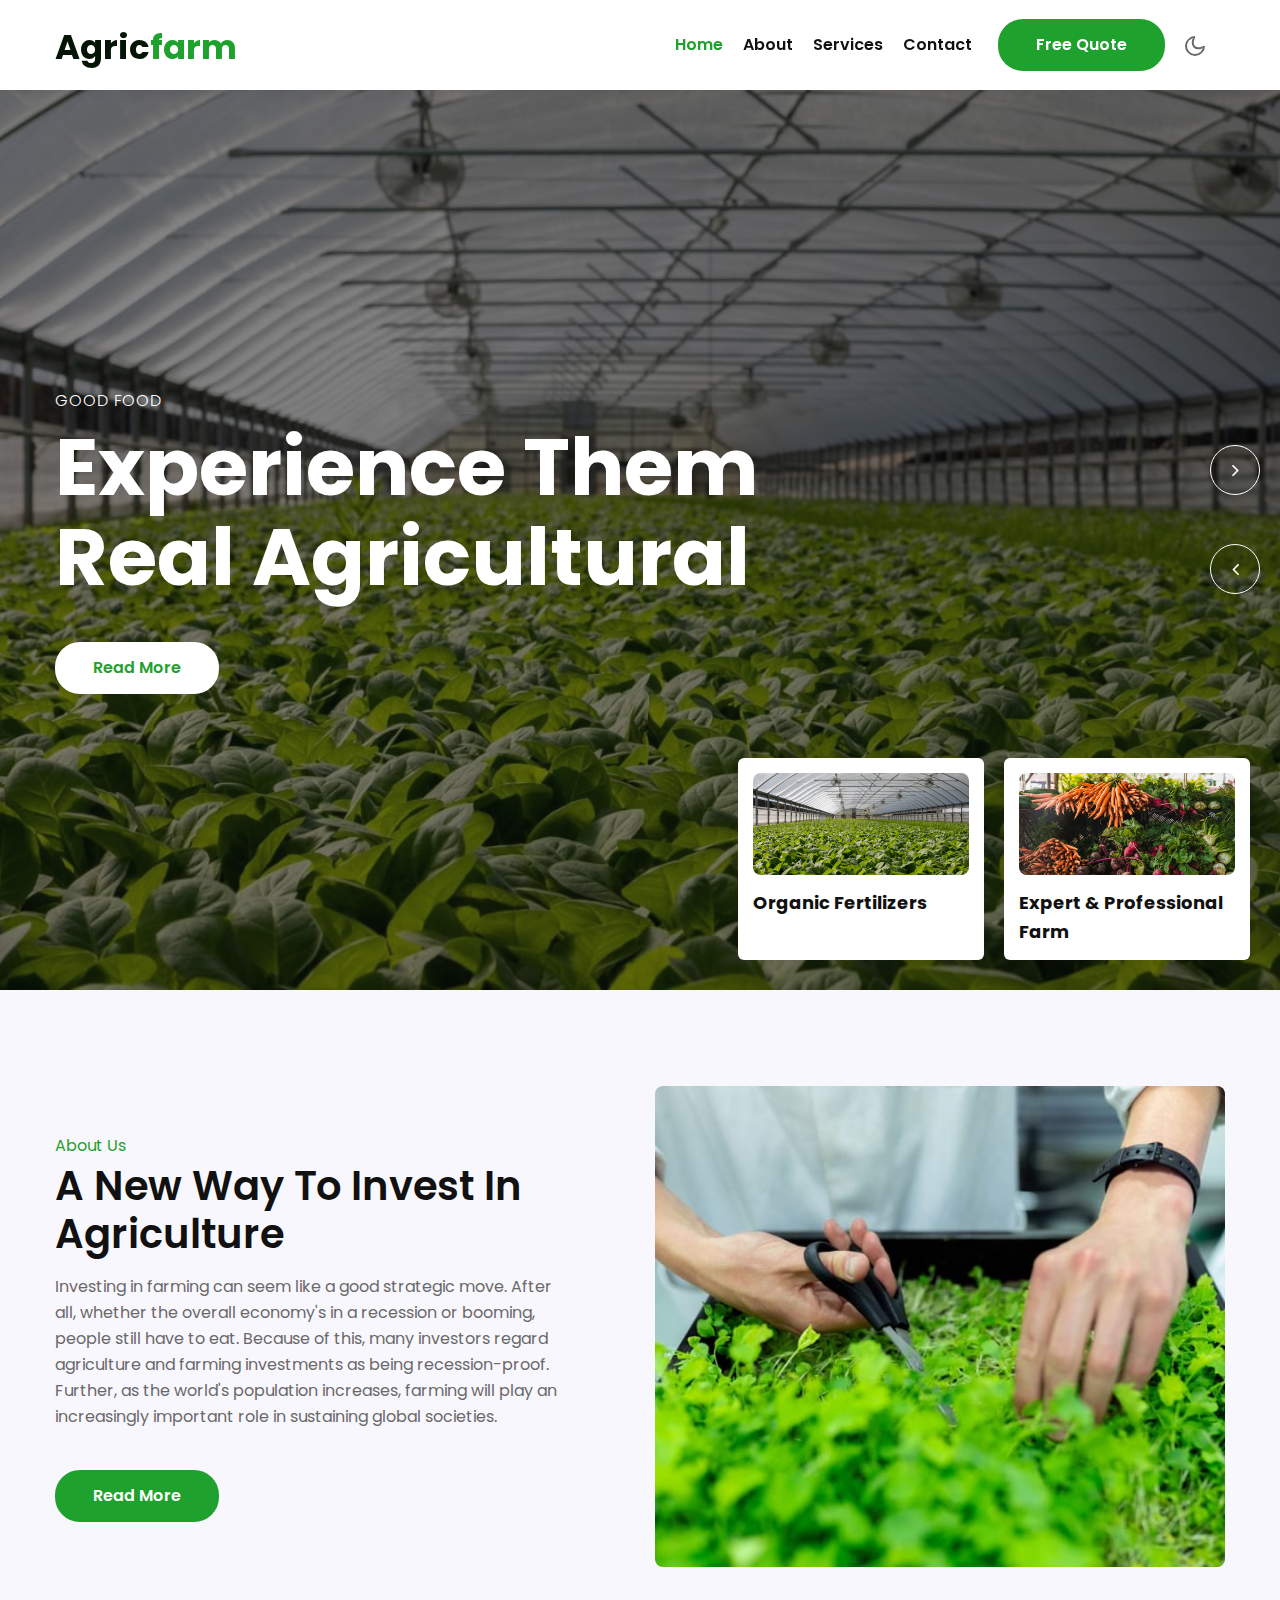
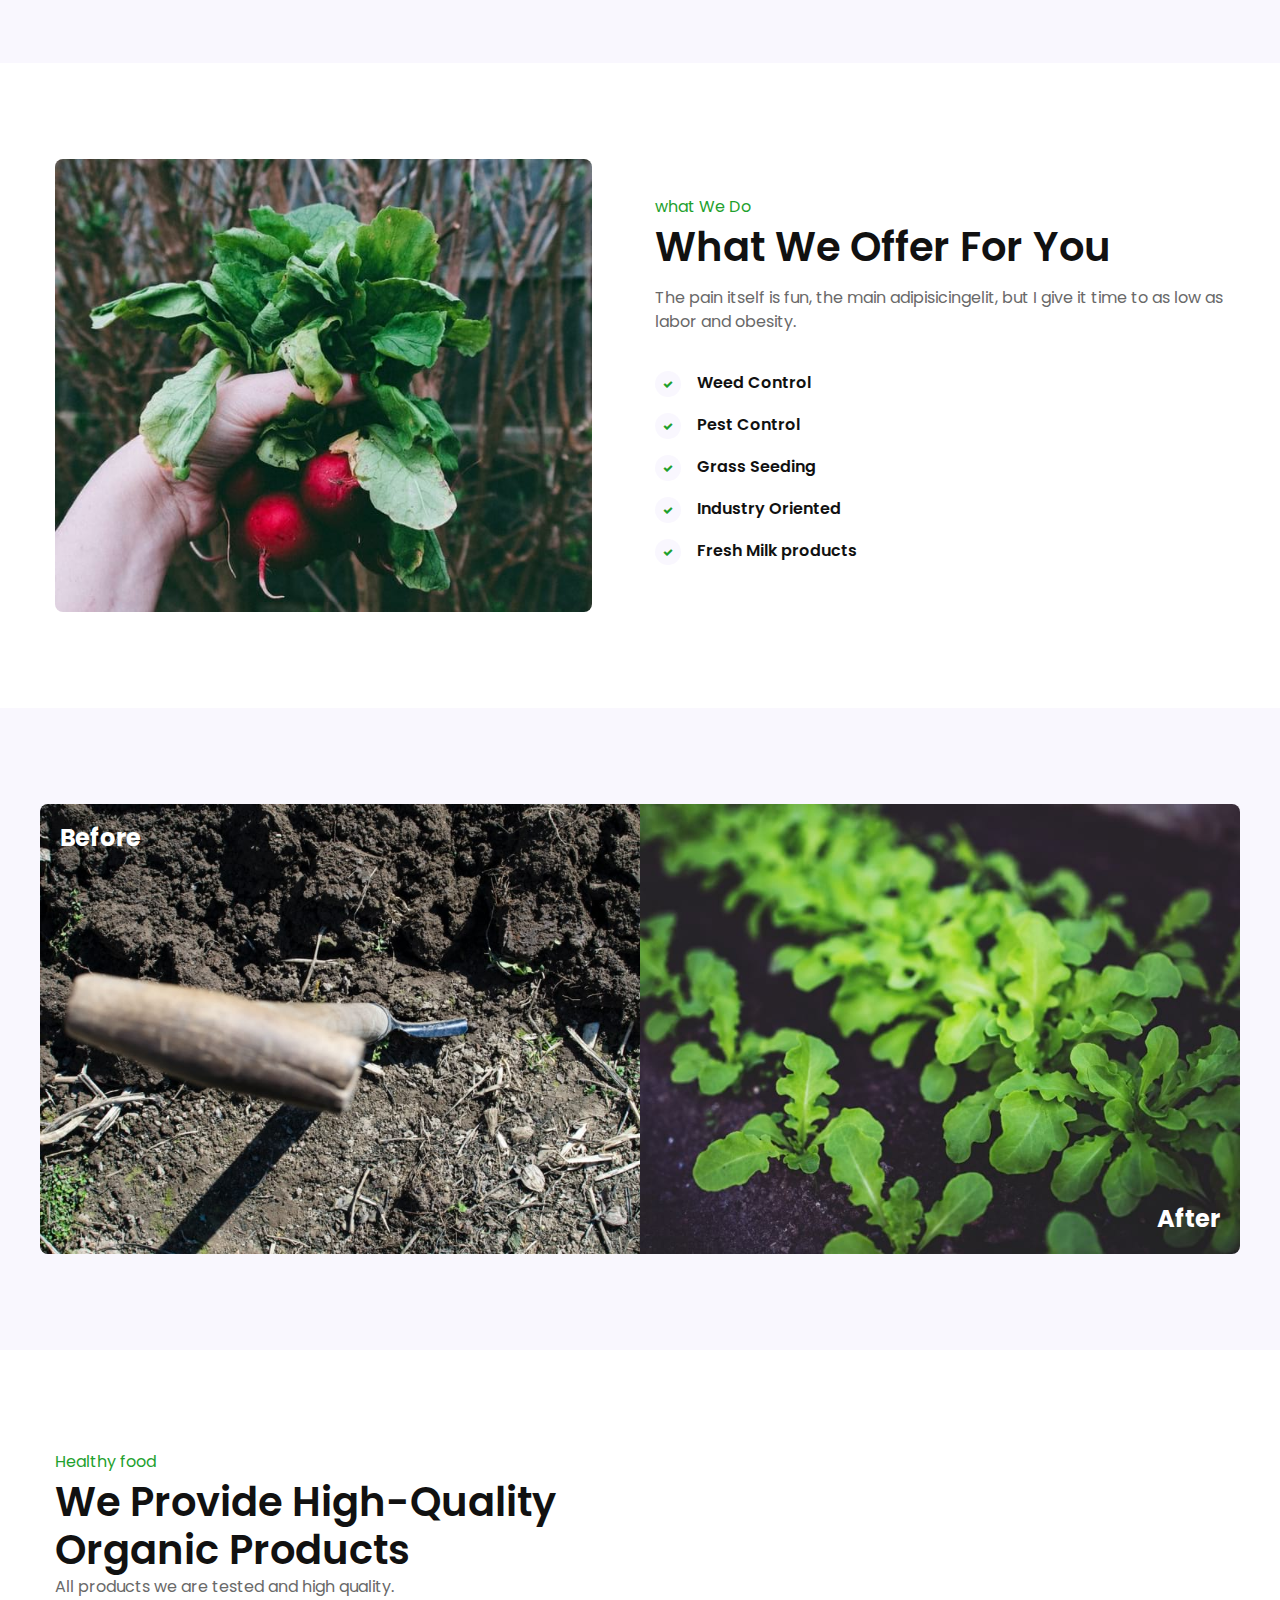
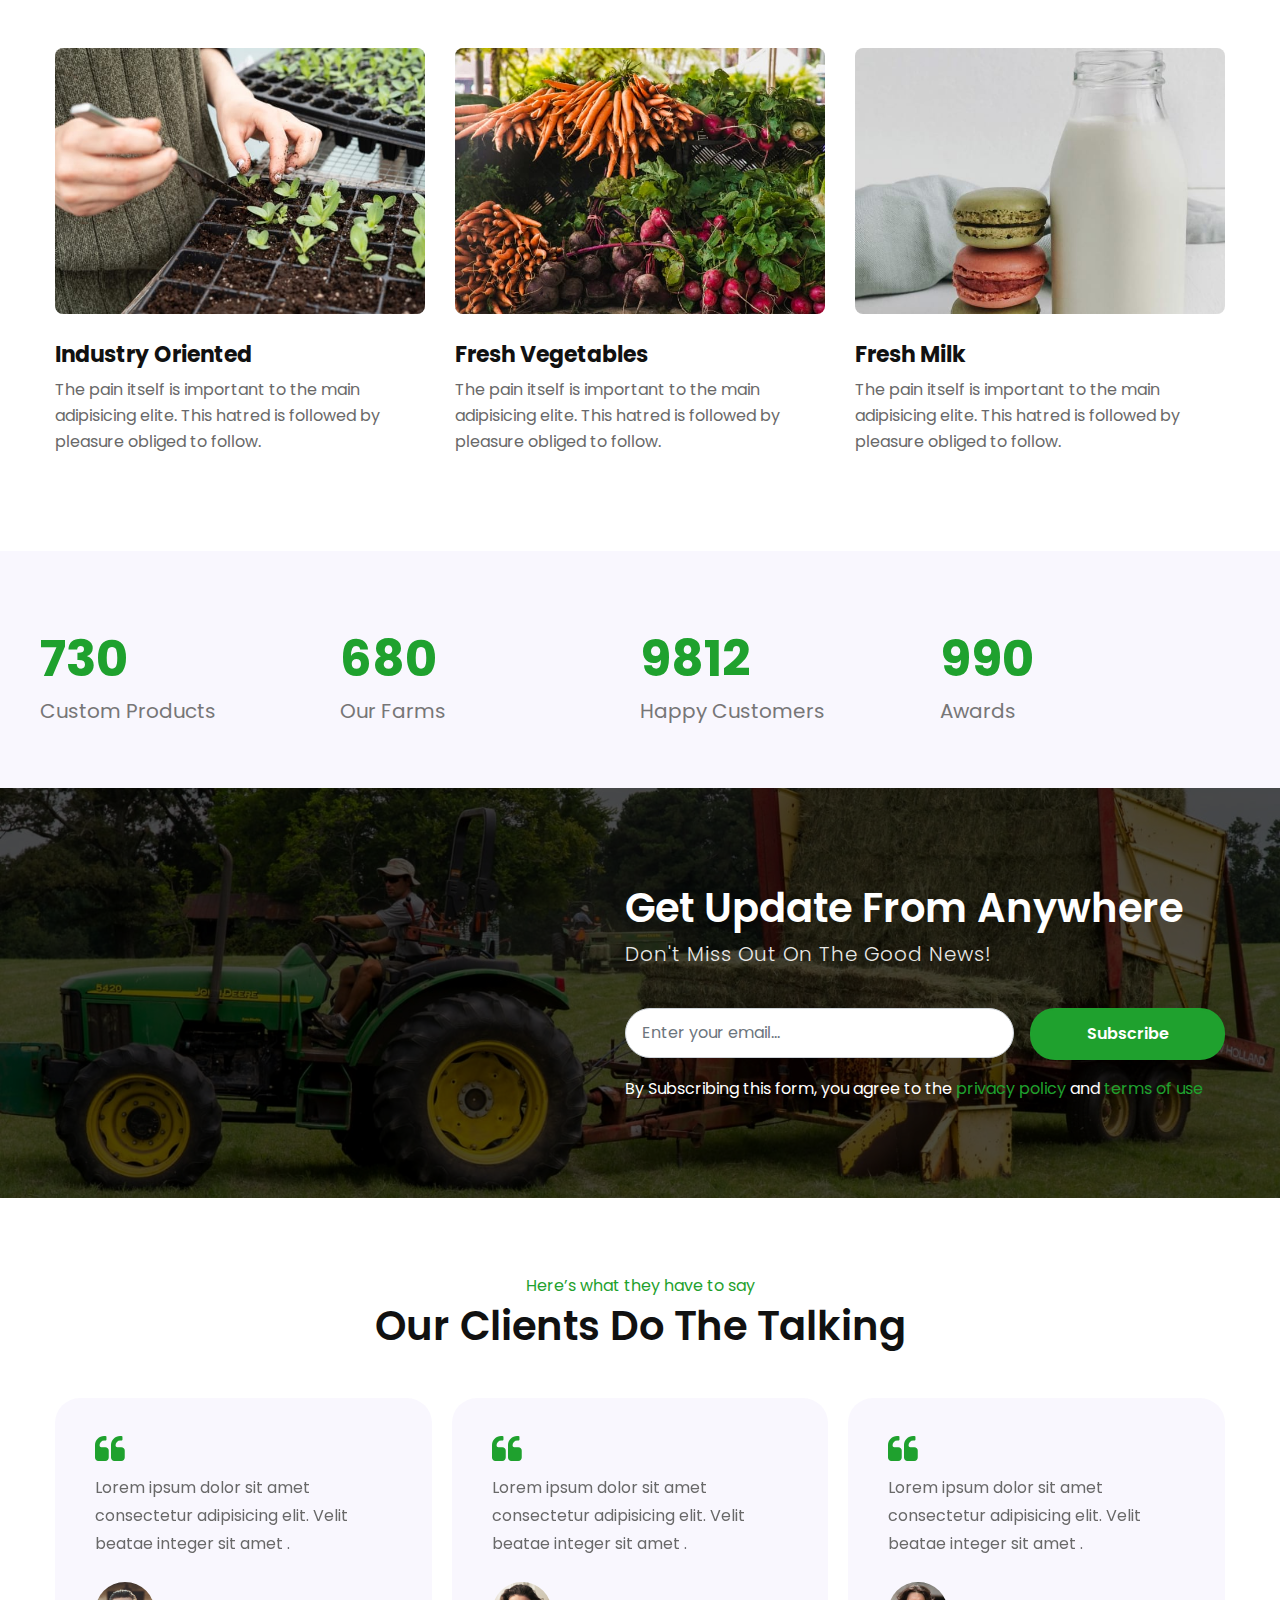
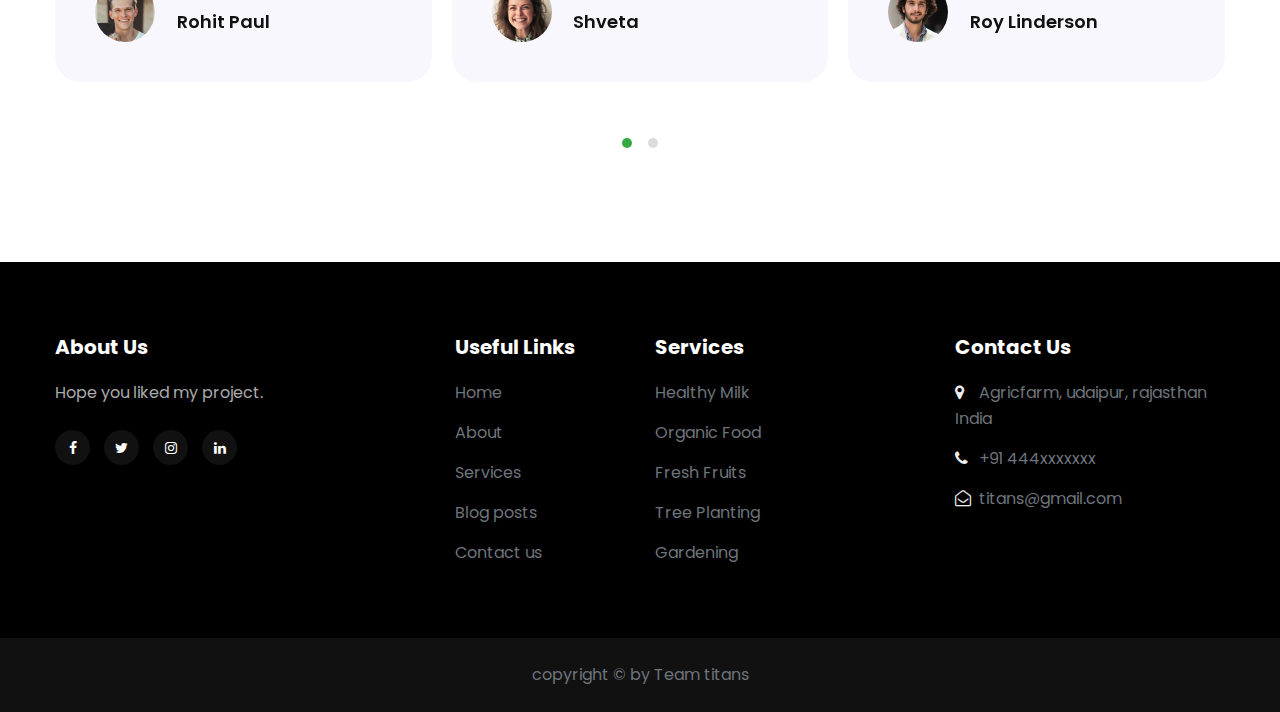
<file: index.html>
<!doctype html>
<html lang="zxx">

<head>
  <!-- Required meta tags -->
  <meta charset="utf-8">
  <meta name="viewport" content="width=device-width, initial-scale=1, shrink-to-fit=no">
  <title>Agricfarm an Agriculture Category Bootstrap Responsive Template | Home :: W3layouts</title>
  <!-- google fonts -->
  <link href="//fonts.googleapis.com/css2?family=Poppins:wght@300;600;700&display=swap" rel="stylesheet">
  <!-- google fonts -->
  <!-- Template CSS -->
  <link rel="stylesheet" href="assets/css/style-starter.css">
  <!-- Template CSS -->
</head>

<body>
  <!--header-->
  <header id="site-header" class="fixed-top">
    <div class="container">
      <nav class="navbar navbar-expand-lg stroke">
        <h1><a class="navbar-brand mr-lg-5" href="index.html">
            Agric<span>farm</span>
          </a></h1>
        <!-- if logo is image enable this   
      <a class="navbar-brand" href="#index.html">
          <img src="image-path" alt="Your logo" title="Your logo" style="height:35px;" />
      </a> -->
        <button class="navbar-toggler  collapsed bg-gradient" type="button" data-toggle="collapse"
          data-target="#navbarTogglerDemo02" aria-controls="navbarTogglerDemo02" aria-expanded="false"
          aria-label="Toggle navigation">
          <span class="navbar-toggler-icon fa icon-expand fa-bars"></span>
          <span class="navbar-toggler-icon fa icon-close fa-times"></span>
          </span>
        </button>

        <div class="collapse navbar-collapse" id="navbarTogglerDemo02">
          <ul class="navbar-nav ml-auto">
            <li class="nav-item active">
              <a class="nav-link" href="index.html">Home <span class="sr-only">(current)</span></a>
            </li>
            <li class="nav-item">
              <a class="nav-link" href="about.html">About</a>
            </li>
            <li class="nav-item">
              <a class="nav-link" href="services.html">Services</a>
            </li>
          
            <li class="nav-item">
              <a class="nav-link" href="contact.html">Contact</a>
            </li>

          </ul>
        </div>
        <div class="d-lg-block d-none">
          <a href="contact.html" class="btn btn-style btn-secondary ml-lg-3">Free Quote</a>
        </div>
        <!-- toggle switch for light and dark theme -->
        <div class="mobile-position">
          <nav class="navigation">
            <div class="theme-switch-wrapper">
              <label class="theme-switch" for="checkbox">
                <input type="checkbox" id="checkbox">
                <div class="mode-container">
                  <i class="gg-sun"></i>
                  <i class="gg-moon"></i>
                </div>
              </label>
            </div>
          </nav>
        </div>
        <!-- //toggle switch for light and dark theme -->
      </nav>
    </div>
  </header>
  <!-- //header -->
  <!-- main-slider -->
  <section class="w3l-main-slider" id="home">
    <div class="companies20-content">
      <div class="owl-one owl-carousel owl-theme">
        <div class="item">
          <li>
            <div class="slider-info banner-view bg bg2">
              <div class="banner-info">
                <div class="container">
                  <div class="banner-info-bg text-left">
                    <p>Good Food</p>
                    <h5>Experience Them Real Agricultural</h5>
                    <a href="about.html" class="btn btn-white">Read More</a>
                  </div>
                </div>
              </div>
              <div class="banhny-w3grids">
                <div class="banhny-w3grids-1">
                  <img src="assets/images/banner1.jpg" class="img-curve img-fluid" alt="" />
                  <h4><a href="#" class="hnys-title">Organic Fertilizers</a></h4>
                </div>
                <div class="banhny-w3grids-1">
                  <img src="assets/images/banner2.jpg" class="img-curve img-fluid" alt="" />
                  <h4><a href="#" class="hnys-title">Expert & Professional Farm</a></h4>
                </div>
              </div>
            </div>
          </li>
        </div>
        <div class="item">
          <li>
            <div class="slider-info  banner-view banner-top1 bg bg2">
              <div class="banner-info">
                <div class="container">
                  <div class="banner-info-bg text-left">
                    <p>Good Food</p>
                    <h5>Healthy Food for Good Health</h5>
                    <a href="about.html" class="btn btn-white">Read More</a>
                  </div>
                </div>
              </div>
              <div class="banhny-w3grids">
                <div class="banhny-w3grids-1">
                  <img src="assets/images/banner3.jpg" class="img-curve img-fluid" alt="" />
                  <h4><a href="#" class="hnys-title">Agricultural Products</a></h4>
                </div>
                <div class="banhny-w3grids-1">
                  <img src="assets/images/banner4.jpg" class="img-curve img-fluid" alt="" />
                  <h4><a href="#" class="hnys-title">Fresh Dairy Products</a></h4>
                </div>
              </div>
            </div>
          </li>
        </div>
        <div class="item">
          <li>
            <div class="slider-info banner-view banner-top2 bg bg2">
              <div class="banner-info">
                <div class="container">
                  <div class="banner-info-bg text-left">
                    <p>Good Food</p>
                    <h5>Healthy Milk for Good Health</h5>
                    <a href="about.html" class="btn btn-white">Read More</a>
                  </div>
                </div>
              </div>
              <div class="banhny-w3grids">
                <div class="banhny-w3grids-1">
                  <img src="assets/images/banner1.jpg" class="img-curve img-fluid" alt="" />
                  <h4><a href="#" class="hnys-title">Organic Fertilizers</a></h4>
                </div>
                <div class="banhny-w3grids-1">
                  <img src="assets/images/banner2.jpg" class="img-curve img-fluid" alt="" />
                  <h4><a href="#" class="hnys-title">Expert & Professional Farm</a></h4>
                </div>
              </div>
            </div>
          </li>
        </div>
        <div class="item">
          <li>
            <div class="slider-info banner-view banner-top3 bg bg2">
              <div class="banner-info">
                <div class="container">
                  <div class="banner-info-bg text-left">
                    <p>Good Food</p>
                    <h5>Experience Them Real Agricultural</h5>
                    <a href="about.html" class="btn btn-white">Read More</a>
                  </div>
                </div>
              </div>
              <div class="banhny-w3grids">
                <div class="banhny-w3grids-1">
                  <img src="assets/images/banner3.jpg" class="img-curve img-fluid" alt="" />
                  <h4><a href="#" class="hnys-title">Organic Fertilizers</a></h4>
                </div>
                <div class="banhny-w3grids-1">
                  <img src="assets/images/banner4.jpg" class="img-curve img-fluid" alt="" />
                  <h4><a href="#" class="hnys-title">Expert & Professional Farm</a></h4>
                </div>
              </div>
            </div>
          </li>
        </div>
      </div>
    </div>
  </section>
  <!-- /main-slider -->
  <!--/grids-->
  <section class="w3l-grids-3 py-5" id="about">
    <div class="container py-md-5">
      <div class="row bottom-ab-grids align-items-center">
        <div class="col-lg-6 bottom-ab-left pr-lg-5">
          <h6 class="sub-title">About Us</h6>
          <h3 class="hny-title">
            A New Way To Invest In Agriculture</h3>
          <p class="my-3 pr-lg-4">Investing in farming can seem like a good strategic move.
             After all, whether the overall economy's in a recession or booming, people still have to eat.
             Because of this, many investors regard agriculture and farming investments as being recession-proof. 
            Further, as the world's population increases, farming will play an increasingly important role in sustaining global societies.</p>
          <a href="about.html" class="btn btn-style btn-secondary mt-4">Read More</a>
        </div>
        <div class="col-lg-6 bottom-ab-right mt-lg-0 mt-5">
          <img src="assets/images/ab3.jpg" class="img-curve img-fluid" alt="" />
        </div>

      </div>
    </div>
  </section>
  <!--//grids-->
  <!--/services-->
  <section class="w3l-services1">
    <div id="content-with-photo4-block" class="py-5">
      <div class="container py-md-5">
        <div class="cwp4-two row">
          <div class="cwp4-image col-lg-6 pr-lg-5 mb-lg-0 mb-5">
            <img src="assets/images/ab4.jpg" class="img-fluid" alt="" />
          </div>
          <div class="cwp4-text col-lg-6">
            <h6 class="sub-title">what We Do</h6>
            <h3 class="hny-title">What We Offer for You</h3>
            <p>The pain itself is fun, the main adipisicingelit, but I give it time to as low as labor and
              obesity.
            </p>

            <ul class="cont-4">
              <li><span class="fa fa-check"></span> Weed Control</li>
              <li><span class="fa fa-check"></span> Pest Control</li>
              <li><span class="fa fa-check"></span> Grass Seeding</li>
              <li><span class="fa fa-check"></span> Industry Oriented</li>
              <li><span class="fa fa-check"></span> Fresh Milk products</li>

            </ul>
          </div>

        </div>
      </div>
    </div>
  </section>
  <!--//services-->
  <!--/grids-->
  <section class="w3l-grids-3 py-5" id="flipbg">
    <div class="container py-md-5">
      <div class="w3flip-content">
        <div class="row">
          <div class="col-md-6 bg-left px-lg-0">
            <div class="bg-left-img position-relative">
              <img src="assets/images/ab1.jpg" class="img-fluid" alt="">
              <h4 class="tex1-p">Before</h4>
            </div>

          </div>
          <div class="col-md-6 mt-md-0 mt-4 bg-right px-lg-0">
            <div class="bg-right-img position-relative">
              <img src="assets/images/ab2.jpg" class="img-fluid" alt="">
              <h4 class="tex1-p">After</h4>
            </div>
          </div>
        </div>
      </div>
    </div>
  </section>
  <!--//grids-->
  <!--/grids2-->
  <section class="w3l-how-grids-3 py-5" id="how">
    <div class="container py-md-5">
      <div class="w3l-header mb-md-5 mb-4">
        <h6 class="sub-title">Healthy food</h6>
        <h3 class="hny-title">We Provide
          High-Quality <br> Organic Products</h3>
        <p class="">All products we are tested and high quality.</p>
      </div>
      <div class="row bottom-ab-grids align-items-center">
        <div class="col-lg-4 bottom-ab-left">
          <div class="grdhny-info">
            <img src="assets/images/g1.jpg" class="img-curve img-fluid" alt="" />
            <h4><a href="#" class="hnys-title">Industry Oriented</a></h4>
            <p class="mt-2">The pain itself is important to the main adipisicing elite. This hatred is followed by pleasure
              obliged to follow.</p>
          </div>
        </div>
        <div class="col-lg-4 bottom-ab-right my-lg-0 my-5">
          <div class="grdhny-info">
            <img src="assets/images/g2.jpg" class="img-curve img-fluid" alt="" />
            <h4><a href="#" class="hnys-title">Fresh Vegetables</a></h4>
            <p class="mt-2">The pain itself is important to the main adipisicing elite. This hatred is followed by pleasure
              obliged to follow.</p>
          </div>
        </div>
        <div class="col-lg-4 bottom-ab-right">
          <div class="grdhny-info">
            <img src="assets/images/g3.jpg" class="img-curve img-fluid" alt="" />
            <h4><a href="#" class="hnys-title">Fresh Milk</a></h4>
            <p class="mt-2">The pain itself is important to the main adipisicing elite. This hatred is followed by pleasure
              obliged to follow.</p>
          </div>
        </div>
      </div>
    </div>
  </section>
  <!--//grids2-->
  <!-- stats -->
  <section class="w3l-stats py-5" id="stats">
    <div class="gallery-inner container py-lg-0 py-3">
      <div class="row stats-con pb-lg-3">
        <div class="col-lg-3 col-6 stats_info counter_grid">
          <p class="counter">730</p>
          <h4>Custom Products</h4>
        </div>
        <div class="col-lg-3 col-6 stats_info counter_grid1">
          <p class="counter">680</p>
          <h4>Our Farms</h4>
        </div>
        <div class="col-lg-3 col-6 stats_info counter_grid mt-lg-0 mt-5">
          <p class="counter">9812</p>
          <h4>Happy Customers</h4>
        </div>
        <div class="col-lg-3 col-6 stats_info counter_grid2 mt-lg-0 mt-5">
          <p class="counter">990</p>
          <h4>Awards</h4>
        </div>
      </div>
    </div>
  </section>
  <!-- //stats -->
  <!--/w3l-bottom-->
  <section class="w3l-bottom py-5">
    <div class="container py-md-4 py-3 text-center">
      <div class="row my-lg-4 mt-4">
        <div class="col-lg-9 col-md-10 ml-auto">
          <div class="subscribe ml-auto">
            <div class="header-section text-left">
              <h3 class="hny-title two">Get Update From
                Anywhere</h3>
              <h4 class="my-2"> Don't Miss Out On The Good News!</h4>
            </div>
            <form action="#" method="post" class="subscribe-wthree pt-lg-3 mt-4">
              <div class="flex-wrap subscribe-wthree-field">
                <input class="form-control" type="email" placeholder="Enter your email..." name="email" required="">
                <button class="btn btn-style btn-primary" type="submit">Subscribe</button>
              </div>
              <p class="mt-3">By Subscribing this form, you agree to the <a href="#">privacy policy</a> and <a
                  href="#">terms of use</a></p>
            </form>

          </div>
        </div>
      </div>
    </div>
  </section>
  <!--//w3l-bottom-->
  <!-- testimonials -->
  <section class="w3l-clients" id="clients">
    <!-- /grids -->
    <div class="cusrtomer-layout py-5">
      <div class="container py-lg-4 py-md-3 pb-lg-0">
        <div class="heading text-center mx-auto">
          <h6 class="sub-title text-center">Here’s what they have to say</h6>
          <h3 class="hny-title mb-md-5 mb-4">our clients do the talking</h3>
        </div>
        <!-- /grids -->
        <div class="testimonial-width mt-5">
          <div id="owl-demo1" class="owl-two owl-carousel owl-theme">
            <div class="item">
              <div class="testimonial-content">
                <div class="testimonial">
                  <blockquote>
                    <span class="fa fa-quote-left" aria-hidden="true"></span>
                    Lorem ipsum dolor sit amet consectetur adipisicing elit. Velit beatae integer sit amet .
                  </blockquote>
                  <div class="testi-des">
                    <div class="test-img"><img src="assets/images/c1.jpg" class="img-fluid" alt="client-img">
                    </div>
                    <div class="peopl align-self">
                      <h3>Rohit Paul</h3>
                      <p class="indentity">Example City</p>
                    </div>
                  </div>
                </div>
              </div>
            </div>
            <div class="item">
              <div class="testimonial-content">
                <div class="testimonial">
                  <blockquote>
                    <span class="fa fa-quote-left" aria-hidden="true"></span>
                    Lorem ipsum dolor sit amet consectetur adipisicing elit. Velit beatae integer sit amet .
                  </blockquote>
                  <div class="testi-des">
                    <div class="test-img"><img src="assets/images/c2.jpg" class="img-fluid" alt="client-img">
                    </div>
                    <div class="peopl align-self">
                      <h3>Shveta</h3>
                      <p class="indentity">Example City</p>
                    </div>
                  </div>
                </div>
              </div>
            </div>
            <div class="item">
              <div class="testimonial-content">
                <div class="testimonial">
                  <blockquote>
                    <span class="fa fa-quote-left" aria-hidden="true"></span>
                    Lorem ipsum dolor sit amet consectetur adipisicing elit. Velit beatae integer sit amet .
                  </blockquote>
                  <div class="testi-des">
                    <div class="test-img"><img src="assets/images/c3.jpg" class="img-fluid" alt="client-img">
                    </div>
                    <div class="peopl align-self">
                      <h3>Roy Linderson</h3>
                      <p class="indentity">Example City</p>
                    </div>
                  </div>
                </div>
              </div>
            </div>
            <div class="item">
              <div class="testimonial-content">
                <div class="testimonial">
                  <blockquote>
                    <span class="fa fa-quote-left" aria-hidden="true"></span>
                    Lorem ipsum dolor sit amet consectetur adipisicing elit. Velit beatae integer sit amet .
                  </blockquote>
                  <div class="testi-des">
                    <div class="test-img"><img src="assets/images/c4.jpg" class="img-fluid" alt="client-img">
                    </div>
                    <div class="peopl align-self">
                      <h3>Mike Thyson</h3>
                      <p class="indentity">Example City</p>
                    </div>
                  </div>
                </div>
              </div>
            </div>
            <div class="item">
              <div class="testimonial-content">
                <div class="testimonial">
                  <blockquote>
                    <span class="fa fa-quote-left" aria-hidden="true"></span>
                    Lorem ipsum dolor sit amet consectetur adipisicing elit. Velit beatae integer sit amet .
                  </blockquote>
                  <div class="testi-des">
                    <div class="test-img"><img src="assets/images/c1.jpg" class="img-fluid" alt="client-img">
                    </div>
                    <div class="peopl align-self">
                      <h3>Rohit Paul</h3>
                      <p class="indentity">Example City</p>
                    </div>
                  </div>
                </div>
              </div>
            </div>
            <div class="item">
              <div class="testimonial-content">
                <div class="testimonial">
                  <blockquote>
                    <span class="fa fa-quote-left" aria-hidden="true"></span>
                    Lorem ipsum dolor sit amet consectetur adipisicing elit. Velit beatae integer sit amet .
                  </blockquote>
                  <div class="testi-des">
                    <div class="test-img"><img src="assets/images/c2.jpg" class="img-fluid" alt="client-img">
                    </div>
                    <div class="peopl align-self">
                      <h3>Shveta</h3>
                      <p class="indentity">Example City</p>
                    </div>
                  </div>
                </div>
              </div>
            </div>

          </div>
        </div>
      </div>
      <!-- /grids -->
    </div>
    <!-- //grids -->
  </section>
  <!-- //testimonials -->

  <!--/w3l-footer-29-main-->
  <section class="w3l-footer-29-main">
    <div class="footer-29 py-5">
      <div class="container py-lg-4">
        <div class="row footer-top-29">
          <div class="footer-list-29 col-lg-4">
            <h6 class="footer-title-29">About Us</h6>
            <p class="pr-lg-5">Hope you liked my project.</p>
            <div class="main-social-footer-29 mt-4">
              <a href="" class="facebook"><span class="fa fa-facebook"></span></a>
              <a href="" class="twitter"><span class="fa fa-twitter"></span></a>
              <a href="" class="instagram"><span class="fa fa-instagram"></span></a>
              <a href="" class="linkedin"><span class="fa fa-linkedin"></span></a>
            </div>
          </div>

          <div class="col-lg-2 col-md-6 col-sm-4 footer-list-29 footer-2 mt-lg-0 mt-5">

            <ul>
              <h6 class="footer-title-29">Useful Links</h6>
              <li><a href="index.html">Home</a></li>
              <li><a href="about.html">About</a></li>
              <li><a href="services.html">Services</a></li>
              <li><a href="#"> Blog posts</a></li>
              <li><a href="contact.html">Contact us</a></li>
            </ul>
          </div>
          <div class="col-lg-3 col-md-6 footer-list-29 footer-3 mt-lg-0 mt-5">
            <ul>
              <h6 class="footer-title-29">Services</h6>
              <li>
                <a href="#url">
                  Healthy Milk
                </a>
              </li>
              <li>
                <a href="#url">
                  Organic Food
                </a>
              </li>
              <li>
                <a href="#url">
                  Fresh Fruits
                </a>
              </li>
              <li>
                <a href="#url">
                  Tree Planting
                </a>
              </li>
              <li>
                <a href="#url">
                  Gardening
                </a>
              </li>
            </ul>


          </div>
          <div class="col-lg-3 col-md-6 col-sm-8 footer-list-29 footer-1 mt-lg-0 mt-5">
            <h6 class="footer-title-29">Contact Us</h6>
            <ul>
              <li>
                <p><span class="fa fa-map-marker"></span> Agricfarm, udaipur, rajasthan
                  India</p>
              </li>
              <li><a href="tel:+91 444xxxxxxx"><span class="fa fa-phone"></span> +91 444xxxxxxx</a></li>
              <li><a href="mailto:sharmaaryan237@gmail.com" class="mail"><span class="fa fa-envelope-open-o"></span>
                  titans@gmail.com</a></li>
            </ul>
          </div>

        </div>
      </div>
    </div>
  </section>

  <section class="w3l-footer-29-main w3l-copyright">
    <div class="container">
      <div class="bottom-copies">
        <p class="copy-footer-29 text-center">copyright &copy; by Team titans</p>
      </div>
    </div>

    <!-- move top -->
    <button onclick="topFunction()" id="movetop" title="Go to top">
      <span class="fa fa-angle-up"></span>
    </button>
    <script>
      // When the user scrolls down 20px from the top of the document, show the button
      window.onscroll = function () {
        scrollFunction()
      };

      function scrollFunction() {
        if (document.body.scrollTop > 20 || document.documentElement.scrollTop > 20) {
          document.getElementById("movetop").style.display = "block";
        } else {
          document.getElementById("movetop").style.display = "none";
        }
      }

      // When the user clicks on the button, scroll to the top of the document
      function topFunction() {
        document.body.scrollTop = 0;
        document.documentElement.scrollTop = 0;
      }
    </script>
    <!-- /move top -->
  </section>
  <!-- //footer-29 block -->
  <!-- disable body scroll which navbar is in active -->
  <script>
    $(function () {
      $('.navbar-toggler').click(function () {
        $('body').toggleClass('noscroll');
      })
    });
  </script>
  <!-- disable body scroll which navbar is in active -->

  <!-- Template JavaScript -->
  <script src="assets/js/jquery-3.3.1.min.js"></script>
  <script src="assets/js/theme-change.js"></script>
  <script src="assets/js/owl.carousel.js"></script>
  <!-- script for banner slider-->
  <script>
    $(document).ready(function () {
      $('.owl-one').owlCarousel({
        loop: true,
        margin: 0,
        nav: false,
        responsiveClass: true,
        autoplay: true,
        autoplayTimeout: 5000,
        autoplaySpeed: 1000,
        autoplayHoverPause: false,
        responsive: {
          0: {
            items: 1,
            nav: false
          },
          480: {
            items: 1,
            nav: false
          },
          667: {
            items: 1,
            nav: true
          },
          1000: {
            items: 1,
            nav: true
          }
        }
      })
    })
  </script>
  <!-- //script -->
  <!-- script for tesimonials carousel slider -->
  <script>
    $(document).ready(function () {
      $("#owl-demo1").owlCarousel({
        loop: true,
        margin: 20,
        nav: false,
        responsiveClass: true,
        responsive: {
          0: {
            items: 1,
            nav: false
          },
          736: {
            items: 2,
            nav: false
          },
          1000: {
            items: 3,
            nav: false,
            loop: true
          }
        }
      })
    })
  </script>
  <!-- //script for tesimonials carousel slider -->
  <!-- stats number counter-->
  <script src="assets/js/jquery.waypoints.min.js"></script>
  <script src="assets/js/jquery.countup.js"></script>
  <script>
    $('.counter').countUp();
  </script>
  <!-- //stats number counter -->
  <!--/MENU-JS-->
  <script>
    $(window).on("scroll", function () {
      var scroll = $(window).scrollTop();

      if (scroll >= 80) {
        $("#site-header").addClass("nav-fixed");
      } else {
        $("#site-header").removeClass("nav-fixed");
      }
    });

    //Main navigation Active Class Add Remove
    $(".navbar-toggler").on("click", function () {
      $("header").toggleClass("active");
    });
    $(document).on("ready", function () {
      if ($(window).width() > 991) {
        $("header").removeClass("active");
      }
      $(window).on("resize", function () {
        if ($(window).width() > 991) {
          $("header").removeClass("active");
        }
      });
    });
  </script>
  <!--//MENU-JS-->

  <script src="assets/js/bootstrap.min.js"></script>

</body>

</html>
</file>
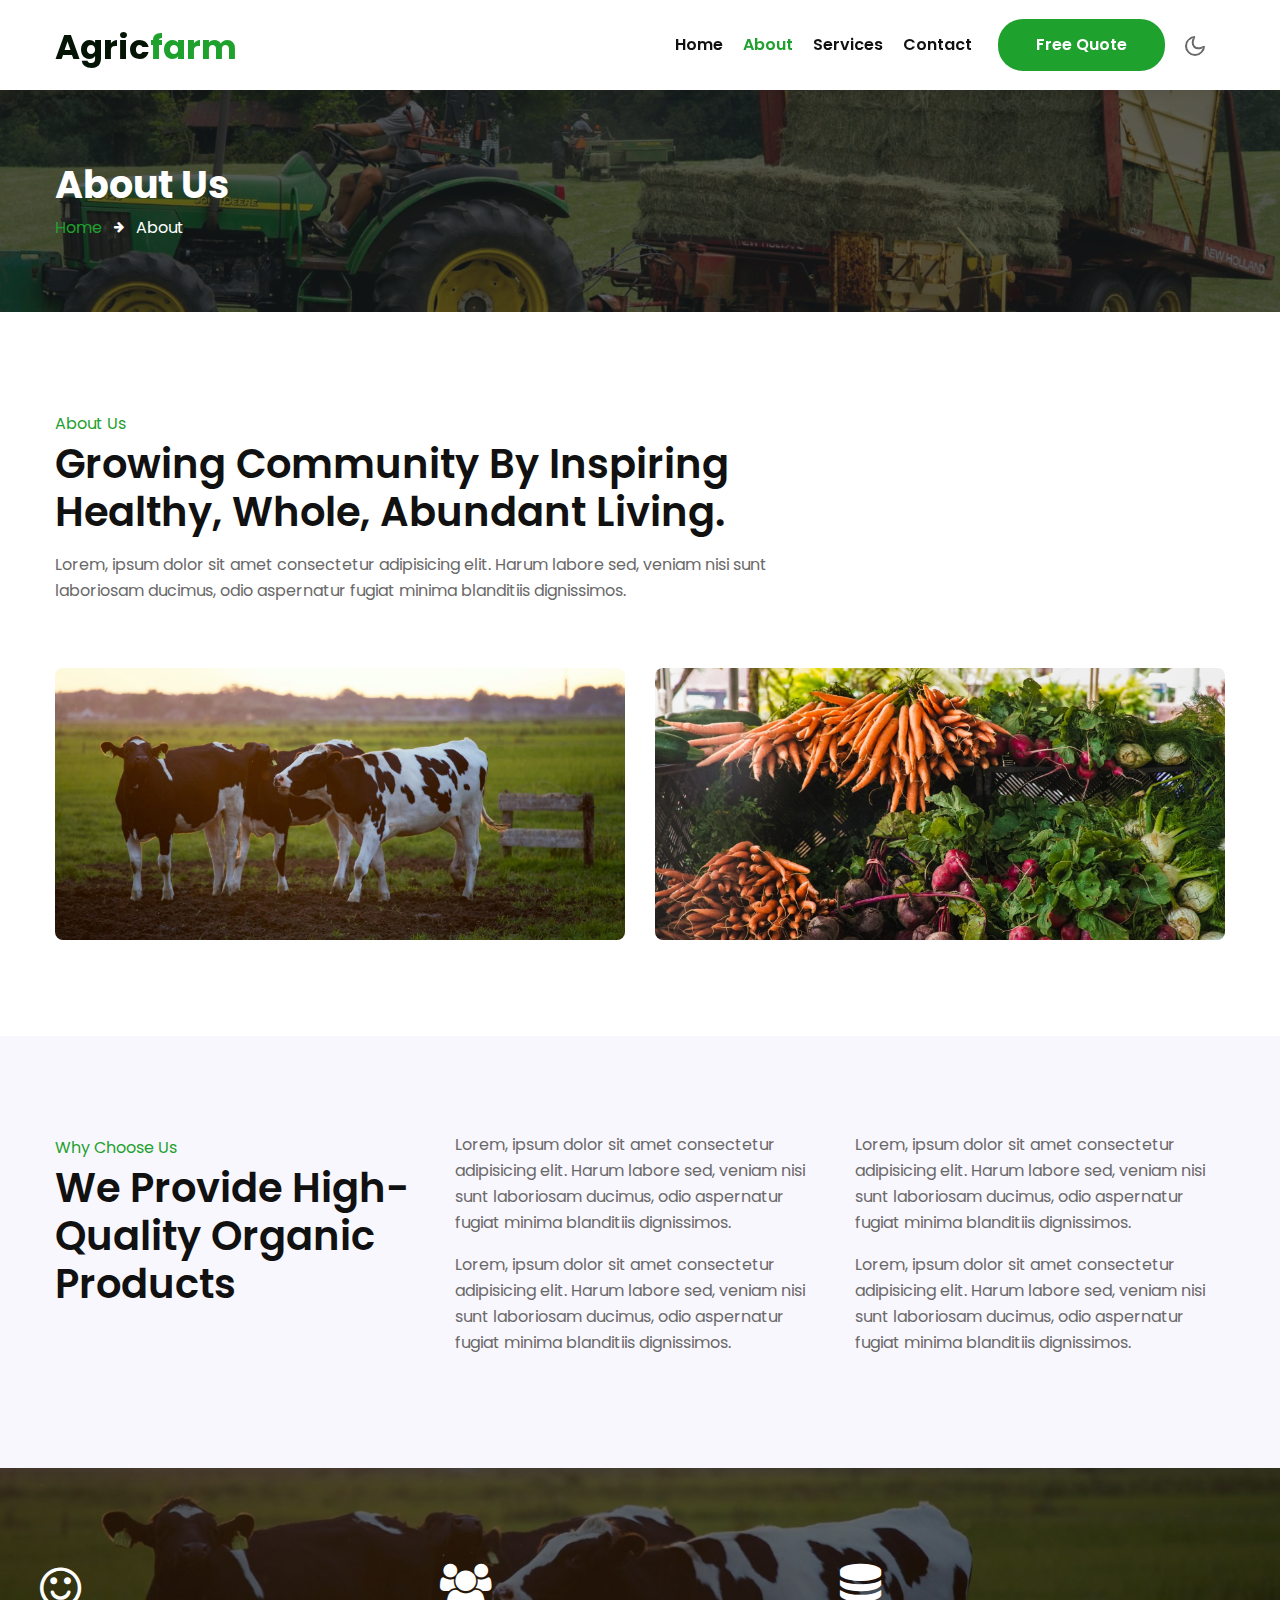
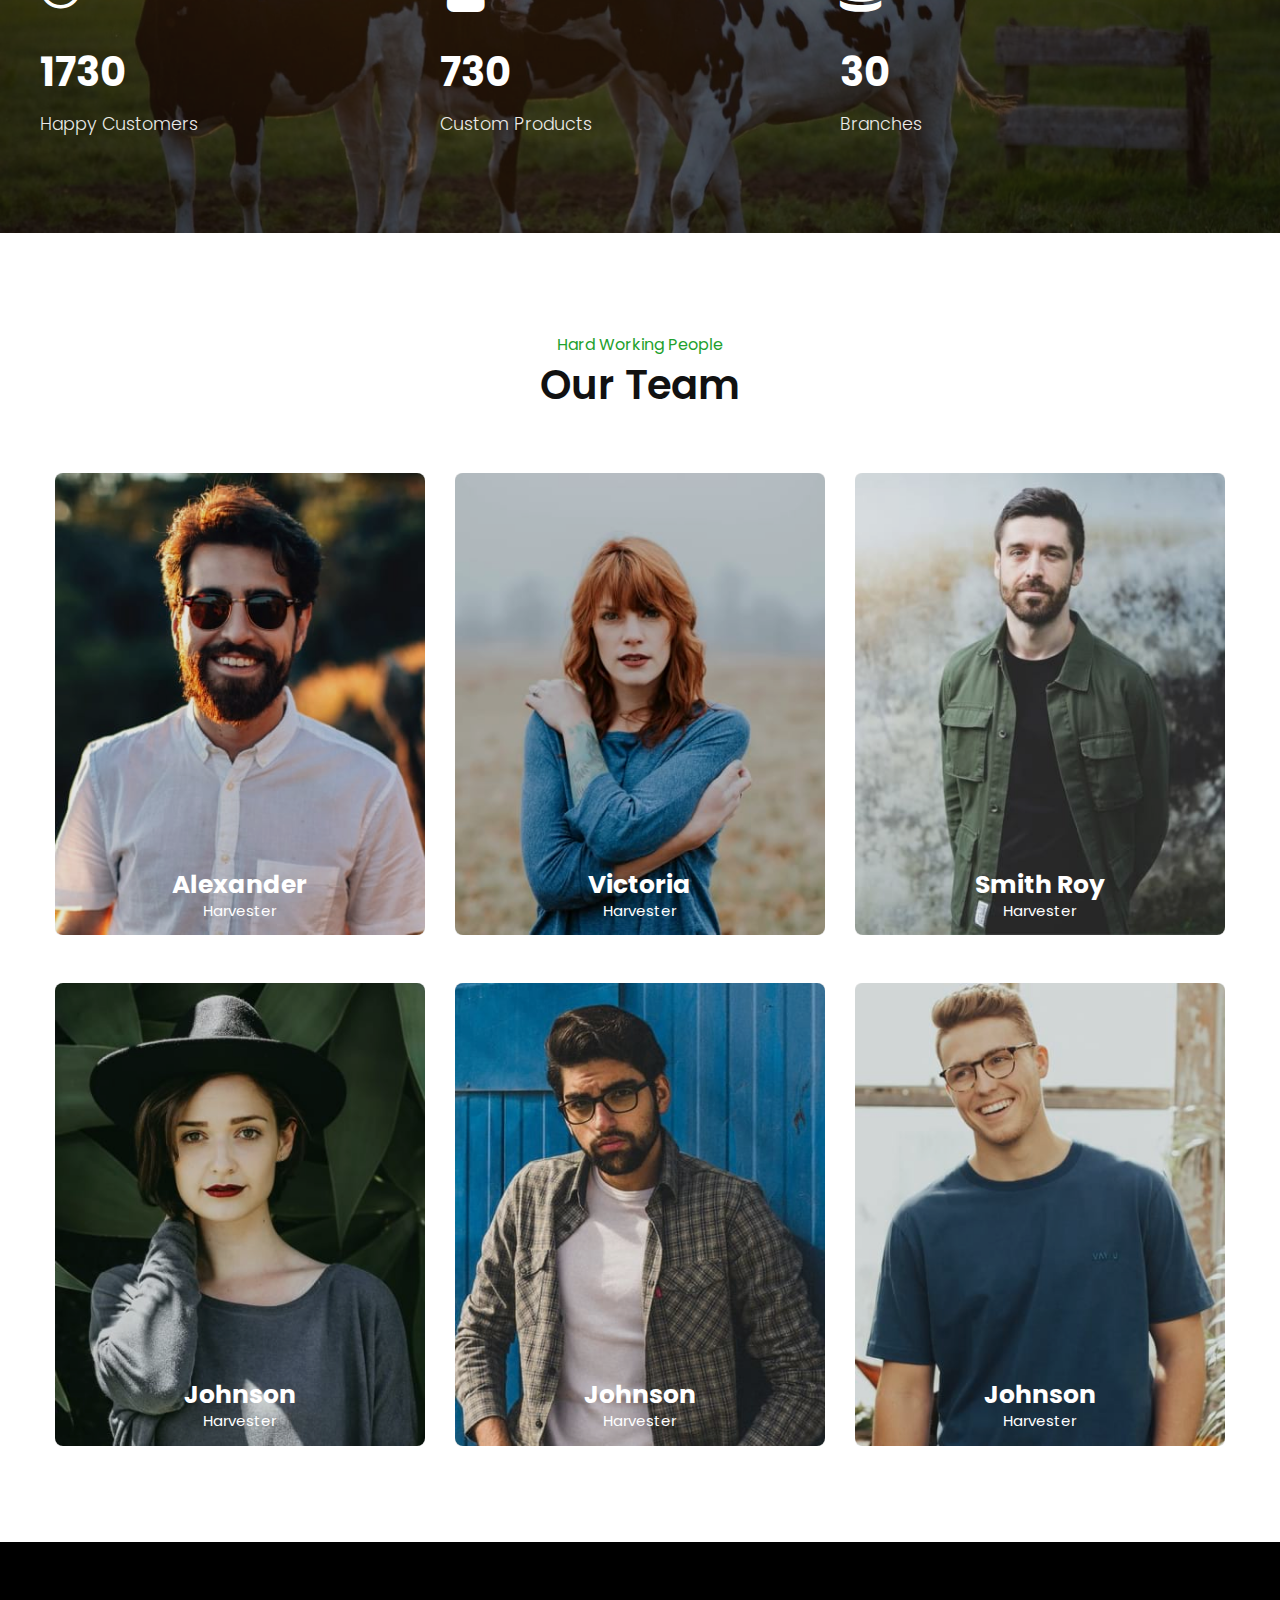
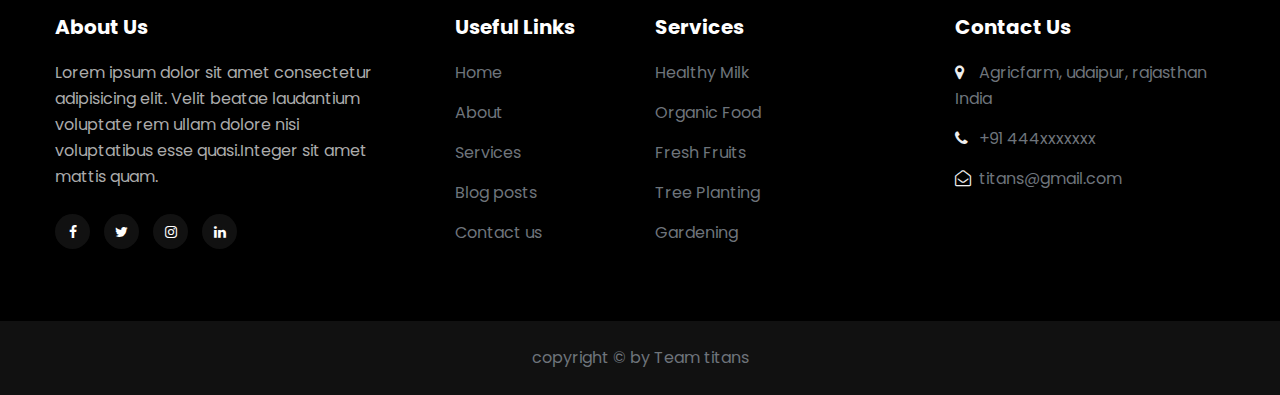
<file: about.html>
<!doctype html>
<html lang="zxx">

<head>
  <!-- Required meta tags -->
  <meta charset="utf-8">
  <meta name="viewport" content="width=device-width, initial-scale=1, shrink-to-fit=no">
  <title>Agricfarm an Agriculture Category Bootstrap Responsive Template | About :: W3layouts</title>
  <!-- google fonts -->
  <link href="//fonts.googleapis.com/css2?family=Poppins:wght@300;600;700&display=swap" rel="stylesheet">
  <!-- google fonts -->
  <!-- Template CSS -->
  <link rel="stylesheet" href="assets/css/style-starter.css">
  <!-- Template CSS -->
</head>

<body>
  <!--header-->
  <header id="site-header" class="fixed-top">
    <div class="container">
      <nav class="navbar navbar-expand-lg stroke">
        <h1><a class="navbar-brand mr-lg-5" href="index.html">
            Agric<span>farm</span>
          </a></h1>
        <!-- if logo is image enable this   
      <a class="navbar-brand" href="#index.html">
          <img src="image-path" alt="Your logo" title="Your logo" style="height:35px;" />
      </a> -->
        <button class="navbar-toggler  collapsed bg-gradient" type="button" data-toggle="collapse"
          data-target="#navbarTogglerDemo02" aria-controls="navbarTogglerDemo02" aria-expanded="false"
          aria-label="Toggle navigation">
          <span class="navbar-toggler-icon fa icon-expand fa-bars"></span>
          <span class="navbar-toggler-icon fa icon-close fa-times"></span>
          </span>
        </button>

        <div class="collapse navbar-collapse" id="navbarTogglerDemo02">
          <ul class="navbar-nav ml-auto">
            <li class="nav-item">
              <a class="nav-link" href="index.html">Home <span class="sr-only">(current)</span></a>
            </li>
            <li class="nav-item active">
              <a class="nav-link" href="about.html">About</a>
            </li>
            <li class="nav-item">
              <a class="nav-link" href="services.html">Services</a>
            </li>
            <li class="nav-item">
              <a class="nav-link" href="contact.html">Contact</a>
            </li>

          </ul>
        </div>
        <div class="d-lg-block d-none">
          <a href="contact.html" class="btn btn-style btn-secondary ml-lg-3">Free Quote</a>
        </div>
        <!-- toggle switch for light and dark theme -->
        <div class="mobile-position">
          <nav class="navigation">
            <div class="theme-switch-wrapper">
              <label class="theme-switch" for="checkbox">
                <input type="checkbox" id="checkbox">
                <div class="mode-container">
                  <i class="gg-sun"></i>
                  <i class="gg-moon"></i>
                </div>
              </label>
            </div>
          </nav>
        </div>
        <!-- //toggle switch for light and dark theme -->
      </nav>
    </div>
  </header>
  <!-- //header -->
  <!-- about breadcrumb -->
  <section class="w3l-about-breadcrumb text-left">
    <div class="breadcrumb-bg breadcrumb-bg-about py-sm-5 py-4">
      <div class="container py-2">
        <h2 class="title">About Us</h2>
        <ul class="breadcrumbs-custom-path mt-2">
          <li><a href="#url">Home</a></li>
          <li class="active"><span class="fa fa-arrow-right mx-2" aria-hidden="true"></span> About </li>
        </ul>
      </div>
    </div>
  </section>
  <!-- //about breadcrumb -->
  <!-- /about-6-->
  <section class="w3l-cta4 py-5">
      <div class="container py-lg-5">
        <div class="ab-section">
          <h6 class="sub-title">About Us</h6>
          <h3 class="hny-title">Growing community by inspiring healthy, whole, abundant living.</h3>
          <p class="py-3">Lorem, ipsum dolor sit amet consectetur adipisicing elit. Harum labore sed, veniam nisi sunt laboriosam ducimus, odio
            aspernatur fugiat minima blanditiis dignissimos.</p>
           
        </div>
        <div class="row mt-5">
          <div class="col-md-6">
            <img src="assets/images/banner3.jpg" class="img-fluid" alt="">
          </div>
          <div class="col-md-6 mt-md-0 mt-4">
            <img src="assets/images/banner2.jpg" class="img-fluid" alt="">
          </div>
        </div>
      </div>
  </section>
  <!-- //about-6-->
   <!-- /content-6-->
   <section class="w3l-content-6 py-5" id="why">
    <div class="container py-lg-5">
      <div class="row">
        <div class="col-lg-4 content-6-left">
          <h6 class="sub-title">Why Choose Us</h6>
          <h3 class="hny-title">We Provide
            High-Quality Organic Products</h3>
        </div>
        <div class="col-lg-4 content-6-right mt-lg-0 mt-4">
          <p class="mb-3">Lorem, ipsum dolor sit amet consectetur adipisicing elit. Harum labore sed, veniam nisi sunt laboriosam ducimus, odio
            aspernatur fugiat minima blanditiis dignissimos.</p>
            <p class="mb-3">Lorem, ipsum dolor sit amet consectetur adipisicing elit. Harum labore sed, veniam nisi sunt laboriosam ducimus, odio
              aspernatur fugiat minima blanditiis dignissimos.</p>
            
        </div>
        <div class="col-lg-4 content-6-right mt-lg-0 mt-4">
          <p class="mb-3">Lorem, ipsum dolor sit amet consectetur adipisicing elit. Harum labore sed, veniam nisi sunt laboriosam ducimus, odio
            aspernatur fugiat minima blanditiis dignissimos.</p>
            <p class="mb-3">Lorem, ipsum dolor sit amet consectetur adipisicing elit. Harum labore sed, veniam nisi sunt laboriosam ducimus, odio
              aspernatur fugiat minima blanditiis dignissimos.</p>
            
        </div>
      </div>
    </div>
</section>
<!-- //content-6-->
  <!-- stats -->
  <section class="w3l-statshny py-5" id="stats">
    <div class="container py-lg-5 py-md-4">
      <div class="w3-stats-inner-info">
        <div class="row">
          <div class="col-lg-4 col-6 stats_info counter_grid text-left">
            <span class="fa fa-smile-o"></span>
            <p class="counter">1730</p>
            <h4>Happy Customers</h4>
          </div>
          <div class="col-lg-4 col-6 stats_info counter_grid1 text-left">
            <span class="fa fa-users"></span>
            <p class="counter">730</p>
            <h4>Custom Products</h4>
          </div>
          <div class="col-lg-4 col-6 stats_info counter_grid mt-lg-0 mt-5 text-left">
            <span class="fa fa-database"></span>
            <p class="counter">30</p>
            <h4>branches</h4>
          </div>
        </div>
      </div>
    </div>
  </section>
  <!-- //stats -->
  <!-- team -->
  <section class="w3l-team" id="team">
    <div class="team-block py-5">
      <div class="container py-lg-5">
        <div class="title-content text-center mb-lg-3 mb-4">
          <h6 class="sub-title">Hard Working People</h6>
          <h3 class="hny-title">Our Team</h3>
        </div>
        <div class="row">
          <div class="col-lg-4 col-6 mt-lg-5 mt-4">
            <div class="box16">
              <a href="#url"><img src="assets/images/team1.jpg" alt="" class="img-fluid" /></a>
              <div class="box-content">
                <h3 class="title"><a href="#url">Alexander</a></h3>
                <span class="post">Harvester</span>
                <ul class="social">
                  <li>
                    <a href="#" class="facebook">
                      <span class="fa fa-facebook-f"></span>
                    </a>
                  </li>
                  <li>
                    <a href="#" class="twitter">
                      <span class="fa fa-twitter"></span>
                    </a>
                  </li>
                </ul>
              </div>
            </div>
          </div>
          <div class="col-lg-4 col-6 mt-lg-5 mt-4">
            <div class="box16">
              <a href="#url"><img src="assets/images/team2.jpg" alt="" class="img-fluid" /></a>
              <div class="box-content">
                <h3 class="title"><a href="#url">Victoria</a></h3>
                <span class="post">Harvester</span>
                <ul class="social">
                  <li>
                    <a href="#" class="facebook">
                      <span class="fa fa-facebook-f"></span>
                    </a>
                  </li>
                  <li>
                    <a href="#" class="twitter">
                      <span class="fa fa-twitter"></span>
                    </a>
                  </li>
                </ul>
              </div>
            </div>
          </div>
          <div class="col-lg-4 col-6 mt-lg-5 mt-4">
            <div class="box16">
              <a href="#url"><img src="assets/images/team3.jpg" alt="" class="img-fluid" /></a>
              <div class="box-content">
                <h3 class="title"><a href="#url">Smith roy</a></h3>
                <span class="post">Harvester</a></span>
                <ul class="social">
                  <li>
                    <a href="#" class="facebook">
                      <span class="fa fa-facebook-f"></span>
                    </a>
                  </li>
                  <li>
                    <a href="#" class="twitter">
                      <span class="fa fa-twitter"></span>
                    </a>
                  </li>
                </ul>
              </div>
            </div>
          </div>
          <div class="col-lg-4 col-6 mt-lg-5 mt-4">
            <div class="box16">
              <a href="#url"><img src="assets/images/team4.jpg" alt="" class="img-fluid" /></a>
              <div class="box-content">
                <h3 class="title"><a href="#url">Johnson</a></h3>
                <span class="post">Harvester</a></span>
                <ul class="social">
                  <li>
                    <a href="#" class="facebook">
                      <span class="fa fa-facebook-f"></span>
                    </a>
                  </li>
                  <li>
                    <a href="#" class="twitter">
                      <span class="fa fa-twitter"></span>
                    </a>
                  </li>
                </ul>
              </div>
            </div>
          </div>
          <div class="col-lg-4 col-6 mt-lg-5 mt-4">
            <div class="box16">
              <a href="#url"><img src="assets/images/team5.jpg" alt="" class="img-fluid" /></a>
              <div class="box-content">
                <h3 class="title"><a href="#url">Johnson</a></h3>
                <span class="post">Harvester</a></span>
                <ul class="social">
                  <li>
                    <a href="#" class="facebook">
                      <span class="fa fa-facebook-f"></span>
                    </a>
                  </li>
                  <li>
                    <a href="#" class="twitter">
                      <span class="fa fa-twitter"></span>
                    </a>
                  </li>
                </ul>
              </div>
            </div>
          </div>
          <div class="col-lg-4 col-6 mt-lg-5 mt-4">
            <div class="box16">
              <a href="#url"><img src="assets/images/team6.jpg" alt="" class="img-fluid" /></a>
              <div class="box-content">
                <h3 class="title"><a href="#url">Johnson</a></h3>
                <span class="post">Harvester</a></span>
                <ul class="social">
                  <li>
                    <a href="#" class="facebook">
                      <span class="fa fa-facebook-f"></span>
                    </a>
                  </li>
                  <li>
                    <a href="#" class="twitter">
                      <span class="fa fa-twitter"></span>
                    </a>
                  </li>
                </ul>
              </div>
            </div>
          </div>
        </div>
      </div>
    </div>
  </section>
  <!-- //team -->

  <!--/w3l-footer-29-main-->
  <section class="w3l-footer-29-main">
    <div class="footer-29 py-5">
      <div class="container py-lg-4">
        <div class="row footer-top-29">
          <div class="footer-list-29 col-lg-4">
            <h6 class="footer-title-29">About Us</h6>
            <p class="pr-lg-5">Lorem ipsum dolor sit amet consectetur adipisicing elit. Velit beatae laudantium
              voluptate rem ullam dolore nisi voluptatibus esse quasi.Integer sit amet mattis quam.</p>
            <div class="main-social-footer-29 mt-4">
              <a href="#facebook" class="facebook"><span class="fa fa-facebook"></span></a>
              <a href="#twitter" class="twitter"><span class="fa fa-twitter"></span></a>
              <a href="#instagram" class="instagram"><span class="fa fa-instagram"></span></a>
              <a href="#linkedin" class="linkedin"><span class="fa fa-linkedin"></span></a>
            </div>
          </div>

          <div class="col-lg-2 col-md-6 col-sm-4 footer-list-29 footer-2 mt-lg-0 mt-5">

            <ul>
              <h6 class="footer-title-29">Useful Links</h6>
              <li><a href="index.html">Home</a></li>
              <li><a href="about.html">About</a></li>
              <li><a href="services.html">Services</a></li>
              <li><a href="#"> Blog posts</a></li>
              <li><a href="contact.html">Contact us</a></li>
            </ul>
          </div>
          <div class="col-lg-3 col-md-6 footer-list-29 footer-3 mt-lg-0 mt-5">
            <ul>
              <h6 class="footer-title-29">Services</h6>
              <li>
                <a href="#url">
                  Healthy Milk
                </a>
              </li>
              <li>
                <a href="#url">
                  Organic Food
                </a>
              </li>
              <li>
                <a href="#url">
                  Fresh Fruits
                </a>
              </li>
              <li>
                <a href="#url">
                  Tree Planting
                </a>
              </li>
              <li>
                <a href="#url">
                  Gardening
                </a>
              </li>
            </ul>


          </div>
          <div class="col-lg-3 col-md-6 col-sm-8 footer-list-29 footer-1 mt-lg-0 mt-5">
            <h6 class="footer-title-29">Contact Us</h6>
            <ul>
              <li>
                <p><span class="fa fa-map-marker"></span> Agricfarm, udaipur, rajasthan
                  India</p>
              </li>
              <li><a href="tel:+91 444xxxxxxx"><span class="fa fa-phone"></span> +91 444xxxxxxx</a></li>
              <li><a href="mailto:visionjain118@gmail.com" class="mail"><span class="fa fa-envelope-open-o"></span>
                  titans@gmail.com</a></li>
            </ul>
          </div>

        </div>
      </div>
    </div>
  </section>

  <section class="w3l-footer-29-main w3l-copyright">
    <div class="container">
      <div class="bottom-copies">
        <p class="copy-footer-29 text-center">copyright &copy; by Team titans</p>
      </div>
    </div>

    <!-- move top -->
    <button onclick="topFunction()" id="movetop" title="Go to top">
      <span class="fa fa-angle-up"></span>
    </button>
    <script>
      // When the user scrolls down 20px from the top of the document, show the button
      window.onscroll = function () {
        scrollFunction()
      };

      function scrollFunction() {
        if (document.body.scrollTop > 20 || document.documentElement.scrollTop > 20) {
          document.getElementById("movetop").style.display = "block";
        } else {
          document.getElementById("movetop").style.display = "none";
        }
      }

      // When the user clicks on the button, scroll to the top of the document
      function topFunction() {
        document.body.scrollTop = 0;
        document.documentElement.scrollTop = 0;
      }
    </script>
    <!-- /move top -->
  </section>
  <!-- //footer-29 block -->
  <!-- disable body scroll which navbar is in active -->
  <script>
    $(function () {
      $('.navbar-toggler').click(function () {
        $('body').toggleClass('noscroll');
      })
    });
  </script>
  <!-- disable body scroll which navbar is in active -->

  <!-- Template JavaScript -->
  <script src="assets/js/jquery-3.3.1.min.js"></script>
  <script src="assets/js/theme-change.js"></script>
  <!-- stats number counter-->
  <script src="assets/js/jquery.waypoints.min.js"></script>
  <script src="assets/js/jquery.countup.js"></script>
  <script>
    $('.counter').countUp();
  </script>
  <!-- //stats number counter -->
  <!--/MENU-JS-->
  <script>
    $(window).on("scroll", function () {
      var scroll = $(window).scrollTop();

      if (scroll >= 80) {
        $("#site-header").addClass("nav-fixed");
      } else {
        $("#site-header").removeClass("nav-fixed");
      }
    });

    //Main navigation Active Class Add Remove
    $(".navbar-toggler").on("click", function () {
      $("header").toggleClass("active");
    });
    $(document).on("ready", function () {
      if ($(window).width() > 991) {
        $("header").removeClass("active");
      }
      $(window).on("resize", function () {
        if ($(window).width() > 991) {
          $("header").removeClass("active");
        }
      });
    });
  </script>
  <!--//MENU-JS-->

  <script src="assets/js/bootstrap.min.js"></script>

</body>

</html>
</file>
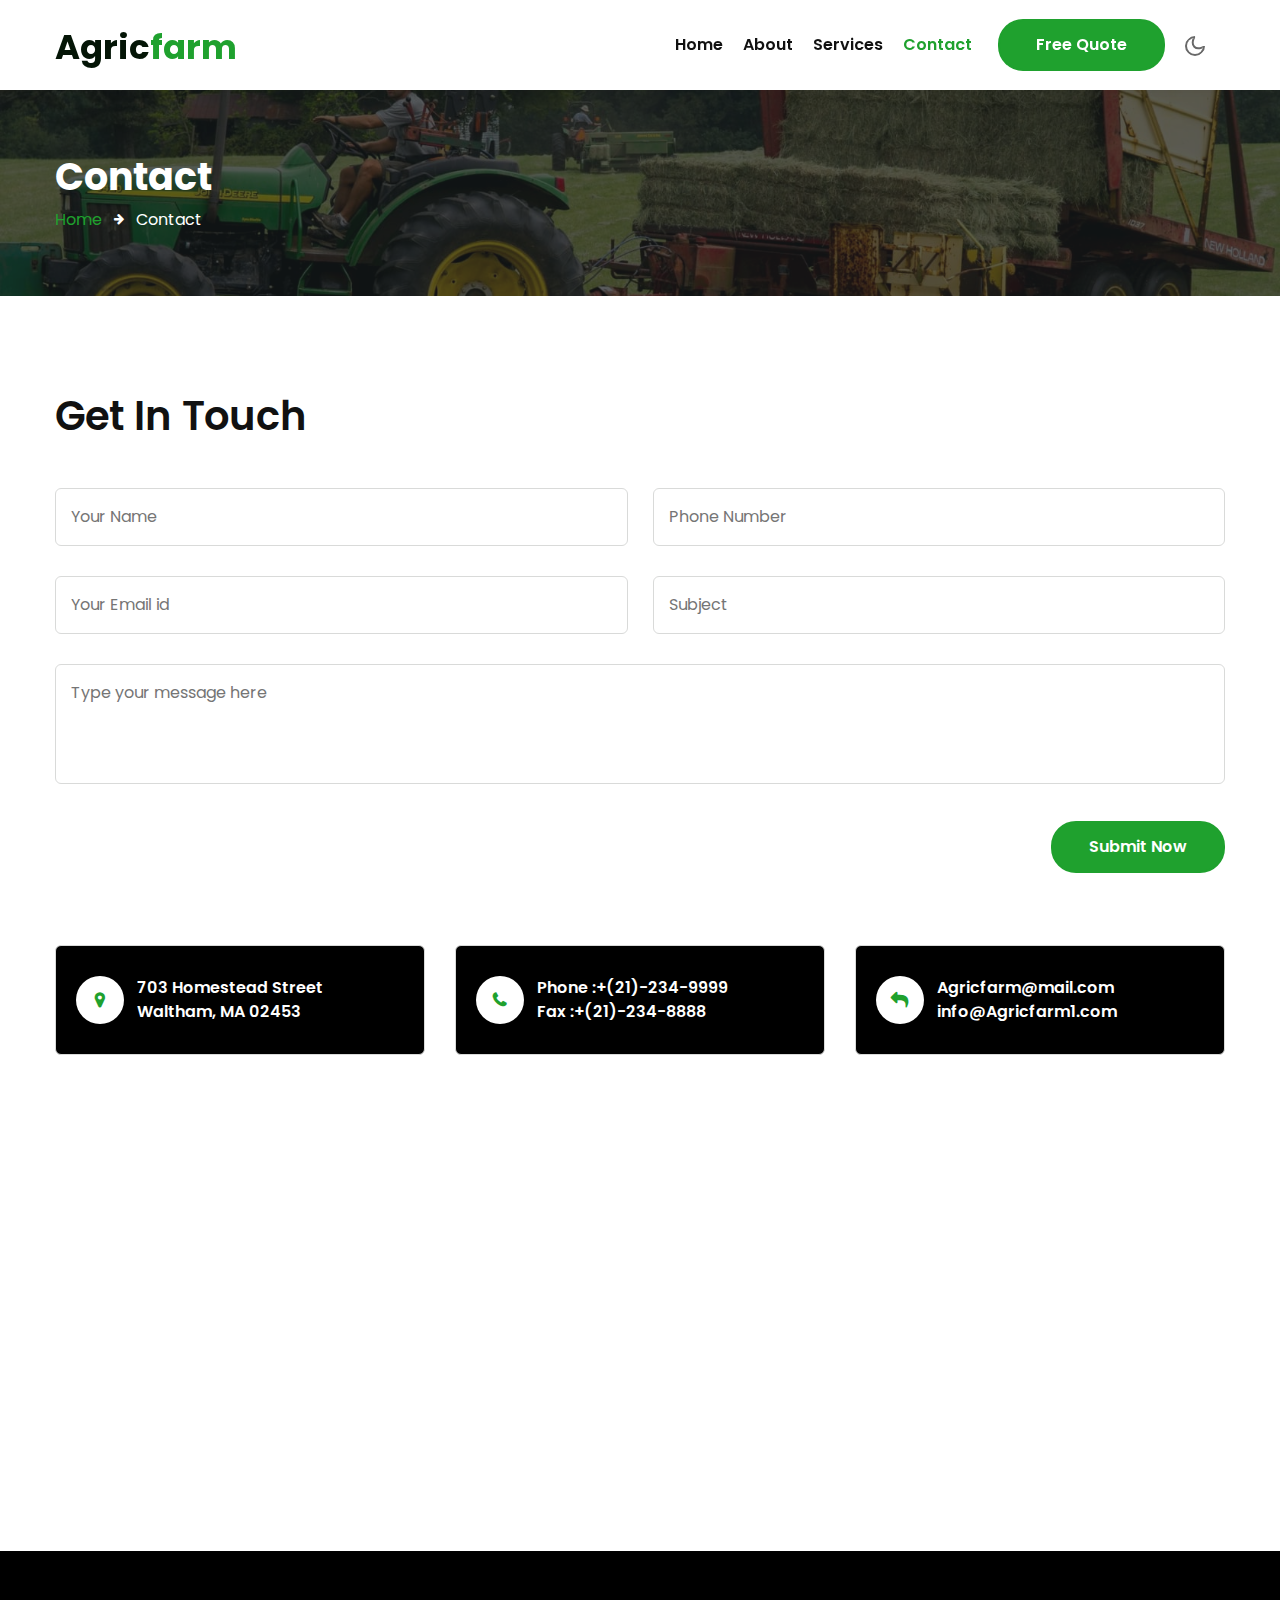
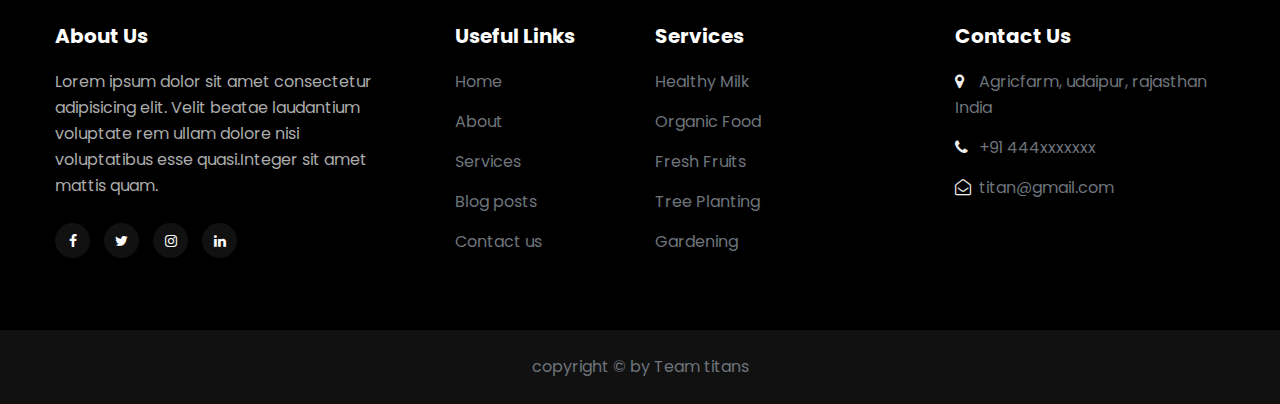
<file: contact.html>
<!doctype html>
<html lang="zxx">

<head>
  <!-- Required meta tags -->
  <meta charset="utf-8">
  <meta name="viewport" content="width=device-width, initial-scale=1, shrink-to-fit=no">
  <title>Agricfarm an Agriculture Category Bootstrap Responsive Template | Contact :: W3layouts</title>
  <!-- google fonts -->
  <link href="//fonts.googleapis.com/css2?family=Poppins:wght@300;600;700&display=swap" rel="stylesheet">
  <!-- google fonts -->
  <!-- Template CSS -->
  <link rel="stylesheet" href="assets/css/style-starter.css">
  <!-- Template CSS -->
</head>

<body>
  <!--header-->
  <header id="site-header" class="fixed-top">
    <div class="container">
      <nav class="navbar navbar-expand-lg stroke">
        <h1><a class="navbar-brand mr-lg-5" href="index.html">
            Agric<span>farm</span>
          </a></h1>
        <!-- if logo is image enable this   
      <a class="navbar-brand" href="#index.html">
          <img src="image-path" alt="Your logo" title="Your logo" style="height:35px;" />
      </a> -->
        <button class="navbar-toggler  collapsed bg-gradient" type="button" data-toggle="collapse"
          data-target="#navbarTogglerDemo02" aria-controls="navbarTogglerDemo02" aria-expanded="false"
          aria-label="Toggle navigation">
          <span class="navbar-toggler-icon fa icon-expand fa-bars"></span>
          <span class="navbar-toggler-icon fa icon-close fa-times"></span>
          </span>
        </button>

        <div class="collapse navbar-collapse" id="navbarTogglerDemo02">
          <ul class="navbar-nav ml-auto">
            <li class="nav-item">
              <a class="nav-link" href="index.html">Home <span class="sr-only">(current)</span></a>
            </li>
            <li class="nav-item">
              <a class="nav-link" href="about.html">About</a>
            </li>
            <li class="nav-item">
              <a class="nav-link" href="services.html">Services</a>
            </li>
            <li class="nav-item active">
              <a class="nav-link" href="contact.html">Contact</a>
            </li>

          </ul>
        </div>
        <div class="d-lg-block d-none">
          <a href="contact.html" class="btn btn-style btn-secondary ml-lg-3">Free Quote</a>
        </div>
        <!-- toggle switch for light and dark theme -->
        <div class="mobile-position">
          <nav class="navigation">
            <div class="theme-switch-wrapper">
              <label class="theme-switch" for="checkbox">
                <input type="checkbox" id="checkbox">
                <div class="mode-container">
                  <i class="gg-sun"></i>
                  <i class="gg-moon"></i>
                </div>
              </label>
            </div>
          </nav>
        </div>
        <!-- //toggle switch for light and dark theme -->
      </nav>
    </div>
  </header>
  <!-- //header -->
  <!-- about breadcrumb -->
  <section class="w3l-about-breadcrumb text-left">
    <div class="breadcrumb-bg breadcrumb-bg-about py-sm-5 py-4">
      <div class="container">
        <h2 class="title">Contact</h2>
        <ul class="breadcrumbs-custom-path mt-2">
          <li><a href="#url">Home</a></li>
          <li class="active"><span class="fa fa-arrow-right mx-2" aria-hidden="true"></span> Contact </li>
        </ul>
      </div>
    </div>
  </section>
  <!-- //about breadcrumb -->
   <!-- /contact-->
  <div class="contact-form py-5" id="contact">
    <div class="container py-lg-5 py-md-4">
      <h3 class="hny-title mb-lg-5 mb-4">Get in touch</h3>
        <div class="contacts12-main mb-5">
            <form action="https://sendmail.w3layouts.com/submitForm" method="post">
                <div class="main-input">
                    <div class="d-grid">
                        <input type="text" name="w3lName" id="w3lName" placeholder="Your Name" class="contact-input" />
                        <input type="text" name="w3lPhone" id="w3lPhone" placeholder="Phone Number"
                            class="contact-input" />
                    </div>
                    <div class="d-grid">
                        <input type="email" name="w3lSender" id="w3lSender" placeholder="Your Email id"
                            class="contact-input" required />
                        <input type="text" name="w3lSubject" id="w3lSubject" placeholder="Subject"
                            class="contact-input" />
                    </div>
                </div>
                <textarea class="contact-textarea" name="w3lMessage" id="w3lMessage"
                    placeholder="Type your message here" required></textarea>
                <div class="text-right">
                    <button class="btn btn-style btn-secondary btn-contact">Submit Now</button>
                </div>
            </form>
        </div>
            
        <div class="row pt-lg-4">
          <div class="col-md-12">
              <div class="row">
                  <div class="col-lg-4 col-md-6">
                      <div class="contact-address">
                          <ul>
                              <li class="icon-color"><span class="fa fa-map-marker"></span> <span>703 Homestead Street
                                      <br>Waltham, MA 02453</span> </li>
                          </ul>
                      </div>
                  </div>
                  <div class="col-lg-4 col-md-6 mt-md-0 mt-4">
                      <div class="contact-address">
                          <ul>
                              <li class="icon-color"><span class="fa fa-phone"></span> <span><a class="" href="tel:+(21)-234-9999">Phone :+(21)-234-9999</a>
                                 <a class="" href="tel:+(21)-234-8888">Fax :+(21)-234-8888</a></span></li>
                          </ul>
                      </div>
                  </div>
                  <div class="col-lg-4 col-md-6 mt-lg-0 mt-4">
                      <div class="contact-address">
                          <ul>
                              <li class="icon-color"><span class="fa fa-mail-reply"></span><span>
                                  <a href="mailto:agricfarm@mail.com"> Agricfarm@mail.com</a>
                                  <a href="mailto:info@agricfarm.com"> info@Agricfarm1.com</a>
                              </li>
                          </ul>
                      </div>
                  </div>
              </div>
          </div>
      </div>
    </div>
  </div>
    <div class="maphny">
        <iframe
            src="https://www.google.com/maps/embed?pb=!1m18!1m12!1m3!1d387190.2895687731!2d-74.26055986835598!3d40.697668402590374!2m3!1f0!2f0!3f0!3m2!1i1024!2i768!4f13.1!3m3!1m2!1s0x89c24fa5d33f083b%3A0xc80b8f06e177fe62!2sNew+York%2C+NY%2C+USA!5e0!3m2!1sen!2sin!4v1562582305883!5m2!1sen!2sin"
            frameborder="0" style="border:0" allowfullscreen=""></iframe>
    </div>

<!--//contact-->
 
  <!--/w3l-footer-29-main-->
  <section class="w3l-footer-29-main">
    <div class="footer-29 py-5">
      <div class="container py-lg-4">
        <div class="row footer-top-29">
          <div class="footer-list-29 col-lg-4">
            <h6 class="footer-title-29">About Us</h6>
            <p class="pr-lg-5">Lorem ipsum dolor sit amet consectetur adipisicing elit. Velit beatae laudantium
              voluptate rem ullam dolore nisi voluptatibus esse quasi.Integer sit amet mattis quam.</p>
            <div class="main-social-footer-29 mt-4">
              <a href="#facebook" class="facebook"><span class="fa fa-facebook"></span></a>
              <a href="#twitter" class="twitter"><span class="fa fa-twitter"></span></a>
              <a href="#instagram" class="instagram"><span class="fa fa-instagram"></span></a>
              <a href="#linkedin" class="linkedin"><span class="fa fa-linkedin"></span></a>
            </div>
          </div>

          <div class="col-lg-2 col-md-6 col-sm-4 footer-list-29 footer-2 mt-lg-0 mt-5">

            <ul>
              <h6 class="footer-title-29">Useful Links</h6>
              <li><a href="index.html">Home</a></li>
              <li><a href="about.html">About</a></li>
              <li><a href="services.html">Services</a></li>
              <li><a href="#"> Blog posts</a></li>
              <li><a href="contact.html">Contact us</a></li>
            </ul>
          </div>
          <div class="col-lg-3 col-md-6 footer-list-29 footer-3 mt-lg-0 mt-5">
            <ul>
              <h6 class="footer-title-29">Services</h6>
              <li>
                <a href="#url">
                  Healthy Milk
                </a>
              </li>
              <li>
                <a href="#url">
                  Organic Food
                </a>
              </li>
              <li>
                <a href="#url">
                  Fresh Fruits
                </a>
              </li>
              <li>
                <a href="#url">
                  Tree Planting
                </a>
              </li>
              <li>
                <a href="#url">
                  Gardening
                </a>
              </li>
            </ul>


          </div>
          <div class="col-lg-3 col-md-6 col-sm-8 footer-list-29 footer-1 mt-lg-0 mt-5">
            <h6 class="footer-title-29">Contact Us</h6>
            <ul>
              <li>
                <p><span class="fa fa-map-marker"></span> Agricfarm, udaipur, rajasthan
                  India</p>
              </li>
              <li><a href="tel:+91 444xxxxxxx"><span class="fa fa-phone"></span> +91 444xxxxxxx</a></li>
              <li><a href="mailto:sharmaaryan237@gmail.com" class="mail"><span class="fa fa-envelope-open-o"></span>
                  titan@gmail.com</a></li>
            </ul>
          </div>

        </div>
      </div>
    </div>
  </section>

  <section class="w3l-footer-29-main w3l-copyright">
    <div class="container">
      <div class="bottom-copies">
        <p class="copy-footer-29 text-center">copyright &copy; by Team titans</p>
      </div>
    </div>

    <!-- move top -->
    <button onclick="topFunction()" id="movetop" title="Go to top">
      <span class="fa fa-angle-up"></span>
    </button>
    <script>
      // When the user scrolls down 20px from the top of the document, show the button
      window.onscroll = function () {
        scrollFunction()
      };

      function scrollFunction() {
        if (document.body.scrollTop > 20 || document.documentElement.scrollTop > 20) {
          document.getElementById("movetop").style.display = "block";
        } else {
          document.getElementById("movetop").style.display = "none";
        }
      }

      // When the user clicks on the button, scroll to the top of the document
      function topFunction() {
        document.body.scrollTop = 0;
        document.documentElement.scrollTop = 0;
      }
    </script>
    <!-- /move top -->
  </section>
  <!-- //footer-29 block -->
  <!-- disable body scroll which navbar is in active -->
  <script>
    $(function () {
      $('.navbar-toggler').click(function () {
        $('body').toggleClass('noscroll');
      })
    });
  </script>
  <!-- disable body scroll which navbar is in active -->

  <!-- Template JavaScript -->
  <script src="assets/js/jquery-3.3.1.min.js"></script>
  <script src="assets/js/theme-change.js"></script>
  <!--/MENU-JS-->
  <script>
    $(window).on("scroll", function () {
      var scroll = $(window).scrollTop();

      if (scroll >= 80) {
        $("#site-header").addClass("nav-fixed");
      } else {
        $("#site-header").removeClass("nav-fixed");
      }
    });

    //Main navigation Active Class Add Remove
    $(".navbar-toggler").on("click", function () {
      $("header").toggleClass("active");
    });
    $(document).on("ready", function () {
      if ($(window).width() > 991) {
        $("header").removeClass("active");
      }
      $(window).on("resize", function () {
        if ($(window).width() > 991) {
          $("header").removeClass("active");
        }
      });
    });
  </script>
  <!--//MENU-JS-->

  <script src="assets/js/bootstrap.min.js"></script>

</body>

</html>
</file>
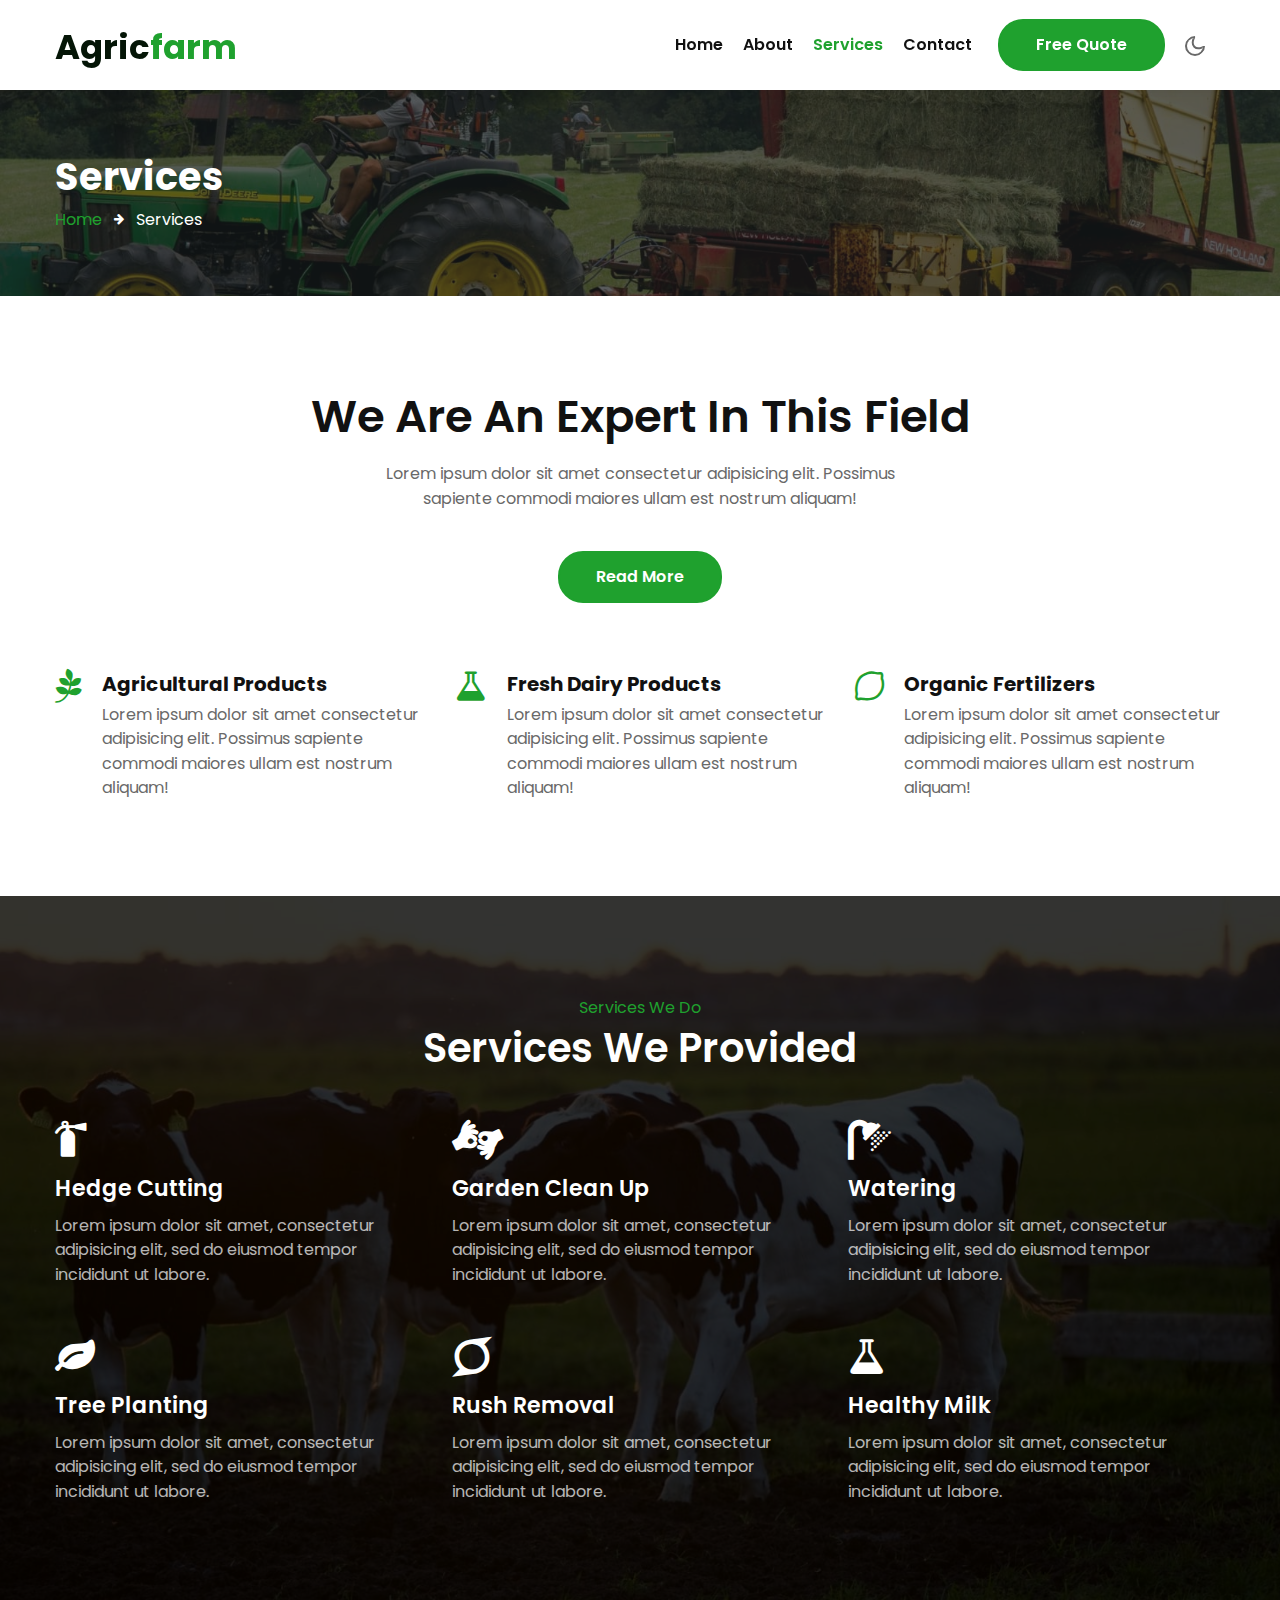
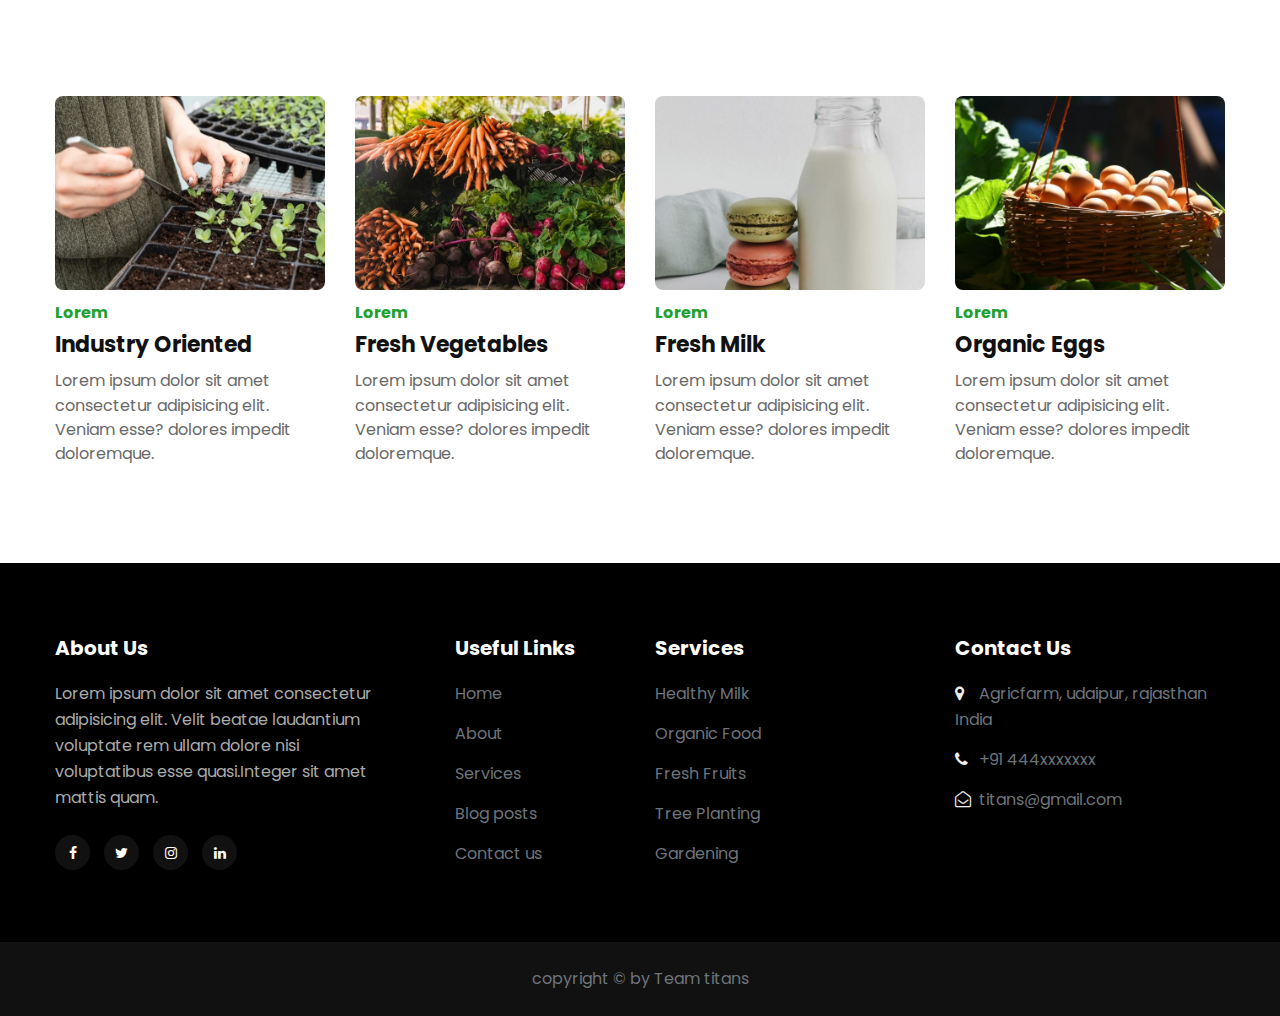
<file: services.html>
<!doctype html>
<html lang="zxx">

<head>
  <!-- Required meta tags -->
  <meta charset="utf-8">
  <meta name="viewport" content="width=device-width, initial-scale=1, shrink-to-fit=no">
  <title>Agricfarm an Agriculture Category Bootstrap Responsive Template | Services :: W3layouts</title>
  <!-- google fonts -->
  <link href="//fonts.googleapis.com/css2?family=Poppins:wght@300;600;700&display=swap" rel="stylesheet">
  <!-- google fonts -->
  <!-- Template CSS -->
  <link rel="stylesheet" href="assets/css/style-starter.css">
  <!-- Template CSS -->
</head>

<body>
  <!--header-->
  <header id="site-header" class="fixed-top">
    <div class="container">
      <nav class="navbar navbar-expand-lg stroke">
        <h1><a class="navbar-brand mr-lg-5" href="index.html">
            Agric<span>farm</span>
          </a></h1>
        <!-- if logo is image enable this   
      <a class="navbar-brand" href="#index.html">
          <img src="image-path" alt="Your logo" title="Your logo" style="height:35px;" />
      </a> -->
        <button class="navbar-toggler  collapsed bg-gradient" type="button" data-toggle="collapse"
          data-target="#navbarTogglerDemo02" aria-controls="navbarTogglerDemo02" aria-expanded="false"
          aria-label="Toggle navigation">
          <span class="navbar-toggler-icon fa icon-expand fa-bars"></span>
          <span class="navbar-toggler-icon fa icon-close fa-times"></span>
          </span>
        </button>

        <div class="collapse navbar-collapse" id="navbarTogglerDemo02">
          <ul class="navbar-nav ml-auto">
            <li class="nav-item">
              <a class="nav-link" href="index.html">Home <span class="sr-only">(current)</span></a>
            </li>
            <li class="nav-item">
              <a class="nav-link" href="about.html">About</a>
            </li>
            <li class="nav-item active">
              <a class="nav-link" href="services.html">Services</a>
            </li>
            <li class="nav-item">
              <a class="nav-link" href="contact.html">Contact</a>
            </li>

          </ul>
        </div>
        <div class="d-lg-block d-none">
          <a href="contact.html" class="btn btn-style btn-secondary ml-lg-3">Free Quote</a>
        </div>
        <!-- toggle switch for light and dark theme -->
        <div class="mobile-position">
          <nav class="navigation">
            <div class="theme-switch-wrapper">
              <label class="theme-switch" for="checkbox">
                <input type="checkbox" id="checkbox">
                <div class="mode-container">
                  <i class="gg-sun"></i>
                  <i class="gg-moon"></i>
                </div>
              </label>
            </div>
          </nav>
        </div>
        <!-- //toggle switch for light and dark theme -->
      </nav>
    </div>
  </header>
  <!-- //header -->
  <!-- about breadcrumb -->
  <section class="w3l-about-breadcrumb text-left">
    <div class="breadcrumb-bg breadcrumb-bg-about py-sm-5 py-4">
      <div class="container">
        <h2 class="title">Services</h2>
        <ul class="breadcrumbs-custom-path mt-2">
          <li><a href="#url">Home</a></li>
          <li class="active"><span class="fa fa-arrow-right mx-2" aria-hidden="true"></span> Services </li>
        </ul>
      </div>
    </div>
  </section>
  <!-- //about breadcrumb -->
 <!-- call to action 5 -->
<section class="w3l-cta5">
  <div class="call-to-action-5 py-5">
    <div class="container py-lg-5">
      <div class="call-to-action-5-content text-center">
        <h3 class="hny-title">We Are An Expert In This Field</h3>
        <p>Lorem ipsum dolor sit amet consectetur adipisicing elit. Possimus sapiente commodi maiores ullam est nostrum aliquam!</p>
        <a href="#url" class="btn btn-style btn-primary mb-4">Read More</a>
        <div class="three-grids row">
          <div class="col-lg-4 col-md-6 grid mt-md-0 mt-4">
            <div class="icon">
              <span class="fa fa-pagelines" aria-hidden="true"></span>
            </div>
            <div class="icon-info">
              <h4><a href="#">Agricultural Products</a></h4>
              <p>Lorem ipsum dolor sit amet consectetur adipisicing elit. Possimus sapiente commodi maiores ullam est nostrum aliquam!</p>
            </div>
          </div>
          <div class="col-lg-4 col-md-6 grid mt-md-0 mt-4">
            <div class="icon">
              <span class="fa fa-flask" aria-hidden="true"></span>
            </div>
            <div class="icon-info">
              <h4><a href="#">Fresh Dairy Products</a></h4>
              <p>Lorem ipsum dolor sit amet consectetur adipisicing elit. Possimus sapiente commodi maiores ullam est nostrum aliquam!</p>
            </div>
          </div>
          <div class="col-lg-4 col-md-6 mt-lg-0 mt-4 grid">
            <div class="icon">
              <span class="fa fa-lemon-o" aria-hidden="true"></span>
            </div>
            <div class="icon-info">
              <h4><a href="#">Organic Fertilizers</a></h4>
              <p>Lorem ipsum dolor sit amet consectetur adipisicing elit. Possimus sapiente commodi maiores ullam est nostrum aliquam!</p>
            </div>
          </div>
        </div>
      </div>
    </div>
  </div>
</section>
<!-- /call to action 5 -->
<section class="w3l-features14">
  <div class="w3l-feature-6-main py-5">
    <div class="container py-lg-5">
      <div class="wrapper-max">
        <div class="header-section text-center mb-5">
          <h6 class="sub-title">Services We Do</h6>
          <h3 class="hny-title two">
            Services We Provided
          </h3>
        </div>
        <div class="grid mt-lg-4">
          <div class="w3l-feature-6-gd">
            <div class="icon"><span class="fa fa-fire-extinguisher"></span></div>
            <div class="w3l-feature-6-gd-info">
              <h3><a href="#url">Hedge Cutting</a></h3>
              <p>Lorem ipsum dolor sit amet, consectetur adipisicing elit, sed do eiusmod tempor incididunt ut labore.</p>
            </div>
          </div>
          <div class="w3l-feature-6-gd">
            <div class="icon"><span class="fa fa-american-sign-language-interpreting"></span></div>
            <div class="w3l-feature-6-gd-info">
              <h3><a href="#url">Garden Clean Up</a></h3>
              <p>Lorem ipsum dolor sit amet, consectetur adipisicing elit, sed do eiusmod tempor incididunt ut labore.</p>
            </div>
          </div>
          <div class="w3l-feature-6-gd">
            <div class="icon"><span class="fa fa-shower"></span></div>
            <div class="w3l-feature-6-gd-info">
              <h3><a href="#url">Watering</a></h3>
              <p>Lorem ipsum dolor sit amet, consectetur adipisicing elit, sed do eiusmod tempor incididunt ut labore.</p>
            </div>
          </div>
        </div>

        <div class="grid">
          <div class="w3l-feature-6-gd">
            <div class="icon"><span class="fa fa-leaf"></span></div>
            <div class="w3l-feature-6-gd-info">
              <h3><a href="#url">Tree Planting</a></h3>
              <p>Lorem ipsum dolor sit amet, consectetur adipisicing elit, sed do eiusmod tempor incididunt ut labore.</p>
            </div>
          </div>
          <div class="w3l-feature-6-gd">
            <div class="icon"><span class="fa fa-superpowers"></span></div>
            <div class="w3l-feature-6-gd-info">
              <h3><a href="#url">Rush Removal</a></h3>
              <p>Lorem ipsum dolor sit amet, consectetur adipisicing elit, sed do eiusmod tempor incididunt ut labore.</p>
            </div>
          </div>
          <div class="w3l-feature-6-gd">
            <div class="icon"><span class="fa fa-flask"></span></div>
            <div class="w3l-feature-6-gd-info">
              <h3><a href="#url">Healthy Milk</a></h3>
              <p>Lorem ipsum dolor sit amet, consectetur adipisicing elit, sed do eiusmod tempor incididunt ut labore.</p>
            </div>
          </div>
        </div>

      </div>
    </div>
  </div>
</section>
<!--/-->
<section class="w3l-grids1">
  <div class="hny-three-grids py-5">
    <div class="container py-lg-5">
      <div class="row">
        <div class="col-lg-3 col-sm-6 mt-0 grids5-info">
          <a href="#url"><img src="assets/images/g1.jpg" class="img-fluid" alt=""></a>
          <h5>Lorem</h5>
          <h4><a href="#url">Industry Oriented </a></h4>
          <p>Lorem ipsum dolor sit amet consectetur adipisicing elit. Veniam esse? dolores impedit doloremque.</p>
        </div>
        <div class="col-lg-3 col-sm-6 mt-lg-0 mt-5 grids5-info">
          <a href="#url"><img src="assets/images/g2.jpg" class="img-fluid" alt=""></a>
          <h5>Lorem</h5>
          <h4><a href="#url">Fresh Vegetables</a></h4>
          <p>Lorem ipsum dolor sit amet consectetur adipisicing elit. Veniam esse? dolores impedit doloremque.</p>
        </div>
        <div class="col-lg-3 col-sm-6 mt-lg-0 mt-5 grids5-info">
          <a href="#url"><img src="assets/images/g3.jpg" class="img-fluid" alt=""></a>
          <h5>Lorem</h5>
          <h4><a href="#url">Fresh Milk</a></h4>
          <p>Lorem ipsum dolor sit amet consectetur adipisicing elit. Veniam esse? dolores impedit doloremque.</p>
        </div>
        <div class="col-lg-3 col-sm-6 mt-lg-0 mt-5 grids5-info">
          <a href="#url"><img src="assets/images/g4.jpg" class="img-fluid" alt=""></a>
          <h5>Lorem</h5>
          <h4><a href="#url">Organic Eggs</a></h4>
          <p>Lorem ipsum dolor sit amet consectetur adipisicing elit. Veniam esse? dolores impedit doloremque.</p>
        </div>
      </div>
    </div>
  </div>
</section>
<!--//-->
 
  <!--/w3l-footer-29-main-->
  <section class="w3l-footer-29-main">
    <div class="footer-29 py-5">
      <div class="container py-lg-4">
        <div class="row footer-top-29">
          <div class="footer-list-29 col-lg-4">
            <h6 class="footer-title-29">About Us</h6>
            <p class="pr-lg-5">Lorem ipsum dolor sit amet consectetur adipisicing elit. Velit beatae laudantium
              voluptate rem ullam dolore nisi voluptatibus esse quasi.Integer sit amet mattis quam.</p>
            <div class="main-social-footer-29 mt-4">
              <a href="#facebook" class="facebook"><span class="fa fa-facebook"></span></a>
              <a href="#twitter" class="twitter"><span class="fa fa-twitter"></span></a>
              <a href="#instagram" class="instagram"><span class="fa fa-instagram"></span></a>
              <a href="#linkedin" class="linkedin"><span class="fa fa-linkedin"></span></a>
            </div>
          </div>

          <div class="col-lg-2 col-md-6 col-sm-4 footer-list-29 footer-2 mt-lg-0 mt-5">

            <ul>
              <h6 class="footer-title-29">Useful Links</h6>
              <li><a href="index.html">Home</a></li>
              <li><a href="about.html">About</a></li>
              <li><a href="services.html">Services</a></li>
              <li><a href="#"> Blog posts</a></li>
              <li><a href="contact.html">Contact us</a></li>
            </ul>
          </div>
          <div class="col-lg-3 col-md-6 footer-list-29 footer-3 mt-lg-0 mt-5">
            <ul>
              <h6 class="footer-title-29">Services</h6>
              <li>
                <a href="#url">
                  Healthy Milk
                </a>
              </li>
              <li>
                <a href="#url">
                  Organic Food
                </a>
              </li>
              <li>
                <a href="#url">
                  Fresh Fruits
                </a>
              </li>
              <li>
                <a href="#url">
                  Tree Planting
                </a>
              </li>
              <li>
                <a href="#url">
                  Gardening
                </a>
              </li>
            </ul>


          </div>
          <div class="col-lg-3 col-md-6 col-sm-8 footer-list-29 footer-1 mt-lg-0 mt-5">
            <h6 class="footer-title-29">Contact Us</h6>
            <ul>
              <li>
                <p><span class="fa fa-map-marker"></span> Agricfarm, udaipur, rajasthan
                  India</p>
              </li>
              <li><a href="tel:+91 444xxxxxxx"><span class="fa fa-phone"></span> +91 444xxxxxxx</a></li>
              <li><a href="mailto:sharmaaryan237@gmail.com" class="mail"><span class="fa fa-envelope-open-o"></span>
                  titans@gmail.com</a></li>
            </ul>
          </div>

        </div>
      </div>
    </div>
  </section>

  <section class="w3l-footer-29-main w3l-copyright">
    <div class="container">
      <div class="bottom-copies">
        <p class="copy-footer-29 text-center">copyright &copy; by Team titans</p>
      </div>
    </div>

    <!-- move top -->
    <button onclick="topFunction()" id="movetop" title="Go to top">
      <span class="fa fa-angle-up"></span>
    </button>
    <script>
      // When the user scrolls down 20px from the top of the document, show the button
      window.onscroll = function () {
        scrollFunction()
      };

      function scrollFunction() {
        if (document.body.scrollTop > 20 || document.documentElement.scrollTop > 20) {
          document.getElementById("movetop").style.display = "block";
        } else {
          document.getElementById("movetop").style.display = "none";
        }
      }

      // When the user clicks on the button, scroll to the top of the document
      function topFunction() {
        document.body.scrollTop = 0;
        document.documentElement.scrollTop = 0;
      }
    </script>
    <!-- /move top -->
  </section>
  <!-- //footer-29 block -->
  <!-- disable body scroll which navbar is in active -->
  <script>
    $(function () {
      $('.navbar-toggler').click(function () {
        $('body').toggleClass('noscroll');
      })
    });
  </script>
  <!-- disable body scroll which navbar is in active -->

  <!-- Template JavaScript -->
  <script src="assets/js/jquery-3.3.1.min.js"></script>
  <script src="assets/js/theme-change.js"></script>
  <!--/MENU-JS-->
  <script>
    $(window).on("scroll", function () {
      var scroll = $(window).scrollTop();

      if (scroll >= 80) {
        $("#site-header").addClass("nav-fixed");
      } else {
        $("#site-header").removeClass("nav-fixed");
      }
    });

    //Main navigation Active Class Add Remove
    $(".navbar-toggler").on("click", function () {
      $("header").toggleClass("active");
    });
    $(document).on("ready", function () {
      if ($(window).width() > 991) {
        $("header").removeClass("active");
      }
      $(window).on("resize", function () {
        if ($(window).width() > 991) {
          $("header").removeClass("active");
        }
      });
    });
  </script>
  <!--//MENU-JS-->

  <script src="assets/js/bootstrap.min.js"></script>

</body>

</html>
</file>
<file: assets/css/style-starter.css>
@charset "UTF-8";

:root {
  --blue: #007bff;
  --indigo: #6610f2;
  --purple: #6f42c1;
  --pink: #e83e8c;
  --red: #dc3545;
  --orange: #fd7e14;
  --yellow: #ffc107;
  --green: #28a745;
  --teal: #20c997;
  --cyan: #17a2b8;
  --white: #fff;
  --gray: #6c757d;
  --gray-dark: #343a40;
  --primary: #011627;
  --secondary: #1fa12e;
  --success: #28a745;
  --info: #17a2b8;
  --warning: #ffc107;
  --danger: #dc3545;
  --light: #f8f9fa;
  --dark: #343a40;
  --breakpoint-xs: 0;
  --breakpoint-sm: 576px;
  --breakpoint-md: 768px;
  --breakpoint-lg: 992px;
  --breakpoint-xl: 1200px;
  --font-family-sans-serif: -apple-system, BlinkMacSystemFont, "Segoe UI", Roboto, "Helvetica Neue", Arial, "Noto Sans", sans-serif, "Apple Color Emoji", "Segoe UI Emoji", "Segoe UI Symbol", "Noto Color Emoji";
  --font-family-monospace: SFMono-Regular, Menlo, Monaco, Consolas, "Liberation Mono", "Courier New", monospace;
}

*,
*::before,
*::after {
  box-sizing: border-box;
}

html {
  font-family: 'Poppins', sans-serif;
  line-height: 1.15;
  -webkit-text-size-adjust: 100%;
  -webkit-tap-highlight-color: rgba(0, 0, 0, 0);
}

article,
aside,
figcaption,
figure,
footer,
header,
hgroup,
main,
nav,
section {
  display: block;
}

body {
  margin: 0;
  font-family: -apple-system, BlinkMacSystemFont, "Segoe UI", Roboto, "Helvetica Neue", Arial, "Noto Sans", sans-serif, "Apple Color Emoji", "Segoe UI Emoji", "Segoe UI Symbol", "Noto Color Emoji";
  font-size: 1rem;
  font-weight: 400;
  line-height: 1.5;
  color: #212529;
  text-align: left;
  background-color: #fff;
}

[tabindex="-1"]:focus:not(:focus-visible) {
  outline: 0 !important;
}

hr {
  box-sizing: content-box;
  height: 0;
  overflow: visible;
}

h1,
h2,
h3,
h4,
h5,
h6 {
  margin-top: 0;
  margin-bottom: 0.5rem;
}

p {
  margin-top: 0;
  margin-bottom: 1rem;
}

abbr[title],
abbr[data-original-title] {
  text-decoration: underline;
  -webkit-text-decoration: underline dotted;
  text-decoration: underline dotted;
  cursor: help;
  border-bottom: 0;
  -webkit-text-decoration-skip-ink: none;
  text-decoration-skip-ink: none;
}

address {
  margin-bottom: 1rem;
  font-style: normal;
  line-height: inherit;
}

ol,
ul,
dl {
  margin-top: 0;
  margin-bottom: 1rem;
}

ol ol,
ul ul,
ol ul,
ul ol {
  margin-bottom: 0;
}

dt {
  font-weight: 700;
}

dd {
  margin-bottom: .5rem;
  margin-left: 0;
}

blockquote {
  margin: 0 0 1rem;
}

b,
strong {
  font-weight: bolder;
}

small {
  font-size: 80%;
}

sub,
sup {
  position: relative;
  font-size: 75%;
  line-height: 0;
  vertical-align: baseline;
}

sub {
  bottom: -.25em;
}

sup {
  top: -.5em;
}

a {
  color: #011627;
  text-decoration: none;
  background-color: transparent;
}

a:hover {
  color: #011627;
  text-decoration: underline;
}

a:not([href]) {
  color: inherit;
  text-decoration: none;
}

a:not([href]):hover {
  color: inherit;
  text-decoration: none;
}

pre,
code,
kbd,
samp {
  font-family: SFMono-Regular, Menlo, Monaco, Consolas, "Liberation Mono", "Courier New", monospace;
  font-size: 1em;
}

pre {
  margin-top: 0;
  margin-bottom: 1rem;
  overflow: auto;
}

figure {
  margin: 0 0 1rem;
}

img {
  vertical-align: middle;
  border-style: none;
}

svg {
  overflow: hidden;
  vertical-align: middle;
}

table {
  border-collapse: collapse;
}

caption {
  padding-top: 0.75rem;
  padding-bottom: 0.75rem;
  color: #6c757d;
  text-align: left;
  caption-side: bottom;
}

th {
  text-align: inherit;
}

label {
  display: inline-block;
  margin-bottom: 0.5rem;
}

button {
  border-radius: 0;
}

button:focus {
  outline: 1px dotted;
  outline: 5px auto -webkit-focus-ring-color;
}

input,
button,
select,
optgroup,
textarea {
  margin: 0;
  font-family: 'Poppins', sans-serif;
  font-size: inherit;
  line-height: inherit;
}

button,
input {
  overflow: visible;
}

button,
select {
  text-transform: none;
}

select {
  word-wrap: normal;
}

button,
[type="button"],
[type="reset"],
[type="submit"] {
  -webkit-appearance: button;
}

button:not(:disabled),
[type="button"]:not(:disabled),
[type="reset"]:not(:disabled),
[type="submit"]:not(:disabled) {
  cursor: pointer;
}

button::-moz-focus-inner,
[type="button"]::-moz-focus-inner,
[type="reset"]::-moz-focus-inner,
[type="submit"]::-moz-focus-inner {
  padding: 0;
  border-style: none;
}

input[type="radio"],
input[type="checkbox"] {
  box-sizing: border-box;
  padding: 0;
}

input[type="date"],
input[type="time"],
input[type="datetime-local"],
input[type="month"] {
  -webkit-appearance: listbox;
}

textarea {
  overflow: auto;
  resize: vertical;
}

fieldset {
  min-width: 0;
  padding: 0;
  margin: 0;
  border: 0;
}

legend {
  display: block;
  width: 100%;
  max-width: 100%;
  padding: 0;
  margin-bottom: .5rem;
  font-size: 1.5rem;
  line-height: inherit;
  color: inherit;
  white-space: normal;
}

@media (max-width: 1200px) {
  legend {
    font-size: calc(1.275rem + 0.3vw);
  }
}

progress {
  vertical-align: baseline;
}

[type="number"]::-webkit-inner-spin-button,
[type="number"]::-webkit-outer-spin-button {
  height: auto;
}

[type="search"] {
  outline-offset: -2px;
  -webkit-appearance: none;
}

[type="search"]::-webkit-search-decoration {
  -webkit-appearance: none;
}

::-webkit-file-upload-button {
  font: inherit;
  -webkit-appearance: button;
}

output {
  display: inline-block;
}

summary {
  display: list-item;
  cursor: pointer;
}

template {
  display: none;
}

[hidden] {
  display: none !important;
}

h1,
h2,
h3,
h4,
h5,
h6,
.h1,
.h2,
.h3,
.h4,
.h5,
.h6 {
  margin-bottom: 0.5rem;
  font-weight: 500;
  line-height: 1.2;
}

h1,
.h1 {
  font-size: 2.5rem;
}

@media (max-width: 1200px) {

  h1,
  .h1 {
    font-size: calc(1.375rem + 1.5vw);
  }
}

h2,
.h2 {
  font-size: 2rem;
}

@media (max-width: 1200px) {

  h2,
  .h2 {
    font-size: calc(1.325rem + 0.9vw);
  }
}

h3,
.h3 {
  font-size: 1.75rem;
}

@media (max-width: 1200px) {

  h3,
  .h3 {
    font-size: calc(1.3rem + 0.6vw);
  }
}

h4,
.h4 {
  font-size: 1.5rem;
}

@media (max-width: 1200px) {

  h4,
  .h4 {
    font-size: calc(1.275rem + 0.3vw);
  }
}

h5,
.h5 {
  font-size: 1.25rem;
}

h6,
.h6 {
  font-size: 1rem;
}

.lead {
  font-size: 1.25rem;
  font-weight: 300;
}

.display-1 {
  font-size: 6rem;
  font-weight: 300;
  line-height: 1.2;
}

@media (max-width: 1200px) {
  .display-1 {
    font-size: calc(1.725rem + 5.7vw);
  }
}

.display-2 {
  font-size: 5.5rem;
  font-weight: 300;
  line-height: 1.2;
}

@media (max-width: 1200px) {
  .display-2 {
    font-size: calc(1.675rem + 5.1vw);
  }
}

.display-3 {
  font-size: 4.5rem;
  font-weight: 300;
  line-height: 1.2;
}

@media (max-width: 1200px) {
  .display-3 {
    font-size: calc(1.575rem + 3.9vw);
  }
}

.display-4 {
  font-size: 3.5rem;
  font-weight: 300;
  line-height: 1.2;
}

@media (max-width: 1200px) {
  .display-4 {
    font-size: calc(1.475rem + 2.7vw);
  }
}

hr {
  margin-top: 1rem;
  margin-bottom: 1rem;
  border: 0;
  border-top: 1px solid rgba(0, 0, 0, 0.1);
}

small,
.small {
  font-size: 80%;
  font-weight: 400;
}

mark,
.mark {
  padding: 0.2em;
  background-color: #fcf8e3;
}

.list-unstyled {
  padding-left: 0;
  list-style: none;
}

.list-inline {
  padding-left: 0;
  list-style: none;
}

.list-inline-item {
  display: inline-block;
}

.list-inline-item:not(:last-child) {
  margin-right: 0.5rem;
}

.initialism {
  font-size: 90%;
  text-transform: uppercase;
}

.blockquote {
  margin-bottom: 1rem;
  font-size: 1.25rem;
}

.blockquote-footer {
  display: block;
  font-size: 80%;
  color: var(--font-color);
  font-weight: 500;
}

.blockquote-footer::before {
  content: "\2014\00A0";
}

.img-fluid {
  max-width: 100%;
  height: auto;
}

.img-thumbnail {
  padding: 0.25rem;
  background-color: #fff;
  border: 1px solid #dee2e6;
  border-radius: 0.25rem;
  max-width: 100%;
  height: auto;
}

.figure {
  display: inline-block;
}

.figure-img {
  margin-bottom: 0.5rem;
  line-height: 1;
}

.figure-caption {
  font-size: 90%;
  color: #6c757d;
}

code {
  font-size: 87.5%;
  color: #e83e8c;
  word-wrap: break-word;
}

a>code {
  color: inherit;
}

kbd {
  padding: 0.2rem 0.4rem;
  font-size: 87.5%;
  color: #fff;
  background-color: #212529;
  border-radius: 0.2rem;
}

kbd kbd {
  padding: 0;
  font-size: 100%;
  font-weight: 700;
}

pre {
  display: block;
  font-size: 87.5%;
  color: #212529;
}

pre code {
  font-size: inherit;
  color: inherit;
  word-break: normal;
}

.pre-scrollable {
  max-height: 340px;
  overflow-y: scroll;
}

.container {
  width: 100%;
  padding-right: 15px;
  padding-left: 15px;
  margin-right: auto;
  margin-left: auto;
}

@media (min-width: 576px) {
  .container {
    max-width: 540px;
  }
}

@media (min-width: 768px) {
  .container {
    max-width: 720px;
  }
}

@media (min-width: 992px) {
  .container {
    max-width: 960px;
  }
}

@media (min-width: 1200px) {
  .container {
    max-width: 1140px;
  }
}

.container-fluid,
.container-sm,
.container-md,
.container-lg,
.container-xl {
  width: 100%;
  padding-right: 15px;
  padding-left: 15px;
  margin-right: auto;
  margin-left: auto;
}

@media (min-width: 576px) {

  .container,
  .container-sm {
    max-width: 540px;
  }
}

@media (min-width: 768px) {

  .container,
  .container-sm,
  .container-md {
    max-width: 720px;
  }
}

@media (min-width: 992px) {

  .container,
  .container-sm,
  .container-md,
  .container-lg {
    max-width: 960px;
  }
}

@media (min-width: 1200px) {

  .container,
  .container-sm,
  .container-md,
  .container-lg,
  .container-xl {
    max-width: 1140px;
  }
}

.row {
  display: flex;
  flex-wrap: wrap;
  margin-right: -15px;
  margin-left: -15px;
}

.no-gutters {
  margin-right: 0;
  margin-left: 0;
}

.no-gutters>.col,
.no-gutters>[class*="col-"] {
  padding-right: 0;
  padding-left: 0;
}

.col-1,
.col-2,
.col-3,
.col-4,
.col-5,
.col-6,
.col-7,
.col-8,
.col-9,
.col-10,
.col-11,
.col-12,
.col,
.col-auto,
.col-sm-1,
.col-sm-2,
.col-sm-3,
.col-sm-4,
.col-sm-5,
.col-sm-6,
.col-sm-7,
.col-sm-8,
.col-sm-9,
.col-sm-10,
.col-sm-11,
.col-sm-12,
.col-sm,
.col-sm-auto,
.col-md-1,
.col-md-2,
.col-md-3,
.col-md-4,
.col-md-5,
.col-md-6,
.col-md-7,
.col-md-8,
.col-md-9,
.col-md-10,
.col-md-11,
.col-md-12,
.col-md,
.col-md-auto,
.col-lg-1,
.col-lg-2,
.col-lg-3,
.col-lg-4,
.col-lg-5,
.col-lg-6,
.col-lg-7,
.col-lg-8,
.col-lg-9,
.col-lg-10,
.col-lg-11,
.col-lg-12,
.col-lg,
.col-lg-auto,
.col-xl-1,
.col-xl-2,
.col-xl-3,
.col-xl-4,
.col-xl-5,
.col-xl-6,
.col-xl-7,
.col-xl-8,
.col-xl-9,
.col-xl-10,
.col-xl-11,
.col-xl-12,
.col-xl,
.col-xl-auto {
  position: relative;
  width: 100%;
  padding-right: 15px;
  padding-left: 15px;
}

.col {
  flex-basis: 0;
  flex-grow: 1;
  max-width: 100%;
}

.row-cols-1>* {
  flex: 0 0 100%;
  max-width: 100%;
}

.row-cols-2>* {
  flex: 0 0 50%;
  max-width: 50%;
}

.row-cols-3>* {
  flex: 0 0 33.33333%;
  max-width: 33.33333%;
}

.row-cols-4>* {
  flex: 0 0 25%;
  max-width: 25%;
}

.row-cols-5>* {
  flex: 0 0 20%;
  max-width: 20%;
}

.row-cols-6>* {
  flex: 0 0 16.66667%;
  max-width: 16.66667%;
}

.col-auto {
  flex: 0 0 auto;
  width: auto;
  max-width: 100%;
}

.col-1 {
  flex: 0 0 8.33333%;
  max-width: 8.33333%;
}

.col-2 {
  flex: 0 0 16.66667%;
  max-width: 16.66667%;
}

.col-3 {
  flex: 0 0 25%;
  max-width: 25%;
}

.col-4 {
  flex: 0 0 33.33333%;
  max-width: 33.33333%;
}

.col-5 {
  flex: 0 0 41.66667%;
  max-width: 41.66667%;
}

.col-6 {
  flex: 0 0 50%;
  max-width: 50%;
}

.col-7 {
  flex: 0 0 58.33333%;
  max-width: 58.33333%;
}

.col-8 {
  flex: 0 0 66.66667%;
  max-width: 66.66667%;
}

.col-9 {
  flex: 0 0 75%;
  max-width: 75%;
}

.col-10 {
  flex: 0 0 83.33333%;
  max-width: 83.33333%;
}

.col-11 {
  flex: 0 0 91.66667%;
  max-width: 91.66667%;
}

.col-12 {
  flex: 0 0 100%;
  max-width: 100%;
}

.order-first {
  order: -1;
}

.order-last {
  order: 13;
}

.order-0 {
  order: 0;
}

.order-1 {
  order: 1;
}

.order-2 {
  order: 2;
}

.order-3 {
  order: 3;
}

.order-4 {
  order: 4;
}

.order-5 {
  order: 5;
}

.order-6 {
  order: 6;
}

.order-7 {
  order: 7;
}

.order-8 {
  order: 8;
}

.order-9 {
  order: 9;
}

.order-10 {
  order: 10;
}

.order-11 {
  order: 11;
}

.order-12 {
  order: 12;
}

.offset-1 {
  margin-left: 8.33333%;
}

.offset-2 {
  margin-left: 16.66667%;
}

.offset-3 {
  margin-left: 25%;
}

.offset-4 {
  margin-left: 33.33333%;
}

.offset-5 {
  margin-left: 41.66667%;
}

.offset-6 {
  margin-left: 50%;
}

.offset-7 {
  margin-left: 58.33333%;
}

.offset-8 {
  margin-left: 66.66667%;
}

.offset-9 {
  margin-left: 75%;
}

.offset-10 {
  margin-left: 83.33333%;
}

.offset-11 {
  margin-left: 91.66667%;
}

@media (min-width: 576px) {
  .col-sm {
    flex-basis: 0;
    flex-grow: 1;
    max-width: 100%;
  }

  .row-cols-sm-1>* {
    flex: 0 0 100%;
    max-width: 100%;
  }

  .row-cols-sm-2>* {
    flex: 0 0 50%;
    max-width: 50%;
  }

  .row-cols-sm-3>* {
    flex: 0 0 33.33333%;
    max-width: 33.33333%;
  }

  .row-cols-sm-4>* {
    flex: 0 0 25%;
    max-width: 25%;
  }

  .row-cols-sm-5>* {
    flex: 0 0 20%;
    max-width: 20%;
  }

  .row-cols-sm-6>* {
    flex: 0 0 16.66667%;
    max-width: 16.66667%;
  }

  .col-sm-auto {
    flex: 0 0 auto;
    width: auto;
    max-width: 100%;
  }

  .col-sm-1 {
    flex: 0 0 8.33333%;
    max-width: 8.33333%;
  }

  .col-sm-2 {
    flex: 0 0 16.66667%;
    max-width: 16.66667%;
  }

  .col-sm-3 {
    flex: 0 0 25%;
    max-width: 25%;
  }

  .col-sm-4 {
    flex: 0 0 33.33333%;
    max-width: 33.33333%;
  }

  .col-sm-5 {
    flex: 0 0 41.66667%;
    max-width: 41.66667%;
  }

  .col-sm-6 {
    flex: 0 0 50%;
    max-width: 50%;
  }

  .col-sm-7 {
    flex: 0 0 58.33333%;
    max-width: 58.33333%;
  }

  .col-sm-8 {
    flex: 0 0 66.66667%;
    max-width: 66.66667%;
  }

  .col-sm-9 {
    flex: 0 0 75%;
    max-width: 75%;
  }

  .col-sm-10 {
    flex: 0 0 83.33333%;
    max-width: 83.33333%;
  }

  .col-sm-11 {
    flex: 0 0 91.66667%;
    max-width: 91.66667%;
  }

  .col-sm-12 {
    flex: 0 0 100%;
    max-width: 100%;
  }

  .order-sm-first {
    order: -1;
  }

  .order-sm-last {
    order: 13;
  }

  .order-sm-0 {
    order: 0;
  }

  .order-sm-1 {
    order: 1;
  }

  .order-sm-2 {
    order: 2;
  }

  .order-sm-3 {
    order: 3;
  }

  .order-sm-4 {
    order: 4;
  }

  .order-sm-5 {
    order: 5;
  }

  .order-sm-6 {
    order: 6;
  }

  .order-sm-7 {
    order: 7;
  }

  .order-sm-8 {
    order: 8;
  }

  .order-sm-9 {
    order: 9;
  }

  .order-sm-10 {
    order: 10;
  }

  .order-sm-11 {
    order: 11;
  }

  .order-sm-12 {
    order: 12;
  }

  .offset-sm-0 {
    margin-left: 0;
  }

  .offset-sm-1 {
    margin-left: 8.33333%;
  }

  .offset-sm-2 {
    margin-left: 16.66667%;
  }

  .offset-sm-3 {
    margin-left: 25%;
  }

  .offset-sm-4 {
    margin-left: 33.33333%;
  }

  .offset-sm-5 {
    margin-left: 41.66667%;
  }

  .offset-sm-6 {
    margin-left: 50%;
  }

  .offset-sm-7 {
    margin-left: 58.33333%;
  }

  .offset-sm-8 {
    margin-left: 66.66667%;
  }

  .offset-sm-9 {
    margin-left: 75%;
  }

  .offset-sm-10 {
    margin-left: 83.33333%;
  }

  .offset-sm-11 {
    margin-left: 91.66667%;
  }
}

@media (min-width: 768px) {
  .col-md {
    flex-basis: 0;
    flex-grow: 1;
    max-width: 100%;
  }

  .row-cols-md-1>* {
    flex: 0 0 100%;
    max-width: 100%;
  }

  .row-cols-md-2>* {
    flex: 0 0 50%;
    max-width: 50%;
  }

  .row-cols-md-3>* {
    flex: 0 0 33.33333%;
    max-width: 33.33333%;
  }

  .row-cols-md-4>* {
    flex: 0 0 25%;
    max-width: 25%;
  }

  .row-cols-md-5>* {
    flex: 0 0 20%;
    max-width: 20%;
  }

  .row-cols-md-6>* {
    flex: 0 0 16.66667%;
    max-width: 16.66667%;
  }

  .col-md-auto {
    flex: 0 0 auto;
    width: auto;
    max-width: 100%;
  }

  .col-md-1 {
    flex: 0 0 8.33333%;
    max-width: 8.33333%;
  }

  .col-md-2 {
    flex: 0 0 16.66667%;
    max-width: 16.66667%;
  }

  .col-md-3 {
    flex: 0 0 25%;
    max-width: 25%;
  }

  .col-md-4 {
    flex: 0 0 33.33333%;
    max-width: 33.33333%;
  }

  .col-md-5 {
    flex: 0 0 41.66667%;
    max-width: 41.66667%;
  }

  .col-md-6 {
    flex: 0 0 50%;
    max-width: 50%;
  }

  .col-md-7 {
    flex: 0 0 58.33333%;
    max-width: 58.33333%;
  }

  .col-md-8 {
    flex: 0 0 66.66667%;
    max-width: 66.66667%;
  }

  .col-md-9 {
    flex: 0 0 75%;
    max-width: 75%;
  }

  .col-md-10 {
    flex: 0 0 83.33333%;
    max-width: 83.33333%;
  }

  .col-md-11 {
    flex: 0 0 91.66667%;
    max-width: 91.66667%;
  }

  .col-md-12 {
    flex: 0 0 100%;
    max-width: 100%;
  }

  .order-md-first {
    order: -1;
  }

  .order-md-last {
    order: 13;
  }

  .order-md-0 {
    order: 0;
  }

  .order-md-1 {
    order: 1;
  }

  .order-md-2 {
    order: 2;
  }

  .order-md-3 {
    order: 3;
  }

  .order-md-4 {
    order: 4;
  }

  .order-md-5 {
    order: 5;
  }

  .order-md-6 {
    order: 6;
  }

  .order-md-7 {
    order: 7;
  }

  .order-md-8 {
    order: 8;
  }

  .order-md-9 {
    order: 9;
  }

  .order-md-10 {
    order: 10;
  }

  .order-md-11 {
    order: 11;
  }

  .order-md-12 {
    order: 12;
  }

  .offset-md-0 {
    margin-left: 0;
  }

  .offset-md-1 {
    margin-left: 8.33333%;
  }

  .offset-md-2 {
    margin-left: 16.66667%;
  }

  .offset-md-3 {
    margin-left: 25%;
  }

  .offset-md-4 {
    margin-left: 33.33333%;
  }

  .offset-md-5 {
    margin-left: 41.66667%;
  }

  .offset-md-6 {
    margin-left: 50%;
  }

  .offset-md-7 {
    margin-left: 58.33333%;
  }

  .offset-md-8 {
    margin-left: 66.66667%;
  }

  .offset-md-9 {
    margin-left: 75%;
  }

  .offset-md-10 {
    margin-left: 83.33333%;
  }

  .offset-md-11 {
    margin-left: 91.66667%;
  }
}

@media (min-width: 992px) {
  .col-lg {
    flex-basis: 0;
    flex-grow: 1;
    max-width: 100%;
  }

  .row-cols-lg-1>* {
    flex: 0 0 100%;
    max-width: 100%;
  }

  .row-cols-lg-2>* {
    flex: 0 0 50%;
    max-width: 50%;
  }

  .row-cols-lg-3>* {
    flex: 0 0 33.33333%;
    max-width: 33.33333%;
  }

  .row-cols-lg-4>* {
    flex: 0 0 25%;
    max-width: 25%;
  }

  .row-cols-lg-5>* {
    flex: 0 0 20%;
    max-width: 20%;
  }

  .row-cols-lg-6>* {
    flex: 0 0 16.66667%;
    max-width: 16.66667%;
  }

  .col-lg-auto {
    flex: 0 0 auto;
    width: auto;
    max-width: 100%;
  }

  .col-lg-1 {
    flex: 0 0 8.33333%;
    max-width: 8.33333%;
  }

  .col-lg-2 {
    flex: 0 0 16.66667%;
    max-width: 16.66667%;
  }

  .col-lg-3 {
    flex: 0 0 25%;
    max-width: 25%;
  }

  .col-lg-4 {
    flex: 0 0 33.33333%;
    max-width: 33.33333%;
  }

  .col-lg-5 {
    flex: 0 0 41.66667%;
    max-width: 41.66667%;
  }

  .col-lg-6 {
    flex: 0 0 50%;
    max-width: 50%;
  }

  .col-lg-7 {
    flex: 0 0 58.33333%;
    max-width: 58.33333%;
  }

  .col-lg-8 {
    flex: 0 0 66.66667%;
    max-width: 66.66667%;
  }

  .col-lg-9 {
    flex: 0 0 75%;
    max-width: 75%;
  }

  .col-lg-10 {
    flex: 0 0 83.33333%;
    max-width: 83.33333%;
  }

  .col-lg-11 {
    flex: 0 0 91.66667%;
    max-width: 91.66667%;
  }

  .col-lg-12 {
    flex: 0 0 100%;
    max-width: 100%;
  }

  .order-lg-first {
    order: -1;
  }

  .order-lg-last {
    order: 13;
  }

  .order-lg-0 {
    order: 0;
  }

  .order-lg-1 {
    order: 1;
  }

  .order-lg-2 {
    order: 2;
  }

  .order-lg-3 {
    order: 3;
  }

  .order-lg-4 {
    order: 4;
  }

  .order-lg-5 {
    order: 5;
  }

  .order-lg-6 {
    order: 6;
  }

  .order-lg-7 {
    order: 7;
  }

  .order-lg-8 {
    order: 8;
  }

  .order-lg-9 {
    order: 9;
  }

  .order-lg-10 {
    order: 10;
  }

  .order-lg-11 {
    order: 11;
  }

  .order-lg-12 {
    order: 12;
  }

  .offset-lg-0 {
    margin-left: 0;
  }

  .offset-lg-1 {
    margin-left: 8.33333%;
  }

  .offset-lg-2 {
    margin-left: 16.66667%;
  }

  .offset-lg-3 {
    margin-left: 25%;
  }

  .offset-lg-4 {
    margin-left: 33.33333%;
  }

  .offset-lg-5 {
    margin-left: 41.66667%;
  }

  .offset-lg-6 {
    margin-left: 50%;
  }

  .offset-lg-7 {
    margin-left: 58.33333%;
  }

  .offset-lg-8 {
    margin-left: 66.66667%;
  }

  .offset-lg-9 {
    margin-left: 75%;
  }

  .offset-lg-10 {
    margin-left: 83.33333%;
  }

  .offset-lg-11 {
    margin-left: 91.66667%;
  }
}

@media (min-width: 1200px) {
  .col-xl {
    flex-basis: 0;
    flex-grow: 1;
    max-width: 100%;
  }

  .row-cols-xl-1>* {
    flex: 0 0 100%;
    max-width: 100%;
  }

  .row-cols-xl-2>* {
    flex: 0 0 50%;
    max-width: 50%;
  }

  .row-cols-xl-3>* {
    flex: 0 0 33.33333%;
    max-width: 33.33333%;
  }

  .row-cols-xl-4>* {
    flex: 0 0 25%;
    max-width: 25%;
  }

  .row-cols-xl-5>* {
    flex: 0 0 20%;
    max-width: 20%;
  }

  .row-cols-xl-6>* {
    flex: 0 0 16.66667%;
    max-width: 16.66667%;
  }

  .col-xl-auto {
    flex: 0 0 auto;
    width: auto;
    max-width: 100%;
  }

  .col-xl-1 {
    flex: 0 0 8.33333%;
    max-width: 8.33333%;
  }

  .col-xl-2 {
    flex: 0 0 16.66667%;
    max-width: 16.66667%;
  }

  .col-xl-3 {
    flex: 0 0 25%;
    max-width: 25%;
  }

  .col-xl-4 {
    flex: 0 0 33.33333%;
    max-width: 33.33333%;
  }

  .col-xl-5 {
    flex: 0 0 41.66667%;
    max-width: 41.66667%;
  }

  .col-xl-6 {
    flex: 0 0 50%;
    max-width: 50%;
  }

  .col-xl-7 {
    flex: 0 0 58.33333%;
    max-width: 58.33333%;
  }

  .col-xl-8 {
    flex: 0 0 66.66667%;
    max-width: 66.66667%;
  }

  .col-xl-9 {
    flex: 0 0 75%;
    max-width: 75%;
  }

  .col-xl-10 {
    flex: 0 0 83.33333%;
    max-width: 83.33333%;
  }

  .col-xl-11 {
    flex: 0 0 91.66667%;
    max-width: 91.66667%;
  }

  .col-xl-12 {
    flex: 0 0 100%;
    max-width: 100%;
  }

  .order-xl-first {
    order: -1;
  }

  .order-xl-last {
    order: 13;
  }

  .order-xl-0 {
    order: 0;
  }

  .order-xl-1 {
    order: 1;
  }

  .order-xl-2 {
    order: 2;
  }

  .order-xl-3 {
    order: 3;
  }

  .order-xl-4 {
    order: 4;
  }

  .order-xl-5 {
    order: 5;
  }

  .order-xl-6 {
    order: 6;
  }

  .order-xl-7 {
    order: 7;
  }

  .order-xl-8 {
    order: 8;
  }

  .order-xl-9 {
    order: 9;
  }

  .order-xl-10 {
    order: 10;
  }

  .order-xl-11 {
    order: 11;
  }

  .order-xl-12 {
    order: 12;
  }

  .offset-xl-0 {
    margin-left: 0;
  }

  .offset-xl-1 {
    margin-left: 8.33333%;
  }

  .offset-xl-2 {
    margin-left: 16.66667%;
  }

  .offset-xl-3 {
    margin-left: 25%;
  }

  .offset-xl-4 {
    margin-left: 33.33333%;
  }

  .offset-xl-5 {
    margin-left: 41.66667%;
  }

  .offset-xl-6 {
    margin-left: 50%;
  }

  .offset-xl-7 {
    margin-left: 58.33333%;
  }

  .offset-xl-8 {
    margin-left: 66.66667%;
  }

  .offset-xl-9 {
    margin-left: 75%;
  }

  .offset-xl-10 {
    margin-left: 83.33333%;
  }

  .offset-xl-11 {
    margin-left: 91.66667%;
  }
}

.table {
  width: 100%;
  margin-bottom: 1rem;
  color: #212529;
}

.table th,
.table td {
  padding: 0.75rem;
  vertical-align: top;
  border-top: 1px solid #dee2e6;
}

.table thead th {
  vertical-align: bottom;
  border-bottom: 2px solid #dee2e6;
}

.table tbody+tbody {
  border-top: 2px solid #dee2e6;
}

.table-sm th,
.table-sm td {
  padding: 0.3rem;
}

.table-bordered {
  border: 1px solid #dee2e6;
}

.table-bordered th,
.table-bordered td {
  border: 1px solid #dee2e6;
}

.table-bordered thead th,
.table-bordered thead td {
  border-bottom-width: 2px;
}

.table-borderless th,
.table-borderless td,
.table-borderless thead th,
.table-borderless tbody+tbody {
  border: 0;
}

.table-striped tbody tr:nth-of-type(odd) {
  background-color: rgba(0, 0, 0, 0.05);
}

.table-hover tbody tr:hover {
  color: #212529;
  background-color: rgba(0, 0, 0, 0.075);
}

.table-primary,
.table-primary>th,
.table-primary>td {
  background-color: #dfcaf8;
}

.table-primary th,
.table-primary td,
.table-primary thead th,
.table-primary tbody+tbody {
  border-color: #c49df3;
}

.table-hover .table-primary:hover {
  background-color: #d1b3f5;
}

.table-hover .table-primary:hover>td,
.table-hover .table-primary:hover>th {
  background-color: #d1b3f5;
}

.table-secondary,
.table-secondary>th,
.table-secondary>td {
  background-color: #c3c8d4;
}

.table-secondary th,
.table-secondary td,
.table-secondary thead th,
.table-secondary tbody+tbody {
  border-color: #8f9aaf;
}

.table-hover .table-secondary:hover {
  background-color: #b4bac9;
}

.table-hover .table-secondary:hover>td,
.table-hover .table-secondary:hover>th {
  background-color: #b4bac9;
}

.table-success,
.table-success>th,
.table-success>td {
  background-color: #c3e6cb;
}

.table-success th,
.table-success td,
.table-success thead th,
.table-success tbody+tbody {
  border-color: #8fd19e;
}

.table-hover .table-success:hover {
  background-color: #b1dfbb;
}

.table-hover .table-success:hover>td,
.table-hover .table-success:hover>th {
  background-color: #b1dfbb;
}

.table-info,
.table-info>th,
.table-info>td {
  background-color: #bee5eb;
}

.table-info th,
.table-info td,
.table-info thead th,
.table-info tbody+tbody {
  border-color: #86cfda;
}

.table-hover .table-info:hover {
  background-color: #abdde5;
}

.table-hover .table-info:hover>td,
.table-hover .table-info:hover>th {
  background-color: #abdde5;
}

.table-warning,
.table-warning>th,
.table-warning>td {
  background-color: #ffeeba;
}

.table-warning th,
.table-warning td,
.table-warning thead th,
.table-warning tbody+tbody {
  border-color: #ffdf7e;
}

.table-hover .table-warning:hover {
  background-color: #ffe8a1;
}

.table-hover .table-warning:hover>td,
.table-hover .table-warning:hover>th {
  background-color: #ffe8a1;
}

.table-danger,
.table-danger>th,
.table-danger>td {
  background-color: #f5c6cb;
}

.table-danger th,
.table-danger td,
.table-danger thead th,
.table-danger tbody+tbody {
  border-color: #ed969e;
}

.table-hover .table-danger:hover {
  background-color: #f1b0b7;
}

.table-hover .table-danger:hover>td,
.table-hover .table-danger:hover>th {
  background-color: #f1b0b7;
}

.table-light,
.table-light>th,
.table-light>td {
  background-color: #fdfdfe;
}

.table-light th,
.table-light td,
.table-light thead th,
.table-light tbody+tbody {
  border-color: #fbfcfc;
}

.table-hover .table-light:hover {
  background-color: #ececf6;
}

.table-hover .table-light:hover>td,
.table-hover .table-light:hover>th {
  background-color: #ececf6;
}

.table-dark,
.table-dark>th,
.table-dark>td {
  background-color: #c6c8ca;
}

.table-dark th,
.table-dark td,
.table-dark thead th,
.table-dark tbody+tbody {
  border-color: #95999c;
}

.table-hover .table-dark:hover {
  background-color: #b9bbbe;
}

.table-hover .table-dark:hover>td,
.table-hover .table-dark:hover>th {
  background-color: #b9bbbe;
}

.table-active,
.table-active>th,
.table-active>td {
  background-color: rgba(0, 0, 0, 0.075);
}

.table-hover .table-active:hover {
  background-color: rgba(0, 0, 0, 0.075);
}

.table-hover .table-active:hover>td,
.table-hover .table-active:hover>th {
  background-color: rgba(0, 0, 0, 0.075);
}

.table .thead-dark th {
  color: #fff;
  background-color: #343a40;
  border-color: #454d55;
}

.table .thead-light th {
  color: #495057;
  background-color: #e9ecef;
  border-color: #dee2e6;
}

.table-dark {
  color: #fff;
  background-color: #343a40;
}

.table-dark th,
.table-dark td,
.table-dark thead th {
  border-color: #454d55;
}

.table-dark.table-bordered {
  border: 0;
}

.table-dark.table-striped tbody tr:nth-of-type(odd) {
  background-color: rgba(255, 255, 255, 0.05);
}

.table-dark.table-hover tbody tr:hover {
  color: #fff;
  background-color: rgba(255, 255, 255, 0.075);
}

@media (max-width: 575.98px) {
  .table-responsive-sm {
    display: block;
    width: 100%;
    overflow-x: auto;
    -webkit-overflow-scrolling: touch;
  }

  .table-responsive-sm>.table-bordered {
    border: 0;
  }
}

@media (max-width: 767.98px) {
  .table-responsive-md {
    display: block;
    width: 100%;
    overflow-x: auto;
    -webkit-overflow-scrolling: touch;
  }

  .table-responsive-md>.table-bordered {
    border: 0;
  }
}

@media (max-width: 991.98px) {
  .table-responsive-lg {
    display: block;
    width: 100%;
    overflow-x: auto;
    -webkit-overflow-scrolling: touch;
  }

  .table-responsive-lg>.table-bordered {
    border: 0;
  }
}

@media (max-width: 1199.98px) {
  .table-responsive-xl {
    display: block;
    width: 100%;
    overflow-x: auto;
    -webkit-overflow-scrolling: touch;
  }

  .table-responsive-xl>.table-bordered {
    border: 0;
  }
}

.table-responsive {
  display: block;
  width: 100%;
  overflow-x: auto;
  -webkit-overflow-scrolling: touch;
}

.table-responsive>.table-bordered {
  border: 0;
}

.form-control {
  display: block;
  width: 100%;
  height: calc(1.5em + 0.75rem + 2px);
  padding: 0.375rem 0.75rem;
  font-size: 1rem;
  font-weight: 400;
  line-height: 1.5;
  color: #495057;
  background-color: #fff;
  background-clip: padding-box;
  border: 1px solid #ced4da;
  border-radius: 0.25rem;
  transition: border-color 0.15s ease-in-out, box-shadow 0.15s ease-in-out;
}

@media (prefers-reduced-motion: reduce) {
  .form-control {
    transition: none;
  }
}

.form-control::-ms-expand {
  background-color: transparent;
  border: 0;
}

.form-control:-moz-focusring {
  color: transparent;
  text-shadow: 0 0 0 #495057;
}

.form-control:focus {
  color: #495057;
  background-color: transparent;
  border-color: #d2b4f5;
  outline: 0;
  box-shadow: 0 0 0 0.2rem rgba(142, 67, 231, 0.25);
}

.form-control::-webkit-input-placeholder {
  color: #6c757d;
  opacity: 1;
}

.form-control::-moz-placeholder {
  color: #6c757d;
  opacity: 1;
}

.form-control:-ms-input-placeholder {
  color: #6c757d;
  opacity: 1;
}

.form-control::-ms-input-placeholder {
  color: #6c757d;
  opacity: 1;
}

.form-control::placeholder {
  color: #6c757d;
  opacity: 1;
}

.form-control:disabled,
.form-control[readonly] {
  background-color: #e9ecef;
  opacity: 1;
}

select.form-control:focus::-ms-value {
  color: #495057;
  background-color: #fff;
}

.form-control-file,
.form-control-range {
  display: block;
  width: 100%;
}

.col-form-label {
  padding-top: calc(0.375rem + 1px);
  padding-bottom: calc(0.375rem + 1px);
  margin-bottom: 0;
  font-size: inherit;
  line-height: 1.5;
}

.col-form-label-lg {
  padding-top: calc(0.5rem + 1px);
  padding-bottom: calc(0.5rem + 1px);
  font-size: 1.25rem;
  line-height: 1.5;
}

.col-form-label-sm {
  padding-top: calc(0.25rem + 1px);
  padding-bottom: calc(0.25rem + 1px);
  font-size: 0.875rem;
  line-height: 1.5;
}

.form-control-plaintext {
  display: block;
  width: 100%;
  padding: 0.375rem 0;
  margin-bottom: 0;
  font-size: 1rem;
  line-height: 1.5;
  color: #212529;
  background-color: transparent;
  border: solid transparent;
  border-width: 1px 0;
}

.form-control-plaintext.form-control-sm,
.form-control-plaintext.form-control-lg {
  padding-right: 0;
  padding-left: 0;
}

.form-control-sm {
  height: calc(1.5em + 0.5rem + 2px);
  padding: 0.25rem 0.5rem;
  font-size: 0.875rem;
  line-height: 1.5;
  border-radius: 0.2rem;
}

.form-control-lg {
  height: calc(1.5em + 1rem + 2px);
  padding: 0.5rem 1rem;
  font-size: 1.25rem;
  line-height: 1.5;
  border-radius: 0.3rem;
}

select.form-control[size],
select.form-control[multiple] {
  height: auto;
}

textarea.form-control {
  height: auto;
}

.form-group {
  margin-bottom: 1rem;
}

.form-text {
  display: block;
  margin-top: 0.25rem;
}

.form-row {
  display: flex;
  flex-wrap: wrap;
  margin-right: -5px;
  margin-left: -5px;
}

.form-row>.col,
.form-row>[class*="col-"] {
  padding-right: 5px;
  padding-left: 5px;
}

.form-check {
  position: relative;
  display: block;
  padding-left: 1.25rem;
}

.form-check-input {
  position: absolute;
  margin-top: 0.3rem;
  margin-left: -1.25rem;
}

.form-check-input[disabled]~.form-check-label,
.form-check-input:disabled~.form-check-label {
  color: #6c757d;
}

.form-check-label {
  margin-bottom: 0;
}

.form-check-inline {
  display: inline-flex;
  align-items: center;
  padding-left: 0;
  margin-right: 0.75rem;
}

.form-check-inline .form-check-input {
  position: static;
  margin-top: 0;
  margin-right: 0.3125rem;
  margin-left: 0;
}

.valid-feedback {
  display: none;
  width: 100%;
  margin-top: 0.25rem;
  font-size: 80%;
  color: #28a745;
}

.valid-tooltip {
  position: absolute;
  top: 100%;
  z-index: 5;
  display: none;
  max-width: 100%;
  padding: 0.25rem 0.5rem;
  margin-top: .1rem;
  font-size: 0.875rem;
  line-height: 1.5;
  color: #fff;
  background-color: rgba(40, 167, 69, 0.9);
  border-radius: 0.25rem;
}

.was-validated :valid~.valid-feedback,
.was-validated :valid~.valid-tooltip,
.is-valid~.valid-feedback,
.is-valid~.valid-tooltip {
  display: block;
}

.was-validated .form-control:valid,
.form-control.is-valid {
  border-color: #28a745;
  padding-right: calc(1.5em + 0.75rem);
  background-image: url("data:image/svg+xml,%3csvg xmlns='http://www.w3.org/2000/svg' width='8' height='8' viewBox='0 0 8 8'%3e%3cpath fill='%2328a745' d='M2.3 6.73L.6 4.53c-.4-1.04.46-1.4 1.1-.8l1.1 1.4 3.4-3.8c.6-.63 1.6-.27 1.2.7l-4 4.6c-.43.5-.8.4-1.1.1z'/%3e%3c/svg%3e");
  background-repeat: no-repeat;
  background-position: right calc(0.375em + 0.1875rem) center;
  background-size: calc(0.75em + 0.375rem) calc(0.75em + 0.375rem);
}

.was-validated .form-control:valid:focus,
.form-control.is-valid:focus {
  border-color: #28a745;
  box-shadow: 0 0 0 0.2rem rgba(40, 167, 69, 0.25);
}

.was-validated textarea.form-control:valid,
textarea.form-control.is-valid {
  padding-right: calc(1.5em + 0.75rem);
  background-position: top calc(0.375em + 0.1875rem) right calc(0.375em + 0.1875rem);
}

.was-validated .custom-select:valid,
.custom-select.is-valid {
  border-color: #28a745;
  padding-right: calc(0.75em + 2.3125rem);
  background: url("data:image/svg+xml,%3csvg xmlns='http://www.w3.org/2000/svg' width='4' height='5' viewBox='0 0 4 5'%3e%3cpath fill='%23343a40' d='M2 0L0 2h4zm0 5L0 3h4z'/%3e%3c/svg%3e") no-repeat right 0.75rem center/8px 10px, url("data:image/svg+xml,%3csvg xmlns='http://www.w3.org/2000/svg' width='8' height='8' viewBox='0 0 8 8'%3e%3cpath fill='%2328a745' d='M2.3 6.73L.6 4.53c-.4-1.04.46-1.4 1.1-.8l1.1 1.4 3.4-3.8c.6-.63 1.6-.27 1.2.7l-4 4.6c-.43.5-.8.4-1.1.1z'/%3e%3c/svg%3e") #fff no-repeat center right 1.75rem/calc(0.75em + 0.375rem) calc(0.75em + 0.375rem);
}

.was-validated .custom-select:valid:focus,
.custom-select.is-valid:focus {
  border-color: #28a745;
  box-shadow: 0 0 0 0.2rem rgba(40, 167, 69, 0.25);
}

.was-validated .form-check-input:valid~.form-check-label,
.form-check-input.is-valid~.form-check-label {
  color: #28a745;
}

.was-validated .form-check-input:valid~.valid-feedback,
.was-validated .form-check-input:valid~.valid-tooltip,
.form-check-input.is-valid~.valid-feedback,
.form-check-input.is-valid~.valid-tooltip {
  display: block;
}

.was-validated .custom-control-input:valid~.custom-control-label,
.custom-control-input.is-valid~.custom-control-label {
  color: #28a745;
}

.was-validated .custom-control-input:valid~.custom-control-label::before,
.custom-control-input.is-valid~.custom-control-label::before {
  border-color: #28a745;
}

.was-validated .custom-control-input:valid:checked~.custom-control-label::before,
.custom-control-input.is-valid:checked~.custom-control-label::before {
  border-color: #34ce57;
  background-color: #34ce57;
}

.was-validated .custom-control-input:valid:focus~.custom-control-label::before,
.custom-control-input.is-valid:focus~.custom-control-label::before {
  box-shadow: 0 0 0 0.2rem rgba(40, 167, 69, 0.25);
}

.was-validated .custom-control-input:valid:focus:not(:checked)~.custom-control-label::before,
.custom-control-input.is-valid:focus:not(:checked)~.custom-control-label::before {
  border-color: #28a745;
}

.was-validated .custom-file-input:valid~.custom-file-label,
.custom-file-input.is-valid~.custom-file-label {
  border-color: #28a745;
}

.was-validated .custom-file-input:valid:focus~.custom-file-label,
.custom-file-input.is-valid:focus~.custom-file-label {
  border-color: #28a745;
  box-shadow: 0 0 0 0.2rem rgba(40, 167, 69, 0.25);
}

.invalid-feedback {
  display: none;
  width: 100%;
  margin-top: 0.25rem;
  font-size: 80%;
  color: #dc3545;
}

.invalid-tooltip {
  position: absolute;
  top: 100%;
  z-index: 5;
  display: none;
  max-width: 100%;
  padding: 0.25rem 0.5rem;
  margin-top: .1rem;
  font-size: 0.875rem;
  line-height: 1.5;
  color: #fff;
  background-color: rgba(220, 53, 69, 0.9);
  border-radius: 0.25rem;
}

.was-validated :invalid~.invalid-feedback,
.was-validated :invalid~.invalid-tooltip,
.is-invalid~.invalid-feedback,
.is-invalid~.invalid-tooltip {
  display: block;
}

.was-validated .form-control:invalid,
.form-control.is-invalid {
  border-color: #dc3545;
  padding-right: calc(1.5em + 0.75rem);
  background-image: url("data:image/svg+xml,%3csvg xmlns='http://www.w3.org/2000/svg' width='12' height='12' fill='none' stroke='%23dc3545' viewBox='0 0 12 12'%3e%3ccircle cx='6' cy='6' r='4.5'/%3e%3cpath stroke-linejoin='round' d='M5.8 3.6h.4L6 6.5z'/%3e%3ccircle cx='6' cy='8.2' r='.6' fill='%23dc3545' stroke='none'/%3e%3c/svg%3e");
  background-repeat: no-repeat;
  background-position: right calc(0.375em + 0.1875rem) center;
  background-size: calc(0.75em + 0.375rem) calc(0.75em + 0.375rem);
}

.was-validated .form-control:invalid:focus,
.form-control.is-invalid:focus {
  border-color: #dc3545;
  box-shadow: 0 0 0 0.2rem rgba(220, 53, 69, 0.25);
}

.was-validated textarea.form-control:invalid,
textarea.form-control.is-invalid {
  padding-right: calc(1.5em + 0.75rem);
  background-position: top calc(0.375em + 0.1875rem) right calc(0.375em + 0.1875rem);
}

.was-validated .custom-select:invalid,
.custom-select.is-invalid {
  border-color: #dc3545;
  padding-right: calc(0.75em + 2.3125rem);
  background: url("data:image/svg+xml,%3csvg xmlns='http://www.w3.org/2000/svg' width='4' height='5' viewBox='0 0 4 5'%3e%3cpath fill='%23343a40' d='M2 0L0 2h4zm0 5L0 3h4z'/%3e%3c/svg%3e") no-repeat right 0.75rem center/8px 10px, url("data:image/svg+xml,%3csvg xmlns='http://www.w3.org/2000/svg' width='12' height='12' fill='none' stroke='%23dc3545' viewBox='0 0 12 12'%3e%3ccircle cx='6' cy='6' r='4.5'/%3e%3cpath stroke-linejoin='round' d='M5.8 3.6h.4L6 6.5z'/%3e%3ccircle cx='6' cy='8.2' r='.6' fill='%23dc3545' stroke='none'/%3e%3c/svg%3e") #fff no-repeat center right 1.75rem/calc(0.75em + 0.375rem) calc(0.75em + 0.375rem);
}

.was-validated .custom-select:invalid:focus,
.custom-select.is-invalid:focus {
  border-color: #dc3545;
  box-shadow: 0 0 0 0.2rem rgba(220, 53, 69, 0.25);
}

.was-validated .form-check-input:invalid~.form-check-label,
.form-check-input.is-invalid~.form-check-label {
  color: #dc3545;
}

.was-validated .form-check-input:invalid~.invalid-feedback,
.was-validated .form-check-input:invalid~.invalid-tooltip,
.form-check-input.is-invalid~.invalid-feedback,
.form-check-input.is-invalid~.invalid-tooltip {
  display: block;
}

.was-validated .custom-control-input:invalid~.custom-control-label,
.custom-control-input.is-invalid~.custom-control-label {
  color: #dc3545;
}

.was-validated .custom-control-input:invalid~.custom-control-label::before,
.custom-control-input.is-invalid~.custom-control-label::before {
  border-color: #dc3545;
}

.was-validated .custom-control-input:invalid:checked~.custom-control-label::before,
.custom-control-input.is-invalid:checked~.custom-control-label::before {
  border-color: #e4606d;
  background-color: #e4606d;
}

.was-validated .custom-control-input:invalid:focus~.custom-control-label::before,
.custom-control-input.is-invalid:focus~.custom-control-label::before {
  box-shadow: 0 0 0 0.2rem rgba(220, 53, 69, 0.25);
}

.was-validated .custom-control-input:invalid:focus:not(:checked)~.custom-control-label::before,
.custom-control-input.is-invalid:focus:not(:checked)~.custom-control-label::before {
  border-color: #dc3545;
}

.was-validated .custom-file-input:invalid~.custom-file-label,
.custom-file-input.is-invalid~.custom-file-label {
  border-color: #dc3545;
}

.was-validated .custom-file-input:invalid:focus~.custom-file-label,
.custom-file-input.is-invalid:focus~.custom-file-label {
  border-color: #dc3545;
  box-shadow: 0 0 0 0.2rem rgba(220, 53, 69, 0.25);
}

.form-inline {
  display: flex;
  flex-flow: row wrap;
  align-items: center;
}

.form-inline .form-check {
  width: 100%;
}

@media (min-width: 576px) {
  .form-inline label {
    display: flex;
    align-items: center;
    justify-content: center;
    margin-bottom: 0;
  }

  .form-inline .form-group {
    display: flex;
    flex: 0 0 auto;
    flex-flow: row wrap;
    align-items: center;
    margin-bottom: 0;
  }

  .form-inline .form-control {
    display: inline-block;
    width: auto;
    vertical-align: middle;
  }

  .form-inline .form-control-plaintext {
    display: inline-block;
  }

  .form-inline .input-group,
  .form-inline .custom-select {
    width: auto;
  }

  .form-inline .form-check {
    display: flex;
    align-items: center;
    justify-content: center;
    width: auto;
    padding-left: 0;
  }

  .form-inline .form-check-input {
    position: relative;
    flex-shrink: 0;
    margin-top: 0;
    margin-right: 0.25rem;
    margin-left: 0;
  }

  .form-inline .custom-control {
    align-items: center;
    justify-content: center;
  }

  .form-inline .custom-control-label {
    margin-bottom: 0;
  }
}

.btn {
  display: inline-block;
  font-weight: 400;
  color: #212529;
  text-align: center;
  vertical-align: middle;
  cursor: pointer;
  -webkit-user-select: none;
  -moz-user-select: none;
  -ms-user-select: none;
  user-select: none;
  background-color: transparent;
  border: 1px solid transparent;
  padding: 0.375rem 0.75rem;
  font-size: 1rem;
  line-height: 1.5;
  border-radius: 0.25rem;
  transition: color 0.15s ease-in-out, background-color 0.15s ease-in-out, border-color 0.15s ease-in-out, box-shadow 0.15s ease-in-out;
}

@media (prefers-reduced-motion: reduce) {
  .btn {
    transition: none;
  }
}

.btn:hover {
  text-decoration: none;
}

.btn:focus,
.btn.focus {
  outline: 0;
  box-shadow: 0 0 0 0.2rem rgba(142, 67, 231, 0.25);
}

.btn.disabled,
.btn:disabled {
  opacity: 0.65;
}

a.btn.disabled,
fieldset:disabled a.btn {
  pointer-events: none;
}

.btn-primary {
  color: #fff;
  background-color: var(--primary-color);
  border-color: var(--primary-color);
}

.btn-primary:hover {
  color: #fff;
  background-color: var(--secondary-color);
  border-color: var(--secondary-color);
}

.btn-primary:focus,
.btn-primary.focus {
  color: #fff;
  background-color: var(--secondary-color);
  border-color: var(--secondary-color);
  box-shadow: 0 0 0 0.2rem rgba(30, 126, 52, 0.38);
}

.btn-primary.disabled,
.btn-primary:disabled {
  color: #fff;
  background-color: var(--secondary-color);
  border-color: var(--secondary-color);
}

.btn-primary:not(:disabled):not(.disabled):active,
.btn-primary:not(:disabled):not(.disabled).active,
.show>.btn-primary.dropdown-toggle {
  color: #fff;
  background-color: var(--secondary-color);
  border-color: var(--secondary-color);
}

.btn-primary:not(:disabled):not(.disabled):active:focus,
.btn-primary:not(:disabled):not(.disabled).active:focus,
.show>.btn-primary.dropdown-toggle:focus {
  box-shadow: 0 0 0 0.2rem rgba(30, 126, 52, 0.38);
}

.btn-secondary {
  color: #fff;
  background-color: #1fa12e;
  border-color: #1fa12e;
}

.btn-secondary:hover {
  color: #fff;
  background-color: var(--primary-color);
  border-color: var(--primary-color);
}

.btn-secondary:focus,
.btn-secondary.focus {
  color: #fff;
  background-color: var(--secondary-color);
  border-color: var(--secondary-color);
  box-shadow: 0 0 0 0.2rem rgba(51, 64, 69, 0.61);
}

.btn-secondary.disabled,
.btn-secondary:disabled {
  color: #fff;
  background-color: #1fa12e;
  border-color: #1fa12e;
}

.btn-secondary:not(:disabled):not(.disabled):active,
.btn-secondary:not(:disabled):not(.disabled).active,
.show>.btn-secondary.dropdown-toggle {
  color: #fff;
  background-color: #F41F0B;
  border-color: #F41F0B;
}

.btn-secondary:not(:disabled):not(.disabled):active:focus,
.btn-secondary:not(:disabled):not(.disabled).active:focus,
.show>.btn-secondary.dropdown-toggle:focus {
  box-shadow: 0 0 0 0.2rem rgba(71, 89, 125, 0.5);
}

.btn-success {
  color: #fff;
  background-color: #28a745;
  border-color: #28a745;
}

.btn-success:hover {
  color: #fff;
  background-color: #218838;
  border-color: #1e7e34;
}

.btn-success:focus,
.btn-success.focus {
  color: #fff;
  background-color: #218838;
  border-color: #1e7e34;
  box-shadow: 0 0 0 0.2rem rgba(72, 180, 97, 0.5);
}

.btn-success.disabled,
.btn-success:disabled {
  color: #fff;
  background-color: #28a745;
  border-color: #28a745;
}

.btn-success:not(:disabled):not(.disabled):active,
.btn-success:not(:disabled):not(.disabled).active,
.show>.btn-success.dropdown-toggle {
  color: #fff;
  background-color: #1e7e34;
  border-color: #1c7430;
}

.btn-success:not(:disabled):not(.disabled):active:focus,
.btn-success:not(:disabled):not(.disabled).active:focus,
.show>.btn-success.dropdown-toggle:focus {
  box-shadow: 0 0 0 0.2rem rgba(72, 180, 97, 0.5);
}

.btn-info {
  color: #fff;
  background-color: #17a2b8;
  border-color: #17a2b8;
}

.btn-info:hover {
  color: #fff;
  background-color: #138496;
  border-color: #117a8b;
}

.btn-info:focus,
.btn-info.focus {
  color: #fff;
  background-color: #138496;
  border-color: #117a8b;
  box-shadow: 0 0 0 0.2rem rgba(58, 176, 195, 0.5);
}

.btn-info.disabled,
.btn-info:disabled {
  color: #fff;
  background-color: #17a2b8;
  border-color: #17a2b8;
}

.btn-info:not(:disabled):not(.disabled):active,
.btn-info:not(:disabled):not(.disabled).active,
.show>.btn-info.dropdown-toggle {
  color: #fff;
  background-color: #117a8b;
  border-color: #10707f;
}

.btn-info:not(:disabled):not(.disabled):active:focus,
.btn-info:not(:disabled):not(.disabled).active:focus,
.show>.btn-info.dropdown-toggle:focus {
  box-shadow: 0 0 0 0.2rem rgba(58, 176, 195, 0.5);
}

.btn-warning {
  color: #212529;
  background-color: #ffc107;
  border-color: #ffc107;
}

.btn-warning:hover {
  color: #212529;
  background-color: #e0a800;
  border-color: #d39e00;
}

.btn-warning:focus,
.btn-warning.focus {
  color: #212529;
  background-color: #e0a800;
  border-color: #d39e00;
  box-shadow: 0 0 0 0.2rem rgba(222, 170, 12, 0.5);
}

.btn-warning.disabled,
.btn-warning:disabled {
  color: #212529;
  background-color: #ffc107;
  border-color: #ffc107;
}

.btn-warning:not(:disabled):not(.disabled):active,
.btn-warning:not(:disabled):not(.disabled).active,
.show>.btn-warning.dropdown-toggle {
  color: #212529;
  background-color: #d39e00;
  border-color: #c69500;
}

.btn-warning:not(:disabled):not(.disabled):active:focus,
.btn-warning:not(:disabled):not(.disabled).active:focus,
.show>.btn-warning.dropdown-toggle:focus {
  box-shadow: 0 0 0 0.2rem rgba(222, 170, 12, 0.5);
}

.btn-danger {
  color: #fff;
  background-color: #dc3545;
  border-color: #dc3545;
}

.btn-danger:hover {
  color: #fff;
  background-color: #c82333;
  border-color: #bd2130;
}

.btn-danger:focus,
.btn-danger.focus {
  color: #fff;
  background-color: #c82333;
  border-color: #bd2130;
  box-shadow: 0 0 0 0.2rem rgba(225, 83, 97, 0.5);
}

.btn-danger.disabled,
.btn-danger:disabled {
  color: #fff;
  background-color: #dc3545;
  border-color: #dc3545;
}

.btn-danger:not(:disabled):not(.disabled):active,
.btn-danger:not(:disabled):not(.disabled).active,
.show>.btn-danger.dropdown-toggle {
  color: #fff;
  background-color: #bd2130;
  border-color: #b21f2d;
}

.btn-danger:not(:disabled):not(.disabled):active:focus,
.btn-danger:not(:disabled):not(.disabled).active:focus,
.show>.btn-danger.dropdown-toggle:focus {
  box-shadow: 0 0 0 0.2rem rgba(225, 83, 97, 0.5);
}

.btn-light {
  color: #212529;
  background-color: #f8f9fa;
  border-color: #f8f9fa;
}

.btn-light:hover {
  color: #212529;
  background-color: #e2e6ea;
  border-color: #dae0e5;
}

.btn-light:focus,
.btn-light.focus {
  color: #212529;
  background-color: #e2e6ea;
  border-color: #dae0e5;
  box-shadow: 0 0 0 0.2rem rgba(216, 217, 219, 0.5);
}

.btn-light.disabled,
.btn-light:disabled {
  color: #212529;
  background-color: #f8f9fa;
  border-color: #f8f9fa;
}

.btn-light:not(:disabled):not(.disabled):active,
.btn-light:not(:disabled):not(.disabled).active,
.show>.btn-light.dropdown-toggle {
  color: #212529;
  background-color: #dae0e5;
  border-color: #d3d9df;
}

.btn-light:not(:disabled):not(.disabled):active:focus,
.btn-light:not(:disabled):not(.disabled).active:focus,
.show>.btn-light.dropdown-toggle:focus {
  box-shadow: 0 0 0 0.2rem rgba(216, 217, 219, 0.5);
}

.btn-dark {
  color: #fff;
  background-color: #343a40;
  border-color: #343a40;
}

.btn-dark:hover {
  color: #fff;
  background-color: #23272b;
  border-color: #1d2124;
}

.btn-dark:focus,
.btn-dark.focus {
  color: #fff;
  background-color: #23272b;
  border-color: #1d2124;
  box-shadow: 0 0 0 0.2rem rgba(82, 88, 93, 0.5);
}

.btn-dark.disabled,
.btn-dark:disabled {
  color: #fff;
  background-color: #343a40;
  border-color: #343a40;
}

.btn-dark:not(:disabled):not(.disabled):active,
.btn-dark:not(:disabled):not(.disabled).active,
.show>.btn-dark.dropdown-toggle {
  color: #fff;
  background-color: #1d2124;
  border-color: #171a1d;
}

.btn-dark:not(:disabled):not(.disabled):active:focus,
.btn-dark:not(:disabled):not(.disabled).active:focus,
.show>.btn-dark.dropdown-toggle:focus {
  box-shadow: 0 0 0 0.2rem rgba(82, 88, 93, 0.5);
}

.btn-outline-primary {
  color: #011627;
  border-color: #011627;
}

.btn-outline-primary:hover {
  color: #fff;
  background-color: #011627;
  border-color: #011627;
}

.btn-outline-primary:focus,
.btn-outline-primary.focus {
  box-shadow: 0 0 0 0.2rem rgba(142, 67, 231, 0.5);
}

.btn-outline-primary.disabled,
.btn-outline-primary:disabled {
  color: #011627;
  background-color: transparent;
}

.btn-outline-primary:not(:disabled):not(.disabled):active,
.btn-outline-primary:not(:disabled):not(.disabled).active,
.show>.btn-outline-primary.dropdown-toggle {
  color: #fff;
  background-color: #011627;
  border-color: #011627;
}

.btn-outline-primary:not(:disabled):not(.disabled):active:focus,
.btn-outline-primary:not(:disabled):not(.disabled).active:focus,
.show>.btn-outline-primary.dropdown-toggle:focus {
  box-shadow: 0 0 0 0.2rem rgba(142, 67, 231, 0.5);
}

.btn-outline-secondary {
  color: #1fa12e;
  border-color: #1fa12e;
}

.btn-outline-secondary:hover {
  color: #fff;
  background-color: #1fa12e;
  border-color: #1fa12e;
}

.btn-outline-secondary:focus,
.btn-outline-secondary.focus {
  box-shadow: 0 0 0 0.2rem rgba(39, 60, 102, 0.5);
}

.btn-outline-secondary.disabled,
.btn-outline-secondary:disabled {
  color: #1fa12e;
  background-color: transparent;
}

.btn-outline-secondary:not(:disabled):not(.disabled):active,
.btn-outline-secondary:not(:disabled):not(.disabled).active,
.show>.btn-outline-secondary.dropdown-toggle {
  color: #fff;
  background-color: #1fa12e;
  border-color: #1fa12e;
}

.btn-outline-secondary:not(:disabled):not(.disabled):active:focus,
.btn-outline-secondary:not(:disabled):not(.disabled).active:focus,
.show>.btn-outline-secondary.dropdown-toggle:focus {
  box-shadow: 0 0 0 0.2rem rgba(39, 60, 102, 0.5);
}

.btn-outline-success {
  color: #28a745;
  border-color: #28a745;
}

.btn-outline-success:hover {
  color: #fff;
  background-color: #28a745;
  border-color: #28a745;
}

.btn-outline-success:focus,
.btn-outline-success.focus {
  box-shadow: 0 0 0 0.2rem rgba(40, 167, 69, 0.5);
}

.btn-outline-success.disabled,
.btn-outline-success:disabled {
  color: #28a745;
  background-color: transparent;
}

.btn-outline-success:not(:disabled):not(.disabled):active,
.btn-outline-success:not(:disabled):not(.disabled).active,
.show>.btn-outline-success.dropdown-toggle {
  color: #fff;
  background-color: #28a745;
  border-color: #28a745;
}

.btn-outline-success:not(:disabled):not(.disabled):active:focus,
.btn-outline-success:not(:disabled):not(.disabled).active:focus,
.show>.btn-outline-success.dropdown-toggle:focus {
  box-shadow: 0 0 0 0.2rem rgba(40, 167, 69, 0.5);
}

.btn-outline-info {
  color: #17a2b8;
  border-color: #17a2b8;
}

.btn-outline-info:hover {
  color: #fff;
  background-color: #17a2b8;
  border-color: #17a2b8;
}

.btn-outline-info:focus,
.btn-outline-info.focus {
  box-shadow: 0 0 0 0.2rem rgba(23, 162, 184, 0.5);
}

.btn-outline-info.disabled,
.btn-outline-info:disabled {
  color: #17a2b8;
  background-color: transparent;
}

.btn-outline-info:not(:disabled):not(.disabled):active,
.btn-outline-info:not(:disabled):not(.disabled).active,
.show>.btn-outline-info.dropdown-toggle {
  color: #fff;
  background-color: #17a2b8;
  border-color: #17a2b8;
}

.btn-outline-info:not(:disabled):not(.disabled):active:focus,
.btn-outline-info:not(:disabled):not(.disabled).active:focus,
.show>.btn-outline-info.dropdown-toggle:focus {
  box-shadow: 0 0 0 0.2rem rgba(23, 162, 184, 0.5);
}

.btn-outline-warning {
  color: #ffc107;
  border-color: #ffc107;
}

.btn-outline-warning:hover {
  color: #212529;
  background-color: #ffc107;
  border-color: #ffc107;
}

.btn-outline-warning:focus,
.btn-outline-warning.focus {
  box-shadow: 0 0 0 0.2rem rgba(255, 193, 7, 0.5);
}

.btn-outline-warning.disabled,
.btn-outline-warning:disabled {
  color: #ffc107;
  background-color: transparent;
}

.btn-outline-warning:not(:disabled):not(.disabled):active,
.btn-outline-warning:not(:disabled):not(.disabled).active,
.show>.btn-outline-warning.dropdown-toggle {
  color: #212529;
  background-color: #ffc107;
  border-color: #ffc107;
}

.btn-outline-warning:not(:disabled):not(.disabled):active:focus,
.btn-outline-warning:not(:disabled):not(.disabled).active:focus,
.show>.btn-outline-warning.dropdown-toggle:focus {
  box-shadow: 0 0 0 0.2rem rgba(255, 193, 7, 0.5);
}

.btn-outline-danger {
  color: #dc3545;
  border-color: #dc3545;
}

.btn-outline-danger:hover {
  color: #fff;
  background-color: #dc3545;
  border-color: #dc3545;
}

.btn-outline-danger:focus,
.btn-outline-danger.focus {
  box-shadow: 0 0 0 0.2rem rgba(220, 53, 69, 0.5);
}

.btn-outline-danger.disabled,
.btn-outline-danger:disabled {
  color: #dc3545;
  background-color: transparent;
}

.btn-outline-danger:not(:disabled):not(.disabled):active,
.btn-outline-danger:not(:disabled):not(.disabled).active,
.show>.btn-outline-danger.dropdown-toggle {
  color: #fff;
  background-color: #dc3545;
  border-color: #dc3545;
}

.btn-outline-danger:not(:disabled):not(.disabled):active:focus,
.btn-outline-danger:not(:disabled):not(.disabled).active:focus,
.show>.btn-outline-danger.dropdown-toggle:focus {
  box-shadow: 0 0 0 0.2rem rgba(220, 53, 69, 0.5);
}

.btn-outline-light {
  color: #f8f9fa;
  border-color: #f8f9fa;
}

.btn-outline-light:hover {
  color: #212529;
  background-color: #f8f9fa;
  border-color: #f8f9fa;
}

.btn-outline-light:focus,
.btn-outline-light.focus {
  box-shadow: 0 0 0 0.2rem rgba(248, 249, 250, 0.5);
}

.btn-outline-light.disabled,
.btn-outline-light:disabled {
  color: #f8f9fa;
  background-color: transparent;
}

.btn-outline-light:not(:disabled):not(.disabled):active,
.btn-outline-light:not(:disabled):not(.disabled).active,
.show>.btn-outline-light.dropdown-toggle {
  color: #212529;
  background-color: #f8f9fa;
  border-color: #f8f9fa;
}

.btn-outline-light:not(:disabled):not(.disabled):active:focus,
.btn-outline-light:not(:disabled):not(.disabled).active:focus,
.show>.btn-outline-light.dropdown-toggle:focus {
  box-shadow: 0 0 0 0.2rem rgba(248, 249, 250, 0.5);
}

.btn-outline-dark {
  color: #343a40;
  border-color: #343a40;
}

.btn-outline-dark:hover {
  color: #fff;
  background-color: #343a40;
  border-color: #343a40;
}

.btn-outline-dark:focus,
.btn-outline-dark.focus {
  box-shadow: 0 0 0 0.2rem rgba(52, 58, 64, 0.5);
}

.btn-outline-dark.disabled,
.btn-outline-dark:disabled {
  color: #343a40;
  background-color: transparent;
}

.btn-outline-dark:not(:disabled):not(.disabled):active,
.btn-outline-dark:not(:disabled):not(.disabled).active,
.show>.btn-outline-dark.dropdown-toggle {
  color: #fff;
  background-color: #343a40;
  border-color: #343a40;
}

.btn-outline-dark:not(:disabled):not(.disabled):active:focus,
.btn-outline-dark:not(:disabled):not(.disabled).active:focus,
.show>.btn-outline-dark.dropdown-toggle:focus {
  box-shadow: 0 0 0 0.2rem rgba(52, 58, 64, 0.5);
}

.btn-link {
  font-weight: 400;
  color: #011627;
  text-decoration: none;
}

.btn-link:hover {
  color: #6719c4;
  text-decoration: underline;
}

.btn-link:focus,
.btn-link.focus {
  text-decoration: underline;
  box-shadow: none;
}

.btn-link:disabled,
.btn-link.disabled {
  color: #6c757d;
  pointer-events: none;
}

.btn-lg,
.btn-group-lg>.btn {
  padding: 0.5rem 1rem;
  font-size: 1.25rem;
  line-height: 1.5;
  border-radius: 0.3rem;
}

.btn-sm,
.btn-group-sm>.btn {
  padding: 0.25rem 0.5rem;
  font-size: 0.875rem;
  line-height: 1.5;
  border-radius: 0.2rem;
}

.btn-block {
  display: block;
  width: 100%;
}

.btn-block+.btn-block {
  margin-top: 0.5rem;
}

input[type="submit"].btn-block,
input[type="reset"].btn-block,
input[type="button"].btn-block {
  width: 100%;
}

.fade {
  transition: opacity 0.15s linear;
}

@media (prefers-reduced-motion: reduce) {
  .fade {
    transition: none;
  }
}

.fade:not(.show) {
  opacity: 0;
}

.collapse:not(.show) {
  display: none;
}

.collapsing {
  position: relative;
  height: 0;
  overflow: hidden;
  transition: height 0.35s ease;
}

@media (prefers-reduced-motion: reduce) {
  .collapsing {
    transition: none;
  }
}

.dropup,
.dropright,
.dropdown,
.dropleft {
  position: relative;
}

.dropdown-toggle {
  white-space: nowrap;
}

.dropdown-toggle::after {
  display: inline-block;
  margin-left: 0.255em;
  vertical-align: 0.255em;
  content: "";
  border-top: 0.3em solid;
  border-right: 0.3em solid transparent;
  border-bottom: 0;
  border-left: 0.3em solid transparent;
}

.dropdown-toggle:empty::after {
  margin-left: 0;
}

.dropdown-menu {
  position: absolute;
  top: 100%;
  left: 0;
  z-index: 1000;
  display: none;
  float: left;
  min-width: 10rem;
  padding: 0.5rem 0;
  margin: 0.125rem 0 0;
  font-size: 1rem;
  color: #212529;
  text-align: left;
  list-style: none;
  background-color: #fff;
  background-clip: padding-box;
  border: 1px solid rgba(0, 0, 0, 0.15);
  border-radius: 0.25rem;
}

.dropdown-menu-left {
  right: auto;
  left: 0;
}

.dropdown-menu-right {
  right: 0;
  left: auto;
}

@media (min-width: 576px) {
  .dropdown-menu-sm-left {
    right: auto;
    left: 0;
  }

  .dropdown-menu-sm-right {
    right: 0;
    left: auto;
  }
}

@media (min-width: 768px) {
  .dropdown-menu-md-left {
    right: auto;
    left: 0;
  }

  .dropdown-menu-md-right {
    right: 0;
    left: auto;
  }
}

@media (min-width: 992px) {
  .dropdown-menu-lg-left {
    right: auto;
    left: 0;
  }

  .dropdown-menu-lg-right {
    right: 0;
    left: auto;
  }
}

@media (min-width: 1200px) {
  .dropdown-menu-xl-left {
    right: auto;
    left: 0;
  }

  .dropdown-menu-xl-right {
    right: 0;
    left: auto;
  }
}

.dropup .dropdown-menu {
  top: auto;
  bottom: 100%;
  margin-top: 0;
  margin-bottom: 0.125rem;
}

.dropup .dropdown-toggle::after {
  display: inline-block;
  margin-left: 0.255em;
  vertical-align: 0.255em;
  content: "";
  border-top: 0;
  border-right: 0.3em solid transparent;
  border-bottom: 0.3em solid;
  border-left: 0.3em solid transparent;
}

.dropup .dropdown-toggle:empty::after {
  margin-left: 0;
}

.dropright .dropdown-menu {
  top: 0;
  right: auto;
  left: 100%;
  margin-top: 0;
  margin-left: 0.125rem;
}

.dropright .dropdown-toggle::after {
  display: inline-block;
  margin-left: 0.255em;
  vertical-align: 0.255em;
  content: "";
  border-top: 0.3em solid transparent;
  border-right: 0;
  border-bottom: 0.3em solid transparent;
  border-left: 0.3em solid;
}

.dropright .dropdown-toggle:empty::after {
  margin-left: 0;
}

.dropright .dropdown-toggle::after {
  vertical-align: 0;
}

.dropleft .dropdown-menu {
  top: 0;
  right: 100%;
  left: auto;
  margin-top: 0;
  margin-right: 0.125rem;
}

.dropleft .dropdown-toggle::after {
  display: inline-block;
  margin-left: 0.255em;
  vertical-align: 0.255em;
  content: "";
}

.dropleft .dropdown-toggle::after {
  display: none;
}

.dropleft .dropdown-toggle::before {
  display: inline-block;
  margin-right: 0.255em;
  vertical-align: 0.255em;
  content: "";
  border-top: 0.3em solid transparent;
  border-right: 0.3em solid;
  border-bottom: 0.3em solid transparent;
}

.dropleft .dropdown-toggle:empty::after {
  margin-left: 0;
}

.dropleft .dropdown-toggle::before {
  vertical-align: 0;
}

.dropdown-menu[x-placement^="top"],
.dropdown-menu[x-placement^="right"],
.dropdown-menu[x-placement^="bottom"],
.dropdown-menu[x-placement^="left"] {
  right: auto;
  bottom: auto;
}

.dropdown-divider {
  height: 0;
  margin: 0.5rem 0;
  overflow: hidden;
  border-top: 1px solid #e9ecef;
}

.dropdown-item {
  display: block;
  width: 100%;
  padding: 0.25rem 1.5rem;
  clear: both;
  font-weight: 400;
  color: #212529;
  text-align: inherit;
  white-space: nowrap;
  background-color: transparent;
  border: 0;
}

.dropdown-item:hover,
.dropdown-item:focus {
  color: #16181b;
  text-decoration: none;
  background-color: #f8f9fa;
}

.dropdown-item.active,
.dropdown-item:active {
  color: #fff;
  text-decoration: none;
  background-color: #011627;
}

.dropdown-item.disabled,
.dropdown-item:disabled {
  color: #6c757d;
  pointer-events: none;
  background-color: transparent;
}

.dropdown-menu.show {
  display: block;
}

.dropdown-header {
  display: block;
  padding: 0.5rem 1.5rem;
  margin-bottom: 0;
  font-size: 0.875rem;
  color: #6c757d;
  white-space: nowrap;
}

.dropdown-item-text {
  display: block;
  padding: 0.25rem 1.5rem;
  color: #212529;
}

.btn-group,
.btn-group-vertical {
  position: relative;
  display: inline-flex;
  vertical-align: middle;
}

.btn-group>.btn,
.btn-group-vertical>.btn {
  position: relative;
  flex: 1 1 auto;
}

.btn-group>.btn:hover,
.btn-group-vertical>.btn:hover {
  z-index: 1;
}

.btn-group>.btn:focus,
.btn-group>.btn:active,
.btn-group>.btn.active,
.btn-group-vertical>.btn:focus,
.btn-group-vertical>.btn:active,
.btn-group-vertical>.btn.active {
  z-index: 1;
}

.btn-toolbar {
  display: flex;
  flex-wrap: wrap;
  justify-content: flex-start;
}

.btn-toolbar .input-group {
  width: auto;
}

.btn-group>.btn:not(:first-child),
.btn-group>.btn-group:not(:first-child) {
  margin-left: -1px;
}

.btn-group>.btn:not(:last-child):not(.dropdown-toggle),
.btn-group>.btn-group:not(:last-child)>.btn {
  border-top-right-radius: 0;
  border-bottom-right-radius: 0;
}

.btn-group>.btn:not(:first-child),
.btn-group>.btn-group:not(:first-child)>.btn {
  border-top-left-radius: 0;
  border-bottom-left-radius: 0;
}

.dropdown-toggle-split {
  padding-right: 0.5625rem;
  padding-left: 0.5625rem;
}

.dropdown-toggle-split::after,
.dropup .dropdown-toggle-split::after,
.dropright .dropdown-toggle-split::after {
  margin-left: 0;
}

.dropleft .dropdown-toggle-split::before {
  margin-right: 0;
}

.btn-sm+.dropdown-toggle-split,
.btn-group-sm>.btn+.dropdown-toggle-split {
  padding-right: 0.375rem;
  padding-left: 0.375rem;
}

.btn-lg+.dropdown-toggle-split,
.btn-group-lg>.btn+.dropdown-toggle-split {
  padding-right: 0.75rem;
  padding-left: 0.75rem;
}

.btn-group-vertical {
  flex-direction: column;
  align-items: flex-start;
  justify-content: center;
}

.btn-group-vertical>.btn,
.btn-group-vertical>.btn-group {
  width: 100%;
}

.btn-group-vertical>.btn:not(:first-child),
.btn-group-vertical>.btn-group:not(:first-child) {
  margin-top: -1px;
}

.btn-group-vertical>.btn:not(:last-child):not(.dropdown-toggle),
.btn-group-vertical>.btn-group:not(:last-child)>.btn {
  border-bottom-right-radius: 0;
  border-bottom-left-radius: 0;
}

.btn-group-vertical>.btn:not(:first-child),
.btn-group-vertical>.btn-group:not(:first-child)>.btn {
  border-top-left-radius: 0;
  border-top-right-radius: 0;
}

.btn-group-toggle>.btn,
.btn-group-toggle>.btn-group>.btn {
  margin-bottom: 0;
}

.btn-group-toggle>.btn input[type="radio"],
.btn-group-toggle>.btn input[type="checkbox"],
.btn-group-toggle>.btn-group>.btn input[type="radio"],
.btn-group-toggle>.btn-group>.btn input[type="checkbox"] {
  position: absolute;
  clip: rect(0, 0, 0, 0);
  pointer-events: none;
}

.input-group {
  position: relative;
  display: flex;
  flex-wrap: wrap;
  align-items: stretch;
  width: 100%;
}

.input-group>.form-control,
.input-group>.form-control-plaintext,
.input-group>.custom-select,
.input-group>.custom-file {
  position: relative;
  flex: 1 1 0%;
  min-width: 0;
  margin-bottom: 0;
}

.input-group>.form-control+.form-control,
.input-group>.form-control+.custom-select,
.input-group>.form-control+.custom-file,
.input-group>.form-control-plaintext+.form-control,
.input-group>.form-control-plaintext+.custom-select,
.input-group>.form-control-plaintext+.custom-file,
.input-group>.custom-select+.form-control,
.input-group>.custom-select+.custom-select,
.input-group>.custom-select+.custom-file,
.input-group>.custom-file+.form-control,
.input-group>.custom-file+.custom-select,
.input-group>.custom-file+.custom-file {
  margin-left: -1px;
}

.input-group>.form-control:focus,
.input-group>.custom-select:focus,
.input-group>.custom-file .custom-file-input:focus~.custom-file-label {
  z-index: 3;
}

.input-group>.custom-file .custom-file-input:focus {
  z-index: 4;
}

.input-group>.form-control:not(:last-child),
.input-group>.custom-select:not(:last-child) {
  border-top-right-radius: 0;
  border-bottom-right-radius: 0;
}

.input-group>.form-control:not(:first-child),
.input-group>.custom-select:not(:first-child) {
  border-top-left-radius: 0;
  border-bottom-left-radius: 0;
}

.input-group>.custom-file {
  display: flex;
  align-items: center;
}

.input-group>.custom-file:not(:last-child) .custom-file-label,
.input-group>.custom-file:not(:last-child) .custom-file-label::after {
  border-top-right-radius: 0;
  border-bottom-right-radius: 0;
}

.input-group>.custom-file:not(:first-child) .custom-file-label {
  border-top-left-radius: 0;
  border-bottom-left-radius: 0;
}

.input-group-prepend,
.input-group-append {
  display: flex;
}

.input-group-prepend .btn,
.input-group-append .btn {
  position: relative;
  z-index: 2;
}

.input-group-prepend .btn:focus,
.input-group-append .btn:focus {
  z-index: 3;
}

.input-group-prepend .btn+.btn,
.input-group-prepend .btn+.input-group-text,
.input-group-prepend .input-group-text+.input-group-text,
.input-group-prepend .input-group-text+.btn,
.input-group-append .btn+.btn,
.input-group-append .btn+.input-group-text,
.input-group-append .input-group-text+.input-group-text,
.input-group-append .input-group-text+.btn {
  margin-left: -1px;
}

.input-group-prepend {
  margin-right: -1px;
}

.input-group-append {
  margin-left: -1px;
}

.input-group-text {
  display: flex;
  align-items: center;
  padding: 0.375rem 0.75rem;
  margin-bottom: 0;
  font-size: 1rem;
  font-weight: 400;
  line-height: 1.5;
  color: #495057;
  text-align: center;
  white-space: nowrap;
  background-color: #e9ecef;
  border: 1px solid #ced4da;
  border-radius: 0.25rem;
}

.input-group-text input[type="radio"],
.input-group-text input[type="checkbox"] {
  margin-top: 0;
}

.input-group-lg>.form-control:not(textarea),
.input-group-lg>.custom-select {
  height: calc(1.5em + 1rem + 2px);
}

.input-group-lg>.form-control,
.input-group-lg>.custom-select,
.input-group-lg>.input-group-prepend>.input-group-text,
.input-group-lg>.input-group-append>.input-group-text,
.input-group-lg>.input-group-prepend>.btn,
.input-group-lg>.input-group-append>.btn {
  padding: 0.5rem 1rem;
  font-size: 1.25rem;
  line-height: 1.5;
  border-radius: 0.3rem;
}

.input-group-sm>.form-control:not(textarea),
.input-group-sm>.custom-select {
  height: calc(1.5em + 0.5rem + 2px);
}

.input-group-sm>.form-control,
.input-group-sm>.custom-select,
.input-group-sm>.input-group-prepend>.input-group-text,
.input-group-sm>.input-group-append>.input-group-text,
.input-group-sm>.input-group-prepend>.btn,
.input-group-sm>.input-group-append>.btn {
  padding: 0.25rem 0.5rem;
  font-size: 0.875rem;
  line-height: 1.5;
  border-radius: 0.2rem;
}

.input-group-lg>.custom-select,
.input-group-sm>.custom-select {
  padding-right: 1.75rem;
}

.input-group>.input-group-prepend>.btn,
.input-group>.input-group-prepend>.input-group-text,
.input-group>.input-group-append:not(:last-child)>.btn,
.input-group>.input-group-append:not(:last-child)>.input-group-text,
.input-group>.input-group-append:last-child>.btn:not(:last-child):not(.dropdown-toggle),
.input-group>.input-group-append:last-child>.input-group-text:not(:last-child) {
  border-top-right-radius: 0;
  border-bottom-right-radius: 0;
}

.input-group>.input-group-append>.btn,
.input-group>.input-group-append>.input-group-text,
.input-group>.input-group-prepend:not(:first-child)>.btn,
.input-group>.input-group-prepend:not(:first-child)>.input-group-text,
.input-group>.input-group-prepend:first-child>.btn:not(:first-child),
.input-group>.input-group-prepend:first-child>.input-group-text:not(:first-child) {
  border-top-left-radius: 0;
  border-bottom-left-radius: 0;
}

.custom-control {
  position: relative;
  display: block;
  min-height: 1.5rem;
  padding-left: 1.5rem;
}

.custom-control-inline {
  display: inline-flex;
  margin-right: 1rem;
}

.custom-control-input {
  position: absolute;
  left: 0;
  z-index: -1;
  width: 1rem;
  height: 1.25rem;
  opacity: 0;
}

.custom-control-input:checked~.custom-control-label::before {
  color: #fff;
  border-color: #011627;
  background-color: #011627;
}

.custom-control-input:focus~.custom-control-label::before {
  box-shadow: 0 0 0 0.2rem rgba(142, 67, 231, 0.25);
}

.custom-control-input:focus:not(:checked)~.custom-control-label::before {
  border-color: #d2b4f5;
}

.custom-control-input:not(:disabled):active~.custom-control-label::before {
  color: #fff;
  background-color: #ede1fb;
  border-color: #ede1fb;
}

.custom-control-input[disabled]~.custom-control-label,
.custom-control-input:disabled~.custom-control-label {
  color: #6c757d;
}

.custom-control-input[disabled]~.custom-control-label::before,
.custom-control-input:disabled~.custom-control-label::before {
  background-color: #e9ecef;
}

.custom-control-label {
  position: relative;
  margin-bottom: 0;
  vertical-align: top;
}

.custom-control-label::before {
  position: absolute;
  top: 0.25rem;
  left: -1.5rem;
  display: block;
  width: 1rem;
  height: 1rem;
  pointer-events: none;
  content: "";
  background-color: #fff;
  border: #adb5bd solid 1px;
}

.custom-control-label::after {
  position: absolute;
  top: 0.25rem;
  left: -1.5rem;
  display: block;
  width: 1rem;
  height: 1rem;
  content: "";
  background: no-repeat 50% / 50% 50%;
}

.custom-checkbox .custom-control-label::before {
  border-radius: 0.25rem;
}

.custom-checkbox .custom-control-input:checked~.custom-control-label::after {
  background-image: url("data:image/svg+xml,%3csvg xmlns='http://www.w3.org/2000/svg' width='8' height='8' viewBox='0 0 8 8'%3e%3cpath fill='%23fff' d='M6.564.75l-3.59 3.612-1.538-1.55L0 4.26l2.974 2.99L8 2.193z'/%3e%3c/svg%3e");
}

.custom-checkbox .custom-control-input:indeterminate~.custom-control-label::before {
  border-color: #011627;
  background-color: #011627;
}

.custom-checkbox .custom-control-input:indeterminate~.custom-control-label::after {
  background-image: url("data:image/svg+xml,%3csvg xmlns='http://www.w3.org/2000/svg' width='4' height='4' viewBox='0 0 4 4'%3e%3cpath stroke='%23fff' d='M0 2h4'/%3e%3c/svg%3e");
}

.custom-checkbox .custom-control-input:disabled:checked~.custom-control-label::before {
  background-color: rgba(142, 67, 231, 0.5);
}

.custom-checkbox .custom-control-input:disabled:indeterminate~.custom-control-label::before {
  background-color: rgba(142, 67, 231, 0.5);
}

.custom-radio .custom-control-label::before {
  border-radius: 50%;
}

.custom-radio .custom-control-input:checked~.custom-control-label::after {
  background-image: url("data:image/svg+xml,%3csvg xmlns='http://www.w3.org/2000/svg' width='12' height='12' viewBox='-4 -4 8 8'%3e%3ccircle r='3' fill='%23fff'/%3e%3c/svg%3e");
}

.custom-radio .custom-control-input:disabled:checked~.custom-control-label::before {
  background-color: rgba(142, 67, 231, 0.5);
}

.custom-switch {
  padding-left: 2.25rem;
}

.custom-switch .custom-control-label::before {
  left: -2.25rem;
  width: 1.75rem;
  pointer-events: all;
  border-radius: 0.5rem;
}

.custom-switch .custom-control-label::after {
  top: calc(0.25rem + 2px);
  left: calc(-2.25rem + 2px);
  width: calc(1rem - 4px);
  height: calc(1rem - 4px);
  background-color: #adb5bd;
  border-radius: 0.5rem;
  transition: transform 0.15s ease-in-out, background-color 0.15s ease-in-out, border-color 0.15s ease-in-out, box-shadow 0.15s ease-in-out;
}

@media (prefers-reduced-motion: reduce) {
  .custom-switch .custom-control-label::after {
    transition: none;
  }
}

.custom-switch .custom-control-input:checked~.custom-control-label::after {
  background-color: #fff;
  transform: translateX(0.75rem);
}

.custom-switch .custom-control-input:disabled:checked~.custom-control-label::before {
  background-color: rgba(142, 67, 231, 0.5);
}

.custom-select {
  display: inline-block;
  width: 100%;
  height: calc(1.5em + 0.75rem + 2px);
  padding: 0.375rem 1.75rem 0.375rem 0.75rem;
  font-size: 1rem;
  font-weight: 400;
  line-height: 1.5;
  color: #495057;
  vertical-align: middle;
  background: #fff url("data:image/svg+xml,%3csvg xmlns='http://www.w3.org/2000/svg' width='4' height='5' viewBox='0 0 4 5'%3e%3cpath fill='%23343a40' d='M2 0L0 2h4zm0 5L0 3h4z'/%3e%3c/svg%3e") no-repeat right 0.75rem center/8px 10px;
  border: 1px solid #ced4da;
  border-radius: 0.25rem;
  -webkit-appearance: none;
  -moz-appearance: none;
  appearance: none;
}

.custom-select:focus {
  border-color: #d2b4f5;
  outline: 0;
  box-shadow: 0 0 0 0.2rem rgba(142, 67, 231, 0.25);
}

.custom-select:focus::-ms-value {
  color: #495057;
  background-color: #fff;
}

.custom-select[multiple],
.custom-select[size]:not([size="1"]) {
  height: auto;
  padding-right: 0.75rem;
  background-image: none;
}

.custom-select:disabled {
  color: #6c757d;
  background-color: #e9ecef;
}

.custom-select::-ms-expand {
  display: none;
}

.custom-select:-moz-focusring {
  color: transparent;
  text-shadow: 0 0 0 #495057;
}

.custom-select-sm {
  height: calc(1.5em + 0.5rem + 2px);
  padding-top: 0.25rem;
  padding-bottom: 0.25rem;
  padding-left: 0.5rem;
  font-size: 0.875rem;
}

.custom-select-lg {
  height: calc(1.5em + 1rem + 2px);
  padding-top: 0.5rem;
  padding-bottom: 0.5rem;
  padding-left: 1rem;
  font-size: 1.25rem;
}

.custom-file {
  position: relative;
  display: inline-block;
  width: 100%;
  height: calc(1.5em + 0.75rem + 2px);
  margin-bottom: 0;
}

.custom-file-input {
  position: relative;
  z-index: 2;
  width: 100%;
  height: calc(1.5em + 0.75rem + 2px);
  margin: 0;
  opacity: 0;
}

.custom-file-input:focus~.custom-file-label {
  border-color: #d2b4f5;
  box-shadow: 0 0 0 0.2rem rgba(142, 67, 231, 0.25);
}

.custom-file-input[disabled]~.custom-file-label,
.custom-file-input:disabled~.custom-file-label {
  background-color: #e9ecef;
}

.custom-file-input:lang(en)~.custom-file-label::after {
  content: "Browse";
}

.custom-file-input~.custom-file-label[data-browse]::after {
  content: attr(data-browse);
}

.custom-file-label {
  position: absolute;
  top: 0;
  right: 0;
  left: 0;
  z-index: 1;
  height: calc(1.5em + 0.75rem + 2px);
  padding: 0.375rem 0.75rem;
  font-weight: 400;
  line-height: 1.5;
  color: #495057;
  background-color: #fff;
  border: 1px solid #ced4da;
  border-radius: 0.25rem;
}

.custom-file-label::after {
  position: absolute;
  top: 0;
  right: 0;
  bottom: 0;
  z-index: 3;
  display: block;
  height: calc(1.5em + 0.75rem);
  padding: 0.375rem 0.75rem;
  line-height: 1.5;
  color: #495057;
  content: "Browse";
  background-color: #e9ecef;
  border-left: inherit;
  border-radius: 0 0.25rem 0.25rem 0;
}

.custom-range {
  width: 100%;
  height: 1.4rem;
  padding: 0;
  background-color: transparent;
  -webkit-appearance: none;
  -moz-appearance: none;
  appearance: none;
}

.custom-range:focus {
  outline: none;
}

.custom-range:focus::-webkit-slider-thumb {
  box-shadow: 0 0 0 1px #fff, 0 0 0 0.2rem rgba(142, 67, 231, 0.25);
}

.custom-range:focus::-moz-range-thumb {
  box-shadow: 0 0 0 1px #fff, 0 0 0 0.2rem rgba(142, 67, 231, 0.25);
}

.custom-range:focus::-ms-thumb {
  box-shadow: 0 0 0 1px #fff, 0 0 0 0.2rem rgba(142, 67, 231, 0.25);
}

.custom-range::-moz-focus-outer {
  border: 0;
}

.custom-range::-webkit-slider-thumb {
  width: 1rem;
  height: 1rem;
  margin-top: -0.25rem;
  background-color: #011627;
  border: 0;
  border-radius: 1rem;
  transition: background-color 0.15s ease-in-out, border-color 0.15s ease-in-out, box-shadow 0.15s ease-in-out;
  -webkit-appearance: none;
  appearance: none;
}

@media (prefers-reduced-motion: reduce) {
  .custom-range::-webkit-slider-thumb {
    transition: none;
  }
}

.custom-range::-webkit-slider-thumb:active {
  background-color: #ede1fb;
}

.custom-range::-webkit-slider-runnable-track {
  width: 100%;
  height: 0.5rem;
  color: transparent;
  cursor: pointer;
  background-color: #dee2e6;
  border-color: transparent;
  border-radius: 1rem;
}

.custom-range::-moz-range-thumb {
  width: 1rem;
  height: 1rem;
  background-color: #011627;
  border: 0;
  border-radius: 1rem;
  transition: background-color 0.15s ease-in-out, border-color 0.15s ease-in-out, box-shadow 0.15s ease-in-out;
  -moz-appearance: none;
  appearance: none;
}

@media (prefers-reduced-motion: reduce) {
  .custom-range::-moz-range-thumb {
    transition: none;
  }
}

.custom-range::-moz-range-thumb:active {
  background-color: #ede1fb;
}

.custom-range::-moz-range-track {
  width: 100%;
  height: 0.5rem;
  color: transparent;
  cursor: pointer;
  background-color: #dee2e6;
  border-color: transparent;
  border-radius: 1rem;
}

.custom-range::-ms-thumb {
  width: 1rem;
  height: 1rem;
  margin-top: 0;
  margin-right: 0.2rem;
  margin-left: 0.2rem;
  background-color: #011627;
  border: 0;
  border-radius: 1rem;
  transition: background-color 0.15s ease-in-out, border-color 0.15s ease-in-out, box-shadow 0.15s ease-in-out;
  appearance: none;
}

@media (prefers-reduced-motion: reduce) {
  .custom-range::-ms-thumb {
    transition: none;
  }
}

.custom-range::-ms-thumb:active {
  background-color: #ede1fb;
}

.custom-range::-ms-track {
  width: 100%;
  height: 0.5rem;
  color: transparent;
  cursor: pointer;
  background-color: transparent;
  border-color: transparent;
  border-width: 0.5rem;
}

.custom-range::-ms-fill-lower {
  background-color: #dee2e6;
  border-radius: 1rem;
}

.custom-range::-ms-fill-upper {
  margin-right: 15px;
  background-color: #dee2e6;
  border-radius: 1rem;
}

.custom-range:disabled::-webkit-slider-thumb {
  background-color: #adb5bd;
}

.custom-range:disabled::-webkit-slider-runnable-track {
  cursor: default;
}

.custom-range:disabled::-moz-range-thumb {
  background-color: #adb5bd;
}

.custom-range:disabled::-moz-range-track {
  cursor: default;
}

.custom-range:disabled::-ms-thumb {
  background-color: #adb5bd;
}

.custom-control-label::before,
.custom-file-label,
.custom-select {
  transition: background-color 0.15s ease-in-out, border-color 0.15s ease-in-out, box-shadow 0.15s ease-in-out;
}

@media (prefers-reduced-motion: reduce) {

  .custom-control-label::before,
  .custom-file-label,
  .custom-select {
    transition: none;
  }
}

.nav {
  display: flex;
  flex-wrap: wrap;
  padding-left: 0;
  margin-bottom: 0;
  list-style: none;
}

.nav-link {
  display: block;
  padding: 0.5rem 1rem;
}

.nav-link:hover,
.nav-link:focus {
  text-decoration: none;
}

.nav-link.disabled {
  color: #6c757d;
  pointer-events: none;
  cursor: default;
}

.nav-tabs {
  border-bottom: 1px solid #dee2e6;
}

.nav-tabs .nav-item {
  margin-bottom: -1px;
}

.nav-tabs .nav-link {
  border: 1px solid transparent;
  border-top-left-radius: 0.25rem;
  border-top-right-radius: 0.25rem;
}

.nav-tabs .nav-link:hover,
.nav-tabs .nav-link:focus {
  border-color: #e9ecef #e9ecef #dee2e6;
}

.nav-tabs .nav-link.disabled {
  color: #6c757d;
  background-color: transparent;
  border-color: transparent;
}

.nav-tabs .nav-link.active,
.nav-tabs .nav-item.show .nav-link {
  color: #495057;
  background-color: #fff;
  border-color: #dee2e6 #dee2e6 #fff;
}

.nav-tabs .dropdown-menu {
  margin-top: -1px;
  border-top-left-radius: 0;
  border-top-right-radius: 0;
}

.nav-pills .nav-link {
  border-radius: 0.25rem;
}

.nav-pills .nav-link.active,
.nav-pills .show>.nav-link {
  color: #fff;
  background-color: #011627;
}

.nav-fill .nav-item {
  flex: 1 1 auto;
  text-align: center;
}

.nav-justified .nav-item {
  flex-basis: 0;
  flex-grow: 1;
  text-align: center;
}

.tab-content>.tab-pane {
  display: none;
}

.tab-content>.active {
  display: block;
}

.navbar {
  position: relative;
  display: flex;
  flex-wrap: wrap;
  align-items: center;
  justify-content: space-between;
  padding: 0.5rem 1rem;
}

.navbar .container,
.navbar .container-fluid,
.navbar .container-sm,
.navbar .container-md,
.navbar .container-lg,
.navbar .container-xl {
  display: flex;
  flex-wrap: wrap;
  align-items: center;
  justify-content: space-between;
}

.navbar-brand {
  display: inline-block;
  padding-top: 0.3125rem;
  padding-bottom: 0.3125rem;
  margin-right: 1rem;
  font-size: 1.25rem;
  line-height: inherit;
  white-space: nowrap;
}

.navbar-brand:hover,
.navbar-brand:focus {
  text-decoration: none;
}

.navbar-nav {
  display: flex;
  flex-direction: column;
  padding-left: 0;
  margin-bottom: 0;
  list-style: none;
}

.navbar-nav .nav-link {
  padding-right: 0;
  padding-left: 0;
}

.navbar-nav .dropdown-menu {
  position: static;
  float: none;
}

.navbar-text {
  display: inline-block;
  padding-top: 0.5rem;
  padding-bottom: 0.5rem;
}

.navbar-collapse {
  flex-basis: 100%;
  flex-grow: 1;
  align-items: center;
}

.navbar-toggler {
  padding: 0.25rem 0.75rem;
  font-size: 1.25rem;
  line-height: 1;
  background-color: transparent;
  border: 1px solid transparent;
  border-radius: 0.25rem;
}

.navbar-toggler:hover,
.navbar-toggler:focus {
  text-decoration: none;
}

.navbar-toggler-icon {
  display: inline-block;
  width: 1.5em;
  height: 1.5em;
  vertical-align: middle;
  content: "";
  background: no-repeat center center;
  background-size: 100% 100%;
}

@media (max-width: 575.98px) {

  .navbar-expand-sm>.container,
  .navbar-expand-sm>.container-fluid,
  .navbar-expand-sm>.container-sm,
  .navbar-expand-sm>.container-md,
  .navbar-expand-sm>.container-lg,
  .navbar-expand-sm>.container-xl {
    padding-right: 0;
    padding-left: 0;
  }
}

@media (min-width: 576px) {
  .navbar-expand-sm {
    flex-flow: row nowrap;
    justify-content: flex-start;
  }

  .navbar-expand-sm .navbar-nav {
    flex-direction: row;
  }

  .navbar-expand-sm .navbar-nav .dropdown-menu {
    position: absolute;
  }

  .navbar-expand-sm .navbar-nav .nav-link {
    padding-right: 0.5rem;
    padding-left: 0.5rem;
  }

  .navbar-expand-sm>.container,
  .navbar-expand-sm>.container-fluid,
  .navbar-expand-sm>.container-sm,
  .navbar-expand-sm>.container-md,
  .navbar-expand-sm>.container-lg,
  .navbar-expand-sm>.container-xl {
    flex-wrap: nowrap;
  }

  .navbar-expand-sm .navbar-collapse {
    display: flex !important;
    flex-basis: auto;
  }

  .navbar-expand-sm .navbar-toggler {
    display: none;
  }
}

@media (max-width: 767.98px) {

  .navbar-expand-md>.container,
  .navbar-expand-md>.container-fluid,
  .navbar-expand-md>.container-sm,
  .navbar-expand-md>.container-md,
  .navbar-expand-md>.container-lg,
  .navbar-expand-md>.container-xl {
    padding-right: 0;
    padding-left: 0;
  }
}

@media (min-width: 768px) {
  .navbar-expand-md {
    flex-flow: row nowrap;
    justify-content: flex-start;
  }

  .navbar-expand-md .navbar-nav {
    flex-direction: row;
  }

  .navbar-expand-md .navbar-nav .dropdown-menu {
    position: absolute;
  }

  .navbar-expand-md .navbar-nav .nav-link {
    padding-right: 0.5rem;
    padding-left: 0.5rem;
  }

  .navbar-expand-md>.container,
  .navbar-expand-md>.container-fluid,
  .navbar-expand-md>.container-sm,
  .navbar-expand-md>.container-md,
  .navbar-expand-md>.container-lg,
  .navbar-expand-md>.container-xl {
    flex-wrap: nowrap;
  }

  .navbar-expand-md .navbar-collapse {
    display: flex !important;
    flex-basis: auto;
  }

  .navbar-expand-md .navbar-toggler {
    display: none;
  }
}

@media (max-width: 991.98px) {

  .navbar-expand-lg>.container,
  .navbar-expand-lg>.container-fluid,
  .navbar-expand-lg>.container-sm,
  .navbar-expand-lg>.container-md,
  .navbar-expand-lg>.container-lg,
  .navbar-expand-lg>.container-xl {
    padding-right: 0;
    padding-left: 0;
  }
}

@media (min-width: 992px) {
  .navbar-expand-lg {
    flex-flow: row nowrap;
    justify-content: flex-start;
  }

  .navbar-expand-lg .navbar-nav {
    flex-direction: row;
  }

  .navbar-expand-lg .navbar-nav .dropdown-menu {
    position: absolute;
  }

  .navbar-expand-lg .navbar-nav .nav-link {
    padding-right: 0.5rem;
    padding-left: 0.5rem;
  }

  .navbar-expand-lg>.container,
  .navbar-expand-lg>.container-fluid,
  .navbar-expand-lg>.container-sm,
  .navbar-expand-lg>.container-md,
  .navbar-expand-lg>.container-lg,
  .navbar-expand-lg>.container-xl {
    flex-wrap: nowrap;
  }

  .navbar-expand-lg .navbar-collapse {
    display: flex !important;
    flex-basis: auto;
  }

  .navbar-expand-lg .navbar-toggler {
    display: none;
  }
}

@media (max-width: 1199.98px) {

  .navbar-expand-xl>.container,
  .navbar-expand-xl>.container-fluid,
  .navbar-expand-xl>.container-sm,
  .navbar-expand-xl>.container-md,
  .navbar-expand-xl>.container-lg,
  .navbar-expand-xl>.container-xl {
    padding-right: 0;
    padding-left: 0;
  }
}

@media (min-width: 1200px) {
  .navbar-expand-xl {
    flex-flow: row nowrap;
    justify-content: flex-start;
  }

  .navbar-expand-xl .navbar-nav {
    flex-direction: row;
  }

  .navbar-expand-xl .navbar-nav .dropdown-menu {
    position: absolute;
  }

  .navbar-expand-xl .navbar-nav .nav-link {
    padding-right: 0.5rem;
    padding-left: 0.5rem;
  }

  .navbar-expand-xl>.container,
  .navbar-expand-xl>.container-fluid,
  .navbar-expand-xl>.container-sm,
  .navbar-expand-xl>.container-md,
  .navbar-expand-xl>.container-lg,
  .navbar-expand-xl>.container-xl {
    flex-wrap: nowrap;
  }

  .navbar-expand-xl .navbar-collapse {
    display: flex !important;
    flex-basis: auto;
  }

  .navbar-expand-xl .navbar-toggler {
    display: none;
  }
}

.navbar-expand {
  flex-flow: row nowrap;
  justify-content: flex-start;
}

.navbar-expand>.container,
.navbar-expand>.container-fluid,
.navbar-expand>.container-sm,
.navbar-expand>.container-md,
.navbar-expand>.container-lg,
.navbar-expand>.container-xl {
  padding-right: 0;
  padding-left: 0;
}

.navbar-expand .navbar-nav {
  flex-direction: row;
}

.navbar-expand .navbar-nav .dropdown-menu {
  position: absolute;
}

.navbar-expand .navbar-nav .nav-link {
  padding-right: 0.5rem;
  padding-left: 0.5rem;
}

.navbar-expand>.container,
.navbar-expand>.container-fluid,
.navbar-expand>.container-sm,
.navbar-expand>.container-md,
.navbar-expand>.container-lg,
.navbar-expand>.container-xl {
  flex-wrap: nowrap;
}

.navbar-expand .navbar-collapse {
  display: flex !important;
  flex-basis: auto;
}

.navbar-expand .navbar-toggler {
  display: none;
}

.navbar-light .navbar-brand {
  color: rgba(0, 0, 0, 0.9);
}

.navbar-light .navbar-brand:hover,
.navbar-light .navbar-brand:focus {
  color: rgba(0, 0, 0, 0.9);
}

.navbar-light .navbar-nav .nav-link {
  color: rgba(0, 0, 0, 0.5);
}

.navbar-light .navbar-nav .nav-link:hover,
.navbar-light .navbar-nav .nav-link:focus {
  color: rgba(0, 0, 0, 0.7);
}

.navbar-light .navbar-nav .nav-link.disabled {
  color: rgba(0, 0, 0, 0.3);
}

.navbar-light .navbar-nav .show>.nav-link,
.navbar-light .navbar-nav .active>.nav-link,
.navbar-light .navbar-nav .nav-link.show,
.navbar-light .navbar-nav .nav-link.active {
  color: rgba(0, 0, 0, 0.9);
}

.navbar-light .navbar-toggler {
  color: rgba(0, 0, 0, 0.5);
  border-color: rgba(0, 0, 0, 0.1);
}

.navbar-light .navbar-toggler-icon {
  background-image: url("data:image/svg+xml,%3csvg xmlns='http://www.w3.org/2000/svg' width='30' height='30' viewBox='0 0 30 30'%3e%3cpath stroke='rgba(0, 0, 0, 0.5)' stroke-linecap='round' stroke-miterlimit='10' stroke-width='2' d='M4 7h22M4 15h22M4 23h22'/%3e%3c/svg%3e");
}

.navbar-light .navbar-text {
  color: rgba(0, 0, 0, 0.5);
}

.navbar-light .navbar-text a {
  color: rgba(0, 0, 0, 0.9);
}

.navbar-light .navbar-text a:hover,
.navbar-light .navbar-text a:focus {
  color: rgba(0, 0, 0, 0.9);
}

.navbar-dark .navbar-brand {
  color: #fff;
}

.navbar-dark .navbar-brand:hover,
.navbar-dark .navbar-brand:focus {
  color: #fff;
}

.navbar-dark .navbar-nav .nav-link {
  color: rgba(255, 255, 255, 0.5);
}

.navbar-dark .navbar-nav .nav-link:hover,
.navbar-dark .navbar-nav .nav-link:focus {
  color: rgba(255, 255, 255, 0.75);
}

.navbar-dark .navbar-nav .nav-link.disabled {
  color: rgba(255, 255, 255, 0.25);
}

.navbar-dark .navbar-nav .show>.nav-link,
.navbar-dark .navbar-nav .active>.nav-link,
.navbar-dark .navbar-nav .nav-link.show,
.navbar-dark .navbar-nav .nav-link.active {
  color: #fff;
}

.navbar-dark .navbar-toggler {
  color: rgba(255, 255, 255, 0.5);
  border-color: rgba(255, 255, 255, 0.1);
}

.navbar-dark .navbar-toggler-icon {
  background-image: url("data:image/svg+xml,%3csvg xmlns='http://www.w3.org/2000/svg' width='30' height='30' viewBox='0 0 30 30'%3e%3cpath stroke='rgba(255, 255, 255, 0.5)' stroke-linecap='round' stroke-miterlimit='10' stroke-width='2' d='M4 7h22M4 15h22M4 23h22'/%3e%3c/svg%3e");
}

.navbar-dark .navbar-text {
  color: rgba(255, 255, 255, 0.5);
}

.navbar-dark .navbar-text a {
  color: #fff;
}

.navbar-dark .navbar-text a:hover,
.navbar-dark .navbar-text a:focus {
  color: #fff;
}

.card {
  position: relative;
  display: flex;
  flex-direction: column;
  min-width: 0;
  word-wrap: break-word;
  background-color: #fff;
  background-clip: border-box;
  border: 1px solid rgba(0, 0, 0, 0.125);
  border-radius: 0.25rem;
}

.card>hr {
  margin-right: 0;
  margin-left: 0;
}

.card>.list-group:first-child .list-group-item:first-child {
  border-top-left-radius: 0.25rem;
  border-top-right-radius: 0.25rem;
}

.card>.list-group:last-child .list-group-item:last-child {
  border-bottom-right-radius: 0.25rem;
  border-bottom-left-radius: 0.25rem;
}

.card-body {
  flex: 1 1 auto;
  min-height: 1px;
  padding: 1.25rem;
}

.card-title {
  margin-bottom: 0.75rem;
}

.card-subtitle {
  margin-top: -0.375rem;
  margin-bottom: 0;
}

.card-text:last-child {
  margin-bottom: 0;
}

.card-link:hover {
  text-decoration: none;
}

.card-link+.card-link {
  margin-left: 1.25rem;
}

.card-header {
  padding: 0.75rem 1.25rem;
  margin-bottom: 0;
  background-color: rgba(0, 0, 0, 0.03);
  border-bottom: 1px solid rgba(0, 0, 0, 0.125);
}

.card-header:first-child {
  border-radius: calc(0.25rem - 1px) calc(0.25rem - 1px) 0 0;
}

.card-header+.list-group .list-group-item:first-child {
  border-top: 0;
}

.card-footer {
  padding: 0.75rem 1.25rem;
  background-color: rgba(0, 0, 0, 0.03);
  border-top: 1px solid rgba(0, 0, 0, 0.125);
}

.card-footer:last-child {
  border-radius: 0 0 calc(0.25rem - 1px) calc(0.25rem - 1px);
}

.card-header-tabs {
  margin-right: -0.625rem;
  margin-bottom: -0.75rem;
  margin-left: -0.625rem;
  border-bottom: 0;
}

.card-header-pills {
  margin-right: -0.625rem;
  margin-left: -0.625rem;
}

.card-img-overlay {
  position: absolute;
  top: 0;
  right: 0;
  bottom: 0;
  left: 0;
  padding: 1.25rem;
}

.card-img,
.card-img-top,
.card-img-bottom {
  flex-shrink: 0;
  width: 100%;
}

.card-img,
.card-img-top {
  border-top-left-radius: calc(0.25rem - 1px);
  border-top-right-radius: calc(0.25rem - 1px);
}

.card-img,
.card-img-bottom {
  border-bottom-right-radius: calc(0.25rem - 1px);
  border-bottom-left-radius: calc(0.25rem - 1px);
}

.card-deck .card {
  margin-bottom: 15px;
}

@media (min-width: 576px) {
  .card-deck {
    display: flex;
    flex-flow: row wrap;
    margin-right: -15px;
    margin-left: -15px;
  }

  .card-deck .card {
    flex: 1 0 0%;
    margin-right: 15px;
    margin-bottom: 0;
    margin-left: 15px;
  }
}

.card-group>.card {
  margin-bottom: 15px;
}

@media (min-width: 576px) {
  .card-group {
    display: flex;
    flex-flow: row wrap;
  }

  .card-group>.card {
    flex: 1 0 0%;
    margin-bottom: 0;
  }

  .card-group>.card+.card {
    margin-left: 0;
    border-left: 0;
  }

  .card-group>.card:not(:last-child) {
    border-top-right-radius: 0;
    border-bottom-right-radius: 0;
  }

  .card-group>.card:not(:last-child) .card-img-top,
  .card-group>.card:not(:last-child) .card-header {
    border-top-right-radius: 0;
  }

  .card-group>.card:not(:last-child) .card-img-bottom,
  .card-group>.card:not(:last-child) .card-footer {
    border-bottom-right-radius: 0;
  }

  .card-group>.card:not(:first-child) {
    border-top-left-radius: 0;
    border-bottom-left-radius: 0;
  }

  .card-group>.card:not(:first-child) .card-img-top,
  .card-group>.card:not(:first-child) .card-header {
    border-top-left-radius: 0;
  }

  .card-group>.card:not(:first-child) .card-img-bottom,
  .card-group>.card:not(:first-child) .card-footer {
    border-bottom-left-radius: 0;
  }
}

.card-columns .card {
  margin-bottom: 0.75rem;
}

@media (min-width: 576px) {
  .card-columns {
    -webkit-column-count: 3;
    -moz-column-count: 3;
    column-count: 3;
    -webkit-column-gap: 1.25rem;
    -moz-column-gap: 1.25rem;
    column-gap: 1.25rem;
    orphans: 1;
    widows: 1;
  }

  .card-columns .card {
    display: inline-block;
    width: 100%;
  }
}

.accordion>.card {
  overflow: hidden;
}

.accordion>.card:not(:last-of-type) {
  border-bottom: 0;
  border-bottom-right-radius: 0;
  border-bottom-left-radius: 0;
}

.accordion>.card:not(:first-of-type) {
  border-top-left-radius: 0;
  border-top-right-radius: 0;
}

.accordion>.card>.card-header {
  border-radius: 0;
  margin-bottom: -1px;
}

.breadcrumb {
  display: flex;
  flex-wrap: wrap;
  padding: 0.75rem 1rem;
  margin-bottom: 1rem;
  list-style: none;
  background-color: #e9ecef;
  border-radius: 0.25rem;
}

.breadcrumb-item+.breadcrumb-item {
  padding-left: 0.5rem;
}

.breadcrumb-item+.breadcrumb-item::before {
  display: inline-block;
  padding-right: 0.5rem;
  color: #6c757d;
  content: "/";
}

.breadcrumb-item+.breadcrumb-item:hover::before {
  text-decoration: underline;
}

.breadcrumb-item+.breadcrumb-item:hover::before {
  text-decoration: none;
}

.breadcrumb-item.active {
  color: #6c757d;
}

.pagination {
  display: flex;
  padding-left: 0;
  list-style: none;
  border-radius: 0.25rem;
}

.page-link {
  position: relative;
  display: block;
  padding: 0.5rem 0.75rem;
  margin-left: -1px;
  line-height: 1.25;
  color: #011627;
  background-color: #fff;
  border: 1px solid #dee2e6;
}

.page-link:hover {
  z-index: 2;
  color: #6719c4;
  text-decoration: none;
  background-color: #e9ecef;
  border-color: #dee2e6;
}

.page-link:focus {
  z-index: 3;
  outline: 0;
  box-shadow: 0 0 0 0.2rem rgba(142, 67, 231, 0.25);
}

.page-item:first-child .page-link {
  margin-left: 0;
  border-top-left-radius: 0.25rem;
  border-bottom-left-radius: 0.25rem;
}

.page-item:last-child .page-link {
  border-top-right-radius: 0.25rem;
  border-bottom-right-radius: 0.25rem;
}

.page-item.active .page-link {
  z-index: 3;
  color: #fff;
  background-color: #011627;
  border-color: #011627;
}

.page-item.disabled .page-link {
  color: #6c757d;
  pointer-events: none;
  cursor: auto;
  background-color: #fff;
  border-color: #dee2e6;
}

.pagination-lg .page-link {
  padding: 0.75rem 1.5rem;
  font-size: 1.25rem;
  line-height: 1.5;
}

.pagination-lg .page-item:first-child .page-link {
  border-top-left-radius: 0.3rem;
  border-bottom-left-radius: 0.3rem;
}

.pagination-lg .page-item:last-child .page-link {
  border-top-right-radius: 0.3rem;
  border-bottom-right-radius: 0.3rem;
}

.pagination-sm .page-link {
  padding: 0.25rem 0.5rem;
  font-size: 0.875rem;
  line-height: 1.5;
}

.pagination-sm .page-item:first-child .page-link {
  border-top-left-radius: 0.2rem;
  border-bottom-left-radius: 0.2rem;
}

.pagination-sm .page-item:last-child .page-link {
  border-top-right-radius: 0.2rem;
  border-bottom-right-radius: 0.2rem;
}

.badge {
  display: inline-block;
  padding: 0.25em 0.4em;
  font-size: 75%;
  font-weight: 700;
  line-height: 1;
  text-align: center;
  white-space: nowrap;
  vertical-align: baseline;
  border-radius: 0.25rem;
  transition: color 0.15s ease-in-out, background-color 0.15s ease-in-out, border-color 0.15s ease-in-out, box-shadow 0.15s ease-in-out;
}

@media (prefers-reduced-motion: reduce) {
  .badge {
    transition: none;
  }
}

a.badge:hover,
a.badge:focus {
  text-decoration: none;
}

.badge:empty {
  display: none;
}

.btn .badge {
  position: relative;
  top: -1px;
}

.badge-pill {
  padding-right: 0.6em;
  padding-left: 0.6em;
  border-radius: 10rem;
}

.badge-primary {
  color: #fff;
  background-color: #011627;
}

a.badge-primary:hover,
a.badge-primary:focus {
  color: #fff;
  background-color: #011627;
}

a.badge-primary:focus,
a.badge-primary.focus {
  outline: 0;
  box-shadow: 0 0 0 0.2rem rgba(142, 67, 231, 0.5);
}

.badge-secondary {
  color: #fff;
  background-color: #1fa12e;
}

a.badge-secondary:hover,
a.badge-secondary:focus {
  color: #fff;
  background-color: #192641;
}

a.badge-secondary:focus,
a.badge-secondary.focus {
  outline: 0;
  box-shadow: 0 0 0 0.2rem rgba(39, 60, 102, 0.5);
}

.badge-success {
  color: #fff;
  background-color: #28a745;
}

a.badge-success:hover,
a.badge-success:focus {
  color: #fff;
  background-color: #1e7e34;
}

a.badge-success:focus,
a.badge-success.focus {
  outline: 0;
  box-shadow: 0 0 0 0.2rem rgba(40, 167, 69, 0.5);
}

.badge-info {
  color: #fff;
  background-color: #17a2b8;
}

a.badge-info:hover,
a.badge-info:focus {
  color: #fff;
  background-color: #117a8b;
}

a.badge-info:focus,
a.badge-info.focus {
  outline: 0;
  box-shadow: 0 0 0 0.2rem rgba(23, 162, 184, 0.5);
}

.badge-warning {
  color: #212529;
  background-color: #ffc107;
}

a.badge-warning:hover,
a.badge-warning:focus {
  color: #212529;
  background-color: #d39e00;
}

a.badge-warning:focus,
a.badge-warning.focus {
  outline: 0;
  box-shadow: 0 0 0 0.2rem rgba(255, 193, 7, 0.5);
}

.badge-danger {
  color: #fff;
  background-color: #dc3545;
}

a.badge-danger:hover,
a.badge-danger:focus {
  color: #fff;
  background-color: #bd2130;
}

a.badge-danger:focus,
a.badge-danger.focus {
  outline: 0;
  box-shadow: 0 0 0 0.2rem rgba(220, 53, 69, 0.5);
}

.badge-light {
  color: #212529;
  background-color: #f8f9fa;
}

a.badge-light:hover,
a.badge-light:focus {
  color: #212529;
  background-color: #dae0e5;
}

a.badge-light:focus,
a.badge-light.focus {
  outline: 0;
  box-shadow: 0 0 0 0.2rem rgba(248, 249, 250, 0.5);
}

.badge-dark {
  color: #fff;
  background-color: #343a40;
}

a.badge-dark:hover,
a.badge-dark:focus {
  color: #fff;
  background-color: #1d2124;
}

a.badge-dark:focus,
a.badge-dark.focus {
  outline: 0;
  box-shadow: 0 0 0 0.2rem rgba(52, 58, 64, 0.5);
}

.jumbotron {
  padding: 2rem 1rem;
  margin-bottom: 2rem;
  background-color: #e9ecef;
  border-radius: 0.3rem;
}

@media (min-width: 576px) {
  .jumbotron {
    padding: 4rem 2rem;
  }
}

.jumbotron-fluid {
  padding-right: 0;
  padding-left: 0;
  border-radius: 0;
}

.alert {
  position: relative;
  padding: 0.75rem 1.25rem;
  margin-bottom: 1rem;
  border: 1px solid transparent;
  border-radius: 0.25rem;
}

.alert-heading {
  color: inherit;
}

.alert-link {
  font-weight: 700;
}

.alert-dismissible {
  padding-right: 4rem;
}

.alert-dismissible .close {
  position: absolute;
  top: 0;
  right: 0;
  padding: 0.75rem 1.25rem;
  color: inherit;
}

.alert-primary {
  color: #4a2378;
  background-color: #e8d9fa;
  border-color: #dfcaf8;
}

.alert-primary hr {
  border-top-color: #d1b3f5;
}

.alert-primary .alert-link {
  color: #321751;
}

.alert-secondary {
  color: #141f35;
  background-color: #d4d8e0;
  border-color: #c3c8d4;
}

.alert-secondary hr {
  border-top-color: #b4bac9;
}

.alert-secondary .alert-link {
  color: #060910;
}

.alert-success {
  color: #155724;
  background-color: #d4edda;
  border-color: #c3e6cb;
}

.alert-success hr {
  border-top-color: #b1dfbb;
}

.alert-success .alert-link {
  color: #0b2e13;
}

.alert-info {
  color: #0c5460;
  background-color: #d1ecf1;
  border-color: #bee5eb;
}

.alert-info hr {
  border-top-color: #abdde5;
}

.alert-info .alert-link {
  color: #062c33;
}

.alert-warning {
  color: #856404;
  background-color: #fff3cd;
  border-color: #ffeeba;
}

.alert-warning hr {
  border-top-color: #ffe8a1;
}

.alert-warning .alert-link {
  color: #533f03;
}

.alert-danger {
  color: #721c24;
  background-color: #f8d7da;
  border-color: #f5c6cb;
}

.alert-danger hr {
  border-top-color: #f1b0b7;
}

.alert-danger .alert-link {
  color: #491217;
}

.alert-light {
  color: #818182;
  background-color: #fefefe;
  border-color: #fdfdfe;
}

.alert-light hr {
  border-top-color: #ececf6;
}

.alert-light .alert-link {
  color: #686868;
}

.alert-dark {
  color: #1b1e21;
  background-color: #d6d8d9;
  border-color: #c6c8ca;
}

.alert-dark hr {
  border-top-color: #b9bbbe;
}

.alert-dark .alert-link {
  color: #040505;
}

@-webkit-keyframes progress-bar-stripes {
  from {
    background-position: 1rem 0;
  }

  to {
    background-position: 0 0;
  }
}

@keyframes progress-bar-stripes {
  from {
    background-position: 1rem 0;
  }

  to {
    background-position: 0 0;
  }
}

.progress {
  display: flex;
  height: 1rem;
  overflow: hidden;
  font-size: 0.75rem;
  background-color: #e9ecef;
  border-radius: 0.25rem;
}

.progress-bar {
  display: flex;
  flex-direction: column;
  justify-content: center;
  overflow: hidden;
  color: #fff;
  text-align: center;
  white-space: nowrap;
  background-color: #011627;
  transition: width 0.6s ease;
}

@media (prefers-reduced-motion: reduce) {
  .progress-bar {
    transition: none;
  }
}

.progress-bar-striped {
  background-image: linear-gradient(45deg, rgba(255, 255, 255, 0.15) 25%, transparent 25%, transparent 50%, rgba(255, 255, 255, 0.15) 50%, rgba(255, 255, 255, 0.15) 75%, transparent 75%, transparent);
  background-size: 1rem 1rem;
}

.progress-bar-animated {
  -webkit-animation: progress-bar-stripes 1s linear infinite;
  animation: progress-bar-stripes 1s linear infinite;
}

@media (prefers-reduced-motion: reduce) {
  .progress-bar-animated {
    -webkit-animation: none;
    animation: none;
  }
}

.media {
  display: flex;
  align-items: flex-start;
}

.media-body {
  flex: 1;
}

.list-group {
  display: flex;
  flex-direction: column;
  padding-left: 0;
  margin-bottom: 0;
}

.list-group-item-action {
  width: 100%;
  color: #495057;
  text-align: inherit;
}

.list-group-item-action:hover,
.list-group-item-action:focus {
  z-index: 1;
  color: #495057;
  text-decoration: none;
  background-color: #f8f9fa;
}

.list-group-item-action:active {
  color: #212529;
  background-color: #e9ecef;
}

.list-group-item {
  position: relative;
  display: block;
  padding: 0.75rem 1.25rem;
  background-color: #fff;
  border: 1px solid rgba(0, 0, 0, 0.125);
}

.list-group-item:first-child {
  border-top-left-radius: 0.25rem;
  border-top-right-radius: 0.25rem;
}

.list-group-item:last-child {
  border-bottom-right-radius: 0.25rem;
  border-bottom-left-radius: 0.25rem;
}

.list-group-item.disabled,
.list-group-item:disabled {
  color: #6c757d;
  pointer-events: none;
  background-color: #fff;
}

.list-group-item.active {
  z-index: 2;
  color: #fff;
  background-color: #011627;
  border-color: #011627;
}

.list-group-item+.list-group-item {
  border-top-width: 0;
}

.list-group-item+.list-group-item.active {
  margin-top: -1px;
  border-top-width: 1px;
}

.list-group-horizontal {
  flex-direction: row;
}

.list-group-horizontal .list-group-item:first-child {
  border-bottom-left-radius: 0.25rem;
  border-top-right-radius: 0;
}

.list-group-horizontal .list-group-item:last-child {
  border-top-right-radius: 0.25rem;
  border-bottom-left-radius: 0;
}

.list-group-horizontal .list-group-item.active {
  margin-top: 0;
}

.list-group-horizontal .list-group-item+.list-group-item {
  border-top-width: 1px;
  border-left-width: 0;
}

.list-group-horizontal .list-group-item+.list-group-item.active {
  margin-left: -1px;
  border-left-width: 1px;
}

@media (min-width: 576px) {
  .list-group-horizontal-sm {
    flex-direction: row;
  }

  .list-group-horizontal-sm .list-group-item:first-child {
    border-bottom-left-radius: 0.25rem;
    border-top-right-radius: 0;
  }

  .list-group-horizontal-sm .list-group-item:last-child {
    border-top-right-radius: 0.25rem;
    border-bottom-left-radius: 0;
  }

  .list-group-horizontal-sm .list-group-item.active {
    margin-top: 0;
  }

  .list-group-horizontal-sm .list-group-item+.list-group-item {
    border-top-width: 1px;
    border-left-width: 0;
  }

  .list-group-horizontal-sm .list-group-item+.list-group-item.active {
    margin-left: -1px;
    border-left-width: 1px;
  }
}

@media (min-width: 768px) {
  .list-group-horizontal-md {
    flex-direction: row;
  }

  .list-group-horizontal-md .list-group-item:first-child {
    border-bottom-left-radius: 0.25rem;
    border-top-right-radius: 0;
  }

  .list-group-horizontal-md .list-group-item:last-child {
    border-top-right-radius: 0.25rem;
    border-bottom-left-radius: 0;
  }

  .list-group-horizontal-md .list-group-item.active {
    margin-top: 0;
  }

  .list-group-horizontal-md .list-group-item+.list-group-item {
    border-top-width: 1px;
    border-left-width: 0;
  }

  .list-group-horizontal-md .list-group-item+.list-group-item.active {
    margin-left: -1px;
    border-left-width: 1px;
  }
}

@media (min-width: 992px) {
  .list-group-horizontal-lg {
    flex-direction: row;
  }

  .list-group-horizontal-lg .list-group-item:first-child {
    border-bottom-left-radius: 0.25rem;
    border-top-right-radius: 0;
  }

  .list-group-horizontal-lg .list-group-item:last-child {
    border-top-right-radius: 0.25rem;
    border-bottom-left-radius: 0;
  }

  .list-group-horizontal-lg .list-group-item.active {
    margin-top: 0;
  }

  .list-group-horizontal-lg .list-group-item+.list-group-item {
    border-top-width: 1px;
    border-left-width: 0;
  }

  .list-group-horizontal-lg .list-group-item+.list-group-item.active {
    margin-left: -1px;
    border-left-width: 1px;
  }
}

@media (min-width: 1200px) {
  .list-group-horizontal-xl {
    flex-direction: row;
  }

  .list-group-horizontal-xl .list-group-item:first-child {
    border-bottom-left-radius: 0.25rem;
    border-top-right-radius: 0;
  }

  .list-group-horizontal-xl .list-group-item:last-child {
    border-top-right-radius: 0.25rem;
    border-bottom-left-radius: 0;
  }

  .list-group-horizontal-xl .list-group-item.active {
    margin-top: 0;
  }

  .list-group-horizontal-xl .list-group-item+.list-group-item {
    border-top-width: 1px;
    border-left-width: 0;
  }

  .list-group-horizontal-xl .list-group-item+.list-group-item.active {
    margin-left: -1px;
    border-left-width: 1px;
  }
}

.list-group-flush .list-group-item {
  border-right-width: 0;
  border-left-width: 0;
  border-radius: 0;
}

.list-group-flush .list-group-item:first-child {
  border-top-width: 0;
}

.list-group-flush:last-child .list-group-item:last-child {
  border-bottom-width: 0;
}

.list-group-item-primary {
  color: #4a2378;
  background-color: #dfcaf8;
}

.list-group-item-primary.list-group-item-action:hover,
.list-group-item-primary.list-group-item-action:focus {
  color: #4a2378;
  background-color: #d1b3f5;
}

.list-group-item-primary.list-group-item-action.active {
  color: #fff;
  background-color: #4a2378;
  border-color: #4a2378;
}

.list-group-item-secondary {
  color: #141f35;
  background-color: #c3c8d4;
}

.list-group-item-secondary.list-group-item-action:hover,
.list-group-item-secondary.list-group-item-action:focus {
  color: #141f35;
  background-color: #b4bac9;
}

.list-group-item-secondary.list-group-item-action.active {
  color: #fff;
  background-color: #141f35;
  border-color: #141f35;
}

.list-group-item-success {
  color: #155724;
  background-color: #c3e6cb;
}

.list-group-item-success.list-group-item-action:hover,
.list-group-item-success.list-group-item-action:focus {
  color: #155724;
  background-color: #b1dfbb;
}

.list-group-item-success.list-group-item-action.active {
  color: #fff;
  background-color: #155724;
  border-color: #155724;
}

.list-group-item-info {
  color: #0c5460;
  background-color: #bee5eb;
}

.list-group-item-info.list-group-item-action:hover,
.list-group-item-info.list-group-item-action:focus {
  color: #0c5460;
  background-color: #abdde5;
}

.list-group-item-info.list-group-item-action.active {
  color: #fff;
  background-color: #0c5460;
  border-color: #0c5460;
}

.list-group-item-warning {
  color: #856404;
  background-color: #ffeeba;
}

.list-group-item-warning.list-group-item-action:hover,
.list-group-item-warning.list-group-item-action:focus {
  color: #856404;
  background-color: #ffe8a1;
}

.list-group-item-warning.list-group-item-action.active {
  color: #fff;
  background-color: #856404;
  border-color: #856404;
}

.list-group-item-danger {
  color: #721c24;
  background-color: #f5c6cb;
}

.list-group-item-danger.list-group-item-action:hover,
.list-group-item-danger.list-group-item-action:focus {
  color: #721c24;
  background-color: #f1b0b7;
}

.list-group-item-danger.list-group-item-action.active {
  color: #fff;
  background-color: #721c24;
  border-color: #721c24;
}

.list-group-item-light {
  color: #818182;
  background-color: #fdfdfe;
}

.list-group-item-light.list-group-item-action:hover,
.list-group-item-light.list-group-item-action:focus {
  color: #818182;
  background-color: #ececf6;
}

.list-group-item-light.list-group-item-action.active {
  color: #fff;
  background-color: #818182;
  border-color: #818182;
}

.list-group-item-dark {
  color: #1b1e21;
  background-color: #c6c8ca;
}

.list-group-item-dark.list-group-item-action:hover,
.list-group-item-dark.list-group-item-action:focus {
  color: #1b1e21;
  background-color: #b9bbbe;
}

.list-group-item-dark.list-group-item-action.active {
  color: #fff;
  background-color: #1b1e21;
  border-color: #1b1e21;
}

.close {
  float: right;
  font-size: 1.5rem;
  font-weight: 700;
  line-height: 1;
  color: #000;
  text-shadow: 0 1px 0 #fff;
  opacity: .5;
}

@media (max-width: 1200px) {
  .close {
    font-size: calc(1.275rem + 0.3vw);
  }
}

.close:hover {
  color: #000;
  text-decoration: none;
}

.close:not(:disabled):not(.disabled):hover,
.close:not(:disabled):not(.disabled):focus {
  opacity: .75;
}

button.close {
  padding: 0;
  background-color: transparent;
  border: 0;
  -webkit-appearance: none;
  -moz-appearance: none;
  appearance: none;
}

a.close.disabled {
  pointer-events: none;
}

.toast {
  max-width: 350px;
  overflow: hidden;
  font-size: 0.875rem;
  background-color: rgba(255, 255, 255, 0.85);
  background-clip: padding-box;
  border: 1px solid rgba(0, 0, 0, 0.1);
  box-shadow: 0 0.25rem 0.75rem rgba(0, 0, 0, 0.1);
  -webkit-backdrop-filter: blur(10px);
  backdrop-filter: blur(10px);
  opacity: 0;
  border-radius: 0.25rem;
}

.toast:not(:last-child) {
  margin-bottom: 0.75rem;
}

.toast.showing {
  opacity: 1;
}

.toast.show {
  display: block;
  opacity: 1;
}

.toast.hide {
  display: none;
}

.toast-header {
  display: flex;
  align-items: center;
  padding: 0.25rem 0.75rem;
  color: #6c757d;
  background-color: rgba(255, 255, 255, 0.85);
  background-clip: padding-box;
  border-bottom: 1px solid rgba(0, 0, 0, 0.05);
}

.toast-body {
  padding: 0.75rem;
}

.modal-open {
  overflow: hidden;
}

.modal-open .modal {
  overflow-x: hidden;
  overflow-y: auto;
}

.modal {
  position: fixed;
  top: 0;
  left: 0;
  z-index: 1050;
  display: none;
  width: 100%;
  height: 100%;
  overflow: hidden;
  outline: 0;
}

.modal-dialog {
  position: relative;
  width: auto;
  margin: 0.5rem;
  pointer-events: none;
}

.modal.fade .modal-dialog {
  transition: transform 0.3s ease-out;
  transform: translate(0, -50px);
}

@media (prefers-reduced-motion: reduce) {
  .modal.fade .modal-dialog {
    transition: none;
  }
}

.modal.show .modal-dialog {
  transform: none;
}

.modal.modal-static .modal-dialog {
  transform: scale(1.02);
}

.modal-dialog-scrollable {
  display: flex;
  max-height: calc(100% - 1rem);
}

.modal-dialog-scrollable .modal-content {
  max-height: calc(100vh - 1rem);
  overflow: hidden;
}

.modal-dialog-scrollable .modal-header,
.modal-dialog-scrollable .modal-footer {
  flex-shrink: 0;
}

.modal-dialog-scrollable .modal-body {
  overflow-y: auto;
}

.modal-dialog-centered {
  display: flex;
  align-items: center;
  min-height: calc(100% - 1rem);
}

.modal-dialog-centered::before {
  display: block;
  height: calc(100vh - 1rem);
  content: "";
}

.modal-dialog-centered.modal-dialog-scrollable {
  flex-direction: column;
  justify-content: center;
  height: 100%;
}

.modal-dialog-centered.modal-dialog-scrollable .modal-content {
  max-height: none;
}

.modal-dialog-centered.modal-dialog-scrollable::before {
  content: none;
}

.modal-content {
  position: relative;
  display: flex;
  flex-direction: column;
  width: 100%;
  pointer-events: auto;
  background-color: #fff;
  background-clip: padding-box;
  border: 1px solid rgba(0, 0, 0, 0.2);
  border-radius: 0.3rem;
  outline: 0;
}

.modal-backdrop {
  position: fixed;
  top: 0;
  left: 0;
  z-index: 1040;
  width: 100vw;
  height: 100vh;
  background-color: #000;
}

.modal-backdrop.fade {
  opacity: 0;
}

.modal-backdrop.show {
  opacity: 0.5;
}

.modal-header {
  display: flex;
  align-items: flex-start;
  justify-content: space-between;
  padding: 1rem 1rem;
  border-bottom: 1px solid #dee2e6;
  border-top-left-radius: calc(0.3rem - 1px);
  border-top-right-radius: calc(0.3rem - 1px);
}

.modal-header .close {
  padding: 1rem 1rem;
  margin: -1rem -1rem -1rem auto;
}

.modal-title {
  margin-bottom: 0;
  line-height: 1.5;
}

.modal-body {
  position: relative;
  flex: 1 1 auto;
  padding: 1rem;
}

.modal-footer {
  display: flex;
  flex-wrap: wrap;
  align-items: center;
  justify-content: flex-end;
  padding: 0.75rem;
  border-top: 1px solid #dee2e6;
  border-bottom-right-radius: calc(0.3rem - 1px);
  border-bottom-left-radius: calc(0.3rem - 1px);
}

.modal-footer>* {
  margin: 0.25rem;
}

.modal-scrollbar-measure {
  position: absolute;
  top: -9999px;
  width: 50px;
  height: 50px;
  overflow: scroll;
}

@media (min-width: 576px) {
  .modal-dialog {
    max-width: 500px;
    margin: 1.75rem auto;
  }

  .modal-dialog-scrollable {
    max-height: calc(100% - 3.5rem);
  }

  .modal-dialog-scrollable .modal-content {
    max-height: calc(100vh - 3.5rem);
  }

  .modal-dialog-centered {
    min-height: calc(100% - 3.5rem);
  }

  .modal-dialog-centered::before {
    height: calc(100vh - 3.5rem);
  }

  .modal-sm {
    max-width: 300px;
  }
}

@media (min-width: 992px) {

  .modal-lg,
  .modal-xl {
    max-width: 800px;
  }
}

@media (min-width: 1200px) {
  .modal-xl {
    max-width: 1140px;
  }
}

.tooltip {
  position: absolute;
  z-index: 1070;
  display: block;
  margin: 0;
  font-family: -apple-system, BlinkMacSystemFont, "Segoe UI", Roboto, "Helvetica Neue", Arial, "Noto Sans", sans-serif, "Apple Color Emoji", "Segoe UI Emoji", "Segoe UI Symbol", "Noto Color Emoji";
  font-style: normal;
  font-weight: 400;
  line-height: 1.5;
  text-align: left;
  text-align: start;
  text-decoration: none;
  text-shadow: none;
  text-transform: none;
  letter-spacing: normal;
  word-break: normal;
  word-spacing: normal;
  white-space: normal;
  line-break: auto;
  font-size: 0.875rem;
  word-wrap: break-word;
  opacity: 0;
}

.tooltip.show {
  opacity: 0.9;
}

.tooltip .arrow {
  position: absolute;
  display: block;
  width: 0.8rem;
  height: 0.4rem;
}

.tooltip .arrow::before {
  position: absolute;
  content: "";
  border-color: transparent;
  border-style: solid;
}

.bs-tooltip-top,
.bs-tooltip-auto[x-placement^="top"] {
  padding: 0.4rem 0;
}

.bs-tooltip-top .arrow,
.bs-tooltip-auto[x-placement^="top"] .arrow {
  bottom: 0;
}

.bs-tooltip-top .arrow::before,
.bs-tooltip-auto[x-placement^="top"] .arrow::before {
  top: 0;
  border-width: 0.4rem 0.4rem 0;
  border-top-color: #000;
}

.bs-tooltip-right,
.bs-tooltip-auto[x-placement^="right"] {
  padding: 0 0.4rem;
}

.bs-tooltip-right .arrow,
.bs-tooltip-auto[x-placement^="right"] .arrow {
  left: 0;
  width: 0.4rem;
  height: 0.8rem;
}

.bs-tooltip-right .arrow::before,
.bs-tooltip-auto[x-placement^="right"] .arrow::before {
  right: 0;
  border-width: 0.4rem 0.4rem 0.4rem 0;
  border-right-color: #000;
}

.bs-tooltip-bottom,
.bs-tooltip-auto[x-placement^="bottom"] {
  padding: 0.4rem 0;
}

.bs-tooltip-bottom .arrow,
.bs-tooltip-auto[x-placement^="bottom"] .arrow {
  top: 0;
}

.bs-tooltip-bottom .arrow::before,
.bs-tooltip-auto[x-placement^="bottom"] .arrow::before {
  bottom: 0;
  border-width: 0 0.4rem 0.4rem;
  border-bottom-color: #000;
}

.bs-tooltip-left,
.bs-tooltip-auto[x-placement^="left"] {
  padding: 0 0.4rem;
}

.bs-tooltip-left .arrow,
.bs-tooltip-auto[x-placement^="left"] .arrow {
  right: 0;
  width: 0.4rem;
  height: 0.8rem;
}

.bs-tooltip-left .arrow::before,
.bs-tooltip-auto[x-placement^="left"] .arrow::before {
  left: 0;
  border-width: 0.4rem 0 0.4rem 0.4rem;
  border-left-color: #000;
}

.tooltip-inner {
  max-width: 200px;
  padding: 0.25rem 0.5rem;
  color: #fff;
  text-align: center;
  background-color: #000;
  border-radius: 0.25rem;
}

.popover {
  position: absolute;
  top: 0;
  left: 0;
  z-index: 1060;
  display: block;
  max-width: 276px;
  font-family: -apple-system, BlinkMacSystemFont, "Segoe UI", Roboto, "Helvetica Neue", Arial, "Noto Sans", sans-serif, "Apple Color Emoji", "Segoe UI Emoji", "Segoe UI Symbol", "Noto Color Emoji";
  font-style: normal;
  font-weight: 400;
  line-height: 1.5;
  text-align: left;
  text-align: start;
  text-decoration: none;
  text-shadow: none;
  text-transform: none;
  letter-spacing: normal;
  word-break: normal;
  word-spacing: normal;
  white-space: normal;
  line-break: auto;
  font-size: 0.875rem;
  word-wrap: break-word;
  background-color: #fff;
  background-clip: padding-box;
  border: 1px solid rgba(0, 0, 0, 0.2);
  border-radius: 0.3rem;
}

.popover .arrow {
  position: absolute;
  display: block;
  width: 1rem;
  height: 0.5rem;
  margin: 0 0.3rem;
}

.popover .arrow::before,
.popover .arrow::after {
  position: absolute;
  display: block;
  content: "";
  border-color: transparent;
  border-style: solid;
}

.bs-popover-top,
.bs-popover-auto[x-placement^="top"] {
  margin-bottom: 0.5rem;
}

.bs-popover-top>.arrow,
.bs-popover-auto[x-placement^="top"]>.arrow {
  bottom: calc(-0.5rem - 1px);
}

.bs-popover-top>.arrow::before,
.bs-popover-auto[x-placement^="top"]>.arrow::before {
  bottom: 0;
  border-width: 0.5rem 0.5rem 0;
  border-top-color: rgba(0, 0, 0, 0.25);
}

.bs-popover-top>.arrow::after,
.bs-popover-auto[x-placement^="top"]>.arrow::after {
  bottom: 1px;
  border-width: 0.5rem 0.5rem 0;
  border-top-color: #fff;
}

.bs-popover-right,
.bs-popover-auto[x-placement^="right"] {
  margin-left: 0.5rem;
}

.bs-popover-right>.arrow,
.bs-popover-auto[x-placement^="right"]>.arrow {
  left: calc(-0.5rem - 1px);
  width: 0.5rem;
  height: 1rem;
  margin: 0.3rem 0;
}

.bs-popover-right>.arrow::before,
.bs-popover-auto[x-placement^="right"]>.arrow::before {
  left: 0;
  border-width: 0.5rem 0.5rem 0.5rem 0;
  border-right-color: rgba(0, 0, 0, 0.25);
}

.bs-popover-right>.arrow::after,
.bs-popover-auto[x-placement^="right"]>.arrow::after {
  left: 1px;
  border-width: 0.5rem 0.5rem 0.5rem 0;
  border-right-color: #fff;
}

.bs-popover-bottom,
.bs-popover-auto[x-placement^="bottom"] {
  margin-top: 0.5rem;
}

.bs-popover-bottom>.arrow,
.bs-popover-auto[x-placement^="bottom"]>.arrow {
  top: calc(-0.5rem - 1px);
}

.bs-popover-bottom>.arrow::before,
.bs-popover-auto[x-placement^="bottom"]>.arrow::before {
  top: 0;
  border-width: 0 0.5rem 0.5rem 0.5rem;
  border-bottom-color: rgba(0, 0, 0, 0.25);
}

.bs-popover-bottom>.arrow::after,
.bs-popover-auto[x-placement^="bottom"]>.arrow::after {
  top: 1px;
  border-width: 0 0.5rem 0.5rem 0.5rem;
  border-bottom-color: #fff;
}

.bs-popover-bottom .popover-header::before,
.bs-popover-auto[x-placement^="bottom"] .popover-header::before {
  position: absolute;
  top: 0;
  left: 50%;
  display: block;
  width: 1rem;
  margin-left: -0.5rem;
  content: "";
  border-bottom: 1px solid #f7f7f7;
}

.bs-popover-left,
.bs-popover-auto[x-placement^="left"] {
  margin-right: 0.5rem;
}

.bs-popover-left>.arrow,
.bs-popover-auto[x-placement^="left"]>.arrow {
  right: calc(-0.5rem - 1px);
  width: 0.5rem;
  height: 1rem;
  margin: 0.3rem 0;
}

.bs-popover-left>.arrow::before,
.bs-popover-auto[x-placement^="left"]>.arrow::before {
  right: 0;
  border-width: 0.5rem 0 0.5rem 0.5rem;
  border-left-color: rgba(0, 0, 0, 0.25);
}

.bs-popover-left>.arrow::after,
.bs-popover-auto[x-placement^="left"]>.arrow::after {
  right: 1px;
  border-width: 0.5rem 0 0.5rem 0.5rem;
  border-left-color: #fff;
}

.popover-header {
  padding: 0.5rem 0.75rem;
  margin-bottom: 0;
  font-size: 1rem;
  background-color: #f7f7f7;
  border-bottom: 1px solid #ebebeb;
  border-top-left-radius: calc(0.3rem - 1px);
  border-top-right-radius: calc(0.3rem - 1px);
}

.popover-header:empty {
  display: none;
}

.popover-body {
  padding: 0.5rem 0.75rem;
  color: #212529;
}

.carousel {
  position: relative;
}

.carousel.pointer-event {
  touch-action: pan-y;
}

.carousel-inner {
  position: relative;
  width: 100%;
  overflow: hidden;
}

.carousel-inner::after {
  display: block;
  clear: both;
  content: "";
}

.carousel-item {
  position: relative;
  display: none;
  float: left;
  width: 100%;
  margin-right: -100%;
  -webkit-backface-visibility: hidden;
  backface-visibility: hidden;
  transition: transform 0.6s ease-in-out;
}

@media (prefers-reduced-motion: reduce) {
  .carousel-item {
    transition: none;
  }
}

.carousel-item.active,
.carousel-item-next,
.carousel-item-prev {
  display: block;
}

.carousel-item-next:not(.carousel-item-left),
.active.carousel-item-right {
  transform: translateX(100%);
}

.carousel-item-prev:not(.carousel-item-right),
.active.carousel-item-left {
  transform: translateX(-100%);
}

.carousel-fade .carousel-item {
  opacity: 0;
  transition-property: opacity;
  transform: none;
}

.carousel-fade .carousel-item.active,
.carousel-fade .carousel-item-next.carousel-item-left,
.carousel-fade .carousel-item-prev.carousel-item-right {
  z-index: 1;
  opacity: 1;
}

.carousel-fade .active.carousel-item-left,
.carousel-fade .active.carousel-item-right {
  z-index: 0;
  opacity: 0;
  transition: opacity 0s 0.6s;
}

@media (prefers-reduced-motion: reduce) {

  .carousel-fade .active.carousel-item-left,
  .carousel-fade .active.carousel-item-right {
    transition: none;
  }
}

.carousel-control-prev,
.carousel-control-next {
  position: absolute;
  top: 0;
  bottom: 0;
  z-index: 1;
  display: flex;
  align-items: center;
  justify-content: center;
  width: 15%;
  color: #fff;
  text-align: center;
  opacity: 0.5;
  transition: opacity 0.15s ease;
}

@media (prefers-reduced-motion: reduce) {

  .carousel-control-prev,
  .carousel-control-next {
    transition: none;
  }
}

.carousel-control-prev:hover,
.carousel-control-prev:focus,
.carousel-control-next:hover,
.carousel-control-next:focus {
  color: #fff;
  text-decoration: none;
  outline: 0;
  opacity: 0.9;
}

.carousel-control-prev {
  left: 0;
}

.carousel-control-next {
  right: 0;
}

.carousel-control-prev-icon,
.carousel-control-next-icon {
  display: inline-block;
  width: 20px;
  height: 20px;
  background: no-repeat 50% / 100% 100%;
}

.carousel-control-prev-icon {
  background-image: url("data:image/svg+xml,%3csvg xmlns='http://www.w3.org/2000/svg' fill='%23fff' width='8' height='8' viewBox='0 0 8 8'%3e%3cpath d='M5.25 0l-4 4 4 4 1.5-1.5L4.25 4l2.5-2.5L5.25 0z'/%3e%3c/svg%3e");
}

.carousel-control-next-icon {
  background-image: url("data:image/svg+xml,%3csvg xmlns='http://www.w3.org/2000/svg' fill='%23fff' width='8' height='8' viewBox='0 0 8 8'%3e%3cpath d='M2.75 0l-1.5 1.5L3.75 4l-2.5 2.5L2.75 8l4-4-4-4z'/%3e%3c/svg%3e");
}

.carousel-indicators {
  position: absolute;
  right: 0;
  bottom: 0;
  left: 0;
  z-index: 15;
  display: flex;
  justify-content: center;
  padding-left: 0;
  margin-right: 15%;
  margin-left: 15%;
  list-style: none;
}

.carousel-indicators li {
  box-sizing: content-box;
  flex: 0 1 auto;
  width: 30px;
  height: 3px;
  margin-right: 3px;
  margin-left: 3px;
  text-indent: -999px;
  cursor: pointer;
  background-color: #fff;
  background-clip: padding-box;
  border-top: 10px solid transparent;
  border-bottom: 10px solid transparent;
  opacity: .5;
  transition: opacity 0.6s ease;
}

@media (prefers-reduced-motion: reduce) {
  .carousel-indicators li {
    transition: none;
  }
}

.carousel-indicators .active {
  opacity: 1;
}

.carousel-caption {
  position: absolute;
  right: 15%;
  bottom: 20px;
  left: 15%;
  z-index: 10;
  padding-top: 20px;
  padding-bottom: 20px;
  color: #fff;
  text-align: center;
}

@-webkit-keyframes spinner-border {
  to {
    transform: rotate(360deg);
  }
}

@keyframes spinner-border {
  to {
    transform: rotate(360deg);
  }
}

.spinner-border {
  display: inline-block;
  width: 2rem;
  height: 2rem;
  vertical-align: text-bottom;
  border: 0.25em solid currentColor;
  border-right-color: transparent;
  border-radius: 50%;
  -webkit-animation: spinner-border .75s linear infinite;
  animation: spinner-border .75s linear infinite;
}

.spinner-border-sm {
  width: 1rem;
  height: 1rem;
  border-width: 0.2em;
}

@-webkit-keyframes spinner-grow {
  0% {
    transform: scale(0);
  }

  50% {
    opacity: 1;
  }
}

@keyframes spinner-grow {
  0% {
    transform: scale(0);
  }

  50% {
    opacity: 1;
  }
}

.spinner-grow {
  display: inline-block;
  width: 2rem;
  height: 2rem;
  vertical-align: text-bottom;
  background-color: currentColor;
  border-radius: 50%;
  opacity: 0;
  -webkit-animation: spinner-grow .75s linear infinite;
  animation: spinner-grow .75s linear infinite;
}

.spinner-grow-sm {
  width: 1rem;
  height: 1rem;
}

.align-baseline {
  vertical-align: baseline !important;
}

.align-top {
  vertical-align: top !important;
}

.align-middle {
  vertical-align: middle !important;
}

.align-bottom {
  vertical-align: bottom !important;
}

.align-text-bottom {
  vertical-align: text-bottom !important;
}

.align-text-top {
  vertical-align: text-top !important;
}

.bg-primary {
  background-color: #8e43e7 !important;
}

a.bg-primary:hover,
a.bg-primary:focus,
button.bg-primary:hover,
button.bg-primary:focus {
  background-color: #731cdb !important;
}

.bg-secondary {
  background-color: #273c66 !important;
}

a.bg-secondary:hover,
a.bg-secondary:focus,
button.bg-secondary:hover,
button.bg-secondary:focus {
  background-color: #192641 !important;
}

.bg-success {
  background-color: #28a745 !important;
}

a.bg-success:hover,
a.bg-success:focus,
button.bg-success:hover,
button.bg-success:focus {
  background-color: #1e7e34 !important;
}

.bg-info {
  background-color: #17a2b8 !important;
}

a.bg-info:hover,
a.bg-info:focus,
button.bg-info:hover,
button.bg-info:focus {
  background-color: #117a8b !important;
}

.bg-warning {
  background-color: #ffc107 !important;
}

a.bg-warning:hover,
a.bg-warning:focus,
button.bg-warning:hover,
button.bg-warning:focus {
  background-color: #d39e00 !important;
}

.bg-danger {
  background-color: #dc3545 !important;
}

a.bg-danger:hover,
a.bg-danger:focus,
button.bg-danger:hover,
button.bg-danger:focus {
  background-color: #bd2130 !important;
}

.bg-light {
  background-color: #f8f9fa !important;
}

a.bg-light:hover,
a.bg-light:focus,
button.bg-light:hover,
button.bg-light:focus {
  background-color: #dae0e5 !important;
}

.bg-dark {
  background-color: #343a40 !important;
}

a.bg-dark:hover,
a.bg-dark:focus,
button.bg-dark:hover,
button.bg-dark:focus {
  background-color: #1d2124 !important;
}

.bg-white {
  background-color: #fff !important;
}

.bg-transparent {
  background-color: transparent !important;
}

.border {
  border: 1px solid #dee2e6 !important;
}

.border-top {
  border-top: 1px solid #dee2e6 !important;
}

.border-right {
  border-right: 1px solid #dee2e6 !important;
}

.border-bottom {
  border-bottom: 1px solid #dee2e6 !important;
}

.border-left {
  border-left: 1px solid #dee2e6 !important;
}

.border-0 {
  border: 0 !important;
}

.border-top-0 {
  border-top: 0 !important;
}

.border-right-0 {
  border-right: 0 !important;
}

.border-bottom-0 {
  border-bottom: 0 !important;
}

.border-left-0 {
  border-left: 0 !important;
}

.border-primary {
  border-color: #8e43e7 !important;
}

.border-secondary {
  border-color: #273c66 !important;
}

.border-success {
  border-color: #28a745 !important;
}

.border-info {
  border-color: #17a2b8 !important;
}

.border-warning {
  border-color: #ffc107 !important;
}

.border-danger {
  border-color: #dc3545 !important;
}

.border-light {
  border-color: #f8f9fa !important;
}

.border-dark {
  border-color: #343a40 !important;
}

.border-white {
  border-color: #fff !important;
}

.rounded-sm {
  border-radius: 0.2rem !important;
}

.rounded {
  border-radius: 0.25rem !important;
}

.rounded-top {
  border-top-left-radius: 0.25rem !important;
  border-top-right-radius: 0.25rem !important;
}

.rounded-right {
  border-top-right-radius: 0.25rem !important;
  border-bottom-right-radius: 0.25rem !important;
}

.rounded-bottom {
  border-bottom-right-radius: 0.25rem !important;
  border-bottom-left-radius: 0.25rem !important;
}

.rounded-left {
  border-top-left-radius: 0.25rem !important;
  border-bottom-left-radius: 0.25rem !important;
}

.rounded-lg {
  border-radius: 0.3rem !important;
}

.rounded-circle {
  border-radius: 50% !important;
}

.rounded-pill {
  border-radius: 50rem !important;
}

.rounded-0 {
  border-radius: 0 !important;
}

.clearfix::after {
  display: block;
  clear: both;
  content: "";
}

.d-none {
  display: none !important;
}

.d-inline {
  display: inline !important;
}

.d-inline-block {
  display: inline-block !important;
}

.d-block {
  display: block !important;
}

.d-table {
  display: table !important;
}

.d-table-row {
  display: table-row !important;
}

.d-table-cell {
  display: table-cell !important;
}

.d-flex {
  display: flex !important;
}

.d-inline-flex {
  display: inline-flex !important;
}

@media (min-width: 576px) {
  .d-sm-none {
    display: none !important;
  }

  .d-sm-inline {
    display: inline !important;
  }

  .d-sm-inline-block {
    display: inline-block !important;
  }

  .d-sm-block {
    display: block !important;
  }

  .d-sm-table {
    display: table !important;
  }

  .d-sm-table-row {
    display: table-row !important;
  }

  .d-sm-table-cell {
    display: table-cell !important;
  }

  .d-sm-flex {
    display: flex !important;
  }

  .d-sm-inline-flex {
    display: inline-flex !important;
  }
}

@media (min-width: 768px) {
  .d-md-none {
    display: none !important;
  }

  .d-md-inline {
    display: inline !important;
  }

  .d-md-inline-block {
    display: inline-block !important;
  }

  .d-md-block {
    display: block !important;
  }

  .d-md-table {
    display: table !important;
  }

  .d-md-table-row {
    display: table-row !important;
  }

  .d-md-table-cell {
    display: table-cell !important;
  }

  .d-md-flex {
    display: flex !important;
  }

  .d-md-inline-flex {
    display: inline-flex !important;
  }
}

@media (min-width: 992px) {
  .d-lg-none {
    display: none !important;
  }

  .d-lg-inline {
    display: inline !important;
  }

  .d-lg-inline-block {
    display: inline-block !important;
  }

  .d-lg-block {
    display: block !important;
  }

  .d-lg-table {
    display: table !important;
  }

  .d-lg-table-row {
    display: table-row !important;
  }

  .d-lg-table-cell {
    display: table-cell !important;
  }

  .d-lg-flex {
    display: flex !important;
  }

  .d-lg-inline-flex {
    display: inline-flex !important;
  }
}

@media (min-width: 1200px) {
  .d-xl-none {
    display: none !important;
  }

  .d-xl-inline {
    display: inline !important;
  }

  .d-xl-inline-block {
    display: inline-block !important;
  }

  .d-xl-block {
    display: block !important;
  }

  .d-xl-table {
    display: table !important;
  }

  .d-xl-table-row {
    display: table-row !important;
  }

  .d-xl-table-cell {
    display: table-cell !important;
  }

  .d-xl-flex {
    display: flex !important;
  }

  .d-xl-inline-flex {
    display: inline-flex !important;
  }
}

@media print {
  .d-print-none {
    display: none !important;
  }

  .d-print-inline {
    display: inline !important;
  }

  .d-print-inline-block {
    display: inline-block !important;
  }

  .d-print-block {
    display: block !important;
  }

  .d-print-table {
    display: table !important;
  }

  .d-print-table-row {
    display: table-row !important;
  }

  .d-print-table-cell {
    display: table-cell !important;
  }

  .d-print-flex {
    display: flex !important;
  }

  .d-print-inline-flex {
    display: inline-flex !important;
  }
}

.embed-responsive {
  position: relative;
  display: block;
  width: 100%;
  padding: 0;
  overflow: hidden;
}

.embed-responsive::before {
  display: block;
  content: "";
}

.embed-responsive .embed-responsive-item,
.embed-responsive iframe,
.embed-responsive embed,
.embed-responsive object,
.embed-responsive video {
  position: absolute;
  top: 0;
  bottom: 0;
  left: 0;
  width: 100%;
  height: 100%;
  border: 0;
}

.embed-responsive-21by9::before {
  padding-top: 42.85714%;
}

.embed-responsive-16by9::before {
  padding-top: 56.25%;
}

.embed-responsive-4by3::before {
  padding-top: 75%;
}

.embed-responsive-1by1::before {
  padding-top: 100%;
}

.embed-responsive-21by9::before {
  padding-top: 42.85714%;
}

.embed-responsive-16by9::before {
  padding-top: 56.25%;
}

.embed-responsive-4by3::before {
  padding-top: 75%;
}

.embed-responsive-1by1::before {
  padding-top: 100%;
}

.flex-row {
  flex-direction: row !important;
}

.flex-column {
  flex-direction: column !important;
}

.flex-row-reverse {
  flex-direction: row-reverse !important;
}

.flex-column-reverse {
  flex-direction: column-reverse !important;
}

.flex-wrap {
  flex-wrap: wrap !important;
}

.flex-nowrap {
  flex-wrap: nowrap !important;
}

.flex-wrap-reverse {
  flex-wrap: wrap-reverse !important;
}

.flex-fill {
  flex: 1 1 auto !important;
}

.flex-grow-0 {
  flex-grow: 0 !important;
}

.flex-grow-1 {
  flex-grow: 1 !important;
}

.flex-shrink-0 {
  flex-shrink: 0 !important;
}

.flex-shrink-1 {
  flex-shrink: 1 !important;
}

.justify-content-start {
  justify-content: flex-start !important;
}

.justify-content-end {
  justify-content: flex-end !important;
}

.justify-content-center {
  justify-content: center !important;
}

.justify-content-between {
  justify-content: space-between !important;
}

.justify-content-around {
  justify-content: space-around !important;
}

.align-items-start {
  align-items: flex-start !important;
}

.align-items-end {
  align-items: flex-end !important;
}

.align-items-center {
  align-items: center !important;
}

.align-items-baseline {
  align-items: baseline !important;
}

.align-items-stretch {
  align-items: stretch !important;
}

.align-content-start {
  align-content: flex-start !important;
}

.align-content-end {
  align-content: flex-end !important;
}

.align-content-center {
  align-content: center !important;
}

.align-content-between {
  align-content: space-between !important;
}

.align-content-around {
  align-content: space-around !important;
}

.align-content-stretch {
  align-content: stretch !important;
}

.align-self-auto {
  align-self: auto !important;
}

.align-self-start {
  align-self: flex-start !important;
}

.align-self-end {
  align-self: flex-end !important;
}

.align-self-center {
  align-self: center !important;
}

.align-self-baseline {
  align-self: baseline !important;
}

.align-self-stretch {
  align-self: stretch !important;
}

@media (min-width: 576px) {
  .flex-sm-row {
    flex-direction: row !important;
  }

  .flex-sm-column {
    flex-direction: column !important;
  }

  .flex-sm-row-reverse {
    flex-direction: row-reverse !important;
  }

  .flex-sm-column-reverse {
    flex-direction: column-reverse !important;
  }

  .flex-sm-wrap {
    flex-wrap: wrap !important;
  }

  .flex-sm-nowrap {
    flex-wrap: nowrap !important;
  }

  .flex-sm-wrap-reverse {
    flex-wrap: wrap-reverse !important;
  }

  .flex-sm-fill {
    flex: 1 1 auto !important;
  }

  .flex-sm-grow-0 {
    flex-grow: 0 !important;
  }

  .flex-sm-grow-1 {
    flex-grow: 1 !important;
  }

  .flex-sm-shrink-0 {
    flex-shrink: 0 !important;
  }

  .flex-sm-shrink-1 {
    flex-shrink: 1 !important;
  }

  .justify-content-sm-start {
    justify-content: flex-start !important;
  }

  .justify-content-sm-end {
    justify-content: flex-end !important;
  }

  .justify-content-sm-center {
    justify-content: center !important;
  }

  .justify-content-sm-between {
    justify-content: space-between !important;
  }

  .justify-content-sm-around {
    justify-content: space-around !important;
  }

  .align-items-sm-start {
    align-items: flex-start !important;
  }

  .align-items-sm-end {
    align-items: flex-end !important;
  }

  .align-items-sm-center {
    align-items: center !important;
  }

  .align-items-sm-baseline {
    align-items: baseline !important;
  }

  .align-items-sm-stretch {
    align-items: stretch !important;
  }

  .align-content-sm-start {
    align-content: flex-start !important;
  }

  .align-content-sm-end {
    align-content: flex-end !important;
  }

  .align-content-sm-center {
    align-content: center !important;
  }

  .align-content-sm-between {
    align-content: space-between !important;
  }

  .align-content-sm-around {
    align-content: space-around !important;
  }

  .align-content-sm-stretch {
    align-content: stretch !important;
  }

  .align-self-sm-auto {
    align-self: auto !important;
  }

  .align-self-sm-start {
    align-self: flex-start !important;
  }

  .align-self-sm-end {
    align-self: flex-end !important;
  }

  .align-self-sm-center {
    align-self: center !important;
  }

  .align-self-sm-baseline {
    align-self: baseline !important;
  }

  .align-self-sm-stretch {
    align-self: stretch !important;
  }
}

@media (min-width: 768px) {
  .flex-md-row {
    flex-direction: row !important;
  }

  .flex-md-column {
    flex-direction: column !important;
  }

  .flex-md-row-reverse {
    flex-direction: row-reverse !important;
  }

  .flex-md-column-reverse {
    flex-direction: column-reverse !important;
  }

  .flex-md-wrap {
    flex-wrap: wrap !important;
  }

  .flex-md-nowrap {
    flex-wrap: nowrap !important;
  }

  .flex-md-wrap-reverse {
    flex-wrap: wrap-reverse !important;
  }

  .flex-md-fill {
    flex: 1 1 auto !important;
  }

  .flex-md-grow-0 {
    flex-grow: 0 !important;
  }

  .flex-md-grow-1 {
    flex-grow: 1 !important;
  }

  .flex-md-shrink-0 {
    flex-shrink: 0 !important;
  }

  .flex-md-shrink-1 {
    flex-shrink: 1 !important;
  }

  .justify-content-md-start {
    justify-content: flex-start !important;
  }

  .justify-content-md-end {
    justify-content: flex-end !important;
  }

  .justify-content-md-center {
    justify-content: center !important;
  }

  .justify-content-md-between {
    justify-content: space-between !important;
  }

  .justify-content-md-around {
    justify-content: space-around !important;
  }

  .align-items-md-start {
    align-items: flex-start !important;
  }

  .align-items-md-end {
    align-items: flex-end !important;
  }

  .align-items-md-center {
    align-items: center !important;
  }

  .align-items-md-baseline {
    align-items: baseline !important;
  }

  .align-items-md-stretch {
    align-items: stretch !important;
  }

  .align-content-md-start {
    align-content: flex-start !important;
  }

  .align-content-md-end {
    align-content: flex-end !important;
  }

  .align-content-md-center {
    align-content: center !important;
  }

  .align-content-md-between {
    align-content: space-between !important;
  }

  .align-content-md-around {
    align-content: space-around !important;
  }

  .align-content-md-stretch {
    align-content: stretch !important;
  }

  .align-self-md-auto {
    align-self: auto !important;
  }

  .align-self-md-start {
    align-self: flex-start !important;
  }

  .align-self-md-end {
    align-self: flex-end !important;
  }

  .align-self-md-center {
    align-self: center !important;
  }

  .align-self-md-baseline {
    align-self: baseline !important;
  }

  .align-self-md-stretch {
    align-self: stretch !important;
  }
}

@media (min-width: 992px) {
  .flex-lg-row {
    flex-direction: row !important;
  }

  .flex-lg-column {
    flex-direction: column !important;
  }

  .flex-lg-row-reverse {
    flex-direction: row-reverse !important;
  }

  .flex-lg-column-reverse {
    flex-direction: column-reverse !important;
  }

  .flex-lg-wrap {
    flex-wrap: wrap !important;
  }

  .flex-lg-nowrap {
    flex-wrap: nowrap !important;
  }

  .flex-lg-wrap-reverse {
    flex-wrap: wrap-reverse !important;
  }

  .flex-lg-fill {
    flex: 1 1 auto !important;
  }

  .flex-lg-grow-0 {
    flex-grow: 0 !important;
  }

  .flex-lg-grow-1 {
    flex-grow: 1 !important;
  }

  .flex-lg-shrink-0 {
    flex-shrink: 0 !important;
  }

  .flex-lg-shrink-1 {
    flex-shrink: 1 !important;
  }

  .justify-content-lg-start {
    justify-content: flex-start !important;
  }

  .justify-content-lg-end {
    justify-content: flex-end !important;
  }

  .justify-content-lg-center {
    justify-content: center !important;
  }

  .justify-content-lg-between {
    justify-content: space-between !important;
  }

  .justify-content-lg-around {
    justify-content: space-around !important;
  }

  .align-items-lg-start {
    align-items: flex-start !important;
  }

  .align-items-lg-end {
    align-items: flex-end !important;
  }

  .align-items-lg-center {
    align-items: center !important;
  }

  .align-items-lg-baseline {
    align-items: baseline !important;
  }

  .align-items-lg-stretch {
    align-items: stretch !important;
  }

  .align-content-lg-start {
    align-content: flex-start !important;
  }

  .align-content-lg-end {
    align-content: flex-end !important;
  }

  .align-content-lg-center {
    align-content: center !important;
  }

  .align-content-lg-between {
    align-content: space-between !important;
  }

  .align-content-lg-around {
    align-content: space-around !important;
  }

  .align-content-lg-stretch {
    align-content: stretch !important;
  }

  .align-self-lg-auto {
    align-self: auto !important;
  }

  .align-self-lg-start {
    align-self: flex-start !important;
  }

  .align-self-lg-end {
    align-self: flex-end !important;
  }

  .align-self-lg-center {
    align-self: center !important;
  }

  .align-self-lg-baseline {
    align-self: baseline !important;
  }

  .align-self-lg-stretch {
    align-self: stretch !important;
  }
}

@media (min-width: 1200px) {
  .flex-xl-row {
    flex-direction: row !important;
  }

  .flex-xl-column {
    flex-direction: column !important;
  }

  .flex-xl-row-reverse {
    flex-direction: row-reverse !important;
  }

  .flex-xl-column-reverse {
    flex-direction: column-reverse !important;
  }

  .flex-xl-wrap {
    flex-wrap: wrap !important;
  }

  .flex-xl-nowrap {
    flex-wrap: nowrap !important;
  }

  .flex-xl-wrap-reverse {
    flex-wrap: wrap-reverse !important;
  }

  .flex-xl-fill {
    flex: 1 1 auto !important;
  }

  .flex-xl-grow-0 {
    flex-grow: 0 !important;
  }

  .flex-xl-grow-1 {
    flex-grow: 1 !important;
  }

  .flex-xl-shrink-0 {
    flex-shrink: 0 !important;
  }

  .flex-xl-shrink-1 {
    flex-shrink: 1 !important;
  }

  .justify-content-xl-start {
    justify-content: flex-start !important;
  }

  .justify-content-xl-end {
    justify-content: flex-end !important;
  }

  .justify-content-xl-center {
    justify-content: center !important;
  }

  .justify-content-xl-between {
    justify-content: space-between !important;
  }

  .justify-content-xl-around {
    justify-content: space-around !important;
  }

  .align-items-xl-start {
    align-items: flex-start !important;
  }

  .align-items-xl-end {
    align-items: flex-end !important;
  }

  .align-items-xl-center {
    align-items: center !important;
  }

  .align-items-xl-baseline {
    align-items: baseline !important;
  }

  .align-items-xl-stretch {
    align-items: stretch !important;
  }

  .align-content-xl-start {
    align-content: flex-start !important;
  }

  .align-content-xl-end {
    align-content: flex-end !important;
  }

  .align-content-xl-center {
    align-content: center !important;
  }

  .align-content-xl-between {
    align-content: space-between !important;
  }

  .align-content-xl-around {
    align-content: space-around !important;
  }

  .align-content-xl-stretch {
    align-content: stretch !important;
  }

  .align-self-xl-auto {
    align-self: auto !important;
  }

  .align-self-xl-start {
    align-self: flex-start !important;
  }

  .align-self-xl-end {
    align-self: flex-end !important;
  }

  .align-self-xl-center {
    align-self: center !important;
  }

  .align-self-xl-baseline {
    align-self: baseline !important;
  }

  .align-self-xl-stretch {
    align-self: stretch !important;
  }
}

.float-left {
  float: left !important;
}

.float-right {
  float: right !important;
}

.float-none {
  float: none !important;
}

@media (min-width: 576px) {
  .float-sm-left {
    float: left !important;
  }

  .float-sm-right {
    float: right !important;
  }

  .float-sm-none {
    float: none !important;
  }
}

@media (min-width: 768px) {
  .float-md-left {
    float: left !important;
  }

  .float-md-right {
    float: right !important;
  }

  .float-md-none {
    float: none !important;
  }
}

@media (min-width: 992px) {
  .float-lg-left {
    float: left !important;
  }

  .float-lg-right {
    float: right !important;
  }

  .float-lg-none {
    float: none !important;
  }
}

@media (min-width: 1200px) {
  .float-xl-left {
    float: left !important;
  }

  .float-xl-right {
    float: right !important;
  }

  .float-xl-none {
    float: none !important;
  }
}

.overflow-auto {
  overflow: auto !important;
}

.overflow-hidden {
  overflow: hidden !important;
}

.position-static {
  position: static !important;
}

.position-relative {
  position: relative !important;
}

.position-absolute {
  position: absolute !important;
}

.position-fixed {
  position: fixed !important;
}

.position-sticky {
  position: -webkit-sticky !important;
  position: sticky !important;
}

.fixed-top {
  position: fixed;
  top: 0;
  right: 0;
  left: 0;
  z-index: 1030;
}

.fixed-bottom {
  position: fixed;
  right: 0;
  bottom: 0;
  left: 0;
  z-index: 1030;
}

@supports ((position: -webkit-sticky) or (position: sticky)) {
  .sticky-top {
    position: -webkit-sticky;
    position: sticky;
    top: 0;
    z-index: 1020;
  }
}

.sr-only {
  position: absolute;
  width: 1px;
  height: 1px;
  padding: 0;
  margin: -1px;
  overflow: hidden;
  clip: rect(0, 0, 0, 0);
  white-space: nowrap;
  border: 0;
}

.sr-only-focusable:active,
.sr-only-focusable:focus {
  position: static;
  width: auto;
  height: auto;
  overflow: visible;
  clip: auto;
  white-space: normal;
}

.shadow-sm {
  box-shadow: 0 0.125rem 0.25rem rgba(0, 0, 0, 0.075) !important;
}

.shadow {
  box-shadow: 0 0.5rem 1rem rgba(0, 0, 0, 0.15) !important;
}

.shadow-lg {
  box-shadow: 0 1rem 3rem rgba(0, 0, 0, 0.175) !important;
}

.shadow-none {
  box-shadow: none !important;
}

.w-25 {
  width: 25% !important;
}

.w-50 {
  width: 50% !important;
}

.w-75 {
  width: 75% !important;
}

.w-100 {
  width: 100% !important;
}

.w-auto {
  width: auto !important;
}

.h-25 {
  height: 25% !important;
}

.h-50 {
  height: 50% !important;
}

.h-75 {
  height: 75% !important;
}

.h-100 {
  height: 100% !important;
}

.h-auto {
  height: auto !important;
}

.mw-100 {
  max-width: 100% !important;
}

.mh-100 {
  max-height: 100% !important;
}

.min-vw-100 {
  min-width: 100vw !important;
}

.min-vh-100 {
  min-height: 100vh !important;
}

.vw-100 {
  width: 100vw !important;
}

.vh-100 {
  height: 100vh !important;
}

.stretched-link::after {
  position: absolute;
  top: 0;
  right: 0;
  bottom: 0;
  left: 0;
  z-index: 1;
  pointer-events: auto;
  content: "";
  background-color: rgba(0, 0, 0, 0);
}

.m-0 {
  margin: 0 !important;
}

.mt-0,
.my-0 {
  margin-top: 0 !important;
}

.mr-0,
.mx-0 {
  margin-right: 0 !important;
}

.mb-0,
.my-0 {
  margin-bottom: 0 !important;
}

.ml-0,
.mx-0 {
  margin-left: 0 !important;
}

.m-1 {
  margin: 0.25rem !important;
}

.mt-1,
.my-1 {
  margin-top: 0.25rem !important;
}

.mr-1,
.mx-1 {
  margin-right: 0.25rem !important;
}

.mb-1,
.my-1 {
  margin-bottom: 0.25rem !important;
}

.ml-1,
.mx-1 {
  margin-left: 0.25rem !important;
}

.m-2 {
  margin: 0.5rem !important;
}

.mt-2,
.my-2 {
  margin-top: 0.5rem !important;
}

.mr-2,
.mx-2 {
  margin-right: 0.5rem !important;
}

.mb-2,
.my-2 {
  margin-bottom: 0.5rem !important;
}

.ml-2,
.mx-2 {
  margin-left: 0.5rem !important;
}

.m-3 {
  margin: 1rem !important;
}

.mt-3,
.my-3 {
  margin-top: 1rem !important;
}

.mr-3,
.mx-3 {
  margin-right: 1rem !important;
}

.mb-3,
.my-3 {
  margin-bottom: 1rem !important;
}

.ml-3,
.mx-3 {
  margin-left: 1rem !important;
}

.m-4 {
  margin: 1.5rem !important;
}

.mt-4,
.my-4 {
  margin-top: 1.5rem !important;
}

.mr-4,
.mx-4 {
  margin-right: 1.5rem !important;
}

.mb-4,
.my-4 {
  margin-bottom: 1.5rem !important;
}

.ml-4,
.mx-4 {
  margin-left: 1.5rem !important;
}

.m-5 {
  margin: 3rem !important;
}

.mt-5,
.my-5 {
  margin-top: 3rem !important;
}

.mr-5,
.mx-5 {
  margin-right: 3rem !important;
}

.mb-5,
.my-5 {
  margin-bottom: 3rem !important;
}

.ml-5,
.mx-5 {
  margin-left: 3rem !important;
}

.p-0 {
  padding: 0 !important;
}

.pt-0,
.py-0 {
  padding-top: 0 !important;
}

.pr-0,
.px-0 {
  padding-right: 0 !important;
}

.pb-0,
.py-0 {
  padding-bottom: 0 !important;
}

.pl-0,
.px-0 {
  padding-left: 0 !important;
}

.p-1 {
  padding: 0.25rem !important;
}

.pt-1,
.py-1 {
  padding-top: 0.25rem !important;
}

.pr-1,
.px-1 {
  padding-right: 0.25rem !important;
}

.pb-1,
.py-1 {
  padding-bottom: 0.25rem !important;
}

.pl-1,
.px-1 {
  padding-left: 0.25rem !important;
}

.p-2 {
  padding: 0.5rem !important;
}

.pt-2,
.py-2 {
  padding-top: 0.5rem !important;
}

.pr-2,
.px-2 {
  padding-right: 0.5rem !important;
}

.pb-2,
.py-2 {
  padding-bottom: 0.5rem !important;
}

.pl-2,
.px-2 {
  padding-left: 0.5rem !important;
}

.p-3 {
  padding: 1rem !important;
}

.pt-3,
.py-3 {
  padding-top: 1rem !important;
}

.pr-3,
.px-3 {
  padding-right: 1rem !important;
}

.pb-3,
.py-3 {
  padding-bottom: 1rem !important;
}

.pl-3,
.px-3 {
  padding-left: 1rem !important;
}

.p-4 {
  padding: 1.5rem !important;
}

.pt-4,
.py-4 {
  padding-top: 1.5rem !important;
}

.pr-4,
.px-4 {
  padding-right: 1.5rem !important;
}

.pb-4,
.py-4 {
  padding-bottom: 1.5rem !important;
}

.pl-4,
.px-4 {
  padding-left: 1.5rem !important;
}

.p-5 {
  padding: 3rem !important;
}

.pt-5,
.py-5 {
  padding-top: 3rem !important;
}

.pr-5,
.px-5 {
  padding-right: 3rem !important;
}

.pb-5,
.py-5 {
  padding-bottom: 3rem !important;
}

.pl-5,
.px-5 {
  padding-left: 3rem !important;
}

.m-n1 {
  margin: -0.25rem !important;
}

.mt-n1,
.my-n1 {
  margin-top: -0.25rem !important;
}

.mr-n1,
.mx-n1 {
  margin-right: -0.25rem !important;
}

.mb-n1,
.my-n1 {
  margin-bottom: -0.25rem !important;
}

.ml-n1,
.mx-n1 {
  margin-left: -0.25rem !important;
}

.m-n2 {
  margin: -0.5rem !important;
}

.mt-n2,
.my-n2 {
  margin-top: -0.5rem !important;
}

.mr-n2,
.mx-n2 {
  margin-right: -0.5rem !important;
}

.mb-n2,
.my-n2 {
  margin-bottom: -0.5rem !important;
}

.ml-n2,
.mx-n2 {
  margin-left: -0.5rem !important;
}

.m-n3 {
  margin: -1rem !important;
}

.mt-n3,
.my-n3 {
  margin-top: -1rem !important;
}

.mr-n3,
.mx-n3 {
  margin-right: -1rem !important;
}

.mb-n3,
.my-n3 {
  margin-bottom: -1rem !important;
}

.ml-n3,
.mx-n3 {
  margin-left: -1rem !important;
}

.m-n4 {
  margin: -1.5rem !important;
}

.mt-n4,
.my-n4 {
  margin-top: -1.5rem !important;
}

.mr-n4,
.mx-n4 {
  margin-right: -1.5rem !important;
}

.mb-n4,
.my-n4 {
  margin-bottom: -1.5rem !important;
}

.ml-n4,
.mx-n4 {
  margin-left: -1.5rem !important;
}

.m-n5 {
  margin: -3rem !important;
}

.mt-n5,
.my-n5 {
  margin-top: -3rem !important;
}

.mr-n5,
.mx-n5 {
  margin-right: -3rem !important;
}

.mb-n5,
.my-n5 {
  margin-bottom: -3rem !important;
}

.ml-n5,
.mx-n5 {
  margin-left: -3rem !important;
}

.m-auto {
  margin: auto !important;
}

.mt-auto,
.my-auto {
  margin-top: auto !important;
}

.mr-auto,
.mx-auto {
  margin-right: auto !important;
}

.mb-auto,
.my-auto {
  margin-bottom: auto !important;
}

.ml-auto,
.mx-auto {
  margin-left: auto !important;
}

@media (min-width: 576px) {
  .m-sm-0 {
    margin: 0 !important;
  }

  .mt-sm-0,
  .my-sm-0 {
    margin-top: 0 !important;
  }

  .mr-sm-0,
  .mx-sm-0 {
    margin-right: 0 !important;
  }

  .mb-sm-0,
  .my-sm-0 {
    margin-bottom: 0 !important;
  }

  .ml-sm-0,
  .mx-sm-0 {
    margin-left: 0 !important;
  }

  .m-sm-1 {
    margin: 0.25rem !important;
  }

  .mt-sm-1,
  .my-sm-1 {
    margin-top: 0.25rem !important;
  }

  .mr-sm-1,
  .mx-sm-1 {
    margin-right: 0.25rem !important;
  }

  .mb-sm-1,
  .my-sm-1 {
    margin-bottom: 0.25rem !important;
  }

  .ml-sm-1,
  .mx-sm-1 {
    margin-left: 0.25rem !important;
  }

  .m-sm-2 {
    margin: 0.5rem !important;
  }

  .mt-sm-2,
  .my-sm-2 {
    margin-top: 0.5rem !important;
  }

  .mr-sm-2,
  .mx-sm-2 {
    margin-right: 0.5rem !important;
  }

  .mb-sm-2,
  .my-sm-2 {
    margin-bottom: 0.5rem !important;
  }

  .ml-sm-2,
  .mx-sm-2 {
    margin-left: 0.5rem !important;
  }

  .m-sm-3 {
    margin: 1rem !important;
  }

  .mt-sm-3,
  .my-sm-3 {
    margin-top: 1rem !important;
  }

  .mr-sm-3,
  .mx-sm-3 {
    margin-right: 1rem !important;
  }

  .mb-sm-3,
  .my-sm-3 {
    margin-bottom: 1rem !important;
  }

  .ml-sm-3,
  .mx-sm-3 {
    margin-left: 1rem !important;
  }

  .m-sm-4 {
    margin: 1.5rem !important;
  }

  .mt-sm-4,
  .my-sm-4 {
    margin-top: 1.5rem !important;
  }

  .mr-sm-4,
  .mx-sm-4 {
    margin-right: 1.5rem !important;
  }

  .mb-sm-4,
  .my-sm-4 {
    margin-bottom: 1.5rem !important;
  }

  .ml-sm-4,
  .mx-sm-4 {
    margin-left: 1.5rem !important;
  }

  .m-sm-5 {
    margin: 3rem !important;
  }

  .mt-sm-5,
  .my-sm-5 {
    margin-top: 3rem !important;
  }

  .mr-sm-5,
  .mx-sm-5 {
    margin-right: 3rem !important;
  }

  .mb-sm-5,
  .my-sm-5 {
    margin-bottom: 3rem !important;
  }

  .ml-sm-5,
  .mx-sm-5 {
    margin-left: 3rem !important;
  }

  .p-sm-0 {
    padding: 0 !important;
  }

  .pt-sm-0,
  .py-sm-0 {
    padding-top: 0 !important;
  }

  .pr-sm-0,
  .px-sm-0 {
    padding-right: 0 !important;
  }

  .pb-sm-0,
  .py-sm-0 {
    padding-bottom: 0 !important;
  }

  .pl-sm-0,
  .px-sm-0 {
    padding-left: 0 !important;
  }

  .p-sm-1 {
    padding: 0.25rem !important;
  }

  .pt-sm-1,
  .py-sm-1 {
    padding-top: 0.25rem !important;
  }

  .pr-sm-1,
  .px-sm-1 {
    padding-right: 0.25rem !important;
  }

  .pb-sm-1,
  .py-sm-1 {
    padding-bottom: 0.25rem !important;
  }

  .pl-sm-1,
  .px-sm-1 {
    padding-left: 0.25rem !important;
  }

  .p-sm-2 {
    padding: 0.5rem !important;
  }

  .pt-sm-2,
  .py-sm-2 {
    padding-top: 0.5rem !important;
  }

  .pr-sm-2,
  .px-sm-2 {
    padding-right: 0.5rem !important;
  }

  .pb-sm-2,
  .py-sm-2 {
    padding-bottom: 0.5rem !important;
  }

  .pl-sm-2,
  .px-sm-2 {
    padding-left: 0.5rem !important;
  }

  .p-sm-3 {
    padding: 1rem !important;
  }

  .pt-sm-3,
  .py-sm-3 {
    padding-top: 1rem !important;
  }

  .pr-sm-3,
  .px-sm-3 {
    padding-right: 1rem !important;
  }

  .pb-sm-3,
  .py-sm-3 {
    padding-bottom: 1rem !important;
  }

  .pl-sm-3,
  .px-sm-3 {
    padding-left: 1rem !important;
  }

  .p-sm-4 {
    padding: 1.5rem !important;
  }

  .pt-sm-4,
  .py-sm-4 {
    padding-top: 1.5rem !important;
  }

  .pr-sm-4,
  .px-sm-4 {
    padding-right: 1.5rem !important;
  }

  .pb-sm-4,
  .py-sm-4 {
    padding-bottom: 1.5rem !important;
  }

  .pl-sm-4,
  .px-sm-4 {
    padding-left: 1.5rem !important;
  }

  .p-sm-5 {
    padding: 3rem !important;
  }

  .pt-sm-5,
  .py-sm-5 {
    padding-top: 3rem !important;
  }

  .pr-sm-5,
  .px-sm-5 {
    padding-right: 3rem !important;
  }

  .pb-sm-5,
  .py-sm-5 {
    padding-bottom: 3rem !important;
  }

  .pl-sm-5,
  .px-sm-5 {
    padding-left: 3rem !important;
  }

  .m-sm-n1 {
    margin: -0.25rem !important;
  }

  .mt-sm-n1,
  .my-sm-n1 {
    margin-top: -0.25rem !important;
  }

  .mr-sm-n1,
  .mx-sm-n1 {
    margin-right: -0.25rem !important;
  }

  .mb-sm-n1,
  .my-sm-n1 {
    margin-bottom: -0.25rem !important;
  }

  .ml-sm-n1,
  .mx-sm-n1 {
    margin-left: -0.25rem !important;
  }

  .m-sm-n2 {
    margin: -0.5rem !important;
  }

  .mt-sm-n2,
  .my-sm-n2 {
    margin-top: -0.5rem !important;
  }

  .mr-sm-n2,
  .mx-sm-n2 {
    margin-right: -0.5rem !important;
  }

  .mb-sm-n2,
  .my-sm-n2 {
    margin-bottom: -0.5rem !important;
  }

  .ml-sm-n2,
  .mx-sm-n2 {
    margin-left: -0.5rem !important;
  }

  .m-sm-n3 {
    margin: -1rem !important;
  }

  .mt-sm-n3,
  .my-sm-n3 {
    margin-top: -1rem !important;
  }

  .mr-sm-n3,
  .mx-sm-n3 {
    margin-right: -1rem !important;
  }

  .mb-sm-n3,
  .my-sm-n3 {
    margin-bottom: -1rem !important;
  }

  .ml-sm-n3,
  .mx-sm-n3 {
    margin-left: -1rem !important;
  }

  .m-sm-n4 {
    margin: -1.5rem !important;
  }

  .mt-sm-n4,
  .my-sm-n4 {
    margin-top: -1.5rem !important;
  }

  .mr-sm-n4,
  .mx-sm-n4 {
    margin-right: -1.5rem !important;
  }

  .mb-sm-n4,
  .my-sm-n4 {
    margin-bottom: -1.5rem !important;
  }

  .ml-sm-n4,
  .mx-sm-n4 {
    margin-left: -1.5rem !important;
  }

  .m-sm-n5 {
    margin: -3rem !important;
  }

  .mt-sm-n5,
  .my-sm-n5 {
    margin-top: -3rem !important;
  }

  .mr-sm-n5,
  .mx-sm-n5 {
    margin-right: -3rem !important;
  }

  .mb-sm-n5,
  .my-sm-n5 {
    margin-bottom: -3rem !important;
  }

  .ml-sm-n5,
  .mx-sm-n5 {
    margin-left: -3rem !important;
  }

  .m-sm-auto {
    margin: auto !important;
  }

  .mt-sm-auto,
  .my-sm-auto {
    margin-top: auto !important;
  }

  .mr-sm-auto,
  .mx-sm-auto {
    margin-right: auto !important;
  }

  .mb-sm-auto,
  .my-sm-auto {
    margin-bottom: auto !important;
  }

  .ml-sm-auto,
  .mx-sm-auto {
    margin-left: auto !important;
  }
}

@media (min-width: 768px) {
  .m-md-0 {
    margin: 0 !important;
  }

  .mt-md-0,
  .my-md-0 {
    margin-top: 0 !important;
  }

  .mr-md-0,
  .mx-md-0 {
    margin-right: 0 !important;
  }

  .mb-md-0,
  .my-md-0 {
    margin-bottom: 0 !important;
  }

  .ml-md-0,
  .mx-md-0 {
    margin-left: 0 !important;
  }

  .m-md-1 {
    margin: 0.25rem !important;
  }

  .mt-md-1,
  .my-md-1 {
    margin-top: 0.25rem !important;
  }

  .mr-md-1,
  .mx-md-1 {
    margin-right: 0.25rem !important;
  }

  .mb-md-1,
  .my-md-1 {
    margin-bottom: 0.25rem !important;
  }

  .ml-md-1,
  .mx-md-1 {
    margin-left: 0.25rem !important;
  }

  .m-md-2 {
    margin: 0.5rem !important;
  }

  .mt-md-2,
  .my-md-2 {
    margin-top: 0.5rem !important;
  }

  .mr-md-2,
  .mx-md-2 {
    margin-right: 0.5rem !important;
  }

  .mb-md-2,
  .my-md-2 {
    margin-bottom: 0.5rem !important;
  }

  .ml-md-2,
  .mx-md-2 {
    margin-left: 0.5rem !important;
  }

  .m-md-3 {
    margin: 1rem !important;
  }

  .mt-md-3,
  .my-md-3 {
    margin-top: 1rem !important;
  }

  .mr-md-3,
  .mx-md-3 {
    margin-right: 1rem !important;
  }

  .mb-md-3,
  .my-md-3 {
    margin-bottom: 1rem !important;
  }

  .ml-md-3,
  .mx-md-3 {
    margin-left: 1rem !important;
  }

  .m-md-4 {
    margin: 1.5rem !important;
  }

  .mt-md-4,
  .my-md-4 {
    margin-top: 1.5rem !important;
  }

  .mr-md-4,
  .mx-md-4 {
    margin-right: 1.5rem !important;
  }

  .mb-md-4,
  .my-md-4 {
    margin-bottom: 1.5rem !important;
  }

  .ml-md-4,
  .mx-md-4 {
    margin-left: 1.5rem !important;
  }

  .m-md-5 {
    margin: 3rem !important;
  }

  .mt-md-5,
  .my-md-5 {
    margin-top: 3rem !important;
  }

  .mr-md-5,
  .mx-md-5 {
    margin-right: 3rem !important;
  }

  .mb-md-5,
  .my-md-5 {
    margin-bottom: 3rem !important;
  }

  .ml-md-5,
  .mx-md-5 {
    margin-left: 3rem !important;
  }

  .p-md-0 {
    padding: 0 !important;
  }

  .pt-md-0,
  .py-md-0 {
    padding-top: 0 !important;
  }

  .pr-md-0,
  .px-md-0 {
    padding-right: 0 !important;
  }

  .pb-md-0,
  .py-md-0 {
    padding-bottom: 0 !important;
  }

  .pl-md-0,
  .px-md-0 {
    padding-left: 0 !important;
  }

  .p-md-1 {
    padding: 0.25rem !important;
  }

  .pt-md-1,
  .py-md-1 {
    padding-top: 0.25rem !important;
  }

  .pr-md-1,
  .px-md-1 {
    padding-right: 0.25rem !important;
  }

  .pb-md-1,
  .py-md-1 {
    padding-bottom: 0.25rem !important;
  }

  .pl-md-1,
  .px-md-1 {
    padding-left: 0.25rem !important;
  }

  .p-md-2 {
    padding: 0.5rem !important;
  }

  .pt-md-2,
  .py-md-2 {
    padding-top: 0.5rem !important;
  }

  .pr-md-2,
  .px-md-2 {
    padding-right: 0.5rem !important;
  }

  .pb-md-2,
  .py-md-2 {
    padding-bottom: 0.5rem !important;
  }

  .pl-md-2,
  .px-md-2 {
    padding-left: 0.5rem !important;
  }

  .p-md-3 {
    padding: 1rem !important;
  }

  .pt-md-3,
  .py-md-3 {
    padding-top: 1rem !important;
  }

  .pr-md-3,
  .px-md-3 {
    padding-right: 1rem !important;
  }

  .pb-md-3,
  .py-md-3 {
    padding-bottom: 1rem !important;
  }

  .pl-md-3,
  .px-md-3 {
    padding-left: 1rem !important;
  }

  .p-md-4 {
    padding: 1.5rem !important;
  }

  .pt-md-4,
  .py-md-4 {
    padding-top: 1.5rem !important;
  }

  .pr-md-4,
  .px-md-4 {
    padding-right: 1.5rem !important;
  }

  .pb-md-4,
  .py-md-4 {
    padding-bottom: 1.5rem !important;
  }

  .pl-md-4,
  .px-md-4 {
    padding-left: 1.5rem !important;
  }

  .p-md-5 {
    padding: 3rem !important;
  }

  .pt-md-5,
  .py-md-5 {
    padding-top: 3rem !important;
  }

  .pr-md-5,
  .px-md-5 {
    padding-right: 3rem !important;
  }

  .pb-md-5,
  .py-md-5 {
    padding-bottom: 3rem !important;
  }

  .pl-md-5,
  .px-md-5 {
    padding-left: 3rem !important;
  }

  .m-md-n1 {
    margin: -0.25rem !important;
  }

  .mt-md-n1,
  .my-md-n1 {
    margin-top: -0.25rem !important;
  }

  .mr-md-n1,
  .mx-md-n1 {
    margin-right: -0.25rem !important;
  }

  .mb-md-n1,
  .my-md-n1 {
    margin-bottom: -0.25rem !important;
  }

  .ml-md-n1,
  .mx-md-n1 {
    margin-left: -0.25rem !important;
  }

  .m-md-n2 {
    margin: -0.5rem !important;
  }

  .mt-md-n2,
  .my-md-n2 {
    margin-top: -0.5rem !important;
  }

  .mr-md-n2,
  .mx-md-n2 {
    margin-right: -0.5rem !important;
  }

  .mb-md-n2,
  .my-md-n2 {
    margin-bottom: -0.5rem !important;
  }

  .ml-md-n2,
  .mx-md-n2 {
    margin-left: -0.5rem !important;
  }

  .m-md-n3 {
    margin: -1rem !important;
  }

  .mt-md-n3,
  .my-md-n3 {
    margin-top: -1rem !important;
  }

  .mr-md-n3,
  .mx-md-n3 {
    margin-right: -1rem !important;
  }

  .mb-md-n3,
  .my-md-n3 {
    margin-bottom: -1rem !important;
  }

  .ml-md-n3,
  .mx-md-n3 {
    margin-left: -1rem !important;
  }

  .m-md-n4 {
    margin: -1.5rem !important;
  }

  .mt-md-n4,
  .my-md-n4 {
    margin-top: -1.5rem !important;
  }

  .mr-md-n4,
  .mx-md-n4 {
    margin-right: -1.5rem !important;
  }

  .mb-md-n4,
  .my-md-n4 {
    margin-bottom: -1.5rem !important;
  }

  .ml-md-n4,
  .mx-md-n4 {
    margin-left: -1.5rem !important;
  }

  .m-md-n5 {
    margin: -3rem !important;
  }

  .mt-md-n5,
  .my-md-n5 {
    margin-top: -3rem !important;
  }

  .mr-md-n5,
  .mx-md-n5 {
    margin-right: -3rem !important;
  }

  .mb-md-n5,
  .my-md-n5 {
    margin-bottom: -3rem !important;
  }

  .ml-md-n5,
  .mx-md-n5 {
    margin-left: -3rem !important;
  }

  .m-md-auto {
    margin: auto !important;
  }

  .mt-md-auto,
  .my-md-auto {
    margin-top: auto !important;
  }

  .mr-md-auto,
  .mx-md-auto {
    margin-right: auto !important;
  }

  .mb-md-auto,
  .my-md-auto {
    margin-bottom: auto !important;
  }

  .ml-md-auto,
  .mx-md-auto {
    margin-left: auto !important;
  }
}

@media (min-width: 992px) {
  .m-lg-0 {
    margin: 0 !important;
  }

  .mt-lg-0,
  .my-lg-0 {
    margin-top: 0 !important;
  }

  .mr-lg-0,
  .mx-lg-0 {
    margin-right: 0 !important;
  }

  .mb-lg-0,
  .my-lg-0 {
    margin-bottom: 0 !important;
  }

  .ml-lg-0,
  .mx-lg-0 {
    margin-left: 0 !important;
  }

  .m-lg-1 {
    margin: 0.25rem !important;
  }

  .mt-lg-1,
  .my-lg-1 {
    margin-top: 0.25rem !important;
  }

  .mr-lg-1,
  .mx-lg-1 {
    margin-right: 0.25rem !important;
  }

  .mb-lg-1,
  .my-lg-1 {
    margin-bottom: 0.25rem !important;
  }

  .ml-lg-1,
  .mx-lg-1 {
    margin-left: 0.25rem !important;
  }

  .m-lg-2 {
    margin: 0.5rem !important;
  }

  .mt-lg-2,
  .my-lg-2 {
    margin-top: 0.5rem !important;
  }

  .mr-lg-2,
  .mx-lg-2 {
    margin-right: 0.5rem !important;
  }

  .mb-lg-2,
  .my-lg-2 {
    margin-bottom: 0.5rem !important;
  }

  .ml-lg-2,
  .mx-lg-2 {
    margin-left: 0.5rem !important;
  }

  .m-lg-3 {
    margin: 1rem !important;
  }

  .mt-lg-3,
  .my-lg-3 {
    margin-top: 1rem !important;
  }

  .mr-lg-3,
  .mx-lg-3 {
    margin-right: 1rem !important;
  }

  .mb-lg-3,
  .my-lg-3 {
    margin-bottom: 1rem !important;
  }

  .ml-lg-3,
  .mx-lg-3 {
    margin-left: 1rem !important;
  }

  .m-lg-4 {
    margin: 1.5rem !important;
  }

  .mt-lg-4,
  .my-lg-4 {
    margin-top: 1.5rem !important;
  }

  .mr-lg-4,
  .mx-lg-4 {
    margin-right: 1.5rem !important;
  }

  .mb-lg-4,
  .my-lg-4 {
    margin-bottom: 1.5rem !important;
  }

  .ml-lg-4,
  .mx-lg-4 {
    margin-left: 1.5rem !important;
  }

  .m-lg-5 {
    margin: 3rem !important;
  }

  .mt-lg-5,
  .my-lg-5 {
    margin-top: 3rem !important;
  }

  .mr-lg-5,
  .mx-lg-5 {
    margin-right: 3rem !important;
  }

  .mb-lg-5,
  .my-lg-5 {
    margin-bottom: 3rem !important;
  }

  .ml-lg-5,
  .mx-lg-5 {
    margin-left: 3rem !important;
  }

  .p-lg-0 {
    padding: 0 !important;
  }

  .pt-lg-0,
  .py-lg-0 {
    padding-top: 0 !important;
  }

  .pr-lg-0,
  .px-lg-0 {
    padding-right: 0 !important;
  }

  .pb-lg-0,
  .py-lg-0 {
    padding-bottom: 0 !important;
  }

  .pl-lg-0,
  .px-lg-0 {
    padding-left: 0 !important;
  }

  .p-lg-1 {
    padding: 0.25rem !important;
  }

  .pt-lg-1,
  .py-lg-1 {
    padding-top: 0.25rem !important;
  }

  .pr-lg-1,
  .px-lg-1 {
    padding-right: 0.25rem !important;
  }

  .pb-lg-1,
  .py-lg-1 {
    padding-bottom: 0.25rem !important;
  }

  .pl-lg-1,
  .px-lg-1 {
    padding-left: 0.25rem !important;
  }

  .p-lg-2 {
    padding: 0.5rem !important;
  }

  .pt-lg-2,
  .py-lg-2 {
    padding-top: 0.5rem !important;
  }

  .pr-lg-2,
  .px-lg-2 {
    padding-right: 0.5rem !important;
  }

  .pb-lg-2,
  .py-lg-2 {
    padding-bottom: 0.5rem !important;
  }

  .pl-lg-2,
  .px-lg-2 {
    padding-left: 0.5rem !important;
  }

  .p-lg-3 {
    padding: 1rem !important;
  }

  .pt-lg-3,
  .py-lg-3 {
    padding-top: 1rem !important;
  }

  .pr-lg-3,
  .px-lg-3 {
    padding-right: 1rem !important;
  }

  .pb-lg-3,
  .py-lg-3 {
    padding-bottom: 1rem !important;
  }

  .pl-lg-3,
  .px-lg-3 {
    padding-left: 1rem !important;
  }

  .p-lg-4 {
    padding: 1.5rem !important;
  }

  .pt-lg-4,
  .py-lg-4 {
    padding-top: 1.5rem !important;
  }

  .pr-lg-4,
  .px-lg-4 {
    padding-right: 1.5rem !important;
  }

  .pb-lg-4,
  .py-lg-4 {
    padding-bottom: 1.5rem !important;
  }

  .pl-lg-4,
  .px-lg-4 {
    padding-left: 1.5rem !important;
  }

  .p-lg-5 {
    padding: 3rem !important;
  }

  .pt-lg-5,
  .py-lg-5 {
    padding-top: 3rem !important;
  }

  .pr-lg-5,
  .px-lg-5 {
    padding-right: 3rem !important;
  }

  .pb-lg-5,
  .py-lg-5 {
    padding-bottom: 3rem !important;
  }

  .pl-lg-5,
  .px-lg-5 {
    padding-left: 3rem !important;
  }

  .m-lg-n1 {
    margin: -0.25rem !important;
  }

  .mt-lg-n1,
  .my-lg-n1 {
    margin-top: -0.25rem !important;
  }

  .mr-lg-n1,
  .mx-lg-n1 {
    margin-right: -0.25rem !important;
  }

  .mb-lg-n1,
  .my-lg-n1 {
    margin-bottom: -0.25rem !important;
  }

  .ml-lg-n1,
  .mx-lg-n1 {
    margin-left: -0.25rem !important;
  }

  .m-lg-n2 {
    margin: -0.5rem !important;
  }

  .mt-lg-n2,
  .my-lg-n2 {
    margin-top: -0.5rem !important;
  }

  .mr-lg-n2,
  .mx-lg-n2 {
    margin-right: -0.5rem !important;
  }

  .mb-lg-n2,
  .my-lg-n2 {
    margin-bottom: -0.5rem !important;
  }

  .ml-lg-n2,
  .mx-lg-n2 {
    margin-left: -0.5rem !important;
  }

  .m-lg-n3 {
    margin: -1rem !important;
  }

  .mt-lg-n3,
  .my-lg-n3 {
    margin-top: -1rem !important;
  }

  .mr-lg-n3,
  .mx-lg-n3 {
    margin-right: -1rem !important;
  }

  .mb-lg-n3,
  .my-lg-n3 {
    margin-bottom: -1rem !important;
  }

  .ml-lg-n3,
  .mx-lg-n3 {
    margin-left: -1rem !important;
  }

  .m-lg-n4 {
    margin: -1.5rem !important;
  }

  .mt-lg-n4,
  .my-lg-n4 {
    margin-top: -1.5rem !important;
  }

  .mr-lg-n4,
  .mx-lg-n4 {
    margin-right: -1.5rem !important;
  }

  .mb-lg-n4,
  .my-lg-n4 {
    margin-bottom: -1.5rem !important;
  }

  .ml-lg-n4,
  .mx-lg-n4 {
    margin-left: -1.5rem !important;
  }

  .m-lg-n5 {
    margin: -3rem !important;
  }

  .mt-lg-n5,
  .my-lg-n5 {
    margin-top: -3rem !important;
  }

  .mr-lg-n5,
  .mx-lg-n5 {
    margin-right: -3rem !important;
  }

  .mb-lg-n5,
  .my-lg-n5 {
    margin-bottom: -3rem !important;
  }

  .ml-lg-n5,
  .mx-lg-n5 {
    margin-left: -3rem !important;
  }

  .m-lg-auto {
    margin: auto !important;
  }

  .mt-lg-auto,
  .my-lg-auto {
    margin-top: auto !important;
  }

  .mr-lg-auto,
  .mx-lg-auto {
    margin-right: auto !important;
  }

  .mb-lg-auto,
  .my-lg-auto {
    margin-bottom: auto !important;
  }

  .ml-lg-auto,
  .mx-lg-auto {
    margin-left: auto !important;
  }
}

@media (min-width: 1200px) {
  .m-xl-0 {
    margin: 0 !important;
  }

  .mt-xl-0,
  .my-xl-0 {
    margin-top: 0 !important;
  }

  .mr-xl-0,
  .mx-xl-0 {
    margin-right: 0 !important;
  }

  .mb-xl-0,
  .my-xl-0 {
    margin-bottom: 0 !important;
  }

  .ml-xl-0,
  .mx-xl-0 {
    margin-left: 0 !important;
  }

  .m-xl-1 {
    margin: 0.25rem !important;
  }

  .mt-xl-1,
  .my-xl-1 {
    margin-top: 0.25rem !important;
  }

  .mr-xl-1,
  .mx-xl-1 {
    margin-right: 0.25rem !important;
  }

  .mb-xl-1,
  .my-xl-1 {
    margin-bottom: 0.25rem !important;
  }

  .ml-xl-1,
  .mx-xl-1 {
    margin-left: 0.25rem !important;
  }

  .m-xl-2 {
    margin: 0.5rem !important;
  }

  .mt-xl-2,
  .my-xl-2 {
    margin-top: 0.5rem !important;
  }

  .mr-xl-2,
  .mx-xl-2 {
    margin-right: 0.5rem !important;
  }

  .mb-xl-2,
  .my-xl-2 {
    margin-bottom: 0.5rem !important;
  }

  .ml-xl-2,
  .mx-xl-2 {
    margin-left: 0.5rem !important;
  }

  .m-xl-3 {
    margin: 1rem !important;
  }

  .mt-xl-3,
  .my-xl-3 {
    margin-top: 1rem !important;
  }

  .mr-xl-3,
  .mx-xl-3 {
    margin-right: 1rem !important;
  }

  .mb-xl-3,
  .my-xl-3 {
    margin-bottom: 1rem !important;
  }

  .ml-xl-3,
  .mx-xl-3 {
    margin-left: 1rem !important;
  }

  .m-xl-4 {
    margin: 1.5rem !important;
  }

  .mt-xl-4,
  .my-xl-4 {
    margin-top: 1.5rem !important;
  }

  .mr-xl-4,
  .mx-xl-4 {
    margin-right: 1.5rem !important;
  }

  .mb-xl-4,
  .my-xl-4 {
    margin-bottom: 1.5rem !important;
  }

  .ml-xl-4,
  .mx-xl-4 {
    margin-left: 1.5rem !important;
  }

  .m-xl-5 {
    margin: 3rem !important;
  }

  .mt-xl-5,
  .my-xl-5 {
    margin-top: 3rem !important;
  }

  .mr-xl-5,
  .mx-xl-5 {
    margin-right: 3rem !important;
  }

  .mb-xl-5,
  .my-xl-5 {
    margin-bottom: 3rem !important;
  }

  .ml-xl-5,
  .mx-xl-5 {
    margin-left: 3rem !important;
  }

  .p-xl-0 {
    padding: 0 !important;
  }

  .pt-xl-0,
  .py-xl-0 {
    padding-top: 0 !important;
  }

  .pr-xl-0,
  .px-xl-0 {
    padding-right: 0 !important;
  }

  .pb-xl-0,
  .py-xl-0 {
    padding-bottom: 0 !important;
  }

  .pl-xl-0,
  .px-xl-0 {
    padding-left: 0 !important;
  }

  .p-xl-1 {
    padding: 0.25rem !important;
  }

  .pt-xl-1,
  .py-xl-1 {
    padding-top: 0.25rem !important;
  }

  .pr-xl-1,
  .px-xl-1 {
    padding-right: 0.25rem !important;
  }

  .pb-xl-1,
  .py-xl-1 {
    padding-bottom: 0.25rem !important;
  }

  .pl-xl-1,
  .px-xl-1 {
    padding-left: 0.25rem !important;
  }

  .p-xl-2 {
    padding: 0.5rem !important;
  }

  .pt-xl-2,
  .py-xl-2 {
    padding-top: 0.5rem !important;
  }

  .pr-xl-2,
  .px-xl-2 {
    padding-right: 0.5rem !important;
  }

  .pb-xl-2,
  .py-xl-2 {
    padding-bottom: 0.5rem !important;
  }

  .pl-xl-2,
  .px-xl-2 {
    padding-left: 0.5rem !important;
  }

  .p-xl-3 {
    padding: 1rem !important;
  }

  .pt-xl-3,
  .py-xl-3 {
    padding-top: 1rem !important;
  }

  .pr-xl-3,
  .px-xl-3 {
    padding-right: 1rem !important;
  }

  .pb-xl-3,
  .py-xl-3 {
    padding-bottom: 1rem !important;
  }

  .pl-xl-3,
  .px-xl-3 {
    padding-left: 1rem !important;
  }

  .p-xl-4 {
    padding: 1.5rem !important;
  }

  .pt-xl-4,
  .py-xl-4 {
    padding-top: 1.5rem !important;
  }

  .pr-xl-4,
  .px-xl-4 {
    padding-right: 1.5rem !important;
  }

  .pb-xl-4,
  .py-xl-4 {
    padding-bottom: 1.5rem !important;
  }

  .pl-xl-4,
  .px-xl-4 {
    padding-left: 1.5rem !important;
  }

  .p-xl-5 {
    padding: 3rem !important;
  }

  .pt-xl-5,
  .py-xl-5 {
    padding-top: 3rem !important;
  }

  .pr-xl-5,
  .px-xl-5 {
    padding-right: 3rem !important;
  }

  .pb-xl-5,
  .py-xl-5 {
    padding-bottom: 3rem !important;
  }

  .pl-xl-5,
  .px-xl-5 {
    padding-left: 3rem !important;
  }

  .m-xl-n1 {
    margin: -0.25rem !important;
  }

  .mt-xl-n1,
  .my-xl-n1 {
    margin-top: -0.25rem !important;
  }

  .mr-xl-n1,
  .mx-xl-n1 {
    margin-right: -0.25rem !important;
  }

  .mb-xl-n1,
  .my-xl-n1 {
    margin-bottom: -0.25rem !important;
  }

  .ml-xl-n1,
  .mx-xl-n1 {
    margin-left: -0.25rem !important;
  }

  .m-xl-n2 {
    margin: -0.5rem !important;
  }

  .mt-xl-n2,
  .my-xl-n2 {
    margin-top: -0.5rem !important;
  }

  .mr-xl-n2,
  .mx-xl-n2 {
    margin-right: -0.5rem !important;
  }

  .mb-xl-n2,
  .my-xl-n2 {
    margin-bottom: -0.5rem !important;
  }

  .ml-xl-n2,
  .mx-xl-n2 {
    margin-left: -0.5rem !important;
  }

  .m-xl-n3 {
    margin: -1rem !important;
  }

  .mt-xl-n3,
  .my-xl-n3 {
    margin-top: -1rem !important;
  }

  .mr-xl-n3,
  .mx-xl-n3 {
    margin-right: -1rem !important;
  }

  .mb-xl-n3,
  .my-xl-n3 {
    margin-bottom: -1rem !important;
  }

  .ml-xl-n3,
  .mx-xl-n3 {
    margin-left: -1rem !important;
  }

  .m-xl-n4 {
    margin: -1.5rem !important;
  }

  .mt-xl-n4,
  .my-xl-n4 {
    margin-top: -1.5rem !important;
  }

  .mr-xl-n4,
  .mx-xl-n4 {
    margin-right: -1.5rem !important;
  }

  .mb-xl-n4,
  .my-xl-n4 {
    margin-bottom: -1.5rem !important;
  }

  .ml-xl-n4,
  .mx-xl-n4 {
    margin-left: -1.5rem !important;
  }

  .m-xl-n5 {
    margin: -3rem !important;
  }

  .mt-xl-n5,
  .my-xl-n5 {
    margin-top: -3rem !important;
  }

  .mr-xl-n5,
  .mx-xl-n5 {
    margin-right: -3rem !important;
  }

  .mb-xl-n5,
  .my-xl-n5 {
    margin-bottom: -3rem !important;
  }

  .ml-xl-n5,
  .mx-xl-n5 {
    margin-left: -3rem !important;
  }

  .m-xl-auto {
    margin: auto !important;
  }

  .mt-xl-auto,
  .my-xl-auto {
    margin-top: auto !important;
  }

  .mr-xl-auto,
  .mx-xl-auto {
    margin-right: auto !important;
  }

  .mb-xl-auto,
  .my-xl-auto {
    margin-bottom: auto !important;
  }

  .ml-xl-auto,
  .mx-xl-auto {
    margin-left: auto !important;
  }
}

.text-monospace {
  font-family: SFMono-Regular, Menlo, Monaco, Consolas, "Liberation Mono", "Courier New", monospace !important;
}

.text-justify {
  text-align: justify !important;
}

.text-wrap {
  white-space: normal !important;
}

.text-nowrap {
  white-space: nowrap !important;
}

.text-truncate {
  overflow: hidden;
  text-overflow: ellipsis;
  white-space: nowrap;
}

.text-left {
  text-align: left !important;
}

.text-right {
  text-align: right !important;
}

.text-center {
  text-align: center !important;
}

@media (min-width: 576px) {
  .text-sm-left {
    text-align: left !important;
  }

  .text-sm-right {
    text-align: right !important;
  }

  .text-sm-center {
    text-align: center !important;
  }
}

@media (min-width: 768px) {
  .text-md-left {
    text-align: left !important;
  }

  .text-md-right {
    text-align: right !important;
  }

  .text-md-center {
    text-align: center !important;
  }
}

@media (min-width: 992px) {
  .text-lg-left {
    text-align: left !important;
  }

  .text-lg-right {
    text-align: right !important;
  }

  .text-lg-center {
    text-align: center !important;
  }
}

@media (min-width: 1200px) {
  .text-xl-left {
    text-align: left !important;
  }

  .text-xl-right {
    text-align: right !important;
  }

  .text-xl-center {
    text-align: center !important;
  }
}

.text-lowercase {
  text-transform: lowercase !important;
}

.text-uppercase {
  text-transform: uppercase !important;
}

.text-capitalize {
  text-transform: capitalize !important;
}

.font-weight-light {
  font-weight: 300 !important;
}

.font-weight-lighter {
  font-weight: lighter !important;
}

.font-weight-normal {
  font-weight: 400 !important;
}

.font-weight-bold {
  font-weight: 700 !important;
}

.font-weight-bolder {
  font-weight: bolder !important;
}

.font-italic {
  font-style: italic !important;
}

.text-white {
  color: #fff !important;
}

.text-primary {
  color: #1db954 !important;
}

a.text-primary:hover,
a.text-primary:focus {
  color: #169c45 !important;
}

.text-secondary {
  color: #273c66 !important;
}

a.text-secondary:hover,
a.text-secondary:focus {
  color: #121b2f !important;
}

.text-success {
  color: #28a745 !important;
}

a.text-success:hover,
a.text-success:focus {
  color: #19692c !important;
}

.text-info {
  color: #17a2b8 !important;
}

a.text-info:hover,
a.text-info:focus {
  color: #0f6674 !important;
}

.text-warning {
  color: #ffc107 !important;
}

a.text-warning:hover,
a.text-warning:focus {
  color: #ba8b00 !important;
}

.text-danger {
  color: #dc3545 !important;
}

a.text-danger:hover,
a.text-danger:focus {
  color: #a71d2a !important;
}

.text-light {
  color: #f8f9fa !important;
}

a.text-light:hover,
a.text-light:focus {
  color: #cbd3da !important;
}

.text-dark {
  color: #343a40 !important;
}

a.text-dark:hover,
a.text-dark:focus {
  color: #121416 !important;
}

.text-body {
  color: #212529 !important;
}

.text-muted {
  color: #6c757d !important;
}

.text-black-50 {
  color: rgba(0, 0, 0, 0.5) !important;
}

.text-white-50 {
  color: rgba(255, 255, 255, 0.5) !important;
}

.text-hide {
  font: 0/0 a;
  color: transparent;
  text-shadow: none;
  background-color: transparent;
  border: 0;
}

.text-decoration-none {
  text-decoration: none !important;
}

.text-break {
  word-break: break-word !important;
  overflow-wrap: break-word !important;
}

.text-reset {
  color: inherit !important;
}

.visible {
  visibility: visible !important;
}

.invisible {
  visibility: hidden !important;
}

@media print {

  *,
  *::before,
  *::after {
    text-shadow: none !important;
    box-shadow: none !important;
  }

  a:not(.btn) {
    text-decoration: underline;
  }

  abbr[title]::after {
    content: " ("attr(title) ")";
  }

  pre {
    white-space: pre-wrap !important;
  }

  pre,
  blockquote {
    border: 1px solid #adb5bd;
    page-break-inside: avoid;
  }

  thead {
    display: table-header-group;
  }

  tr,
  img {
    page-break-inside: avoid;
  }

  p,
  h2,
  h3 {
    orphans: 3;
    widows: 3;
  }

  h2,
  h3 {
    page-break-after: avoid;
  }

  @page {
    size: a3;
  }

  body {
    min-width: 992px !important;
  }

  .container {
    min-width: 992px !important;
  }

  .navbar {
    display: none;
  }

  .badge {
    border: 1px solid #000;
  }

  .table {
    border-collapse: collapse !important;
  }

  .table td,
  .table th {
    background-color: #fff !important;
  }

  .table-bordered th,
  .table-bordered td {
    border: 1px solid #dee2e6 !important;
  }

  .table-dark {
    color: inherit;
  }

  .table-dark th,
  .table-dark td,
  .table-dark thead th,
  .table-dark tbody+tbody {
    border-color: #dee2e6;
  }

  .table .thead-dark th {
    color: inherit;
    border-color: #dee2e6;
  }
}

/*!
 *  Font Awesome 4.7.0 by @davegandy - http://fontawesome.io - @fontawesome
 *  License - http://fontawesome.io/license (Font: SIL OFL 1.1, CSS: MIT License)
 */
/* FONT PATH
 * -------------------------- */
@font-face {
  font-family: 'FontAwesome';
  src: url("../fonts/fontawesome-webfont.eot?v=4.7.0");
  src: url("../fonts/fontawesome-webfont.eot?#iefix&v=4.7.0") format("embedded-opentype"), url("../fonts/fontawesome-webfont.woff2?v=4.7.0") format("woff2"), url("../fonts/fontawesome-webfont.woff?v=4.7.0") format("woff"), url("../fonts/fontawesome-webfont.ttf?v=4.7.0") format("truetype"), url("../fonts/fontawesome-webfont.svg?v=4.7.0#fontawesomeregular") format("svg");
  font-weight: normal;
  font-style: normal;
}

.fa {
  display: inline-block;
  font: normal normal normal 14px/1 FontAwesome;
  font-size: inherit;
  text-rendering: auto;
  -webkit-font-smoothing: antialiased;
  -moz-osx-font-smoothing: grayscale;
}

/* makes the font 33% larger relative to the icon container */
.fa-lg {
  font-size: 1.33333em;
  line-height: 0.75em;
  vertical-align: -15%;
}

.fa-2x {
  font-size: 2em;
}

.fa-3x {
  font-size: 3em;
}

.fa-4x {
  font-size: 4em;
}

.fa-5x {
  font-size: 5em;
}

.fa-fw {
  width: 1.28571em;
  text-align: center;
}

.fa-ul {
  padding-left: 0;
  margin-left: 2.14286em;
  list-style-type: none;
}

.fa-ul>li {
  position: relative;
}

.fa-li {
  position: absolute;
  left: -2.14286em;
  width: 2.14286em;
  top: 0.14286em;
  text-align: center;
}

.fa-li.fa-lg {
  left: -1.85714em;
}

.fa-border {
  padding: .2em .25em .15em;
  border: solid 0.08em #eee;
  border-radius: .1em;
}

.fa-pull-left {
  float: left;
}

.fa-pull-right {
  float: right;
}

.fa.fa-pull-left {
  margin-right: .3em;
}

.fa.fa-pull-right {
  margin-left: .3em;
}

/* Deprecated as of 4.4.0 */
.pull-right {
  float: right;
}

.pull-left {
  float: left;
}

.fa.pull-left {
  margin-right: .3em;
}

.fa.pull-right {
  margin-left: .3em;
}

.fa-spin {
  -webkit-animation: fa-spin 2s infinite linear;
  animation: fa-spin 2s infinite linear;
}

.fa-pulse {
  -webkit-animation: fa-spin 1s infinite steps(8);
  animation: fa-spin 1s infinite steps(8);
}

@-webkit-keyframes fa-spin {
  0% {
    transform: rotate(0deg);
  }

  100% {
    transform: rotate(359deg);
  }
}

@keyframes fa-spin {
  0% {
    transform: rotate(0deg);
  }

  100% {
    transform: rotate(359deg);
  }
}

.fa-rotate-90 {
  -ms-filter: "progid:DXImageTransform.Microsoft.BasicImage(rotation=1)";
  transform: rotate(90deg);
}

.fa-rotate-180 {
  -ms-filter: "progid:DXImageTransform.Microsoft.BasicImage(rotation=2)";
  transform: rotate(180deg);
}

.fa-rotate-270 {
  -ms-filter: "progid:DXImageTransform.Microsoft.BasicImage(rotation=3)";
  transform: rotate(270deg);
}

.fa-flip-horizontal {
  -ms-filter: "progid:DXImageTransform.Microsoft.BasicImage(rotation=0, mirror=1)";
  transform: scale(-1, 1);
}

.fa-flip-vertical {
  -ms-filter: "progid:DXImageTransform.Microsoft.BasicImage(rotation=2, mirror=1)";
  transform: scale(1, -1);
}

:root .fa-rotate-90,
:root .fa-rotate-180,
:root .fa-rotate-270,
:root .fa-flip-horizontal,
:root .fa-flip-vertical {
  -webkit-filter: none;
  filter: none;
}

.fa-stack {
  position: relative;
  display: inline-block;
  width: 2em;
  height: 2em;
  line-height: 2em;
  vertical-align: middle;
}

.fa-stack-1x,
.fa-stack-2x {
  position: absolute;
  left: 0;
  width: 100%;
  text-align: center;
}

.fa-stack-1x {
  line-height: inherit;
}

.fa-stack-2x {
  font-size: 2em;
}

.fa-inverse {
  color: #fff;
}

/* Font Awesome uses the Unicode Private Use Area (PUA) to ensure screen
   readers do not read off random characters that represent icons */
.fa-glass:before {
  content: "";
}

.fa-music:before {
  content: "";
}

.fa-search:before {
  content: "";
}

.fa-envelope-o:before {
  content: "";
}

.fa-heart:before {
  content: "";
}

.fa-star:before {
  content: "";
}

.fa-star-o:before {
  content: "";
}

.fa-user:before {
  content: "";
}

.fa-film:before {
  content: "";
}

.fa-th-large:before {
  content: "";
}

.fa-th:before {
  content: "";
}

.fa-th-list:before {
  content: "";
}

.fa-check:before {
  content: "";
}

.fa-remove:before,
.fa-close:before,
.fa-times:before {
  content: "";
}

.fa-search-plus:before {
  content: "";
}

.fa-search-minus:before {
  content: "";
}

.fa-power-off:before {
  content: "";
}

.fa-signal:before {
  content: "";
}

.fa-gear:before,
.fa-cog:before {
  content: "";
}

.fa-trash-o:before {
  content: "";
}

.fa-home:before {
  content: "";
}

.fa-file-o:before {
  content: "";
}

.fa-clock-o:before {
  content: "";
}

.fa-road:before {
  content: "";
}

.fa-download:before {
  content: "";
}

.fa-arrow-circle-o-down:before {
  content: "";
}

.fa-arrow-circle-o-up:before {
  content: "";
}

.fa-inbox:before {
  content: "";
}

.fa-play-circle-o:before {
  content: "";
}

.fa-rotate-right:before,
.fa-repeat:before {
  content: "";
}

.fa-refresh:before {
  content: "";
}

.fa-list-alt:before {
  content: "";
}

.fa-lock:before {
  content: "";
}

.fa-flag:before {
  content: "";
}

.fa-headphones:before {
  content: "";
}

.fa-volume-off:before {
  content: "";
}

.fa-volume-down:before {
  content: "";
}

.fa-volume-up:before {
  content: "";
}

.fa-qrcode:before {
  content: "";
}

.fa-barcode:before {
  content: "";
}

.fa-tag:before {
  content: "";
}

.fa-tags:before {
  content: "";
}

.fa-book:before {
  content: "";
}

.fa-bookmark:before {
  content: "";
}

.fa-print:before {
  content: "";
}

.fa-camera:before {
  content: "";
}

.fa-font:before {
  content: "";
}

.fa-bold:before {
  content: "";
}

.fa-italic:before {
  content: "";
}

.fa-text-height:before {
  content: "";
}

.fa-text-width:before {
  content: "";
}

.fa-align-left:before {
  content: "";
}

.fa-align-center:before {
  content: "";
}

.fa-align-right:before {
  content: "";
}

.fa-align-justify:before {
  content: "";
}

.fa-list:before {
  content: "";
}

.fa-dedent:before,
.fa-outdent:before {
  content: "";
}

.fa-indent:before {
  content: "";
}

.fa-video-camera:before {
  content: "";
}

.fa-photo:before,
.fa-image:before,
.fa-picture-o:before {
  content: "";
}

.fa-pencil:before {
  content: "";
}

.fa-map-marker:before {
  content: "";
}

.fa-adjust:before {
  content: "";
}

.fa-tint:before {
  content: "";
}

.fa-edit:before,
.fa-pencil-square-o:before {
  content: "";
}

.fa-share-square-o:before {
  content: "";
}

.fa-check-square-o:before {
  content: "";
}

.fa-arrows:before {
  content: "";
}

.fa-step-backward:before {
  content: "";
}

.fa-fast-backward:before {
  content: "";
}

.fa-backward:before {
  content: "";
}

.fa-play:before {
  content: "";
}

.fa-pause:before {
  content: "";
}

.fa-stop:before {
  content: "";
}

.fa-forward:before {
  content: "";
}

.fa-fast-forward:before {
  content: "";
}

.fa-step-forward:before {
  content: "";
}

.fa-eject:before {
  content: "";
}

.fa-chevron-left:before {
  content: "";
}

.fa-chevron-right:before {
  content: "";
}

.fa-plus-circle:before {
  content: "";
}

.fa-minus-circle:before {
  content: "";
}

.fa-times-circle:before {
  content: "";
}

.fa-check-circle:before {
  content: "";
}

.fa-question-circle:before {
  content: "";
}

.fa-info-circle:before {
  content: "";
}

.fa-crosshairs:before {
  content: "";
}

.fa-times-circle-o:before {
  content: "";
}

.fa-check-circle-o:before {
  content: "";
}

.fa-ban:before {
  content: "";
}

.fa-arrow-left:before {
  content: "";
}

.fa-arrow-right:before {
  content: "";
}

.fa-arrow-up:before {
  content: "";
}

.fa-arrow-down:before {
  content: "";
}

.fa-mail-forward:before,
.fa-share:before {
  content: "";
}

.fa-expand:before {
  content: "";
}

.fa-compress:before {
  content: "";
}

.fa-plus:before {
  content: "";
}

.fa-minus:before {
  content: "";
}

.fa-asterisk:before {
  content: "";
}

.fa-exclamation-circle:before {
  content: "";
}

.fa-gift:before {
  content: "";
}

.fa-leaf:before {
  content: "";
}

.fa-fire:before {
  content: "";
}

.fa-eye:before {
  content: "";
}

.fa-eye-slash:before {
  content: "";
}

.fa-warning:before,
.fa-exclamation-triangle:before {
  content: "";
}

.fa-plane:before {
  content: "";
}

.fa-calendar:before {
  content: "";
}

.fa-random:before {
  content: "";
}

.fa-comment:before {
  content: "";
}

.fa-magnet:before {
  content: "";
}

.fa-chevron-up:before {
  content: "";
}

.fa-chevron-down:before {
  content: "";
}

.fa-retweet:before {
  content: "";
}

.fa-shopping-cart:before {
  content: "";
}

.fa-folder:before {
  content: "";
}

.fa-folder-open:before {
  content: "";
}

.fa-arrows-v:before {
  content: "";
}

.fa-arrows-h:before {
  content: "";
}

.fa-bar-chart-o:before,
.fa-bar-chart:before {
  content: "";
}

.fa-twitter-square:before {
  content: "";
}

.fa-facebook-square:before {
  content: "";
}

.fa-camera-retro:before {
  content: "";
}

.fa-key:before {
  content: "";
}

.fa-gears:before,
.fa-cogs:before {
  content: "";
}

.fa-comments:before {
  content: "";
}

.fa-thumbs-o-up:before {
  content: "";
}

.fa-thumbs-o-down:before {
  content: "";
}

.fa-star-half:before {
  content: "";
}

.fa-heart-o:before {
  content: "";
}

.fa-sign-out:before {
  content: "";
}

.fa-linkedin-square:before {
  content: "";
}

.fa-thumb-tack:before {
  content: "";
}

.fa-external-link:before {
  content: "";
}

.fa-sign-in:before {
  content: "";
}

.fa-trophy:before {
  content: "";
}

.fa-github-square:before {
  content: "";
}

.fa-upload:before {
  content: "";
}

.fa-lemon-o:before {
  content: "";
}

.fa-phone:before {
  content: "";
}

.fa-square-o:before {
  content: "";
}

.fa-bookmark-o:before {
  content: "";
}

.fa-phone-square:before {
  content: "";
}

.fa-twitter:before {
  content: "";
}

.fa-facebook-f:before,
.fa-facebook:before {
  content: "";
}

.fa-github:before {
  content: "";
}

.fa-unlock:before {
  content: "";
}

.fa-credit-card:before {
  content: "";
}

.fa-feed:before,
.fa-rss:before {
  content: "";
}

.fa-hdd-o:before {
  content: "";
}

.fa-bullhorn:before {
  content: "";
}

.fa-bell:before {
  content: "";
}

.fa-certificate:before {
  content: "";
}

.fa-hand-o-right:before {
  content: "";
}

.fa-hand-o-left:before {
  content: "";
}

.fa-hand-o-up:before {
  content: "";
}

.fa-hand-o-down:before {
  content: "";
}

.fa-arrow-circle-left:before {
  content: "";
}

.fa-arrow-circle-right:before {
  content: "";
}

.fa-arrow-circle-up:before {
  content: "";
}

.fa-arrow-circle-down:before {
  content: "";
}

.fa-globe:before {
  content: "";
}

.fa-wrench:before {
  content: "";
}

.fa-tasks:before {
  content: "";
}

.fa-filter:before {
  content: "";
}

.fa-briefcase:before {
  content: "";
}

.fa-arrows-alt:before {
  content: "";
}

.fa-group:before,
.fa-users:before {
  content: "";
}

.fa-chain:before,
.fa-link:before {
  content: "";
}

.fa-cloud:before {
  content: "";
}

.fa-flask:before {
  content: "";
}

.fa-cut:before,
.fa-scissors:before {
  content: "";
}

.fa-copy:before,
.fa-files-o:before {
  content: "";
}

.fa-paperclip:before {
  content: "";
}

.fa-save:before,
.fa-floppy-o:before {
  content: "";
}

.fa-square:before {
  content: "";
}

.fa-navicon:before,
.fa-reorder:before,
.fa-bars:before {
  content: "";
}

.fa-list-ul:before {
  content: "";
}

.fa-list-ol:before {
  content: "";
}

.fa-strikethrough:before {
  content: "";
}

.fa-underline:before {
  content: "";
}

.fa-table:before {
  content: "";
}

.fa-magic:before {
  content: "";
}

.fa-truck:before {
  content: "";
}

.fa-pinterest:before {
  content: "";
}

.fa-pinterest-square:before {
  content: "";
}

.fa-google-plus-square:before {
  content: "";
}

.fa-google-plus:before {
  content: "";
}

.fa-money:before {
  content: "";
}

.fa-caret-down:before {
  content: "";
}

.fa-caret-up:before {
  content: "";
}

.fa-caret-left:before {
  content: "";
}

.fa-caret-right:before {
  content: "";
}

.fa-columns:before {
  content: "";
}

.fa-unsorted:before,
.fa-sort:before {
  content: "";
}

.fa-sort-down:before,
.fa-sort-desc:before {
  content: "";
}

.fa-sort-up:before,
.fa-sort-asc:before {
  content: "";
}

.fa-envelope:before {
  content: "";
}

.fa-linkedin:before {
  content: "";
}

.fa-rotate-left:before,
.fa-undo:before {
  content: "";
}

.fa-legal:before,
.fa-gavel:before {
  content: "";
}

.fa-dashboard:before,
.fa-tachometer:before {
  content: "";
}

.fa-comment-o:before {
  content: "";
}

.fa-comments-o:before {
  content: "";
}

.fa-flash:before,
.fa-bolt:before {
  content: "";
}

.fa-sitemap:before {
  content: "";
}

.fa-umbrella:before {
  content: "";
}

.fa-paste:before,
.fa-clipboard:before {
  content: "";
}

.fa-lightbulb-o:before {
  content: "";
}

.fa-exchange:before {
  content: "";
}

.fa-cloud-download:before {
  content: "";
}

.fa-cloud-upload:before {
  content: "";
}

.fa-user-md:before {
  content: "";
}

.fa-stethoscope:before {
  content: "";
}

.fa-suitcase:before {
  content: "";
}

.fa-bell-o:before {
  content: "";
}

.fa-coffee:before {
  content: "";
}

.fa-cutlery:before {
  content: "";
}

.fa-file-text-o:before {
  content: "";
}

.fa-building-o:before {
  content: "";
}

.fa-hospital-o:before {
  content: "";
}

.fa-ambulance:before {
  content: "";
}

.fa-medkit:before {
  content: "";
}

.fa-fighter-jet:before {
  content: "";
}

.fa-beer:before {
  content: "";
}

.fa-h-square:before {
  content: "";
}

.fa-plus-square:before {
  content: "";
}

.fa-angle-double-left:before {
  content: "";
}

.fa-angle-double-right:before {
  content: "";
}

.fa-angle-double-up:before {
  content: "";
}

.fa-angle-double-down:before {
  content: "";
}

.fa-angle-left:before {
  content: "";
}

.fa-angle-right:before {
  content: "";
}

.fa-angle-up:before {
  content: "";
}

.fa-angle-down:before {
  content: "";
}

.fa-desktop:before {
  content: "";
}

.fa-laptop:before {
  content: "";
}

.fa-tablet:before {
  content: "";
}

.fa-mobile-phone:before,
.fa-mobile:before {
  content: "";
}

.fa-circle-o:before {
  content: "";
}

.fa-quote-left:before {
  content: "";
}

.fa-quote-right:before {
  content: "";
}

.fa-spinner:before {
  content: "";
}

.fa-circle:before {
  content: "";
}

.fa-mail-reply:before,
.fa-reply:before {
  content: "";
}

.fa-github-alt:before {
  content: "";
}

.fa-folder-o:before {
  content: "";
}

.fa-folder-open-o:before {
  content: "";
}

.fa-smile-o:before {
  content: "";
}

.fa-frown-o:before {
  content: "";
}

.fa-meh-o:before {
  content: "";
}

.fa-gamepad:before {
  content: "";
}

.fa-keyboard-o:before {
  content: "";
}

.fa-flag-o:before {
  content: "";
}

.fa-flag-checkered:before {
  content: "";
}

.fa-terminal:before {
  content: "";
}

.fa-code:before {
  content: "";
}

.fa-mail-reply-all:before,
.fa-reply-all:before {
  content: "";
}

.fa-star-half-empty:before,
.fa-star-half-full:before,
.fa-star-half-o:before {
  content: "";
}

.fa-location-arrow:before {
  content: "";
}

.fa-crop:before {
  content: "";
}

.fa-code-fork:before {
  content: "";
}

.fa-unlink:before,
.fa-chain-broken:before {
  content: "";
}

.fa-question:before {
  content: "";
}

.fa-info:before {
  content: "";
}

.fa-exclamation:before {
  content: "";
}

.fa-superscript:before {
  content: "";
}

.fa-subscript:before {
  content: "";
}

.fa-eraser:before {
  content: "";
}

.fa-puzzle-piece:before {
  content: "";
}

.fa-microphone:before {
  content: "";
}

.fa-microphone-slash:before {
  content: "";
}

.fa-shield:before {
  content: "";
}

.fa-calendar-o:before {
  content: "";
}

.fa-fire-extinguisher:before {
  content: "";
}

.fa-rocket:before {
  content: "";
}

.fa-maxcdn:before {
  content: "";
}

.fa-chevron-circle-left:before {
  content: "";
}

.fa-chevron-circle-right:before {
  content: "";
}

.fa-chevron-circle-up:before {
  content: "";
}

.fa-chevron-circle-down:before {
  content: "";
}

.fa-html5:before {
  content: "";
}

.fa-css3:before {
  content: "";
}

.fa-anchor:before {
  content: "";
}

.fa-unlock-alt:before {
  content: "";
}

.fa-bullseye:before {
  content: "";
}

.fa-ellipsis-h:before {
  content: "";
}

.fa-ellipsis-v:before {
  content: "";
}

.fa-rss-square:before {
  content: "";
}

.fa-play-circle:before {
  content: "";
}

.fa-ticket:before {
  content: "";
}

.fa-minus-square:before {
  content: "";
}

.fa-minus-square-o:before {
  content: "";
}

.fa-level-up:before {
  content: "";
}

.fa-level-down:before {
  content: "";
}

.fa-check-square:before {
  content: "";
}

.fa-pencil-square:before {
  content: "";
}

.fa-external-link-square:before {
  content: "";
}

.fa-share-square:before {
  content: "";
}

.fa-compass:before {
  content: "";
}

.fa-toggle-down:before,
.fa-caret-square-o-down:before {
  content: "";
}

.fa-toggle-up:before,
.fa-caret-square-o-up:before {
  content: "";
}

.fa-toggle-right:before,
.fa-caret-square-o-right:before {
  content: "";
}

.fa-euro:before,
.fa-eur:before {
  content: "";
}

.fa-gbp:before {
  content: "";
}

.fa-dollar:before,
.fa-usd:before {
  content: "";
}

.fa-rupee:before,
.fa-inr:before {
  content: "";
}

.fa-cny:before,
.fa-rmb:before,
.fa-yen:before,
.fa-jpy:before {
  content: "";
}

.fa-ruble:before,
.fa-rouble:before,
.fa-rub:before {
  content: "";
}

.fa-won:before,
.fa-krw:before {
  content: "";
}

.fa-bitcoin:before,
.fa-btc:before {
  content: "";
}

.fa-file:before {
  content: "";
}

.fa-file-text:before {
  content: "";
}

.fa-sort-alpha-asc:before {
  content: "";
}

.fa-sort-alpha-desc:before {
  content: "";
}

.fa-sort-amount-asc:before {
  content: "";
}

.fa-sort-amount-desc:before {
  content: "";
}

.fa-sort-numeric-asc:before {
  content: "";
}

.fa-sort-numeric-desc:before {
  content: "";
}

.fa-thumbs-up:before {
  content: "";
}

.fa-thumbs-down:before {
  content: "";
}

.fa-youtube-square:before {
  content: "";
}

.fa-youtube:before {
  content: "";
}

.fa-xing:before {
  content: "";
}

.fa-xing-square:before {
  content: "";
}

.fa-youtube-play:before {
  content: "";
}

.fa-dropbox:before {
  content: "";
}

.fa-stack-overflow:before {
  content: "";
}

.fa-instagram:before {
  content: "";
}

.fa-flickr:before {
  content: "";
}

.fa-adn:before {
  content: "";
}

.fa-bitbucket:before {
  content: "";
}

.fa-bitbucket-square:before {
  content: "";
}

.fa-tumblr:before {
  content: "";
}

.fa-tumblr-square:before {
  content: "";
}

.fa-long-arrow-down:before {
  content: "";
}

.fa-long-arrow-up:before {
  content: "";
}

.fa-long-arrow-left:before {
  content: "";
}

.fa-long-arrow-right:before {
  content: "";
}

.fa-apple:before {
  content: "";
}

.fa-windows:before {
  content: "";
}

.fa-android:before {
  content: "";
}

.fa-linux:before {
  content: "";
}

.fa-dribbble:before {
  content: "";
}

.fa-skype:before {
  content: "";
}

.fa-foursquare:before {
  content: "";
}

.fa-trello:before {
  content: "";
}

.fa-female:before {
  content: "";
}

.fa-male:before {
  content: "";
}

.fa-gittip:before,
.fa-gratipay:before {
  content: "";
}

.fa-sun-o:before {
  content: "";
}

.fa-moon-o:before {
  content: "";
}

.fa-archive:before {
  content: "";
}

.fa-bug:before {
  content: "";
}

.fa-vk:before {
  content: "";
}

.fa-weibo:before {
  content: "";
}

.fa-renren:before {
  content: "";
}

.fa-pagelines:before {
  content: "";
}

.fa-stack-exchange:before {
  content: "";
}

.fa-arrow-circle-o-right:before {
  content: "";
}

.fa-arrow-circle-o-left:before {
  content: "";
}

.fa-toggle-left:before,
.fa-caret-square-o-left:before {
  content: "";
}

.fa-dot-circle-o:before {
  content: "";
}

.fa-wheelchair:before {
  content: "";
}

.fa-vimeo-square:before {
  content: "";
}

.fa-turkish-lira:before,
.fa-try:before {
  content: "";
}

.fa-plus-square-o:before {
  content: "";
}

.fa-space-shuttle:before {
  content: "";
}

.fa-slack:before {
  content: "";
}

.fa-envelope-square:before {
  content: "";
}

.fa-wordpress:before {
  content: "";
}

.fa-openid:before {
  content: "";
}

.fa-institution:before,
.fa-bank:before,
.fa-university:before {
  content: "";
}

.fa-mortar-board:before,
.fa-graduation-cap:before {
  content: "";
}

.fa-yahoo:before {
  content: "";
}

.fa-google:before {
  content: "";
}

.fa-reddit:before {
  content: "";
}

.fa-reddit-square:before {
  content: "";
}

.fa-stumbleupon-circle:before {
  content: "";
}

.fa-stumbleupon:before {
  content: "";
}

.fa-delicious:before {
  content: "";
}

.fa-digg:before {
  content: "";
}

.fa-pied-piper-pp:before {
  content: "";
}

.fa-pied-piper-alt:before {
  content: "";
}

.fa-drupal:before {
  content: "";
}

.fa-joomla:before {
  content: "";
}

.fa-language:before {
  content: "";
}

.fa-fax:before {
  content: "";
}

.fa-building:before {
  content: "";
}

.fa-child:before {
  content: "";
}

.fa-paw:before {
  content: "";
}

.fa-spoon:before {
  content: "";
}

.fa-cube:before {
  content: "";
}

.fa-cubes:before {
  content: "";
}

.fa-behance:before {
  content: "";
}

.fa-behance-square:before {
  content: "";
}

.fa-steam:before {
  content: "";
}

.fa-steam-square:before {
  content: "";
}

.fa-recycle:before {
  content: "";
}

.fa-automobile:before,
.fa-car:before {
  content: "";
}

.fa-cab:before,
.fa-taxi:before {
  content: "";
}

.fa-tree:before {
  content: "";
}

.fa-spotify:before {
  content: "";
}

.fa-deviantart:before {
  content: "";
}

.fa-soundcloud:before {
  content: "";
}

.fa-database:before {
  content: "";
}

.fa-file-pdf-o:before {
  content: "";
}

.fa-file-word-o:before {
  content: "";
}

.fa-file-excel-o:before {
  content: "";
}

.fa-file-powerpoint-o:before {
  content: "";
}

.fa-file-photo-o:before,
.fa-file-picture-o:before,
.fa-file-image-o:before {
  content: "";
}

.fa-file-zip-o:before,
.fa-file-archive-o:before {
  content: "";
}

.fa-file-sound-o:before,
.fa-file-audio-o:before {
  content: "";
}

.fa-file-movie-o:before,
.fa-file-video-o:before {
  content: "";
}

.fa-file-code-o:before {
  content: "";
}

.fa-vine:before {
  content: "";
}

.fa-codepen:before {
  content: "";
}

.fa-jsfiddle:before {
  content: "";
}

.fa-life-bouy:before,
.fa-life-buoy:before,
.fa-life-saver:before,
.fa-support:before,
.fa-life-ring:before {
  content: "";
}

.fa-circle-o-notch:before {
  content: "";
}

.fa-ra:before,
.fa-resistance:before,
.fa-rebel:before {
  content: "";
}

.fa-ge:before,
.fa-empire:before {
  content: "";
}

.fa-git-square:before {
  content: "";
}

.fa-git:before {
  content: "";
}

.fa-y-combinator-square:before,
.fa-yc-square:before,
.fa-hacker-news:before {
  content: "";
}

.fa-tencent-weibo:before {
  content: "";
}

.fa-qq:before {
  content: "";
}

.fa-wechat:before,
.fa-weixin:before {
  content: "";
}

.fa-send:before,
.fa-paper-plane:before {
  content: "";
}

.fa-send-o:before,
.fa-paper-plane-o:before {
  content: "";
}

.fa-history:before {
  content: "";
}

.fa-circle-thin:before {
  content: "";
}

.fa-header:before {
  content: "";
}

.fa-paragraph:before {
  content: "";
}

.fa-sliders:before {
  content: "";
}

.fa-share-alt:before {
  content: "";
}

.fa-share-alt-square:before {
  content: "";
}

.fa-bomb:before {
  content: "";
}

.fa-soccer-ball-o:before,
.fa-futbol-o:before {
  content: "";
}

.fa-tty:before {
  content: "";
}

.fa-binoculars:before {
  content: "";
}

.fa-plug:before {
  content: "";
}

.fa-slideshare:before {
  content: "";
}

.fa-twitch:before {
  content: "";
}

.fa-yelp:before {
  content: "";
}

.fa-newspaper-o:before {
  content: "";
}

.fa-wifi:before {
  content: "";
}

.fa-calculator:before {
  content: "";
}

.fa-paypal:before {
  content: "";
}

.fa-google-wallet:before {
  content: "";
}

.fa-cc-visa:before {
  content: "";
}

.fa-cc-mastercard:before {
  content: "";
}

.fa-cc-discover:before {
  content: "";
}

.fa-cc-amex:before {
  content: "";
}

.fa-cc-paypal:before {
  content: "";
}

.fa-cc-stripe:before {
  content: "";
}

.fa-bell-slash:before {
  content: "";
}

.fa-bell-slash-o:before {
  content: "";
}

.fa-trash:before {
  content: "";
}

.fa-copyright:before {
  content: "";
}

.fa-at:before {
  content: "";
}

.fa-eyedropper:before {
  content: "";
}

.fa-paint-brush:before {
  content: "";
}

.fa-birthday-cake:before {
  content: "";
}

.fa-area-chart:before {
  content: "";
}

.fa-pie-chart:before {
  content: "";
}

.fa-line-chart:before {
  content: "";
}

.fa-lastfm:before {
  content: "";
}

.fa-lastfm-square:before {
  content: "";
}

.fa-toggle-off:before {
  content: "";
}

.fa-toggle-on:before {
  content: "";
}

.fa-bicycle:before {
  content: "";
}

.fa-bus:before {
  content: "";
}

.fa-ioxhost:before {
  content: "";
}

.fa-angellist:before {
  content: "";
}

.fa-cc:before {
  content: "";
}

.fa-shekel:before,
.fa-sheqel:before,
.fa-ils:before {
  content: "";
}

.fa-meanpath:before {
  content: "";
}

.fa-buysellads:before {
  content: "";
}

.fa-connectdevelop:before {
  content: "";
}

.fa-dashcube:before {
  content: "";
}

.fa-forumbee:before {
  content: "";
}

.fa-leanpub:before {
  content: "";
}

.fa-sellsy:before {
  content: "";
}

.fa-shirtsinbulk:before {
  content: "";
}

.fa-simplybuilt:before {
  content: "";
}

.fa-skyatlas:before {
  content: "";
}

.fa-cart-plus:before {
  content: "";
}

.fa-cart-arrow-down:before {
  content: "";
}

.fa-diamond:before {
  content: "";
}

.fa-ship:before {
  content: "";
}

.fa-user-secret:before {
  content: "";
}

.fa-motorcycle:before {
  content: "";
}

.fa-street-view:before {
  content: "";
}

.fa-heartbeat:before {
  content: "";
}

.fa-venus:before {
  content: "";
}

.fa-mars:before {
  content: "";
}

.fa-mercury:before {
  content: "";
}

.fa-intersex:before,
.fa-transgender:before {
  content: "";
}

.fa-transgender-alt:before {
  content: "";
}

.fa-venus-double:before {
  content: "";
}

.fa-mars-double:before {
  content: "";
}

.fa-venus-mars:before {
  content: "";
}

.fa-mars-stroke:before {
  content: "";
}

.fa-mars-stroke-v:before {
  content: "";
}

.fa-mars-stroke-h:before {
  content: "";
}

.fa-neuter:before {
  content: "";
}

.fa-genderless:before {
  content: "";
}

.fa-facebook-official:before {
  content: "";
}

.fa-pinterest-p:before {
  content: "";
}

.fa-whatsapp:before {
  content: "";
}

.fa-server:before {
  content: "";
}

.fa-user-plus:before {
  content: "";
}

.fa-user-times:before {
  content: "";
}

.fa-hotel:before,
.fa-bed:before {
  content: "";
}

.fa-viacoin:before {
  content: "";
}

.fa-train:before {
  content: "";
}

.fa-subway:before {
  content: "";
}

.fa-medium:before {
  content: "";
}

.fa-yc:before,
.fa-y-combinator:before {
  content: "";
}

.fa-optin-monster:before {
  content: "";
}

.fa-opencart:before {
  content: "";
}

.fa-expeditedssl:before {
  content: "";
}

.fa-battery-4:before,
.fa-battery:before,
.fa-battery-full:before {
  content: "";
}

.fa-battery-3:before,
.fa-battery-three-quarters:before {
  content: "";
}

.fa-battery-2:before,
.fa-battery-half:before {
  content: "";
}

.fa-battery-1:before,
.fa-battery-quarter:before {
  content: "";
}

.fa-battery-0:before,
.fa-battery-empty:before {
  content: "";
}

.fa-mouse-pointer:before {
  content: "";
}

.fa-i-cursor:before {
  content: "";
}

.fa-object-group:before {
  content: "";
}

.fa-object-ungroup:before {
  content: "";
}

.fa-sticky-note:before {
  content: "";
}

.fa-sticky-note-o:before {
  content: "";
}

.fa-cc-jcb:before {
  content: "";
}

.fa-cc-diners-club:before {
  content: "";
}

.fa-clone:before {
  content: "";
}

.fa-balance-scale:before {
  content: "";
}

.fa-hourglass-o:before {
  content: "";
}

.fa-hourglass-1:before,
.fa-hourglass-start:before {
  content: "";
}

.fa-hourglass-2:before,
.fa-hourglass-half:before {
  content: "";
}

.fa-hourglass-3:before,
.fa-hourglass-end:before {
  content: "";
}

.fa-hourglass:before {
  content: "";
}

.fa-hand-grab-o:before,
.fa-hand-rock-o:before {
  content: "";
}

.fa-hand-stop-o:before,
.fa-hand-paper-o:before {
  content: "";
}

.fa-hand-scissors-o:before {
  content: "";
}

.fa-hand-lizard-o:before {
  content: "";
}

.fa-hand-spock-o:before {
  content: "";
}

.fa-hand-pointer-o:before {
  content: "";
}

.fa-hand-peace-o:before {
  content: "";
}

.fa-trademark:before {
  content: "";
}

.fa-registered:before {
  content: "";
}

.fa-creative-commons:before {
  content: "";
}

.fa-gg:before {
  content: "";
}

.fa-gg-circle:before {
  content: "";
}

.fa-tripadvisor:before {
  content: "";
}

.fa-odnoklassniki:before {
  content: "";
}

.fa-odnoklassniki-square:before {
  content: "";
}

.fa-get-pocket:before {
  content: "";
}

.fa-wikipedia-w:before {
  content: "";
}

.fa-safari:before {
  content: "";
}

.fa-chrome:before {
  content: "";
}

.fa-firefox:before {
  content: "";
}

.fa-opera:before {
  content: "";
}

.fa-internet-explorer:before {
  content: "";
}

.fa-tv:before,
.fa-television:before {
  content: "";
}

.fa-contao:before {
  content: "";
}

.fa-500px:before {
  content: "";
}

.fa-amazon:before {
  content: "";
}

.fa-calendar-plus-o:before {
  content: "";
}

.fa-calendar-minus-o:before {
  content: "";
}

.fa-calendar-times-o:before {
  content: "";
}

.fa-calendar-check-o:before {
  content: "";
}

.fa-industry:before {
  content: "";
}

.fa-map-pin:before {
  content: "";
}

.fa-map-signs:before {
  content: "";
}

.fa-map-o:before {
  content: "";
}

.fa-map:before {
  content: "";
}

.fa-commenting:before {
  content: "";
}

.fa-commenting-o:before {
  content: "";
}

.fa-houzz:before {
  content: "";
}

.fa-vimeo:before {
  content: "";
}

.fa-black-tie:before {
  content: "";
}

.fa-fonticons:before {
  content: "";
}

.fa-reddit-alien:before {
  content: "";
}

.fa-edge:before {
  content: "";
}

.fa-credit-card-alt:before {
  content: "";
}

.fa-codiepie:before {
  content: "";
}

.fa-modx:before {
  content: "";
}

.fa-fort-awesome:before {
  content: "";
}

.fa-usb:before {
  content: "";
}

.fa-product-hunt:before {
  content: "";
}

.fa-mixcloud:before {
  content: "";
}

.fa-scribd:before {
  content: "";
}

.fa-pause-circle:before {
  content: "";
}

.fa-pause-circle-o:before {
  content: "";
}

.fa-stop-circle:before {
  content: "";
}

.fa-stop-circle-o:before {
  content: "";
}

.fa-shopping-bag:before {
  content: "";
}

.fa-shopping-basket:before {
  content: "";
}

.fa-hashtag:before {
  content: "";
}

.fa-bluetooth:before {
  content: "";
}

.fa-bluetooth-b:before {
  content: "";
}

.fa-percent:before {
  content: "";
}

.fa-gitlab:before {
  content: "";
}

.fa-wpbeginner:before {
  content: "";
}

.fa-wpforms:before {
  content: "";
}

.fa-envira:before {
  content: "";
}

.fa-universal-access:before {
  content: "";
}

.fa-wheelchair-alt:before {
  content: "";
}

.fa-question-circle-o:before {
  content: "";
}

.fa-blind:before {
  content: "";
}

.fa-audio-description:before {
  content: "";
}

.fa-volume-control-phone:before {
  content: "";
}

.fa-braille:before {
  content: "";
}

.fa-assistive-listening-systems:before {
  content: "";
}

.fa-asl-interpreting:before,
.fa-american-sign-language-interpreting:before {
  content: "";
}

.fa-deafness:before,
.fa-hard-of-hearing:before,
.fa-deaf:before {
  content: "";
}

.fa-glide:before {
  content: "";
}

.fa-glide-g:before {
  content: "";
}

.fa-signing:before,
.fa-sign-language:before {
  content: "";
}

.fa-low-vision:before {
  content: "";
}

.fa-viadeo:before {
  content: "";
}

.fa-viadeo-square:before {
  content: "";
}

.fa-snapchat:before {
  content: "";
}

.fa-snapchat-ghost:before {
  content: "";
}

.fa-snapchat-square:before {
  content: "";
}

.fa-pied-piper:before {
  content: "";
}

.fa-first-order:before {
  content: "";
}

.fa-yoast:before {
  content: "";
}

.fa-themeisle:before {
  content: "";
}

.fa-google-plus-circle:before,
.fa-google-plus-official:before {
  content: "";
}

.fa-fa:before,
.fa-font-awesome:before {
  content: "";
}

.fa-handshake-o:before {
  content: "";
}

.fa-envelope-open:before {
  content: "";
}

.fa-envelope-open-o:before {
  content: "";
}

.fa-linode:before {
  content: "";
}

.fa-address-book:before {
  content: "";
}

.fa-address-book-o:before {
  content: "";
}

.fa-vcard:before,
.fa-address-card:before {
  content: "";
}

.fa-vcard-o:before,
.fa-address-card-o:before {
  content: "";
}

.fa-user-circle:before {
  content: "";
}

.fa-user-circle-o:before {
  content: "";
}

.fa-user-o:before {
  content: "";
}

.fa-id-badge:before {
  content: "";
}

.fa-drivers-license:before,
.fa-id-card:before {
  content: "";
}

.fa-drivers-license-o:before,
.fa-id-card-o:before {
  content: "";
}

.fa-quora:before {
  content: "";
}

.fa-free-code-camp:before {
  content: "";
}

.fa-telegram:before {
  content: "";
}

.fa-thermometer-4:before,
.fa-thermometer:before,
.fa-thermometer-full:before {
  content: "";
}

.fa-thermometer-3:before,
.fa-thermometer-three-quarters:before {
  content: "";
}

.fa-thermometer-2:before,
.fa-thermometer-half:before {
  content: "";
}

.fa-thermometer-1:before,
.fa-thermometer-quarter:before {
  content: "";
}

.fa-thermometer-0:before,
.fa-thermometer-empty:before {
  content: "";
}

.fa-shower:before {
  content: "";
}

.fa-bathtub:before,
.fa-s15:before,
.fa-bath:before {
  content: "";
}

.fa-podcast:before {
  content: "";
}

.fa-window-maximize:before {
  content: "";
}

.fa-window-minimize:before {
  content: "";
}

.fa-window-restore:before {
  content: "";
}

.fa-times-rectangle:before,
.fa-window-close:before {
  content: "";
}

.fa-times-rectangle-o:before,
.fa-window-close-o:before {
  content: "";
}

.fa-bandcamp:before {
  content: "";
}

.fa-grav:before {
  content: "";
}

.fa-etsy:before {
  content: "";
}

.fa-imdb:before {
  content: "";
}

.fa-ravelry:before {
  content: "";
}

.fa-eercast:before {
  content: "";
}

.fa-microchip:before {
  content: "";
}

.fa-snowflake-o:before {
  content: "";
}

.fa-superpowers:before {
  content: "";
}

.fa-wpexplorer:before {
  content: "";
}

.fa-meetup:before {
  content: "";
}

.sr-only {
  position: absolute;
  width: 1px;
  height: 1px;
  padding: 0;
  margin: -1px;
  overflow: hidden;
  clip: rect(0, 0, 0, 0);
  border: 0;
}

.sr-only-focusable:active,
.sr-only-focusable:focus {
  position: static;
  width: auto;
  height: auto;
  margin: 0;
  overflow: visible;
  clip: auto;
}

:root {
  --primary-color: #000;
  --secondary-color: #1fa12e;
  --font-color: #696969;
  --bg-color: #fff;
  --heading-color:#111;
  --logo-color:#041506;
  --border-radius:25px;
  --border-radius-1:6px;
  --border-color: #ddd;
  --border-light:#d9dad9;
  --footer-bg:#000;
  --footer-light:#111;
  --nav-color: #292922;
  --dropdown-color: #fff;
  --bg-light: rgba(147, 107, 232, 0.05);
  --bg-light1: rgba(255, 255, 255, 0.15);
  --iframe-filter: grayscale(0%);
  --widget-bg: #3f3a64;
}

[data-theme="dark"] {
  --primary-color: #000;
  --secondary-color: #1fa12e;
  --font-color: #afafaf;
  --bg-color:#000;
  --heading-color:#fff;
  --border-color:#4C5F67;
  --border-light:#4C5F67;
  --nav-color: #fff;
  --logo-color: #fff;
  --bg-light:#111;
  --footer-light:#000;
  --footer-bg: #111;
  --dropdown-color:#000;
  --bg-light1:rgba(0, 0, 0, 0.34);
  --iframe-filter: grayscale(100%);
  --widget-bg: #131617;
}

.noscroll {
  overflow: hidden;
  height: 100vh;
}

html {
  scroll-behavior: smooth;
}

body,
html {
  margin: 0;
  padding: 0;
  font-family: 'Poppins', sans-serif;
  background: var(--bg-color);
  color: var(--font-color);
}

body a,
button,
.btn {
  cursor: pointer !important;
  font-family: 'Poppins', sans-serif;
}

.clear {
  clear: both;
}

.img-responsive {
  max-width: 100%;
  display: block;
}

.d-grid {
  display: grid;
}

.align-self {
  align-self: center;
}

button,
input,
select,
label,
li {
  -webkit-appearance: none;
  outline: none;
  font-family: 'Poppins', sans-serif;
}

a,
a:hover {
  text-decoration: none;
  color: #011627;
}

iframe {
  border: none;
  display: block;
}

ul {
  margin: 0;
  padding: 0;
}

body img {
  border-radius:8px;
  -weebkit-border-radius:8px;
  -o-border-radius:8px;
  -moz-border-radius:8px;
  -ms-border-radius:8px;
}

h1,
h2,
h3,
h4,
h5,
h6 {
  margin: 0;
  padding: 0;
  color: var(--heading-color);
  font-family: 'Poppins', sans-serif;
  font-weight: 700;
}

p {
  margin: 0;
  padding: 0;
  font-size: 1em;
  line-height: 26px;
  color: var(--font-color);
  font-family: 'Poppins', sans-serif;
}

li {
  list-style-type: none;
}

p.white {
  color: #eee;
}

.align-center {
  align-self: center;
}

.noscroll {
  min-height: 100vh;
  overflow: hidden;
}

.radius-image {
  border-radius: var(--border-radius);
}

/*-- container --*/
.container {
  width: 100%;
  padding-right: 15px;
  padding-left: 15px;
  margin-right: auto;
  margin-left: auto;
}

@media (min-width: 5147px) {
  .container {
    max-width: 100%;
    padding-right: 30px;
    padding-left: 30px;
    margin-right: auto;
    margin-left: auto;
  }
}

@media (min-width: 1478px) {
  .container {
    max-width: 100%;
    padding-right: 25px;
    padding-left: 25px;
    margin-right: auto;
    margin-left: auto;
  }
}

@media (min-width: 992px) {
  .container {
    max-width: 960px;
    margin-right: auto;
    margin-left: auto;
  }
}

@media (min-width: 1200px) {
  .container {
    max-width: 1140px;
    margin-right: auto;
    margin-left: auto;
  }
}

@media (min-width: 1280px) {
  .container {
    max-width: 1200px;
  }
}

/*-- //container --*/
/*-- play icon animation --*/
@-webkit-keyframes ripple {
  0% {
    box-shadow: 0 0 0 0 rgba(15, 162, 67, 0.25), 0 0 0 10px rgba(15, 162, 67, 0.25), 0 0 0 20px rgba(15, 162, 67, 0.25);
  }

  100% {
    box-shadow: 0 0 0 10px rgba(15, 162, 67, 0.25), 0 0 0 20px rgba(15, 162, 67, 0.25), 0 0 0 40px rgba(50, 100, 245, 0);
  }
}

@keyframes ripple {
  0% {
    box-shadow: 0 0 0 0 rgba(15, 162, 66, 0.164), 0 0 0 10px rgba(15, 162, 67, 0.25), 0 0 0 20px rgba(15, 162, 67, 0.25);
  }

  100% {
    box-shadow: 0 0 0 10px rgba(15, 162, 67, 0.25), 0 0 0 20px rgba(15, 162, 67, 0.25), 0 0 0 40px rgba(50, 100, 245, 0);
  }
}

/*-- //play icon animation --*/
.btn-style {
  padding: 10px 36px;
  font-size: 16px;
  line-height: 28px;
  text-transform: capitalize;
  font-weight:600;
  transition: 0.3s ease-in;
  color:#fff;
  border-radius: var(--border-radius);
  background:var(--secondary-color);
  border:2px solid var(--secondary-color);
}
.btn-style:hover {
  color: var(--secondary-color);
  background:transparent;
  border:2px solid var(--secondary-color);
}
.btn-white {
  padding: 10px 36px;
  font-size: 16px;
  line-height: 28px;
  text-transform: capitalize;
  font-weight:600;
  transition: 0.3s ease-in;
  border-radius: var(--border-radius);
  background-color:#fff;
  color:var(--secondary-color);
  border:2px solid #fff;
}
.btn-white:hover {
  color:#fff;
  background:transparent;
  border:2px solid #fff;
}
a.link-style {
  text-transform: capitalize;
  transition: all 0.5s ease;
  padding: 14px 0;
  font-size: 16px;
  font-weight: 600;
  display: inline-block;
}

a.link-style:before {
  position: absolute;
  content: '';
  background: var(--primary-color);
  width: 0px;
  height: 1px;
  bottom: 13px;
  transition: all 0.5s ease;
}

a.link-style:hover:before {
  width: 100px;
  transition: all .5s;
}

.grids-gap {
  padding-top: 20px;
}

.hny-title {
  font-size: 40px;
  font-weight: 600;
  line-height: 48px;
  text-transform: capitalize;
}

.hny-title.two {
  color: #fff;
}

.hny-title span {
  font-weight: 100;
}

.sub-title {
  font-size: 16px;
  font-weight: 400;
  line-height: 2em;
  color: var(--secondary-color);
}

.sub-title span {
  color: var(--heading-color);
}

@media (max-width: 1080px) {
  .hny-title {
    font-size: 35px !important;
    line-height: 40px;
  }
}

@media (max-width: 600px) {
  .hny-title {
    font-size: 32px !important;
    line-height: 38px;
  }
  .sub-title {
    font-size: 14px!important;
  }
}

@media (max-width: 378px) {
  .hny-title {
    font-size: 28px !important;
    line-height: 36px;
  }
}

@media (max-width: 375px) {

  .btn-white,
  .btn-style {
    padding: 12px 30px;
  }

  .title-small {
    font-size: 14px !important;
    letter-spacing: .5px;
  }
  .hny-title {
      font-size: 28px !important;
      line-height: 38px;
  }
}

/*-- toggle switch --*/
.theme-switch-wrapper {
  display: flex;
  align-items: center;
}

.theme-switch-wrapper em {
  margin-left: 10px;
  font-size: 1rem;
}

.theme-switch {
  display: inline-block;
  position: relative;
  width: 60px;
  margin: 0;
}

.theme-switch input {
  display: none;
}

/*-- //toggle switch --*/
/*-- dark and light mode styling --*/
.mode-container {
  width: 24px;
  height: 24px;
  padding: 3px 0;
  margin-left: 20px;
}

.gg-sun {
  position: relative;
  transform: scale(var(--ggs, 1));
  height: 24px;
  background: linear-gradient(180deg, currentColor 4px, transparent 0) no-repeat 5px -6px/2px 6px, linear-gradient(180deg, currentColor 4px, transparent 0) no-repeat 5px 14px/2px 6px, linear-gradient(180deg, currentColor 4px, transparent 0) no-repeat -8px 5px/6px 2px, linear-gradient(180deg, currentColor 4px, transparent 0) no-repeat 14px 5px/6px 2px;
  border-radius: 100px;
  box-shadow: inset 0 0 0 2px;
  border: 6px solid transparent;
}

.gg-moon {
  overflow: hidden;
  position: relative;
  transform: rotate(-135deg) scale(var(--ggs, 1));
  width: 20px;
  height: 20px;
  border: 2px solid;
  border-bottom: 2px solid transparent;
}

.gg-moon,
.gg-moon:after {
  display: block;
  box-sizing: border-box;
  border-radius: 50%;
}

.gg-moon:after {
  content: "";
  position: absolute;
  width: 12px;
  height: 18px;
  border: 2px solid transparent;
  box-shadow: 0 0 0 2px;
  top: 8px;
  left: 2px;
}

.gg-sun,
.gg-sun:after,
.gg-sun:before {
  box-sizing: border-box;
  display: block;
  width: 24px;
}

.gg-sun:after,
.gg-sun:before {
  content: "";
  position: absolute;
  height: 2px;
  border-right: 4px solid;
  border-left: 4px solid;
  left: -6px;
  top: 5px;
}

.gg-sun:before {
  transform: rotate(-45deg);
}

.gg-sun:after {
  transform: rotate(45deg);
}

.mode-container i.gg-sun {
  display: none;
}

.mode-container i.gg-moon {
  display: block;
}

input:checked+.mode-container i.gg-sun {
  display: block;
}

input:checked+.mode-container i.gg-moon {
  display: none;
}

/*-- //dark and light mode styling --*/
button.navbar-toggler .icon-close {
  display: block;
}

button.navbar-toggler .icon-expand {
  display: none;
}

button.navbar-toggler.collapsed .icon-close {
  display: none;
}

button.navbar-toggler.collapsed .icon-expand {
  display: block;
}

header {
  background-color: var(--bg-color);
  padding: 0px;
  transition: all 0.4s ease 0s;
  height: 90px;
  display: grid;
  align-items: center;
  box-shadow: 0 3px 9px rgba(0, 0, 0, 0.05);
}

.navbar {
  padding: 0;
}

.navbar .navbar-brand {
  margin: 0;
  padding: 0;
  font-size: 34px;
  font-weight: 700;
  text-transform: capitalize;
  color: var(--logo-color);
}
.navbar .navbar-brand span{
  color:var(--secondary-color);
}
.navbar .navbar-brand:hover {
  opacity: 0.95;
}

.navbar .navbar-brand img {
  max-width: 140px;
  transition: all 0.5s ease;
}

.navbar-expand-lg .navbar-nav .nav-link span.fa {
  font-size: 14px;
  padding-left: 2px;
  font-weight: 600;
}

a.nav-link:before,
a.dropdown-item:before {
  position: absolute;
  content: '';
  background: var(--secondary-color);
  width: 0px;
  height: 2px;
  bottom: 13px;
}

.navbar-expand-lg .navbar-nav .nav-link:hover:before,
a.dropdown-item:hover:before {
  width: 100%;
}

.navbar-expand-lg .navbar-nav .nav-item {
  padding: 0 12px;
  transition: all 0.5s ease;
  position: relative;
}

.navbar-expand-lg .navbar-nav .nav-item.active .nav-link {
  color: var(--secondary-color);
}

.navbar-dark .navbar-nav .show>.nav-link,
.navbar-dark .navbar-nav .active>.nav-link,
.navbar-dark .navbar-nav .nav-link.show,
.navbar-dark .navbar-nav .nav-link.active {
  color: var(--secondary-color);
}

.navbar-light .navbar-nav .show>.nav-link,
.navbar-light .navbar-nav .active>.nav-link,
.navbar-light .navbar-nav .nav-link.show,
.navbar-light .navbar-nav .nav-link.active {
  color: var(--secondary-color);
}

.navbar-expand-lg .navbar-nav .nav-link {
  text-transform: capitalize;
  transition: all 0.5s ease;
  padding: 16px 0;
  font-size: 1em;
  font-weight: 600;
  position: relative;
  color: var(--heading-color);
}

.navbar-expand-lg .navbar-nav .nav-link:hover {
  color: var(--secondary-color);
}

a.dropdown-item {
  font-weight:600;
  font-size: 1em;
  position: relative;
  color: var(--heading-color);
  padding-top: 0;
  display: block;
  width: 100px;
  padding-bottom: 14px;
}

a.dropdown-item:hover {
  color: var(--primary-color);
}

a.dropdown-item.active {
  background-color: transparent;
  color: var(--primary-color);
}

.navbar-expand-lg .navbar-nav .dropdown-menu {
  transform: translateX(-50px);
}

.navbar-expand-lg .navbar-nav .dropdown-menu:before {
  content: '';
  width: 14px;
  height: 14px;
  background: var(--dropdown-color);
  border: 1px solid var(--border-color);
  display: block;
  border-right: none;
  border-bottom: none;
  transform: translateX(-50%) rotateZ(45deg);
  position: absolute;
  top: -7px;
  left: 49%;
  z-index: 1001;
}

header.nav-fixed {
  padding: 0px;
  background-color: var(--bg-color);
  height: 80px;
  border-bottom: none;
  box-shadow: 0 3px 6px 0 rgba(0, 0, 0, 0.05);
}

.navbar-dark .navbar-nav .show>,
.navbar-dark .navbar-nav .nav-link.show {
  color: var(--font-color);
}

nav ul li {
  display: inline-block;
}

nav ul li a,
nav ul li a:after,
nav ul li a:before {
  transition: all .5s;
}

nav ul li a:hover {
  color: #fff;
}

.navbar-dark .navbar-nav .nav-link:focus {
  color: #eee;
}

.dropdown-toggle::after {
  display: none;
}

.dropdown-menu {
  border-radius: 8px;
  background: var(--dropdown-color);
  border: 1px solid var(--border-color);
  min-width: 13rem;
  padding: 1rem 0 .3rem;
}


.nav-fixed .navbar-expand-lg .navbar-nav li.nav-item.active .nav-link {
  color: var(--secondary-color);
}

.dropdown-item:hover,
.dropdown-item:focus {
  color: var(--font-color);
  text-decoration: none;
  background-color: transparent;
}

@media only screen and (max-width: 1440px) {
  .navbar-expand-lg .navbar-nav .nav-item {
    padding: 0 10px;
  }

  .navbar-expand-lg .nav_btn>li {
    padding: 0;
  }
}

@media only screen and (max-width: 1199px) {
  .navbar .navbar-brand img {
    max-width: 109px;
  }

  .navbar-expand-lg .btn-gradient {
    padding: 10px 20px;
    font-size: 14px;
  }

  .navbar-expand-lg .navbar-nav.nav_btn>li {
    margin-left: 0px;
  }

  .navbar-expand-lg .navbar-nav.nav_btn a.btn {
    padding: 10px 20px;
  }

  .navbar-expand-lg .navbar-nav.nav_btn a {
    font-size: 14px;
    padding: 0px;
  }
}

@media only screen and (max-width: 991px) {
  .popup {
    display: none;
  }

  a.nav-link:before,
  a.dropdown-item:before {
    display: none;
  }

  a.dropdown-item {
    width: auto;
  }

  .mobile-position {
    position: absolute;
    right: 40px;
    top: 13px;
  }

  .navbar .navbar-brand img {
    max-width: 140px;
  }

  .navbar-toggler {
    border: 0 none;
    font-size: 22px !important;
  }

  .navbar-nav {
    -webkit-animation-name: none;
    animation-name: none;
    float: left;
    text-align: center;
    width: 100%;
    padding: 20px 0;
  }

  .navbar-nav:last-child {
    border: 0;
  }

  .navbar-expand-lg .navbar-nav .nav-item {
    -webkit-animation-name: none;
    animation-name: none;
    padding: 0;
  }

  .navbar-expand-lg .navbar-nav.nav_btn>li {
    padding-bottom: 10px;
  }

  .navbar-nav .dropdown-menu {
    text-align: center;
  }

  .navbar-nav .dropdown-menu .dropdown-menu {
    background-color: rgba(0, 0, 0, 0.3);
  }

  .navbar-expand-lg .navbar-nav .nav-item .nav-link.active::before {
    bottom: 0;
  }

  .navbar-expand-lg .navbar-nav .nav-link {
    display: inline-block;
    padding: 6px 0;
    text-align: center;
  }

  header {
    height: auto;
    padding: 15px 0;
  }

  .navbar-expand-lg .navbar-nav .dropdown-menu {
    transform: translateX(0px);
    border: 1px solid var(--border-color);
  }

  header.nav-fixed {
    height: auto;
    padding: 10px 0;
  }

  .navbar-expand-lg .navbar-nav .nav-link {
    display: block;
  }

  .navbar-dark .navbar-toggler-icon {
    background-image: none;
    padding: 0;
    width: 34px;
    height: 34px;
    display: inline-block;
    background: var(--primary-color);
    border-radius: 4px;
    text-align: center;
  }

  .navbar-toggler-icon.fa {
    line-height: 1.2em;
    color: #fff;
    line-height: 34px;
    background-color: var(--primary-color);
    border-radius: 5px;
  }

  .navbar-toggler {
    padding: 0rem 0rem !important;
  }
}

@media only screen and (max-width:800px) {

  #site-footer .copyright,
  #site-footer ul.footer-menu {
    text-align: center;
  }

  .mobile-position {
    position: absolute;
    right: 40px;
    top: 10px;
  }
}

@media only screen and (max-width: 480px) {
  .navbar-brand img {
    max-width: 200px;
  }

  .navbar .navbar-brand {
    font-size: 30px !important;
  }

  .mobile-position {
    top: 10px;
  }
}

@media only screen and (max-width:384px) {
  .mobile-position {
    top: 6px;
  }
}

.w3l-main-slider li {
  list-style-type: none;
}

.w3l-main-slider .banner-info-bg ul li {
  display: inline-block;
  margin-right: 10px;
  font-style: normal;
  font-weight: normal;
  font-size: 16px;
  line-height: 20px;
  color: var(--para-color);
}

.w3l-main-slider .banner-info-bg h6 {
  font-size: 36px;
  margin-bottom: 14px;
  color: #fff;
}

.w3l-main-slider .banner-info-bg h5 {
  font-weight: 700;
  color: #fff;
  text-transform: capitalize;
  font-size: 80px;
  line-height: 90px;
  margin-bottom: 40px;
}

.w3l-main-slider .banner-info-bg h5 span {
  font-weight:400;
}

.w3l-main-slider .banner-info-bg p {
  color: #fff;
  font-weight: 300;
  text-transform: uppercase;
  line-height: 30px;
  font-size: 16px;
  margin-bottom: 6px;
  letter-spacing: 1px;
}

a.view {
  font-size: 17px;
  padding: 0;
  border-bottom: 2px solid #fff;
  color: #fff;
  transition: 0.3s ease-in-out;
  font-weight: 600;
  border-radius: 0;
  margin-top: 20px;
  display: inline-block;
  text-transform: capitalize;
}

a.view:hover {
  border-bottom: 2px solid var(--secondary-color);
  color: var(--secondary-color);
}

.w3l-main-slider .banner-info-bg ul {
  margin: 24px 0;
}

.w3l-main-slider .banner-info-bg {
  max-width: 750px;
}

.w3l-main-slider p.text-label {
  color: #fff;
  font-size: 20px;
  margin-bottom: 5px;
  text-transform: capitalize;
}

.w3l-main-slider .banner-slider {
  position: relative;
  z-index: 1;
}

.w3l-main-slider .slider-info a img {
  transition: 0.3s ease-in;
  -webkit-transition: 0.3s ease-in;
  -o-transition: 0.3s ease-in;
  -moz-transition: 0.3s ease-in;
  -ms-transition: 0.3s ease-in;
}

.w3l-main-slider .companies20-content {
  position: relative;
}

.w3l-main-slider .banner-view {
  background: url(../images/banner1.jpg) no-repeat center;
  background-size: cover;
  min-height:100vh;
  position: relative;
  z-index: 0;
  display: grid;
  align-items: center;
  margin-top:90px;
}

.w3l-main-slider .banner-top1 {
  background: url(../images/banner2.jpg) no-repeat center;
  background-size: cover;
  min-height:100vh;
}

.w3l-main-slider .banner-top2 {
  background: url(../images/banner3.jpg) no-repeat center;
  background-size: cover;
  min-height:100vh;
}

.w3l-main-slider .banner-top3 {
  background: url(../images/banner4.jpg) no-repeat center;
  background-size: cover;
  min-height:100vh;
}

.w3l-main-slider .banner-view:before {
  content: "";
  position: absolute;
  top: 0;
  min-height: 100%;
  left: 0;
  right: 0;
  z-index: -1;
  background-color: #0a0a0a;
  opacity: .5;
}
.banhny-w3grids {
  display: grid;
  grid-template-columns: 1fr 1fr;
  grid-gap: 20px;
  position: absolute;
  right: 30px;
  width: 40%;
  bottom: 30px;
}
.banhny-w3grids-1 {
  background: var(--bg-color);
  border-radius: var(--border-radius-1);
  padding:15px;
}
.banhny-w3grids-1 h4{
  margin-top:12px;
}
.banhny-w3grids-1 h4 a{
  font-size: 18px;
  line-height: 24px;
  color: var(--heading-color);
}
@media (max-width:1200px) {
  .w3l-main-slider .banner-info-bg h5 {
    font-size: 52px;
    line-height: 62px;
  }

  .w3l-main-slider .banner-info-bg p {
    font-size: 15px;
  }
}

@media (max-width: 992px) {
  .w3l-main-slider .banner-info-bg h5 {
    font-size: 50px;
    line-height: 55px;
  }
  .w3l-main-slider .banner-info-bg ul {
    margin:0;
  }
  .w3l-main-slider .owl-nav {
    display: none;
  }
}

@media (max-width: 768px) {
  .w3l-main-slider .banner-info-bg p {
      font-size: 14px;
  }
  .w3l-main-slider .banner-view {
    min-height: 580px;
    padding: 4em 0 0 0;
    margin-top:70px;
  }

  .w3l-main-slider .banner-info-bg h5 {
    font-size: 42px;
    line-height: 52px;
  }
}

@media (max-width:600px) {
  .w3l-main-slider .banner-view {
    min-height: 460px;
    margin-top:70px;
  }
  .banhny-w3grids-1 {
      padding: 6px;
  }
  .banhny-w3grids-1 h4,.banhny-w3grids-1 h4 a {
      display: none;
  }
}

@media (max-width:480px) {
  .w3l-main-slider .banner-info-bg h5 {
    font-size: 32px;
    line-height: 42px;
  }

  .w3l-main-slider .banner-info-bg h5 {
    font-size: 36px;
    line-height: 46px;
  }
  .w3l-main-slider .banner-view {
    min-height: 440px;
    margin-top:60px;
  }

}

@media (max-width:440px) {
  .w3l-main-slider .banner-view {
    min-height: 400px;
  }
  .w3l-main-slider .banner-info-bg h5 {
    font-size: 34px;
    line-height: 44px;
  }

}

.owl-nav {
  display: block;
}

/**
 * Owl Carousel v2.3.4
 * Copyright 2013-2018 David Deutsch
 * Licensed under: SEE LICENSE IN https://github.com/OwlCarousel2/OwlCarousel2/blob/master/LICENSE
 */
.owl-carousel,
.owl-carousel .owl-item {
  -webkit-tap-highlight-color: transparent;
  position: relative;
}

.owl-carousel {
  display: none;
  width: 100%;
}

.owl-carousel .owl-stage {
  position: relative;
  touch-action: manipulation;
  -moz-backface-visibility: hidden;
}

.owl-carousel .owl-stage:after {
  content: ".";
  display: block;
  clear: both;
  visibility: hidden;
  line-height: 0;
  height: 0;
}

.owl-carousel .owl-stage-outer {
  position: relative;
  overflow: hidden;
  -webkit-transform: translate3d(0, 0, 0);
}

.owl-carousel .owl-item,
.owl-carousel .owl-wrapper {
  -webkit-backface-visibility: hidden;
  -webkit-transform: translate3d(0, 0, 0);
}

.owl-carousel .owl-item {
  min-height: 1px;
  float: left;
  -webkit-backface-visibility: hidden;
  -webkit-touch-callout: none;
}

.owl-carousel .owl-dots.disabled {
  display: block;
}

.owl-carousel .owl-nav.disabled {
  display: block;
}

.no-js .owl-carousel,
.owl-carousel.owl-loaded {
  display: block;
}

.owl-carousel .owl-dot,
.owl-carousel .owl-nav .owl-next,
.owl-carousel .owl-nav .owl-prev {
  cursor: pointer;
  -webkit-user-select: none;
  -moz-user-select: none;
  -ms-user-select: none;
  user-select: none;
}

.owl-carousel .owl-nav button.owl-next,
.owl-carousel .owl-nav button.owl-prev,
.owl-carousel button.owl-dot {
  border: 1px solid #fff;
}

.owl-carousel button.owl-dot {
  border: none;
}

.owl-carousel.owl-loading {
  opacity: 0;
  display: block;
}

.owl-carousel.owl-hidden {
  opacity: 0;
}

.owl-carousel.owl-refresh .owl-item {
  visibility: hidden;
}

.owl-carousel.owl-drag .owl-item {
  touch-action: pan-y;
  -webkit-user-select: none;
  -moz-user-select: none;
  -ms-user-select: none;
  user-select: none;
}

.owl-carousel.owl-grab {
  cursor: move;
  cursor: -webkit-grab;
  cursor: grab;
}

.owl-carousel.owl-rtl {
  direction: rtl;
}

.owl-carousel.owl-rtl .owl-item {
  float: right;
}

.owl-carousel .animated {
  -webkit-animation-duration: 1s;
  animation-duration: 1s;
  -webkit-animation-fill-mode: both;
  animation-fill-mode: both;
}

.owl-carousel .owl-animated-in {
  z-index: 0;
}

.owl-carousel .owl-animated-out {
  z-index: 1;
}

.owl-carousel .fadeOut {
  -webkit-animation-name: fadeOut;
  animation-name: fadeOut;
}

@-webkit-keyframes fadeOut {
  0% {
    opacity: 1;
  }

  100% {
    opacity: 0;
  }
}

@keyframes fadeOut {
  0% {
    opacity: 1;
  }

  100% {
    opacity: 0;
  }
}

.owl-height {
  transition: height .5s ease-in-out;
}

.owl-carousel .owl-item .owl-lazy {
  opacity: 0;
  transition: opacity .4s ease;
}

.owl-carousel .owl-item .owl-lazy:not([src]),
.owl-carousel .owl-item .owl-lazy[src^=""] {
  max-height: 0;
}

.owl-carousel .owl-item img.owl-lazy {
  transform-style: preserve-3d;
}

.owl-carousel .owl-video-wrapper {
  position: relative;
  height: 100%;
  background: #000;
}

.owl-carousel .owl-video-play-icon {
  position: absolute;
  height: 80px;
  width: 80px;
  left: 50%;
  top: 50%;
  margin-left: -40px;
  margin-top: -40px;
  background: url(owl.video.play.png) no-repeat;
  cursor: pointer;
  z-index: 1;
  -webkit-backface-visibility: hidden;
  transition: transform .1s ease;
}

.owl-carousel .owl-video-play-icon:hover {
  transform: scale(1.3, 1.3);
}

.owl-carousel .owl-video-playing .owl-video-play-icon,
.owl-carousel .owl-video-playing .owl-video-tn {
  display: none;
}

.owl-carousel .owl-video-tn {
  opacity: 0;
  height: 100%;
  background-position: center center;
  background-repeat: no-repeat;
  background-size: contain;
  transition: opacity .4s ease;
}

.owl-carousel .owl-video-frame {
  position: relative;
  z-index: 1;
  height: 100%;
  width: 100%;
}

@media (max-width:992px) {
  .owl-theme .owl-nav {
    display: none !important;
  }
}

@media (max-width: 568px) {

  .owl-carousel .owl-dots.disabled,
  .owl-carousel .owl-nav.disabled {
    display: none;
  }
}

/**
  * Owl Carousel v2.3.4
  * Copyright 2013-2018 David Deutsch
  * Licensed under: SEE LICENSE IN https://github.com/OwlCarousel2/OwlCarousel2/blob/master/LICENSE
  */
.owl-theme .owl-dots,
.owl-theme .owl-nav {
  text-align: center;
  -webkit-tap-highlight-color: transparent;
  display: none;
}

.owl-theme .owl-nav {
  display: block;
}

.owl-dots {
  margin-top: 0px;
  position: absolute;
  left: 0px;
  right: 0px;
  bottom: 30px;
  display: none;
}

.owl-theme .owl-nav [class*=owl-] {
  color: #fff;
  font-size: 20px;
  margin: 0px;
  width: 50px;
  height: 50px;
  background: transparent;
  display: inline-block;
  cursor: pointer;
  transition: 0.3s ease-in-out;
  line-height: 15px;
  border-radius: 50%;
  border: 1px solid #fff;
}

.owl-theme .owl-nav [class*=owl-]:hover {
  background:#fff;
  border:#fff;
  opacity: 1;
  text-decoration: none;
  outline: none;
  box-shadow: none;
  transition: 0.3s ease-in-out;
  color:var(--secondary-color);
}

.owl-theme .owl-nav [class*=owl-]:focus,
.owl-theme:focus,
.owl-dots:focus,
.owl-dot:focus {
  outline: none;
  box-shadow: none;
}

.owl-theme .owl-nav .disabled {
  opacity: .5;
  cursor: default;
}

.owl-theme .owl-nav.disabled+.owl-dots {
  margin-top: 30px;
}

.owl-theme .owl-dots .owl-dot {
  display: inline-block;
  zoom: 1;
  background: transparent;
}

.owl-theme .owl-dots .owl-dot span {
  width: 10px;
  height: 10px;
  margin: 5px 2px;
  background: #fff;
  display: block;
  -webkit-backface-visibility: visible;
  transition: opacity .2s ease;
  border-radius: 25px;
  position: relative;
  opacity: 0.9;
}

button.owl-next,
button.owl-prev {
  position: absolute;
  bottom: 50%;
}

button.owl-prev {
  right: 20px;
  bottom: 40%;
}

button.owl-next {
  right: 20px;
}

.owl-theme .owl-dots .owl-dot.active span,
.owl-theme .owl-dots .owl-dot:hover span {
  background: var(--secondary-color);
  width: 30px;
  height: 10px;
}

@media all and (max-width: 640px) {
  .owl-dots {
    margin-top: 30px;
  }

  button.owl-next,
  button.owl-prev {
    position: absolute;
    bottom: 38%;
  }
}

/*--/w3l-grids-3--*/
.w3l-grids-3 {
  background: var(--bg-light);
}

a.hnys-title {
  font-size: 22px;
  line-height: 28px;
  color: var(--heading-color);
}
a.hnys-title:hover{
  color: var(--secondary-color);
}
.grdhny-info h4 {
  margin: 26px 0 0px 0;
}
@media (max-width:667px) {
    a.hnys-title {
      font-size: 20px;
      line-height: 28px;
    }
}
/*--//w3l-grids-3--*/
.w3l-features4 {
  background: var(--bg-light);
}

.w3l-features4 .feature-body {
  display: grid;
  grid-gap: 30px;
}

.w3l-features4 .feature-images span {
  color: var(--secondary-color);
  display: block;
  font-size: 38px;
}

.w3l-features4 h3.feature-titel {
  font-size: 22px;
  line-height: 26px;
  color: var(--heading-color);
}

.w3l-features4 p.feature-text {
  margin-top: 15px;
  color: var(--font-color);
}

.w3l-features4 h3.feature-titel:hover {
  color: var(--secondary-color);
}


.w3l-features4 a.feature-link:hover span.arrow {
  padding-left: 3px;
  transition: 0.3s ease-out;
}

@media (max-width: 1280px) {
  .w3l-features4 .feature-info {
    padding: 0 10px;
  }

  .w3l-features4 p.feature-text {
    font-size: 16px;
  }
}

@media (max-width: 1080px) {
  .w3l-features4 .feature-info {
    padding: 0 0px;
  }
  .w3l-features4 h3.feature-titel {
      font-size: 18px;
      line-height: 24px;
  }
}

@media (max-width: 767px) {
  .w3l-features4 p.feature-text {
    font-size: 15px;
    margin-top: 10px;
  }

  .w3l-features4 a.feature-link {
    margin: 10px 0;
  }
}

@media (max-width: 568px) {
  .w3l-features4 .feature-images {
    margin-bottom: 5px;
  }
}

@media (max-width: 500px) {
  .w3l-features4 .feature-images {
    margin-bottom: 0px;
  }
}

/*--/w3l-bottom--*/
.w3l-bottom {
  background: url(../images/banner4.jpg) no-repeat center;  background-size: cover;
  position: relative;
  z-index: 0;
  display: grid;
  align-items: center;
}

.w3l-bottom::before {
  content: "";
  position: absolute;
  top: 0;
  min-height: 100%;
  left: 0;
  right: 0;
  z-index: -1;
  background-color: #000;
  opacity: .7;
}

.w3l-bottom .subscribe {
  max-width: 600px;
}

.w3l-bottom .subscribe h4 {
  font-size: 20px;
  color: #fff;
  opacity: 0.9;
  font-weight: 300;
  letter-spacing: 1px;
  line-height: 28px;
}

.w3l-bottom .subscribe p {
  color: #fff;
  text-align: left;
}

.w3l-bottom .subscribe p a {
  color: var(--secondary-color);
}

.w3l-bottom .subscribe p a:hover {
  opacity: .9;
  transition: 0.3s ease-in-out;
}

.w3l-bottom .subscribe-wthree-field {
  display: grid;
  grid-template-columns: 2fr 1fr;
  grid-gap: 16px;
}

.w3l-bottom form.subscribe-wthree input {
  font-size: 16px;
  color: var(--heading-color);
  border-radius: var(--border-radius);
  padding: 0px 16px;
  background: #fff;
  height: 50px;
  padding-left: 16px;
  padding-right: 16px;
}

.w3l-bottom form.subscribe-wthree button {
  border-radius: var(--border-radius);
  background: var(--secondary-color);
  border-color: var(--secondary-color);
  color: #fff;
}

.w3l-bottom input:focus {
  background: #fff;
  border: 1px solid var(--secondary-color);
  box-shadow: none;
}

@media only screen and (max-width:667px) {
  .w3l-bottom .subscribe h4 {
      font-size: 16px;
  }
  .w3l-bottom form.subscribe-wthree button {
    flex-basis: 100%;
    display: block;
    width: 100%;
    margin-top: 16px;
  }

  .w3l-bottom .subscribe-wthree-field {
    display: grid;
    grid-template-columns: 1fr;
    grid-gap: 10px;
  }
}
.bg-left-img img{
  border-radius:8px 0px 0px 8px;
  -weebkit-border-radius:8px 0px 0px 8px;
  -o-border-radius:8px 0px 0px 8px;
  -moz-border-radius:8px 0px 0px 8px;
  -ms-border-radius:8px 0px 0px 8px;
}
.bg-right-img img{
  border-radius:0px 8px 8px 0px;
  -weebkit-border-radius:0px 8px 8px 0px;
  -o-border-radius:0px 8px 8px 0px;
  -moz-border-radius:0px 8px 8px 0px;
  -ms-border-radius:0px 8px 8px 0px;
}
.bg-left-img h4.tex1-p {
  position: absolute;
  color: #fff;
  left: 20px;
  top: 20px;
}
.bg-right-img h4.tex1-p {
  position: absolute;
  color: #fff;
  right: 20px;
  bottom: 20px;
}
@media (max-width:667px) {
  .bg-left-img img,.bg-right-img img {
    border-radius: 8px;
  }
}
/*--//w3l-bottom--*/
.w3l-features {
  background-color: var(--bg-light);
}

.w3l-features .area-box {
  padding: 40px 30px;
  transition: all 0.5s ease 0s;
  border-radius: var(--border-radius);
  background-color: var(--bg-color);
  position: relative;
  margin-bottom: 30px;
}

.w3l-features .area-box:hover {
  background: var(--bg-light);
}

.w3l-features .area-box:hover h4.number {
  opacity: .2;
  transition: 0.3s ease-in-out;
}

.w3l-features .icon span.fa {
  color: var(--primary-color);
  font-size: 30px;
}

.w3l-features .area-box h4 a {
  font-size: 24px;
  font-weight: 600;
  margin-top: 25px;
  margin-bottom: 15px;
  display: block;
  color: var(--heading-color);
}

.w3l-features .area-box h4 a:hover {
  color: var(--primary-color);
}

a.read {
  font-size: 17px;
  padding: 0;
  border-bottom: 2px solid var(--secondary-color);
  color: var(--heading-color);
  transition: 0.3s ease-in-out;
  font-weight: 500;
  border-radius: 0;
  margin-top: 20px;
  display: inline-block;
  text-transform: capitalize;
}

a.read:hover {
  color: var(--primary-color);
}

a.read span {
  font-size: 13px;
  line-height: 28px;
}

.w3l-services .area-box p {
  margin: 0;
}

.w3l-services p.sample a {
  color: var(--heading-color);
  font-size: 1.1em;
}

.w3l-services p.sample a:hover {
  color: var(--primary-color);
}

@media only screen and (max-width: 384px) {
  .w3l-services .area-box {
    padding: 35px 25px;
  }
}

/*-- stats --*/
.w3l-stats{
  background: var(--bg-light);
}
.stats_info p {
  font-size: 50px;
  line-height: 60px;
  font-weight: 700;
  color: var(--secondary-color);
  margin-top: 30px;
  margin-bottom: 0;
}

.stats_info h4 {
  font-size: 20px;
  line-height: 25px;
  text-transform: capitalize;
  color: var(--font-color);
  margin-top: 10px;
  opacity: 0.9;
  font-weight: 400;
}

.stats_info span.fa {
  font-size: 2.5em;
  color: var(--primary-color);
  margin: 0;
}

.stats_bottom_grid_left img {
  margin: 0 auto;
}

.stats_info {
  text-align: left;
  padding: 0;
  border-top: none;
  border-bottom: none;
}

@media (max-width: 992px) {
  .stats_info p {
    font-size: 40px !important;
    line-height: 50px;
  }

  .stats_info {
    text-align: left;
    padding: 0 15px;
  }

  .stats_info h4 {
    font-size: 18px !important;
  }
}

@media (max-width: 737px) {
  .stats_info p {
    font-size: 35px !important;
    line-height: 38px;
    margin-top: 20px;
  }

  .stats_info h4 {
    font-size: 17px !important;
  }
}

@media (max-width: 415px) {
  .stats_info span.fa {
    font-size: 2em !important;
  }
}

/*--//stats--*/
/*--/services--*/

.w3l-services1 .cwp4-text {
  align-self: center;
}

.w3l-services1 .cwp4-text h4,
.w3l-services1 .fea-gd-vv h5 {
  font-size: 26px;
  line-height: 32px;
  color: var(--heading-color);
  font-weight: 700;
}

.w3l-services1 .cwp4-text p {
  font-style: normal;
  font-weight: normal;
  font-size: 16px;
  line-height: 24.5px;
  color: var(--para-color);
  margin: 15px 0 35px 0;
}

.w3l-services1 ul.cont-4 li {
  display: block;
}

.w3l-services1 ul.cont-4 li span.fa {
  color: var(--secondary-color);
  margin-right: 12px;
  background: var(--bg-light);
  font-size: 10px;
  padding: 8px;
  border-radius: 50%;
  display: inline-block;
}

.w3l-services1 .cwp4-text ul li {
  font-style: normal;
  font-weight: normal;
  font-size: 16px;
  line-height: 26px;
  color: var(--heading-color);
  margin: 15px 0;
  font-weight: 600;
}

@media all and (max-width: 991px) {
  .w3l-services1 .cwp4-image img {
    width: 100%;
  }

  .w3l-services1 .cwp4-text h4,
  .w3l-services1 .fea-gd-vv h5 {
    font-size: 24px;
    line-height: 28px;
  }
}

@media all and (max-width: 600px) {
  .w3l-services1 .cwp4-text h3 {
    font-size: 30px;
    line-height: 35px;
  }

  .w3l-services1 .cwp4-text h4,
  .w3l-services1 .fea-gd-vv h5 {
    font-size: 22px;
    line-height: 28px;
  }
}

@media all and (max-width: 387px) {
  .w3l-services1 .cwp4-text h3 {
    font-size: 26px;
    line-height: 32px;
  }
}

@media all and (max-width: 320px) {
  .w3l-services1 .cwp4-text h4 {
    font-size: 23px;
    line-height: 28px;
  }

  .w3l-services1 #content-with-photo4-block {
    padding: 0 0 2.5rem 0;
  }
}

.w3l-cta5 .call-to-action-5 h3 {
  font-size: 45px;
  line-height: 50px;
  ;
}

.w3l-cta5 .call-to-action-5 p {
  font-size: 16px;
  line-height: 24.4px;
  color: var(--font-color);
  max-width: 556px;
  margin: 20px auto 40px;
}

.w3l-cta5 .call-to-action-5 h4 a {
  color: var(--heading-color);
  font-size: 20px;
  line-height: 25px;
}

.w3l-cta5 .icon span {
  font-size: 34px;
  color: var(--secondary-color);
}

.w3l-cta5 .call-to-action-5 h4 a:hover {
  color: var(--secondary-color);
}

.w3l-cta5 .call-to-action-5 .grid p {
  margin: 0;
  margin-top: 5px;
}

.w3l-cta5 .grid {
  text-align: left;
  grid-template-columns: auto 1fr;
  display: grid;
  grid-gap: 20px;
}

.w3l-cta5 .three-grids {
  margin-top: 42px;
}

.w3l-cta5 .d-grid {
  display: grid;
}

.w3l-cta5 .grid-columns-3 {
  grid-template-columns: 1fr 1fr 1fr;
  grid-column-gap: 50px;
}

@media (max-width: 1280px) {
  .w3l-cta5 .grid-columns-3 {
    grid-column-gap: 30px;
  }
}

@media (max-width: 1080px) {
  .w3l-cta5 .grid-columns-3 {
    grid-column-gap: 15px;
  }

  .w3l-cta5 .grid {
    grid-gap: 15px;
  }
}

@media (max-width: 992px) {
  .w3l-cta5 .call-to-action-5 h3 {
    font-size: 40px;
    line-height: 40px;
  }
}

@media (max-width: 800px) {
  .w3l-cta5 .grid-columns-3 {
    grid-template-columns: 1fr;
  }

  .w3l-cta5 .grid-columns-3 {
    grid-column-gap: 20px;
    grid-row-gap: 20px;
  }

  .w3l-cta5 .grid {
    grid-template-columns: 50px 1fr;
  }

  .w3l-cta5 .icon {
    text-align: center;
  }
}

@media (max-width: 768px) {
  .w3l-cta5 .call-to-action-5 h3 {
    font-size: 34px;
    line-height: 35px;
  }
}

@media (max-width: 668px) {
  .w3l-cta5 .call-to-action-5 h3 {
    font-size: 32px;
  }

  .w3l-cta5 .call-to-action-5 .grid p {
    max-width: 100%;
  }
}

@media (max-width: 568px) {
  .w3l-cta5 .call-to-action-5 h3 {
    font-size: 30px;
    line-height: 35px;
  }

  .w3l-cta5 .grid-columns-3 {
    grid-row-gap: 20px;
    grid-column-gap: 15px;
  }
}

@media (max-width: 480px) {
  .w3l-cta5 .call-to-action-5 h3 {
    font-size: 28px;
  }
}

@media (max-width: 415px) {
  .w3l-cta5 .grid-columns-3 {
    grid-template-columns: 1fr;
  }
}

@media (max-width: 384px) {
  .w3l-cta5 .call-to-action-5 p {
    font-size: 16px;
    margin: 10px auto 30px;
  }

  .w3l-cta5 .icon {
    width: 35px;
  }

  .w3l-cta5 .call-to-action-5 .grid p {
    line-height: 23px;
  }

  .w3l-cta5 .call-to-action-5 h4 {
    font-size: 18px;
  }

  .w3l-cta5 .call-to-action-5 {
    padding: 50px 0 50px;
  }

  .w3l-cta5 .three-grids {
    margin-top: 30px;
  }
}

.w3l-feature-6-main {
  background: url(../images/banner3.jpg) no-repeat center;
  background-size: cover;
  position: relative;
  z-index: 0;
  display: grid;
  align-items: center;
}

.w3l-feature-6-main::before {
  content: "";
  position: absolute;
  top: 0;
  min-height: 100%;
  left: 0;
  right: 0;
  z-index: -1;
  background-color: #000;
  opacity: .8;
}
.w3l-features14 .w3l-feature-6-gd h3 a {
  font-size: 22px;
  line-height:26px;
  color: #fff;
  font-weight: 600;
}


.w3l-features14 .icon span.fa {
  color: #fff;
  font-size: 40px;
  margin-bottom: 10px;
}
.w3l-features14 .icon span.fa:hover {
  color: var(--secondary-color);
  transition: 0.3s ease-in;
}
.w3l-features14 .w3l-feature-6-gd h3 a:hover {
  color: var(--secondary-color);
  transition: 0.3s ease-in;
}

.w3l-features14 .w3l-feature-6-main p {
  font-size: 16px;
  line-height: 24.4px;
  color: #fff;
  margin: 10px 0 0 0;
  opacity: 0.7;
}

.w3l-features14 .grid {
  display: grid;
  grid-template-columns: 1fr 1fr 1fr;
  grid-gap: 20px;
  margin-top: 50px;
}
@media screen and (max-width: 1080px) {
  .w3l-features14 .w3l-feature-6-main p {
    margin: 20px 0 0 0;
    padding-right: 0px;
  }
}

@media screen and (max-width: 801px) {
  .w3l-features14 .grid {
    display: grid;
    grid-template-columns: 1fr;
    grid-gap: 40px;
    margin-top: 40px;
  }

  .w3l-features14 .w3l-feature-6-main p {
    margin: 10px 0 0 0;
    padding-right: 0px;
  }
}

@media screen and (max-width: 640px) {
  .w3l-features14 .grid {
    display: grid;
    grid-template-columns: 1fr;
    grid-gap: 32px;
  }

  .w3l-features14 .w3l-feature-6-main {
    padding: 40px 0;
  }
}

@media screen and (max-width: 420px) {
  .w3l-features14 .w3l-feature-6-gd h3 a {
    font-size: 22px;
  }
}

@media screen and (max-width: 384px) {
  .w3l-features14 .w3l-feature-6-gd h3 a {
    font-size: 20px;
  }
}

@media screen and (max-width: 321px) {
  .w3l-features14 .icon span.fa {
    color: var(--icon-color);
    font-size: 40px;
  }

  .w3l-features14 .w3l-feature-6-gd h3 a {
    font-size: 18px;
  }
}

/*--/w3l-grids1--*/
.w3l-grids1 .grids5-info h5 {
  font-size: 16px;
  line-height: 25px;
  color: var(--secondary-color);
  margin-top: 10px;
}

.w3l-grids1 .grids5-info h4 a {
  font-size: 22px;
  line-height: 28px;
  color: var(--heading-color);
  margin-top: 6px;
  display: block;
  transition: 0.3s ease;
}

.w3l-grids1 .grids5-info p {
  margin-top: 10px;
  font-style: normal;
  font-weight: normal;
  font-size: 16px;
  color: var(--font-color);
  line-height: 24.4px;
}

/*--//w3l-grids1--*/
/*--//services--*/
/*--/testimonials--*/
.owl-two.owl-carousel.owl-theme .owl-nav {
  display: none;
}

.owl-two.owl-carousel.owl-theme .owl-dots {
  position: inherit;
  left: 0px;
  right: 0px;
  bottom: 30px;
  margin-top: 80px;
  display: block;
}

.owl-two.owl-carousel.owl-theme .owl-dots .owl-dot span {
  width: 10px;
  height: 10px;
  margin: 5px 2px;
  background: #d8d8d8;
  display: block;
  -webkit-backface-visibility: visible;
  transition: opacity .2s ease;
  border-radius: 50%;
  position: relative;
}

.owl-two.owl-carousel.owl-theme .owl-dots .owl-dot.active span,
.owl-two.owl-carousel.owl-theme .owl-dots .owl-dot:hover span {
  background: var(--secondary-color);
}

.w3l-clients .testimonial {
  position: relative;
  overflow: hidden;
  text-align: left;
}

.w3l-clients .testimonial-content {
  max-width: 800px;
  margin: 0 auto;
  text-align: center;
}

.w3l-clients .testimonial {
  display: block;
  margin: 0;
  text-align: left;
  position: relative;
  background: var(--bg-light);
  padding: 40px;
  border-radius: var(--border-radius);
}

.w3l-clients .testi-des {
  text-align: left;
  display: grid;
  align-items: center;
  grid-template-columns: 1fr 3fr;
  grid-gap: 10px;
}

.w3l-clients blockquote span.fa {
  font-size:32px;
  color: var(--secondary-color);
  line-height: .8;
  margin-bottom: 10px;
  display: block;
}

.w3l-clients .test-img {
  width:60px;
  height:60px;
  display: inline-block;
  overflow: hidden;
  background: var(--bg-color);
  border-radius: 50%;
}

.w3l-clients .testimonial img {
  width: 100%;
  min-height: 100%;
  -o-object-fit: cover;
  object-fit: cover;
  -o-object-position: center;
  object-position: center;
}

.w3l-clients .testimonial blockquote {
  font-size: 16px;
  line-height: 28px;
  position: relative;
  margin-bottom: 1.5em;
  color: var(--font-color);
}

.w3l-clients .testimonial .peopl {
  margin: 0;
  margin-top: 20px;
}

.w3l-clients .testimonial .peopl h3 {
  margin: 0;
  font-weight: 600;
  font-size: 18px;
}

.w3l-clients p.indentity {
  color: #777;
  font-size: 16px;
  font-style: normal;
  margin-bottom: 0;
  text-align: left;
  opacity: 0.8;
  display: none;
}

@media (max-width: 667px) {
  .owl-two.owl-carousel.owl-theme .owl-dots {
    position: inherit;
    left: 0px;
    right: 0px;
    bottom: 30px;
    margin-top: 80px;
    display: none;
  }
  .w3l-clients .testimonial blockquote {
    font-size: 16px;
  }
}

/*--/testimonials--*/

/*--/breadcrumb--*/
.w3l-about-breadcrumb {
  margin-top: 90px;
  background: url(../images/banner4.jpg) no-repeat center;
  background-size: cover;
  position: relative;
  z-index: 0;
  display: grid;
  align-items: center;
  padding: 1em 0;
}

.w3l-about-breadcrumb h2.title {
  font-size: 38px;
  font-weight: 700;
  color: #fff;
}

.w3l-about-breadcrumb::before {
  content: "";
  position: absolute;
  top: 0;
  min-height: 100%;
  left: 0;
  right: 0;
  z-index: -1;
  background-color: #161B1D;
  opacity: .7;
}

.w3l-about-breadcrumb .breadcrumbs-custom-path li {
  position: relative;
  display: inline-block;
  vertical-align: middle;
  font-size: 1em;
  line-height: 1.5;
  font-weight: 400;
  text-transform: capitalize;
  color: #fff;
}

ul.breadcrumbs-custom-path li a {
  color: var(--secondary-color);
}

.w3l-about-breadcrumb .breadcrumbs-custom-path li span.fa {
  font-size: 12px;
  vertical-align: 2px;
}

@media (max-width:991px) {
  .w3l-about-breadcrumb {
    margin-top: 68px;
  }
}

@media (max-width:640px) {
  .w3l-about-breadcrumb h2.title {
    font-size: 34px;
  }

  .w3l-about-breadcrumb {
    margin-top: 68px;
  }
}
@media (max-width:600px) {
  .w3l-about-breadcrumb h2.title {
    font-size: 30px;
  }
}
/*--//breadcrumb--*/

/*--/w3l-cta4--*/
.ab-section {
  max-width: 750px;
}

.w3l-content-6 {
  background: var(--bg-light);
}

/*--//w3l-cta4--*/
/*-- /ab-stats--*/
/* stats */
.w3l-statshny {
  background: url(../images/banner3.jpg) no-repeat center;
  background-size: cover;
  position: relative;
  z-index: 1;
}

.w3l-statshny::before {
  content: "";
  position: absolute;
  top: 0;
  min-height: 100%;
  left: 0;
  right: 0;
  z-index: -1;
  background-color: #0c0c0c;
  opacity: .6;
}

.w3l-statshny h4 {
  font-size: 1.1em;
}

.w3l-statshny span.fa {
  color: #fff;
  font-size: 3em;
}

.w3l-statshny .counter {
  font-size: 2.5em;
  font-weight: 700;
  color: #fff;
}

.w3l-statshny h4 {
  color: #fff;
  font-weight: 300;
}

@media (max-width: 768px) {
  .w3l-statshny .counter span.fa {
    font-size: 2.5em;
  }
}

@media (max-width: 640px) {
  .w3l-statshny h4 {
    font-size: 14px;
  }

  .w3l-statshny .counter {
    font-size: 2em;
  }
}

@media (max-width: 480px) {
  .w3l-statshny .counter span.fa {
    font-size: 2em;
  }

  .w3l-statshny h4 {
    font-size: 13px;
    line-height: 20px;
    margin-top: 10px;
  }
}

/* //stats */
/*-- //ab-stats--*/
/*-- /team--*/
.w3l-team .box16 {
  text-align: center;
  color: #fff;
  position: relative;
}

.w3l-team .box16 a {
  display: block;
}

.w3l-team .box16 .box-content,
.w3l-team .box16:after {
  width: 100%;
  position: absolute;
  left: 0;
  border-radius: var(--border-radius-1);
}

.w3l-team .box16:after {
  content: "";
  height: 100%;
  background: rgba(0, 0, 0, 0.1);
  top: 0;
  transition: all .5s ease 0s;
}

.w3l-team .box16 .post,
.w3l-team .box16 .title {
  transform: translateY(145px);
  transition: all 0.4s cubic-bezier(0.13, 0.62, 0.81, 0.91) 0s;
}

.w3l-team .box16:hover:after {
  background: rgba(0, 0, 0, 0.6);
}

.w3l-team .box16 img {
  width: 100%;
  height: auto;
}

.w3l-team .box16 .box-content {
  padding: 20px;
  margin-bottom: 20px;
  bottom: 0;
  z-index: 1;
}

.w3l-team .box16 .title a {
  font-size: 25px;
  font-weight: bold;
  text-transform: capitalize;
  color: #fff;
}

.w3l-team .box16 .post {
  display: block;
  padding: 0 0 8px 0;
  font-size: 15px;
}

.w3l-team .box16 .social li a span {
  font-size: 20px;
  color: #fff;
  line-height: 40px;
}

.w3l-team .box16:hover .post,
.w3l-team .box16:hover .title {
  transform: translateY(0);
}

.w3l-team .box16 .social {
  list-style: none;
  padding: 0 0 5px;
  margin: 40px 0 25px;
  opacity: 0;
  position: relative;
  transform: perspective(500px) rotateX(-90deg) rotateY(0) rotateZ(0);
  transition: all 0.6s cubic-bezier(0, 0, 0.58, 1) 0s;
}

.w3l-team .box16:hover .social {
  opacity: 1;
  transform: perspective(500px) rotateX(0) rotateY(0) rotateZ(0);
}

.w3l-team .box16 .social li {
  display: inline-block;
}

.w3l-team .box16 .social li a {
  display: block;
  width: 40px;
  height: 40px;
  line-height: 40px;
  margin-right: 10px;
  transition: all .3s ease 0s;
  border-radius: 50%;
}

.w3l-team .box16 .social li a.facebook {
  background: #3b5998;
}

.w3l-team .box16 .social li a.twitter {
  background: #1da1f2;
}

.w3l-team .box17 .icon li,
.w3l-team .box17 .icon li a {
  display: inline-block;
}

.w3l-team .box16 .social li:last-child a {
  margin-right: 0;
}

@media (max-width:667px) {
  .w3l-team .box16 .title a {
    font-size: 20px;
  }

  .w3l-team .box16 .post {
    font-size: 13px;
  }
}

/* stats */

.w3_stats h6.sub-title {
  color: #eee;
}

.w3-stats p {
  font-size: 1.1em;
}

.counter {
  margin-top: 3em;
}

.counter span.fa {
  color: #fff;
  font-size: 3em;
}

.timer {
  font-size: 2.5em;
  font-weight: 300;
  color: #fff;
}

p.count-text {
  text-transform: uppercase;
  color: #eee;
}

@media (max-width: 768px) {
  .counter span.fa {
    font-size: 2.5em;
  }
}

@media (max-width: 640px) {
  p.count-text {
    font-size: 14px;
  }
}

@media (max-width: 480px) {
  .counter span.fa {
    font-size: 2em;
  }

  p.count-text {
    font-size: 13px;
    line-height: 20px;
    margin-top: 10px;
  }
}

/*--/contact--*/
.main-input input,
.contacts12-main textarea {
  margin-bottom: 30px;
  outline: none;
  border: transparent;
  border:1px solid var(--border-light);
  padding: 15px 15px;
  font-size: 16px;
  line-height: 26px;
  color: var(--font-color);
  width: 100%;
  height: inherit;
  background: none;
  border-radius: var(--border-radius-1);
}

.main-input input:focus,
.contacts12-main textarea:focus {
  border: 2px solid var(--secondary-color);
  background: transparent;
}

.contacts12-main textarea {
  min-height: 120px;
  resize: none;
}

.main-input .d-grid {
  display: grid;
  grid-template-columns: 1fr 1fr;
  grid-gap: 25px;
}

.maphny iframe {
  min-height: 400px;
  border: none;
  width: 100%;
}

.contact-address {
  background: var(--primary-color);
  padding: 20px 20px;
  border-radius: var(--border-radius-1);
  position: relative;
  z-index: 1;
  border:1px solid var(--border-light);
}
.contact-address ul li {
  padding: 10px 0;
}

.contact-address ul li span.fa {
  margin-right: 13px;
  font-size: 17px;
  float: left;
  display: inline-block;
  background: #ffffff;
  color: var(--secondary-color);
  width: 48px;
  height: 48px;
  line-height: 48px;
  text-align: center;
  border-radius: 30px;
}

.contact-address span,
.contact-address a {
  overflow: hidden;
  display: block;
  font-weight: 600;
  color: #ffffff;
}

@media (max-width: 736px) {
  .map iframe {
    min-height: 300px;
  }
  .contact-address::after {
    content: "";
    position: absolute;
    left: 30px;
    bottom: -6px;
    width: 120px;
    height: 120px;
  }
}

@media (max-width: 480px) {
  .main-input .d-grid {
    grid-template-columns: 1fr;
    grid-gap: 0;
  }

  .main-input input,
  .contacts12-main textarea {
    margin-bottom: 20px;
  }
}

/*--//contact--*/
/*--/footer--*/
.w3l-footer-29-main #movetop {
  display: none;
  position: fixed;
  bottom: 45px;
  right: 15px;
  z-index: 99;
  font-size: 24px;
  cursor: pointer;
  color: #fff;
  width: 45px;
  height: 45px;
  line-height: 35px;
  border-width: initial;
  border-style: none;
  border-color: initial;
  -o-border-image: initial;
  border-image: initial;
  outline: none;
  background: var(--secondary-color);
  border-radius: 50%;
  transition: all 0.5s ease-out 0s;
}

.w3l-footer-29-main #movetop:hover {
  transform: translate3d(0, -5px, 0);
  -webkit-transform: translate3d(0, -5px, 0);
  transition: 0.3s ease-out;
}

.w3l-footer-29-main.w3l-copyright {
  background: var(--footer-light);
}

.w3l-footer-29-main option {
  background: #ffffff;
  color: var(--font-color);
}

.w3l-footer-29-main .footer-3 p {
  color: #ababab;
}

.w3l-footer-29-main a.action img {
  margin-left: 4px;
}

.w3l-footer-29-main .align-center {
  text-align: center;
}

.w3l-footer-29-main .footer-29 {
  background: var(--footer-bg);
}

.w3l-footer-29-main .footer-list-29 .properties a {
  display: grid;
  grid-template-columns: 1fr 3fr;
  grid-gap: 20px;
  margin-bottom: 10px;
}

.w3l-footer-29-main .footer-list-29 p {
  color: #ababab;
}

.w3l-footer-29-main .footer-list-29 .properties a p:hover {
  color: var(--primary-color);
}

.w3l-footer-29-main .footer-list-29 a p span {
  display: block;
  color: #fff;
  font-weight: bold;
}

.w3l-footer-29-main .footer-list-29 a p {
  color: #fff;
}

.w3l-footer-29-main h6.footer-title-29 {
  color: #fff;
  font-size: 24px;
  line-height: 26px;
  text-transform: capitalize;
  margin-bottom: 25px;
  font-weight: 700;
}

.w3l-footer-29-main .footer-list-29 ul li,
.w3l-footer-29-main .midd-footer-29:nth-child(1) .footer-list-29 ul li:last-child {
  list-style: none;
  margin-bottom: 14px;
}

.w3l-footer-29-main .footer-list-29 ul li:last-child {
  margin-bottom: 0px;
}

.w3l-footer-29-main .footer-list-29 ul li a,
.w3l-footer-29-main .footer-list-29 ul li p {
  font-weight: normal;
  font-size: 16px;
  line-height: 26px;
  color: #6e747b;
}

.w3l-footer-29-main .footer-4 {
  display: grid;
  grid-template-columns: 1fr 1fr;
  grid-gap: 30px;
}

.w3l-footer-29-main .footer-list-29 ul li a:hover {
  color: #eee;
}

.w3l-footer-29-main .main-social-footer-29 a {
  margin-right: 10px;
  color: #fff;
  background: var(--footer-light);
  width: 35px;
  height: 35px;
  line-height: 36px;
  display: inline-block;
  text-align: center;
  font-size: 14px;
  border-radius: 50%;
  transition: 0.3s;
}

.w3l-footer-29-main .main-social-footer-29 a:hover {
  transition: 0.3s;
}

.w3l-footer-29-main .main-social-footer-29 a:hover {
  background: var(--secondary-color);
  color: #fff;
  transition: 0.3s;
}

.w3l-footer-29-main .footer-list-29 ul li span.fa {
  color: #eee;
  width: 20px;
}

.w3l-footer-29-main .main-social-footer-29 a:last-child {
  margin-right: 0;
}

.w3l-footer-29-main .copy-footer-29 a {
  color: #ccc;
}

.w3l-footer-29-main .copy-footer-29 a:hover {
  color: #fff;
  transition: 0.3s;
}

.w3l-footer-29-main .list-btm-29 li {
  list-style-type: none;
  display: inline-block;
}

.w3l-footer-29-main ul.list-btm-29 li:nth-child(2) {
  margin: 0 15px;
}

.w3l-footer-29-main .list-btm-29 li a,
.w3l-footer-29-main .list-btm-29 li select {
  font-weight: normal;
  font-size: 16px;
  line-height: 25px;
  color: #fff;
}

.w3l-footer-29-main .list-btm-29 li a:hover,
.w3l-footer-29-main .list-btm-29 li select:hover {
  color: var(--primary-color);
}

.w3l-footer-29-main .list-btm-29 li select {
  border: none;
  cursor: pointer;
  background: transparent;
}

.w3l-footer-29-main .bottom-source {
  grid-template-columns: .33fr 1fr 1fr .5fr;
  grid-gap: 100px;
  margin-top: 60px;
}

.w3l-footer-29-main a.logo-footer {
  color: var(--primary-color);
  font-weight: 700;
  font-size: 30px;
  line-height: 40px;
  padding: 0;
  display: inline-grid;
  grid-template-columns: auto auto;
  grid-gap: 10px;
  margin: 0;
  position: relative;
  background: #222;
}

.w3l-footer-29-main a.logo-footer span {
  font-weight: 100;
  color: #eee;
}

.w3l-footer-29-main a.logo-footer:after {
  content: '';
  position: absolute;
  border: 3px solid var(--primary-color);
  width: 60px;
  left: -15px;
  top: -11px;
  bottom: -11px;
  z-index: -1;
  border-radius: 8px;
}

.w3l-footer-29-main .bottom-copies {
  padding: 1.5em 0;
}

.w3l-footer-29-main .footer-post a {
  font-weight: 500;
  color: #ccc;
  font-size: 18px;
  line-height: 24px;
  display: inline-block;
}

.w3l-footer-29-main .footer-post a:hover {
  color: #eee;
}

.w3l-footer-29-main p.copy-footer-29 {
  align-self: center;
  color: #6e747b;
}
@media (max-width:1280px) {
  .w3l-footer-29-main h6.footer-title-29 {
    font-size: 20px;
    line-height: 26px;
    margin-bottom: 20px;
  }
}
@media (max-width: 992px) {
  .w3l-footer-29-main ul.list-btm-29 {
    text-align: center;
    margin-top: 10px;
  }
}

@media (max-width:600px) {
  .w3l-footer-29-main .footer-4 {
    grid-template-columns: 1fr;
  }

  .w3l-footer-29-main .footer-4 {
    display: grid;
    grid-template-columns: 1fr;
    grid-gap: 30px;
  }
}

@media (max-width: 415px) {
  .w3l-footer-29-main h6.footer-title-29 {
    font-size: 22px;
  }
}

/*# sourceMappingURL=style-freedom.css.map */
</file>
